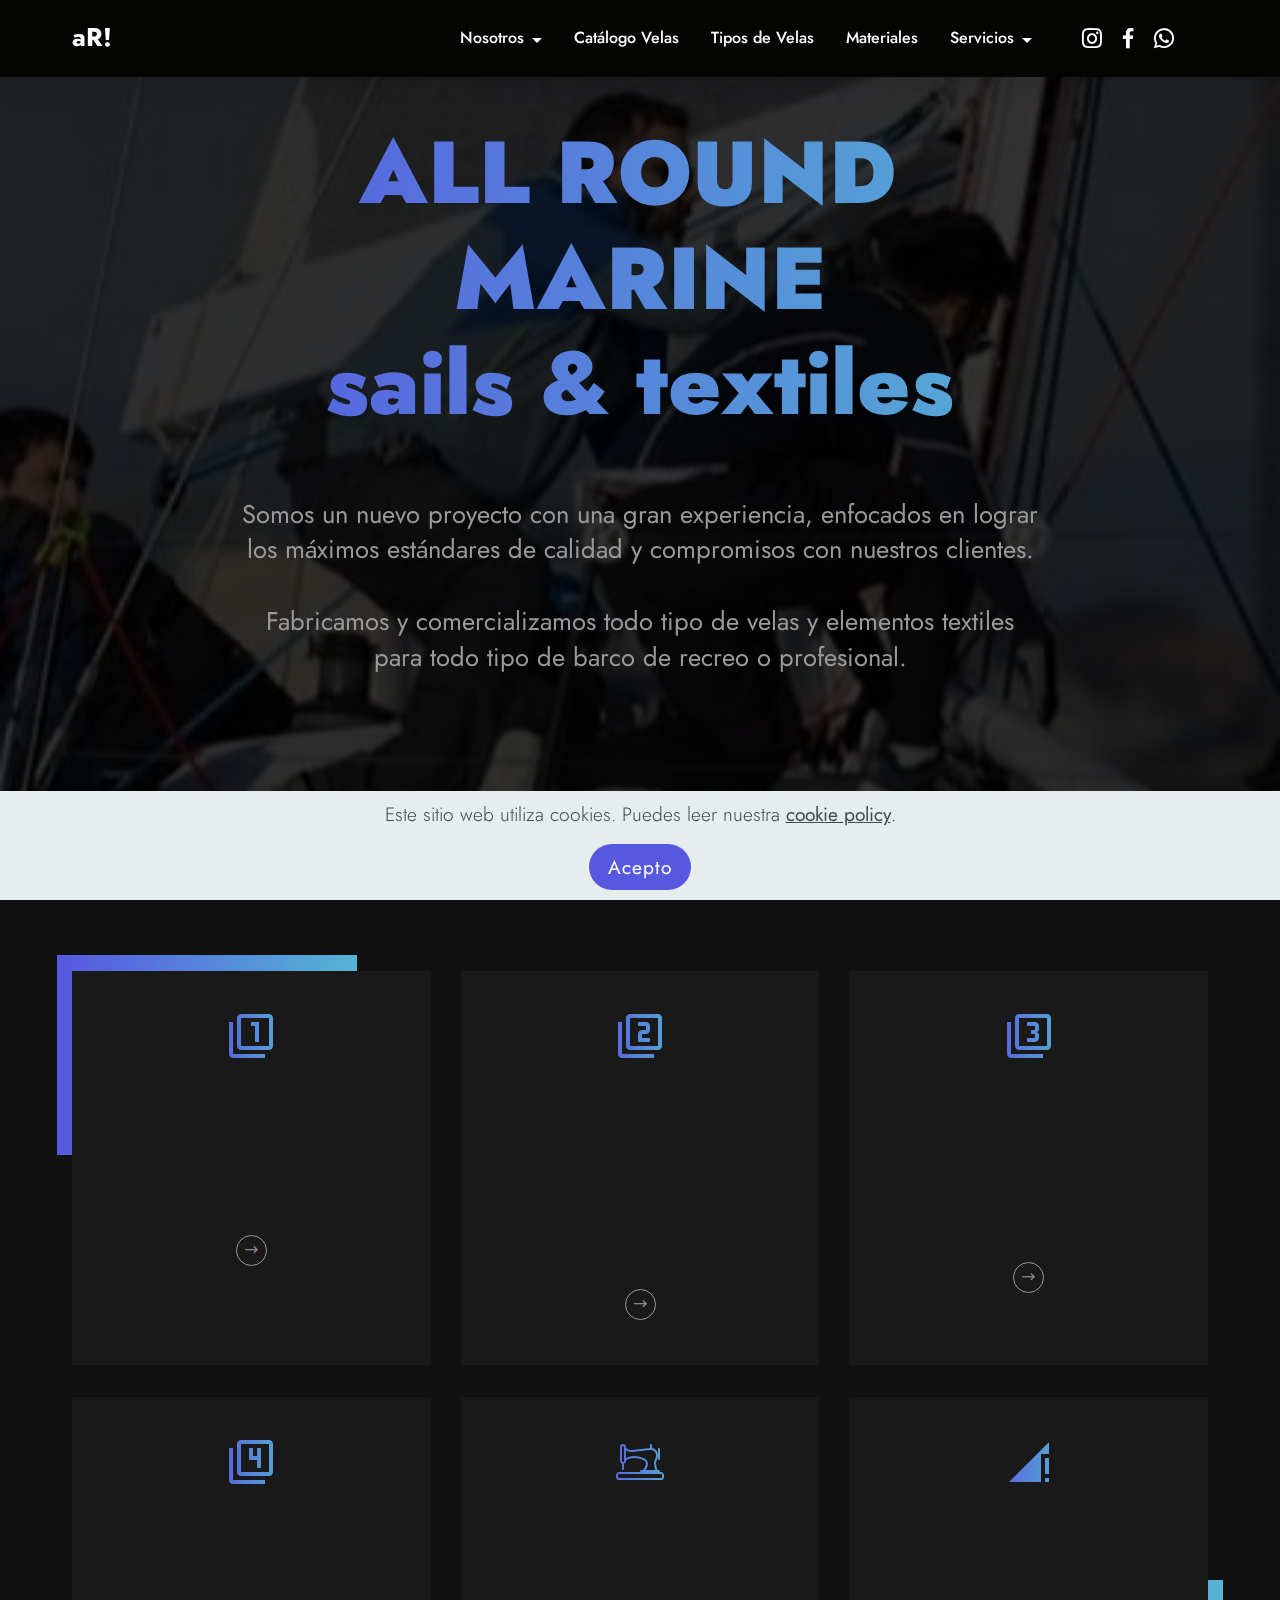
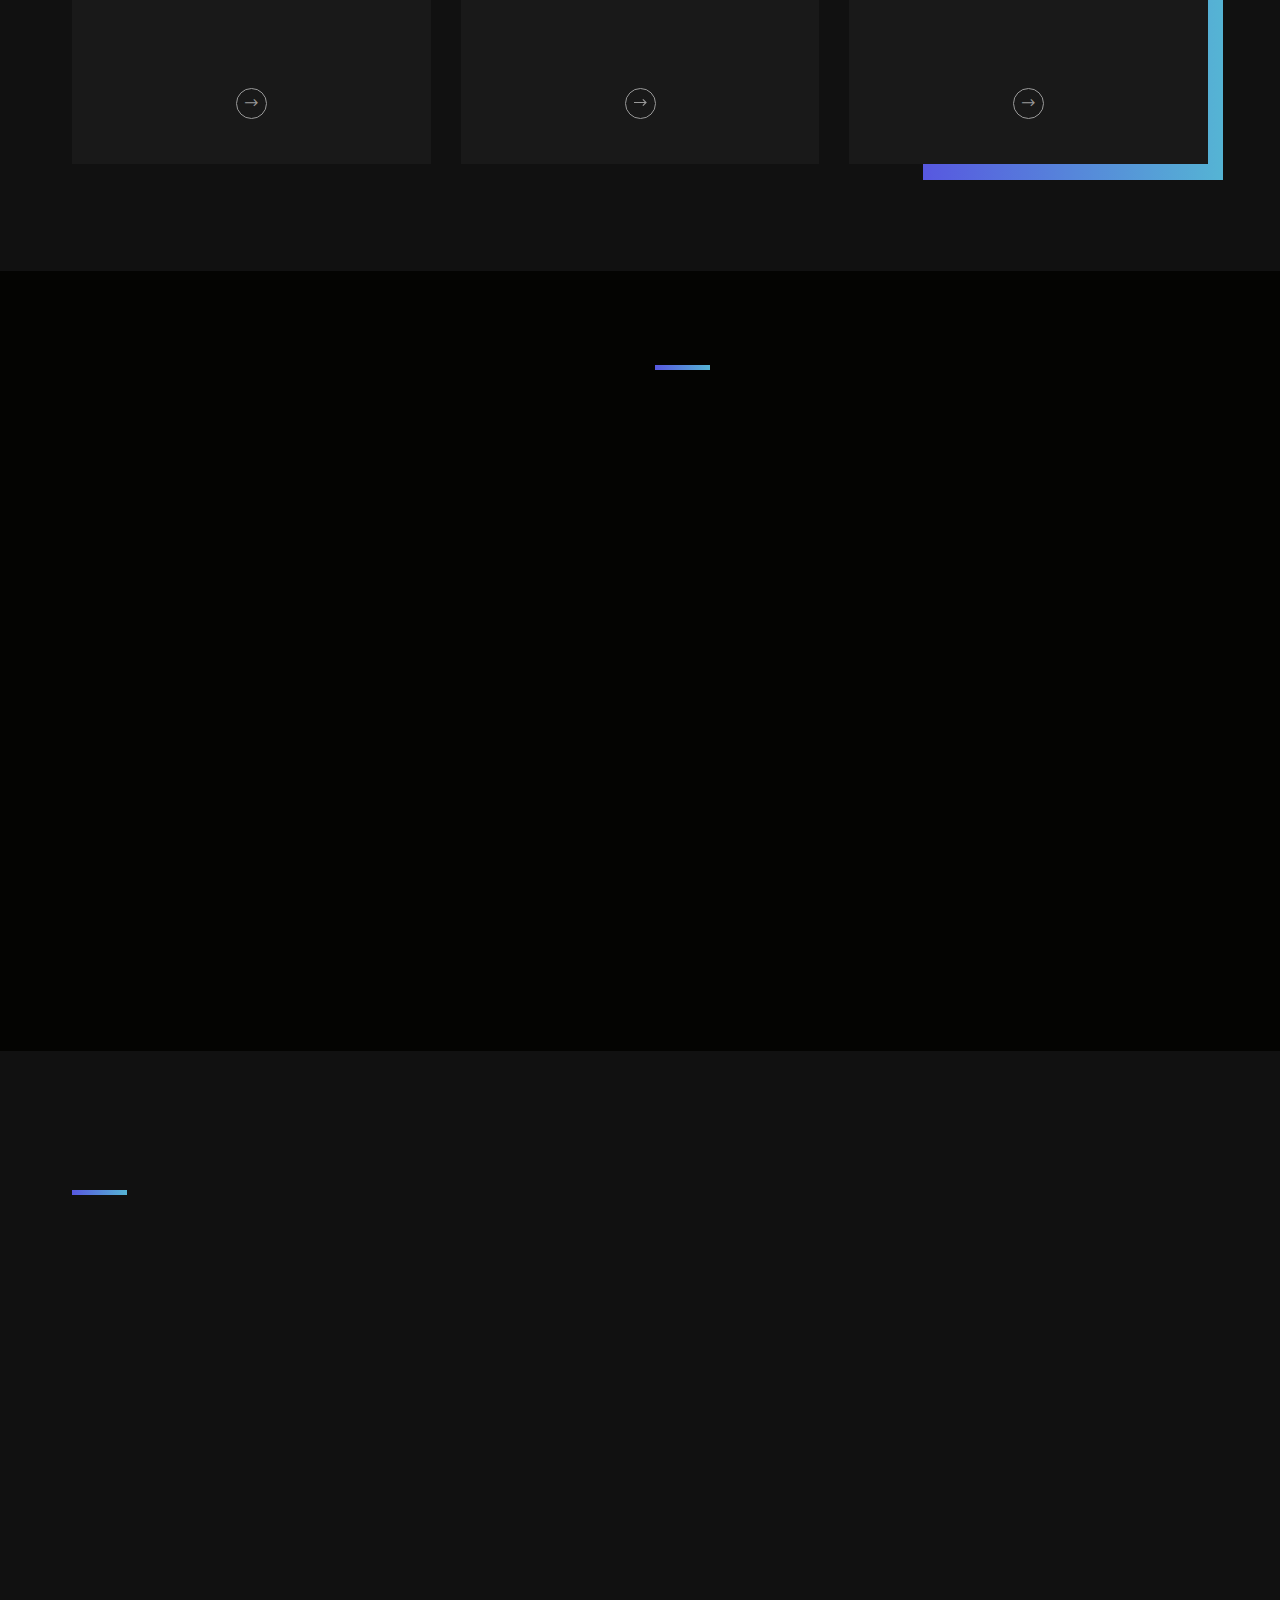
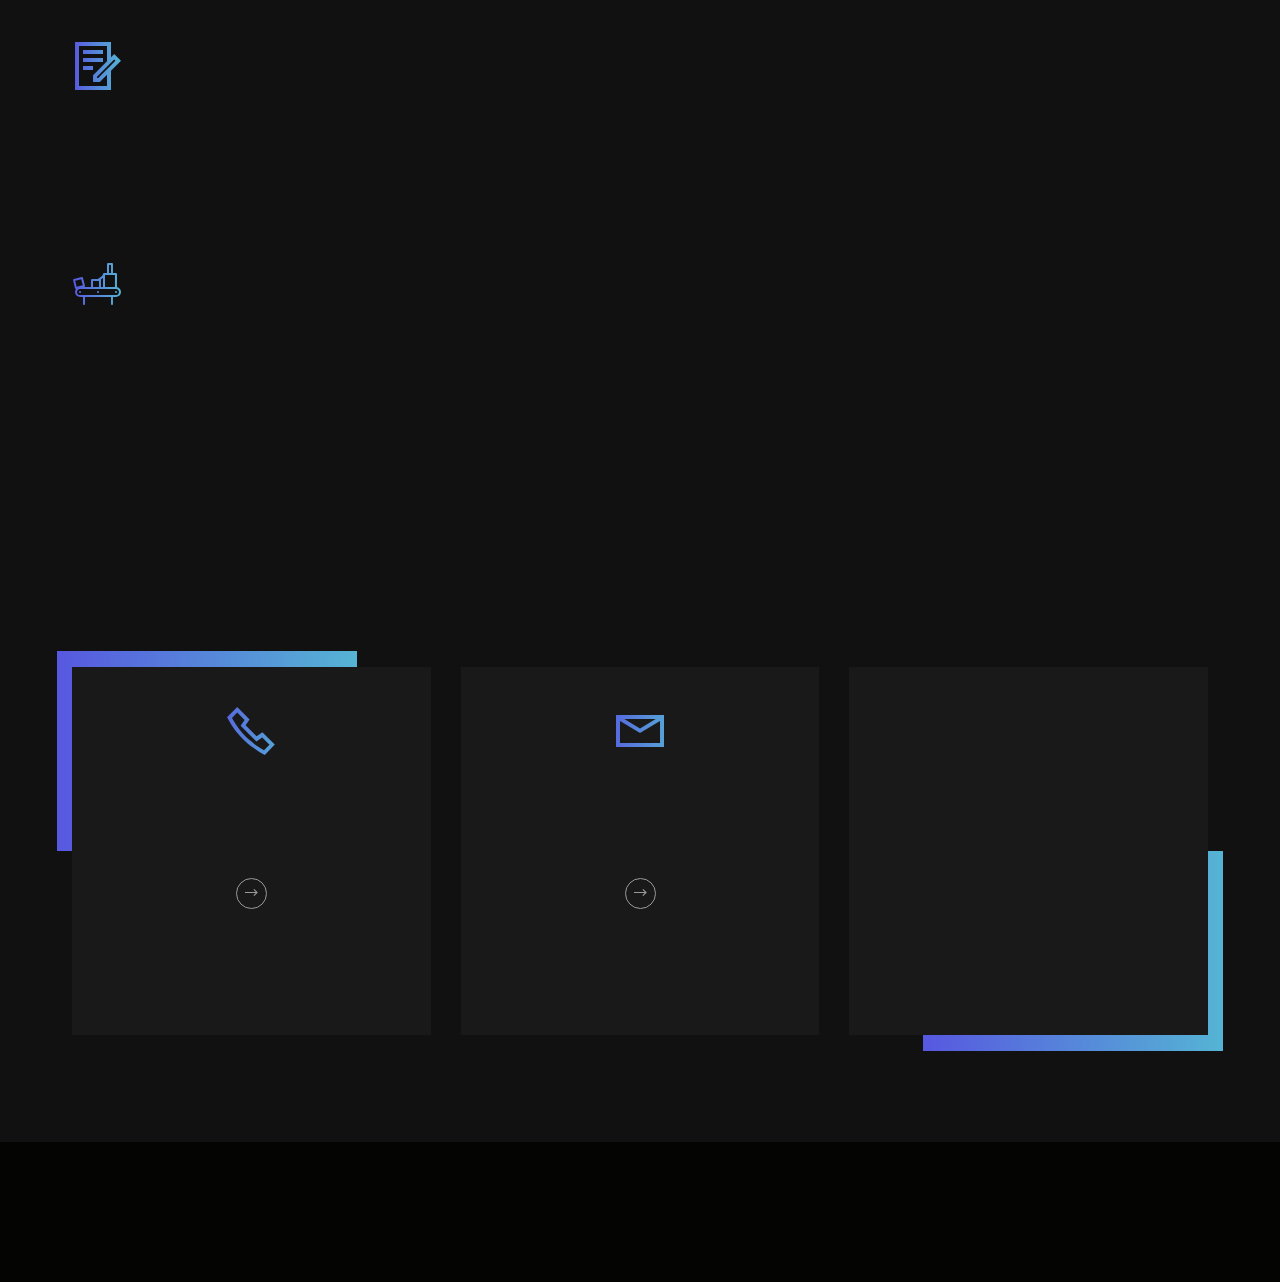
<file: index.html>
<!DOCTYPE html>
<html  >
<head>
  
  <meta charset="UTF-8">
  <meta http-equiv="X-UA-Compatible" content="IE=edge">
  
  <meta name="viewport" content="width=device-width, initial-scale=1, minimum-scale=1">
  <link rel="shortcut icon" href="assets/images/ar-121x121-1.jpg" type="image/x-icon">
  <meta name="description" content="">
  
  
  <title>Home</title>
  <link rel="stylesheet" href="assets/web/assets/mobirise-icons2/mobirise2.css">
  <link rel="stylesheet" href="assets/web/assets/mobirise-icons/mobirise-icons.css">
  <link rel="stylesheet" href="assets/Material-Design-Icons/css/material.css">
  <link rel="stylesheet" href="assets/icon54-v3/style.css">
  <link rel="stylesheet" href="assets/icon54/style.css">
  <link rel="stylesheet" href="assets/tether/tether.min.css">
  <link rel="stylesheet" href="assets/bootstrap/css/bootstrap.min.css">
  <link rel="stylesheet" href="assets/bootstrap/css/bootstrap-grid.min.css">
  <link rel="stylesheet" href="assets/bootstrap/css/bootstrap-reboot.min.css">
  <link rel="stylesheet" href="assets/animatecss/animate.min.css">
  <link rel="stylesheet" href="assets/dropdown/css/style.css">
  <link rel="stylesheet" href="assets/socicon/css/styles.css">
  <link rel="stylesheet" href="assets/theme/css/style.css">
  <link rel="preload" href="https://fonts.googleapis.com/css?family=Jost:100,200,300,400,500,600,700,800,900,100i,200i,300i,400i,500i,600i,700i,800i,900i&display=swap" as="style" onload="this.onload=null;this.rel='stylesheet'">
  <noscript><link rel="stylesheet" href="https://fonts.googleapis.com/css?family=Jost:100,200,300,400,500,600,700,800,900,100i,200i,300i,400i,500i,600i,700i,800i,900i&display=swap"></noscript>
  <link rel="preload" as="style" href="assets/mobirise/css/mbr-additional.css"><link rel="stylesheet" href="assets/mobirise/css/mbr-additional.css" type="text/css">
  
  
  
  
</head>
<body>
  
  <section class="menu cid-s1YNw91RvB" once="menu" id="menu1-1">
    
    <nav class="navbar navbar-dropdown navbar-fixed-top navbar-expand-lg">
        <div class="container">
            <div class="navbar-brand">
                
                <span class="navbar-caption-wrap"><a class="navbar-caption text-white text-primary display-5" href="index.html#top">aR!</a></span>
            </div>
            <button class="navbar-toggler" type="button" data-toggle="collapse" data-target="#navbarSupportedContent" aria-controls="navbarNavAltMarkup" aria-expanded="false" aria-label="Toggle navigation">
                <div class="hamburger">
                    <span></span>
                    <span></span>
                    <span></span>
                    <span></span>
                </div>
            </button>
            <div class="collapse navbar-collapse" id="navbarSupportedContent">
                <ul class="navbar-nav nav-dropdown nav-right" data-app-modern-menu="true"><li class="nav-item dropdown"><a class="nav-link link text-white dropdown-toggle display-4" href="#" data-toggle="dropdown-submenu" aria-expanded="false">Nosotros</a><div class="dropdown-menu"><a class="text-white dropdown-item text-primary display-4" href="como_llegar.html">¿Cómo llegar?</a></div></li>

                    <li class="nav-item"><a class="nav-link link text-white display-4" href="#">Catálogo Velas</a></li><li class="nav-item"><a class="nav-link link text-white display-4" href="#">Tipos de Velas</a>
                    </li><li class="nav-item"><a class="nav-link link text-white display-4" href="#">Materiales</a></li><li class="nav-item dropdown"><a class="nav-link link text-white dropdown-toggle display-4" href="#" data-toggle="dropdown-submenu" aria-expanded="false">Servicios</a><div class="dropdown-menu"><a class="text-white dropdown-item text-primary display-4" href="mantenimiento_velas.html#image1-7">Mantenimiento Velas</a></div></li></ul>
                <div class="icons-menu">
                    <a href="https://www.instagram.com/all_round_20/" target="_blank">
                        <span class="p-2 mbr-iconfont socicon-instagram socicon"></span>
                    </a>
                    <a href="https://www.facebook.com/All-Round-Marine-SL-105606811188435/" target="_blank">
                        <span class="p-2 mbr-iconfont socicon-facebook socicon"></span>
                    </a>
                    <a href="https://wa.me/34610291119">
                        <span class="p-2 mbr-iconfont socicon-whatsapp socicon"></span>
                    </a>
                    
                    
                    
                </div>
                
            </div>
        </div>
    </nav>
</section>

<section class="header3 cid-s1YNmF9EpW mbr-parallax-background" id="header3-0">
    
    <div class="mbr-overlay" style="opacity: 0.8; background-color: rgb(0, 0, 0);"></div>
    <div class="container align-center">
        <div class="row justify-content-center">
            <div class="mbr-white col-md-12 col-lg-10">
                
                <h1 class="mbr-section-title mbr-white pb-3 mbr-fonts-style display-1"><strong>ALL ROUND&nbsp;</strong><br><strong>MARINE</strong><br><strong>sails &amp; textiles</strong><strong><br></strong></h1>
                <p class="mbr-text pb-4 mbr-white mbr-regular mbr-fonts-style display-5"><br>Somos un nuevo proyecto con una gran experiencia, enfocados en lograr <br>los máximos estándares de calidad y compromisos con nuestros clientes.<br><br>Fabricamos y comercializamos todo tipo de velas y elementos textiles<br> para todo tipo de barco de recreo o profesional.<br>
                </p>
                
            </div>
        </div>
    </div>
</section>

<section class="features4 cid-s1YNzGfN84" id="features4-2">

    

    
    <div class="container mbr-white">
        <div class="row justify-content-center">
            <div class="card first col-12 col-md-6 col-lg-4">
                <div class="card-wrapper align-center">
                    <div class="img-wrapper">
                        <span class="mbr-iconfont mdi-image-filter-1"></span>
                    </div>
                    <div class="card-box align-center">

                        <h4 class="mbr-section-title pb-2 mbr-semibold mbr-fonts-style display-5">Velas Coastal</h4>
                        <p class="mbr-section-text align-center mbr-regular pb-2 mbr-fonts-style display-7">
                            Equipamiento de velas diseñado para pocas horas de uso anuales y/o navegación costera</p>

                        <div class="link-wrapper">
                            <span class="mbr-iconfont mobi-mbri-right mobi-mbri"></span>
                        </div>
                    </div>
                </div>
            </div>
            <div class="card col-12 col-md-6 col-lg-4">
                <div class="card-wrapper align-center">
                    <div class="img-wrapper">
                        <span class="mbr-iconfont mdi-image-filter-2"></span>
                    </div>
                    <div class="card-box align-center">

                        <h4 class="mbr-section-title pb-2 mbr-semibold mbr-fonts-style display-5">Velas Club Race</h4>
                        <p class="mbr-section-text align-center mbr-regular pb-2 mbr-fonts-style display-7">
                            Equipamiento de velas diseñado para tener una relación ideal precio/durabilidad/rendimiento para regatas en ámbito Club o autonómicas</p>

                        <div class="link-wrapper">
                            <span class="mbr-iconfont mobi-mbri-right mobi-mbri"></span>
                        </div>
                    </div>
                </div>
            </div>
            <div class="card col-12 col-md-6 col-lg-4">
                <div class="card-wrapper align-center">
                    <div class="img-wrapper">
                        <span class="mbr-iconfont mdi-image-filter-3"></span>
                    </div>
                    <div class="card-box align-center">

                        <h4 class="mbr-section-title pb-2 mbr-semibold mbr-fonts-style display-5">Velas Off-shore</h4>
                        <p class="mbr-section-text align-center mbr-regular pb-2 mbr-fonts-style display-7">
                            Equipamiento de velas diseñado y preparado para las máximas exigencias rendimiento/resistencia y durabilidad en travesias.</p>

                        <div class="link-wrapper">
                            <span class="mbr-iconfont mobi-mbri-right mobi-mbri"></span>
                        </div>
                    </div>
                </div>
            </div>
            <div class="card col-12 col-md-6 col-lg-4">
                <div class="card-wrapper align-center">
                    <div class="img-wrapper">
                        <span class="mbr-iconfont mdi-image-filter-4"></span>
                    </div>
                    <div class="card-box align-center">

                        <h4 class="mbr-section-title pb-2 mbr-semibold mbr-fonts-style display-5">Velas Pro Race</h4>
                        <p class="mbr-section-text align-center mbr-regular pb-2 mbr-fonts-style display-7">
                            Equipamiento de velas diseñado con el propósito de mantener el máximo rendimiento para regatas nacionales/internacionales.</p>

                        <div class="link-wrapper">
                            <span class="mbr-iconfont mobi-mbri-right mobi-mbri"></span>
                        </div>
                    </div>
                </div>
            </div>
            <div class="card col-12 col-md-6 col-lg-4">
                <div class="card-wrapper align-center">
                    <div class="img-wrapper">
                        <span class="mbr-iconfont icon54-v3-sewing-machine"></span>
                    </div>
                    <div class="card-box align-center">

                        <h4 class="mbr-section-title pb-2 mbr-semibold mbr-fonts-style display-5">Reparación Velas</h4>
                        <p class="mbr-section-text align-center mbr-regular pb-2 mbr-fonts-style display-7">
                            Servicio de reparación de velas, para todo tipo de esloras y materiales: dacron, laminados, membranas, nylon, etc.</p>

                        <div class="link-wrapper">
                            <span class="mbr-iconfont mobi-mbri-right mobi-mbri"></span>
                        </div>
                    </div>
                </div>
            </div>
            <div class="card last col-12 col-md-6 col-lg-4">
                <div class="card-wrapper align-center">
                    <div class="img-wrapper">
                        <span class="mbr-iconfont mdi-device-signal-cellular-connected-no-internet-4-bar"></span>
                    </div>
                    <div class="card-box align-center">

                        <h4 class="mbr-section-title pb-2 mbr-semibold mbr-fonts-style display-5">Mantenimiento Velas</h4>
                        <p class="mbr-section-text align-center mbr-regular pb-2 mbr-fonts-style display-7">
                            Servicio exclusivo de inspección preventivo para identificar pequeños arreglo que salven eviten grandes roturas.</p>

                        <div class="link-wrapper">
                            <span class="mbr-iconfont mobi-mbri-right mobi-mbri"></span>
                        </div>
                    </div>
                </div>
            </div>
        </div>
    </div>
</section>

<section class="content2 solutionm4_content2 cid-sTRQqh2ScH" id="content2-0">
    
    
    <div class="container">
        <div class="row justify-content-center">
            <div class="col-lg-6 col-md-12 md-pb">
                <img src="[data-uri]" alt="" loading="lazy" class="lazyload" data-src="assets/images/60532c44-0ab2-43f2-97ed-41dac27253ab-1-1061x1886.jpeg">
            </div>

            <div class="col-lg-6 col-md-12 md-pb">
                <div class="title-wrapper align-left">
                    <div class="line"></div>
                    <h3 class="mbr-section-title mbr-white mbr-semibold pb-3 mbr-fonts-style display-2">Acerca de nosotros</h3>
                    <p class="mbr-text pb-3 mbr-white mbr-light mbr-fonts-style display-7">Somos navegantes y regatistas, desde hace más de 30 años.<br><br>Tenemos un profundo conocimiento de las necesidades de cada tipo de navegación en las diversas condiciones que se pueden dar y de cómo adaptarlos al diseño y confección de los diferentes tipos de velas que fabricamos, lo cual nos permite entender las necesidades de cada navegante.<br><br>Disponemos del mejor equipamiento industrial, para crear tus proyectos incluyendo las etapas de:<br><br>- Diseño de la vela<br>- Corte laser <br>- Confección con los mayores estándares de calidad<br>- Acabados<br>- Medición ORC <br>- Bolsa de transporte y kit de reparaciones.<br>
                    </p>
                </div>
            </div>
        </div>
    </div>
</section>

<section class="features2 cid-s1YPl57Et0" id="features2-3">

    
    
    <div class="container">
        <div class="row justify-content-center">
            <div class="col-lg-6 col-md-12 md-pb">
                <div class="title-wrapper align-left">
                    <div class="line"></div>
                    <h3 class="mbr-section-title mbr-white mbr-semibold pb-3 mbr-fonts-style display-2">Somos fabricantes</h3>
                    <p class="mbr-text pb-3 mbr-white mbr-regular mbr-fonts-style display-7">Realizamos todo el proceso de diseño, fabricación y acabado de tus velas desde nuestro loft en Mataró (Barcelona), siempre buscando la mejor relación calidad/precio.<br><br>Apostamos únicamente por la calidad fabricando en casa, con las mejores prácticas de fabricación, para que disfrutes de tu vela en cualquier tipo de navegación.<br><br></p>
                </div>
                <div class="row">
                    <div class="card p-3 col-12 col-md-12 col-lg-12">
                        <div class="card-wrapper">
                            <div class="icon-wrapper">
                                <span class="mbr-iconfont mobi-mbri-contact-form mobi-mbri"></span>
                            </div>
                            <div class="card-box">
                                <h5 class="card-title mbr-regular pb-1 mbr-black mbr-fonts-style display-5">Diseño de la vela</h5>
                                <p class="card-text mbr-regular mbr-black mbr-fonts-style display-7">Diseñamos tu vela, en función a tus necesidades de navegación. Ponemos a tu disposición todas las opciones que nos proporciona nuestra metodología, desde la medición inicial al montaje final en diversas entrevistas que realizaremos y te enviaremos un memoria previa.<br><br></p>
                            </div>
                        </div>
                    </div>
                    <div class="card p-3 col-12 col-md-6 col-lg-12">
                        <div class="card-wrapper">
                            <div class="icon-wrapper">
                                <span class="mbr-iconfont icon54-v1-factory-line"></span>
                            </div>
                            <div class="card-box">
                                <h5 class="card-title mbr-regular pb-1 mbr-black mbr-fonts-style display-5">
                                    Fabricamos tu vela a medida</h5>
                                <p class="card-text mbr-regular mbr-black mbr-fonts-style display-7">Tu vela se fabrica totalmente a medida, en nuestro loft en Mataró con los materiales y características que hayamos acordado en la fase de pre-venta. fabricar localmente, es la mejor opción.</p>
                            </div>

                        </div>
                    </div>
                </div>
            </div>
            <div class="col-lg-6 col-md-12 md-pb">
                <img src="[data-uri]" alt="" loading="lazy" class="lazyload" data-src="assets/images/103d3122-3d24-4e05-96c8-2295b29252b0-1106x1966.jpeg">
            </div>
        </div>
    </div>
</section>

<section class="contacts2 cid-s1YPyUn2on" id="contacts2-9">

    

    
    <div class="container mbr-white">
        <div class="row justify-content-center">
            <div class="card first col-12 col-md-6 col-lg-4">
                <div class="card-wrapper align-center">
                    <div class="img-wrapper">
                        <span class="mbr-iconfont mobi-mbri-phone mobi-mbri"></span>
                    </div>
                    <div class="card-box align-center">

                        <h4 class="mbr-section-title pb-2 mbr-semibold mbr-fonts-style display-5">+34 934617689</h4>
                        <p class="mbr-section-text align-center mbr-regular pb-2 mbr-fonts-style display-7">
                            Horario de oficina</p>

                        <div class="link-wrapper">
                            <span class="mbr-iconfont mobi-mbri-right mobi-mbri"></span>
                        </div>
                    </div>
                </div>
            </div>
            <div class="card col-12 col-md-6 col-lg-4">
                <div class="card-wrapper align-center">
                    <div class="img-wrapper">
                        <span class="mbr-iconfont mobi-mbri-letter mobi-mbri"></span>
                    </div>
                    <div class="card-box align-center">

                        <h4 class="mbr-section-title pb-2 mbr-semibold mbr-fonts-style display-5">info@all-round.es</h4>
                        <p class="mbr-section-text align-center mbr-regular pb-2 mbr-fonts-style display-7">Horario de oficina</p>

                        <div class="link-wrapper">
                            <span class="mbr-iconfont mobi-mbri-right mobi-mbri"></span>
                        </div>
                    </div>
                </div>
            </div>
            <div class="card last col-12 col-md-6 col-lg-4">
                <div class="card-wrapper align-center">
                    <div class="img-wrapper">
                        <a href="como_llegar.html" target="_blank"><span class="mbr-iconfont icon54-v1-compass-1"></span></a>
                    </div>
                    <div class="card-box align-center">

                        <h4 class="mbr-section-title pb-2 mbr-semibold mbr-fonts-style display-5"><a href="como_llegar.html" class="text-primary">Camí ca La Madrona, 24</a></h4>
                        <p class="mbr-section-text align-center mbr-regular pb-2 mbr-fonts-style display-7">
                            Planta 1-1<br>08304 Mataró<br><a href="como_llegar.html#top" class="text-primary">Barcelona</a><br><br></p>

                        <div class="link-wrapper">
                            <a href="como_llegar.html#top"><span class="mbr-iconfont mobi-mbri-right mobi-mbri"></span></a>
                        </div>
                    </div>
                </div>
            </div>
        </div>
    </div>
</section>

<section class="footer1 cid-s1YPqSpOCZ" once="footers" id="footer1-7">
    
    
    <div class="container">
        <div class="row mbr-white justify-content-center">
            <div class="col-12 col-lg-6 col-md-6">
                <p class="mbr-text1 align-left mbr-fonts-style align-left display-7"><a href="index.html#content2-0" class="text-primary">Declaración de privacidad</a><br><a href="politica_cookies.html" class="text-primary">Política de cookies</a><br><br></p>
            </div>
            <div class="col-12 col-lg-6 col-md-6">
                <p class="mbr-text2 align-right mbr-fonts-style align-left display-7">© 2022 All Round Marine, S.L. (07012022)</p>
            </div>
        </div>
    </div>
</section>


<script src="assets/web/assets/jquery/jquery.min.js"></script>
  <script src="assets/popper/popper.min.js"></script>
  <script src="assets/tether/tether.min.js"></script>
  <script src="assets/bootstrap/js/bootstrap.min.js"></script>
  <script src="assets/web/assets/cookies-alert-plugin/cookies-alert-core.js"></script>
  <script src="assets/web/assets/cookies-alert-plugin/cookies-alert-script.js"></script>
  <script src="assets/smoothscroll/smooth-scroll.js"></script>
  <script src="assets/viewportchecker/jquery.viewportchecker.js"></script>
  <script src="assets/dropdown/js/nav-dropdown.js"></script>
  <script src="assets/dropdown/js/navbar-dropdown.js"></script>
  <script src="assets/touchswipe/jquery.touch-swipe.min.js"></script>
  <script src="assets/parallax/jarallax.min.js"></script>
  <script src="assets/theme/js/script.js"></script>
  
  
  
<input name="cookieData" type="hidden" data-cookie-customdialogselector="null" data-cookie-colortext="#424a4d" data-cookie-colorbg="rgba(234, 239, 241, 0.99)" data-cookie-textbutton="Acepto" data-cookie-colorbutton="" data-cookie-colorlink="#424a4d" data-cookie-underlinelink="true" data-cookie-text="Este sitio web utiliza cookies. Puedes leer nuestra <a href='politica_cookies.html'>cookie policy</a>.">
   <div id="scrollToTop" class="scrollToTop mbr-arrow-up"><a style="text-align: center;"><i class="mbr-arrow-up-icon mbr-arrow-up-icon-cm cm-icon cm-icon-smallarrow-up"></i></a></div>
    <input name="animation" type="hidden">
  <script>"use strict";if("loading"in HTMLImageElement.prototype){document.querySelectorAll('img[loading="lazy"],iframe[loading="lazy"]').forEach(e=>{e.src=e.dataset.src,e.style.paddingTop=100*e.getAttribute("data-aspectratio")+"%",e.style.height=0,e.onload=function(){e.removeAttribute("style")}})}else{const e=document.createElement("script");e.src="https://cdnjs.cloudflare.com/ajax/libs/lazysizes/5.1.2/lazysizes.min.js",document.body.appendChild(e)}</script>
</body>
</html>
</file>
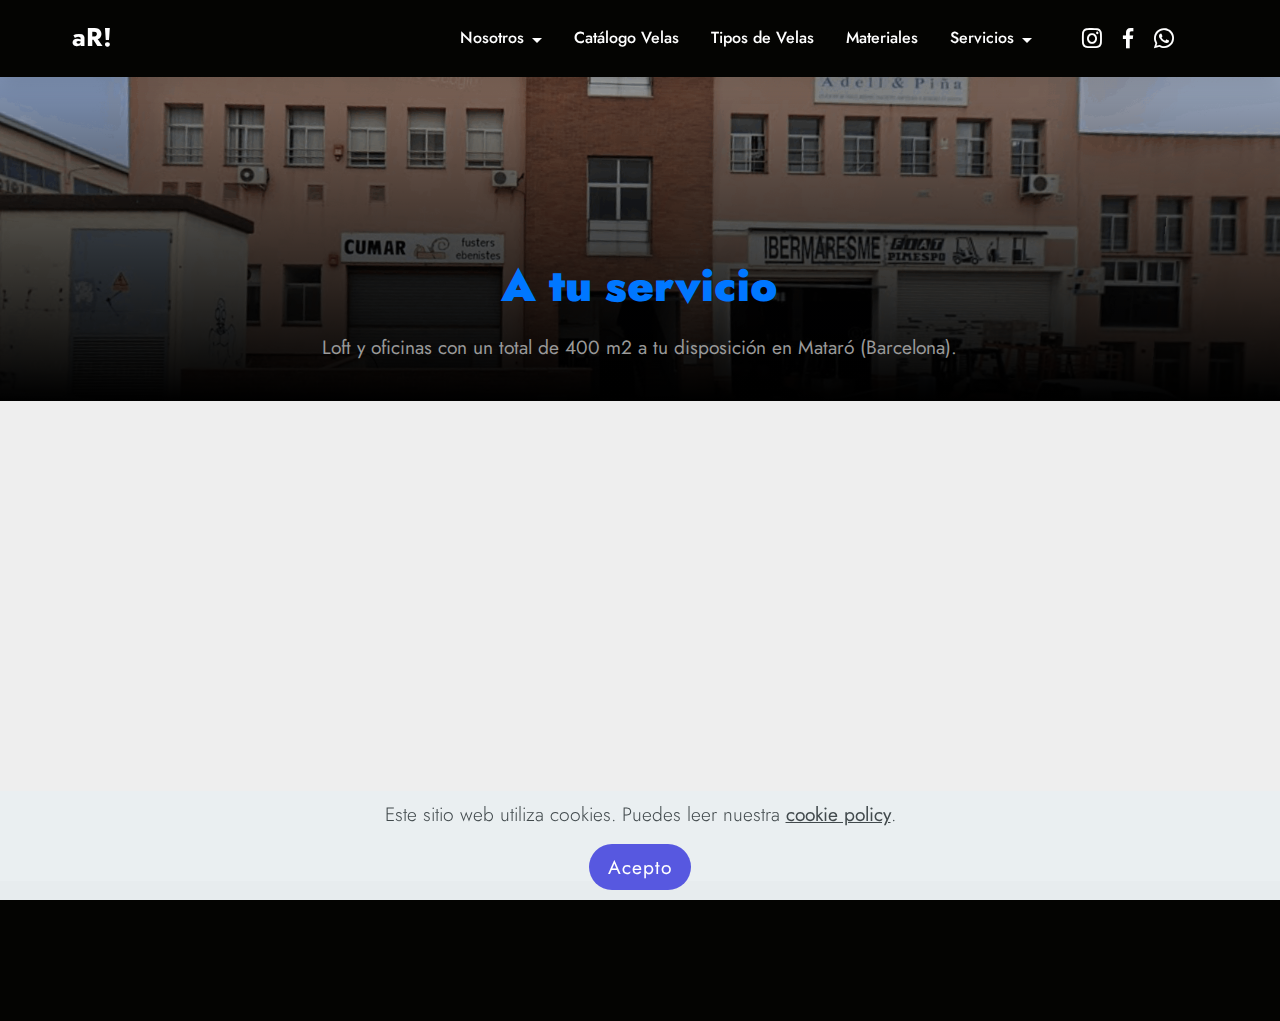
<file: como_llegar.html>
<!DOCTYPE html>
<html  >
<head>
  
  <meta charset="UTF-8">
  <meta http-equiv="X-UA-Compatible" content="IE=edge">
  
  <meta name="viewport" content="width=device-width, initial-scale=1, minimum-scale=1">
  <link rel="shortcut icon" href="assets/images/ar-121x121-1.jpg" type="image/x-icon">
  <meta name="description" content="Instrucciones para llegar a las instalaciones de All Round Marine, S.L.">
  
  
  <title>¿Cómo llegar?</title>
  <link rel="stylesheet" href="assets/web/assets/mobirise-icons2/mobirise2.css">
  <link rel="stylesheet" href="assets/web/assets/mobirise-icons/mobirise-icons.css">
  <link rel="stylesheet" href="assets/tether/tether.min.css">
  <link rel="stylesheet" href="assets/bootstrap/css/bootstrap.min.css">
  <link rel="stylesheet" href="assets/bootstrap/css/bootstrap-grid.min.css">
  <link rel="stylesheet" href="assets/bootstrap/css/bootstrap-reboot.min.css">
  <link rel="stylesheet" href="assets/animatecss/animate.min.css">
  <link rel="stylesheet" href="assets/dropdown/css/style.css">
  <link rel="stylesheet" href="assets/socicon/css/styles.css">
  <link rel="stylesheet" href="assets/theme/css/style.css">
  <link rel="preload" href="https://fonts.googleapis.com/css?family=Jost:100,200,300,400,500,600,700,800,900,100i,200i,300i,400i,500i,600i,700i,800i,900i&display=swap" as="style" onload="this.onload=null;this.rel='stylesheet'">
  <noscript><link rel="stylesheet" href="https://fonts.googleapis.com/css?family=Jost:100,200,300,400,500,600,700,800,900,100i,200i,300i,400i,500i,600i,700i,800i,900i&display=swap"></noscript>
  <link rel="preload" as="style" href="assets/mobirise/css/mbr-additional.css"><link rel="stylesheet" href="assets/mobirise/css/mbr-additional.css" type="text/css">
  
  
  
  
</head>
<body>
  
  <section class="menu cid-s1YNw91RvB" once="menu" id="menu1-8">
    
    <nav class="navbar navbar-dropdown navbar-fixed-top navbar-expand-lg">
        <div class="container">
            <div class="navbar-brand">
                
                <span class="navbar-caption-wrap"><a class="navbar-caption text-white text-primary display-5" href="index.html#top">aR!</a></span>
            </div>
            <button class="navbar-toggler" type="button" data-toggle="collapse" data-target="#navbarSupportedContent" aria-controls="navbarNavAltMarkup" aria-expanded="false" aria-label="Toggle navigation">
                <div class="hamburger">
                    <span></span>
                    <span></span>
                    <span></span>
                    <span></span>
                </div>
            </button>
            <div class="collapse navbar-collapse" id="navbarSupportedContent">
                <ul class="navbar-nav nav-dropdown nav-right" data-app-modern-menu="true"><li class="nav-item dropdown"><a class="nav-link link text-white dropdown-toggle display-4" href="#" data-toggle="dropdown-submenu" aria-expanded="false">Nosotros</a><div class="dropdown-menu"><a class="text-white dropdown-item text-primary display-4" href="como_llegar.html">¿Cómo llegar?</a></div></li>

                    <li class="nav-item"><a class="nav-link link text-white display-4" href="#">Catálogo Velas</a></li><li class="nav-item"><a class="nav-link link text-white display-4" href="#">Tipos de Velas</a>
                    </li><li class="nav-item"><a class="nav-link link text-white display-4" href="#">Materiales</a></li><li class="nav-item dropdown"><a class="nav-link link text-white dropdown-toggle display-4" href="#" data-toggle="dropdown-submenu" aria-expanded="false">Servicios</a><div class="dropdown-menu"><a class="text-white dropdown-item text-primary display-4" href="mantenimiento_velas.html#image1-7">Mantenimiento Velas</a></div></li></ul>
                <div class="icons-menu">
                    <a href="https://www.instagram.com/all_round_20/" target="_blank">
                        <span class="p-2 mbr-iconfont socicon-instagram socicon"></span>
                    </a>
                    <a href="https://www.facebook.com/All-Round-Marine-SL-105606811188435/" target="_blank">
                        <span class="p-2 mbr-iconfont socicon-facebook socicon"></span>
                    </a>
                    <a href="https://wa.me/34610291119">
                        <span class="p-2 mbr-iconfont socicon-whatsapp socicon"></span>
                    </a>
                    
                    
                    
                </div>
                
            </div>
        </div>
    </nav>
</section>

<section class="image1 solutionm4_image1 cid-sTWgz8Xx29" id="image1-b">
    
    <div class="mbr-overlay" style="opacity: 1; background-color: rgb(0, 0, 0);"></div>
    <div class="container-fluid align-center">
        <div class="row justify-content-center">
            <div class="mbr-white col-md-12 col-lg-11">
                <h2 class="mbr-section-title mbr-white align-left pb-2 mbr-fonts-style display-2"><strong>A tu servicio</strong></h2>
                <p class="mbr-text pb-4 mbr-white mbr-regular align-left mbr-fonts-style display-7">Loft y oficinas con un total de 400 m2 a tu disposición en Mataró (Barcelona).<br>
                </p>
            </div>
        </div>
    </div>
</section>

<section class="map1 solutionm4_map1 cid-sTWgeoFytK" id="map1-a">

    

    <div class="google-map"><iframe frameborder="0" style="border:0" src="[data-uri]" allowfullscreen="" loading="lazy" class="lazyload" data-src="https://www.google.com/maps/embed/v1/place?key=AIzaSyDk89J4FSunMF33ruMVWJaJht_Ro0kvoXs&amp;q=Camí ca la Madrona, 24 Mataró"></iframe></div>
</section>

<section class="footer1 cid-s1YPqSpOCZ" once="footers" id="footer1-9">
    
    
    <div class="container">
        <div class="row mbr-white justify-content-center">
            <div class="col-12 col-lg-6 col-md-6">
                <p class="mbr-text1 align-left mbr-fonts-style align-left display-7"><a href="index.html#content2-0" class="text-primary">Declaración de privacidad</a><br><a href="politica_cookies.html" class="text-primary">Política de cookies</a><br><br></p>
            </div>
            <div class="col-12 col-lg-6 col-md-6">
                <p class="mbr-text2 align-right mbr-fonts-style align-left display-7">© 2022 All Round Marine, S.L. (07012022)</p>
            </div>
        </div>
    </div>
</section>


<script src="assets/web/assets/jquery/jquery.min.js"></script>
  <script src="assets/popper/popper.min.js"></script>
  <script src="assets/tether/tether.min.js"></script>
  <script src="assets/bootstrap/js/bootstrap.min.js"></script>
  <script src="assets/web/assets/cookies-alert-plugin/cookies-alert-core.js"></script>
  <script src="assets/web/assets/cookies-alert-plugin/cookies-alert-script.js"></script>
  <script src="assets/smoothscroll/smooth-scroll.js"></script>
  <script src="assets/viewportchecker/jquery.viewportchecker.js"></script>
  <script src="assets/dropdown/js/nav-dropdown.js"></script>
  <script src="assets/dropdown/js/navbar-dropdown.js"></script>
  <script src="assets/touchswipe/jquery.touch-swipe.min.js"></script>
  <script src="assets/theme/js/script.js"></script>
  
  
  
<input name="cookieData" type="hidden" data-cookie-customdialogselector="null" data-cookie-colortext="#424a4d" data-cookie-colorbg="rgba(234, 239, 241, 0.99)" data-cookie-textbutton="Acepto" data-cookie-colorbutton="" data-cookie-colorlink="#424a4d" data-cookie-underlinelink="true" data-cookie-text="Este sitio web utiliza cookies. Puedes leer nuestra <a href='politica_cookies.html'>cookie policy</a>.">
   <div id="scrollToTop" class="scrollToTop mbr-arrow-up"><a style="text-align: center;"><i class="mbr-arrow-up-icon mbr-arrow-up-icon-cm cm-icon cm-icon-smallarrow-up"></i></a></div>
    <input name="animation" type="hidden">
  <script>"use strict";if("loading"in HTMLImageElement.prototype){document.querySelectorAll('img[loading="lazy"],iframe[loading="lazy"]').forEach(e=>{e.src=e.dataset.src,e.style.paddingTop=100*e.getAttribute("data-aspectratio")+"%",e.style.height=0,e.onload=function(){e.removeAttribute("style")}})}else{const e=document.createElement("script");e.src="https://cdnjs.cloudflare.com/ajax/libs/lazysizes/5.1.2/lazysizes.min.js",document.body.appendChild(e)}</script>
</body>
</html>
</file>
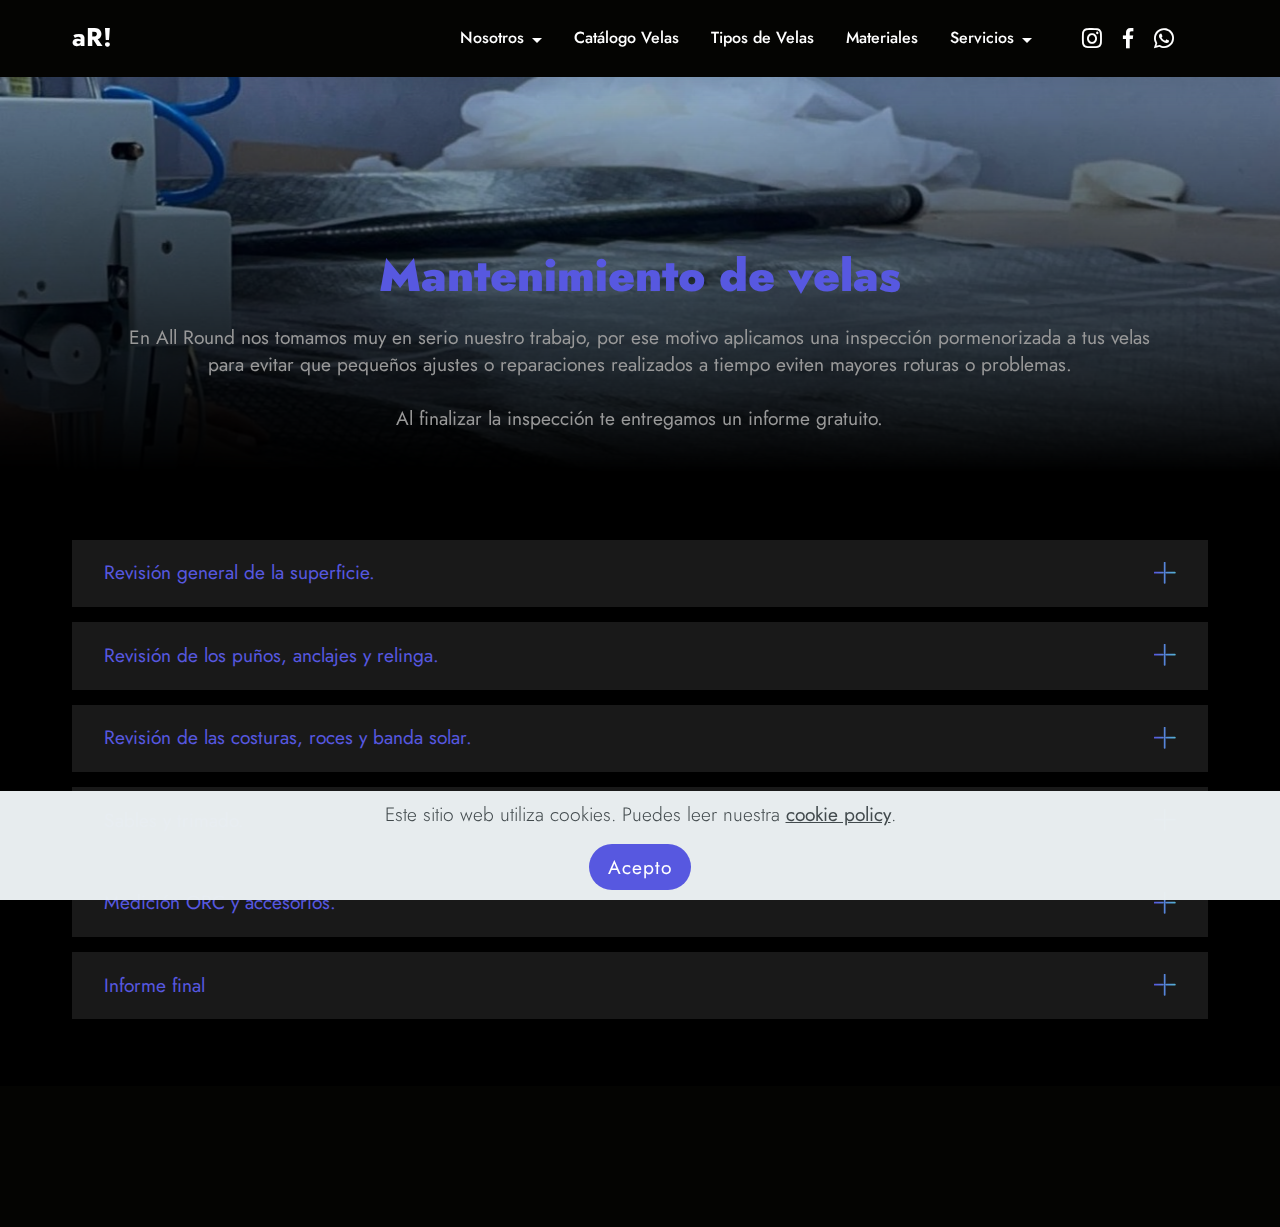
<file: mantenimiento_velas.html>
<!DOCTYPE html>
<html  >
<head>
  
  <meta charset="UTF-8">
  <meta http-equiv="X-UA-Compatible" content="IE=edge">
  
  <meta name="viewport" content="width=device-width, initial-scale=1, minimum-scale=1">
  <link rel="shortcut icon" href="assets/images/ar-121x121-1.jpg" type="image/x-icon">
  <meta name="description" content="">
  
  
  <title>Mantenimiento velas</title>
  <link rel="stylesheet" href="assets/web/assets/mobirise-icons2/mobirise2.css">
  <link rel="stylesheet" href="assets/web/assets/mobirise-icons/mobirise-icons.css">
  <link rel="stylesheet" href="assets/tether/tether.min.css">
  <link rel="stylesheet" href="assets/bootstrap/css/bootstrap.min.css">
  <link rel="stylesheet" href="assets/bootstrap/css/bootstrap-grid.min.css">
  <link rel="stylesheet" href="assets/bootstrap/css/bootstrap-reboot.min.css">
  <link rel="stylesheet" href="assets/animatecss/animate.min.css">
  <link rel="stylesheet" href="assets/dropdown/css/style.css">
  <link rel="stylesheet" href="assets/socicon/css/styles.css">
  <link rel="stylesheet" href="assets/theme/css/style.css">
  <link rel="preload" href="https://fonts.googleapis.com/css?family=Jost:100,200,300,400,500,600,700,800,900,100i,200i,300i,400i,500i,600i,700i,800i,900i&display=swap" as="style" onload="this.onload=null;this.rel='stylesheet'">
  <noscript><link rel="stylesheet" href="https://fonts.googleapis.com/css?family=Jost:100,200,300,400,500,600,700,800,900,100i,200i,300i,400i,500i,600i,700i,800i,900i&display=swap"></noscript>
  <link rel="preload" as="style" href="assets/mobirise/css/mbr-additional.css"><link rel="stylesheet" href="assets/mobirise/css/mbr-additional.css" type="text/css">
  
  
  
  
</head>
<body>
  
  <section class="menu cid-s1YNw91RvB" once="menu" id="menu1-4">
    
    <nav class="navbar navbar-dropdown navbar-fixed-top navbar-expand-lg">
        <div class="container">
            <div class="navbar-brand">
                
                <span class="navbar-caption-wrap"><a class="navbar-caption text-white text-primary display-5" href="index.html#top">aR!</a></span>
            </div>
            <button class="navbar-toggler" type="button" data-toggle="collapse" data-target="#navbarSupportedContent" aria-controls="navbarNavAltMarkup" aria-expanded="false" aria-label="Toggle navigation">
                <div class="hamburger">
                    <span></span>
                    <span></span>
                    <span></span>
                    <span></span>
                </div>
            </button>
            <div class="collapse navbar-collapse" id="navbarSupportedContent">
                <ul class="navbar-nav nav-dropdown nav-right" data-app-modern-menu="true"><li class="nav-item dropdown"><a class="nav-link link text-white dropdown-toggle display-4" href="#" data-toggle="dropdown-submenu" aria-expanded="false">Nosotros</a><div class="dropdown-menu"><a class="text-white dropdown-item text-primary display-4" href="como_llegar.html">¿Cómo llegar?</a></div></li>

                    <li class="nav-item"><a class="nav-link link text-white display-4" href="#">Catálogo Velas</a></li><li class="nav-item"><a class="nav-link link text-white display-4" href="#">Tipos de Velas</a>
                    </li><li class="nav-item"><a class="nav-link link text-white display-4" href="#">Materiales</a></li><li class="nav-item dropdown"><a class="nav-link link text-white dropdown-toggle display-4" href="#" data-toggle="dropdown-submenu" aria-expanded="false">Servicios</a><div class="dropdown-menu"><a class="text-white dropdown-item text-primary display-4" href="mantenimiento_velas.html#image1-7">Mantenimiento Velas</a></div></li></ul>
                <div class="icons-menu">
                    <a href="https://www.instagram.com/all_round_20/" target="_blank">
                        <span class="p-2 mbr-iconfont socicon-instagram socicon"></span>
                    </a>
                    <a href="https://www.facebook.com/All-Round-Marine-SL-105606811188435/" target="_blank">
                        <span class="p-2 mbr-iconfont socicon-facebook socicon"></span>
                    </a>
                    <a href="https://wa.me/34610291119">
                        <span class="p-2 mbr-iconfont socicon-whatsapp socicon"></span>
                    </a>
                    
                    
                    
                </div>
                
            </div>
        </div>
    </nav>
</section>

<section class="image1 solutionm4_image1 cid-sTSgiuLdhS mbr-parallax-background" id="image1-7">
    
    <div class="mbr-overlay" style="opacity: 1; background-color: rgb(0, 0, 0);"></div>
    <div class="container-fluid align-center">
        <div class="row justify-content-center">
            <div class="mbr-white col-md-12 col-lg-11">
                <h2 class="mbr-section-title mbr-white align-left pb-2 mbr-fonts-style display-2"><strong><br></strong><br><strong>Mantenimiento de velas</strong></h2>
                <p class="mbr-text pb-4 mbr-white mbr-regular align-left mbr-fonts-style display-7">En All Round nos tomamos muy en serio nuestro trabajo, por ese motivo aplicamos una inspección pormenorizada a tus velas<br>para evitar que pequeños ajustes o reparaciones realizados a tiempo eviten mayores roturas o problemas.<br><br>Al finalizar la inspección te entregamos un informe gratuito.</p>
            </div>
        </div>
    </div>
</section>

<section class="accordion1 solutionm4_accordion1 cid-sTScmUKOLN" id="accordions1-6">

    

    
    <div class="container">
        <div class="row">
            <div class="col-12 col-md-12">
                <div class="section-head text-center">
                    
                    
                </div>
                <div class="clearfix"></div>
                <div id="bootstrap-toggle" class="toggle-panel accordionStyles tab-content">
                    <div class="card">
                        <div class="card-header" role="tab" id="headingOne">
                            <a role="button" class="collapsed panel-title" data-toggle="collapse" data-core="" href="#collapse1_17" aria-expanded="false" aria-controls="collapse1">
                                <h4 class="mbr-regular mbr-fonts-style display-7">Revisión general de la superficie.</h4>
                                <span class="sign mbr-iconfont mbri-plus inactive"></span>
                            </a>
                        </div>
                        <div id="collapse1_17" class="panel-collapse noScroll collapse" role="tabpanel" aria-labelledby="headingOne">
                            <div class="panel-body">
                                <p class="mbr-fonts-style mbr-regular mbr-text panel-text display-7">
                                    Desplegamos completamente la vela en nuestro loft, la suspendemos y realizamos una inspección visual para detectar posibles fisuras o pequeños desgarros en el tejido. Realizamos fotografías de la inspección.</p>
                            </div>
                        </div>
                    </div>
                    <div class="card">
                        <div class="card-header" role="tab" id="headingTwo">
                            <a role="button" class="collapsed panel-title" data-toggle="collapse" data-core="" href="#collapse2_17" aria-expanded="false" aria-controls="collapse2">
                                <h4 class="mbr-regular mbr-fonts-style display-7">Revisión de los puños, anclajes y relinga.</h4>
                                <span class="sign mbr-iconfont mbri-plus inactive"></span>
                            </a>

                        </div>
                        <div id="collapse2_17" class="panel-collapse noScroll collapse" role="tabpanel" aria-labelledby="headingTwo">
                            <div class="panel-body">
                                <p class="mbr-fonts-style mbr-regular mbr-text panel-text display-7">
                                    Revisamos los puños de driza, amura y escota con tensión. Así mismo revisamos los rizos y las cinchas y herrajes, contra el daño de los roces, rayos UV, óxido o sobrecarga. Revisión del sistema de la relinga, pujamen y anclaje de la vela. Sustitución preventiva en caso de ser necesaria de patines que estén agrietados o deteriorados.</p>
                            </div>
                        </div>
                    </div>
                    <div class="card">
                        <div class="card-header" role="tab" id="headingThree">
                            <a role="button" class="collapsed panel-title" data-toggle="collapse" data-core="" href="#collapse3_17" aria-expanded="false" aria-controls="collapse3">
                                <h4 class="mbr-regular mbr-fonts-style display-7">Revisión de las costuras, roces y banda solar.</h4>
                                <span class="sign mbr-iconfont mbri-plus inactive"></span>
                            </a>
                        </div>
                        <div id="collapse3_17" class="panel-collapse noScroll collapse" role="tabpanel" aria-labelledby="headingThree">
                            <div class="panel-body">
                                <p class="mbr-fonts-style mbr-regular mbr-text panel-text display-7">Revisamos el estado de las costuras y de las puntadas realizadas a mano, para verificar que estas no estén deterioradas. Revisamos la existencia de roces en los puntos de contacto con las crucetas, obenques, candeleros y si es necesario proponemos el refuerzo en estos puntos críticos.<br><br>En el caso de las velas que lo incluyan, revisamos la banda solar y del correcto enrollado de la vela.</p>
                            </div>
                        </div>
                    </div>
                    <div class="card">
                        <div class="card-header" role="tab" id="headingThree">
                            <a role="button" class="collapsed panel-title" data-toggle="collapse" data-core="" href="#collapse4_17" aria-expanded="false" aria-controls="collapse4">
                                <h4 class="mbr-regular mbr-fonts-style display-7">Sables y trimado.</h4>
                                <span class="sign mbr-iconfont mbri-plus inactive"></span>
                            </a>
                        </div>
                        <div id="collapse4_17" class="panel-collapse noScroll collapse" role="tabpanel" aria-labelledby="headingThree">
                            <div class="panel-body">
                                <p class="mbr-fonts-style mbr-regular mbr-text panel-text display-7">
                                    Revisión del de la funda de los sables, tope de los sables, accesorios y ajuste en caso de ser necesario. Revisión del estado de las bandas de trimado, ventanas y reponer o añadir catavientos.</p>
                            </div>
                        </div>
                    </div>
                    <div class="card">
                        <div class="card-header" role="tab" id="headingThree">
                            <a role="button" class="collapsed panel-title" data-toggle="collapse" data-core="" href="#collapse5_17" aria-expanded="false" aria-controls="collapse5">
                                <h4 class="mbr-regular mbr-fonts-style display-7">Medición ORC y accesorios.</h4>
                                <span class="sign mbr-iconfont mbri-plus inactive"></span>
                            </a>
                        </div>
                        <div id="collapse5_17" class="panel-collapse noScroll collapse" role="tabpanel" aria-labelledby="headingThree">
                            <div class="panel-body">
                                <p class="mbr-fonts-style mbr-regular mbr-text panel-text display-7">
                                    Revisión de los números de vela y medición oficial ORC de la vela. Revisión del correcto funcionamiento de los cabos y aros del SOCK (calcetín) de spinnaker o gennaker, estado de lazy y/o sacos de las velas.</p>
                            </div>
                        </div>
                    </div>
                    <div class="card">
                        <div class="card-header" role="tab" id="headingThree">
                            <a role="button" class="collapsed panel-title" data-toggle="collapse" data-core="" href="#collapse6_17" aria-expanded="false" aria-controls="collapse6">
                                <h4 class="mbr-regular mbr-fonts-style display-7">Informe final</h4>
                                <span class="sign mbr-iconfont mbri-plus inactive"></span>
                            </a>
                        </div>
                        <div id="collapse6_17" class="panel-collapse noScroll collapse" role="tabpanel" aria-labelledby="headingThree">
                            <div class="panel-body">
                                <p class="mbr-fonts-style mbr-regular mbr-text panel-text display-7">
                                    Al finalizar la inspección, se emite un informe gratuito detallado con las recomendaciones que se hayan observado y si es necesario un presupuesto ajustado para realizar las mejoras/reparaciones que se hayan constatado.</p>
                            </div>
                        </div>
                    </div>
                </div>
            </div>
        </div>
    </div>
</section>

<section class="footer1 cid-s1YPqSpOCZ" once="footers" id="footer1-5">
    
    
    <div class="container">
        <div class="row mbr-white justify-content-center">
            <div class="col-12 col-lg-6 col-md-6">
                <p class="mbr-text1 align-left mbr-fonts-style align-left display-7"><a href="index.html#content2-0" class="text-primary">Declaración de privacidad</a><br><a href="politica_cookies.html" class="text-primary">Política de cookies</a><br><br></p>
            </div>
            <div class="col-12 col-lg-6 col-md-6">
                <p class="mbr-text2 align-right mbr-fonts-style align-left display-7">© 2022 All Round Marine, S.L. (07012022)</p>
            </div>
        </div>
    </div>
</section>


<script src="assets/web/assets/jquery/jquery.min.js"></script>
  <script src="assets/popper/popper.min.js"></script>
  <script src="assets/tether/tether.min.js"></script>
  <script src="assets/bootstrap/js/bootstrap.min.js"></script>
  <script src="assets/web/assets/cookies-alert-plugin/cookies-alert-core.js"></script>
  <script src="assets/web/assets/cookies-alert-plugin/cookies-alert-script.js"></script>
  <script src="assets/smoothscroll/smooth-scroll.js"></script>
  <script src="assets/viewportchecker/jquery.viewportchecker.js"></script>
  <script src="assets/parallax/jarallax.min.js"></script>
  <script src="assets/dropdown/js/nav-dropdown.js"></script>
  <script src="assets/dropdown/js/navbar-dropdown.js"></script>
  <script src="assets/touchswipe/jquery.touch-swipe.min.js"></script>
  <script src="assets/mbr-switch-arrow/mbr-switch-arrow.js"></script>
  <script src="assets/theme/js/script.js"></script>
  
  
  
<input name="cookieData" type="hidden" data-cookie-customdialogselector="null" data-cookie-colortext="#424a4d" data-cookie-colorbg="rgba(234, 239, 241, 0.99)" data-cookie-textbutton="Acepto" data-cookie-colorbutton="" data-cookie-colorlink="#424a4d" data-cookie-underlinelink="true" data-cookie-text="Este sitio web utiliza cookies. Puedes leer nuestra <a href='politica_cookies.html'>cookie policy</a>.">
   <div id="scrollToTop" class="scrollToTop mbr-arrow-up"><a style="text-align: center;"><i class="mbr-arrow-up-icon mbr-arrow-up-icon-cm cm-icon cm-icon-smallarrow-up"></i></a></div>
    <input name="animation" type="hidden">
  <script>"use strict";if("loading"in HTMLImageElement.prototype){document.querySelectorAll('img[loading="lazy"],iframe[loading="lazy"]').forEach(e=>{e.src=e.dataset.src,e.style.paddingTop=100*e.getAttribute("data-aspectratio")+"%",e.style.height=0,e.onload=function(){e.removeAttribute("style")}})}else{const e=document.createElement("script");e.src="https://cdnjs.cloudflare.com/ajax/libs/lazysizes/5.1.2/lazysizes.min.js",document.body.appendChild(e)}</script>
</body>
</html>
</file>
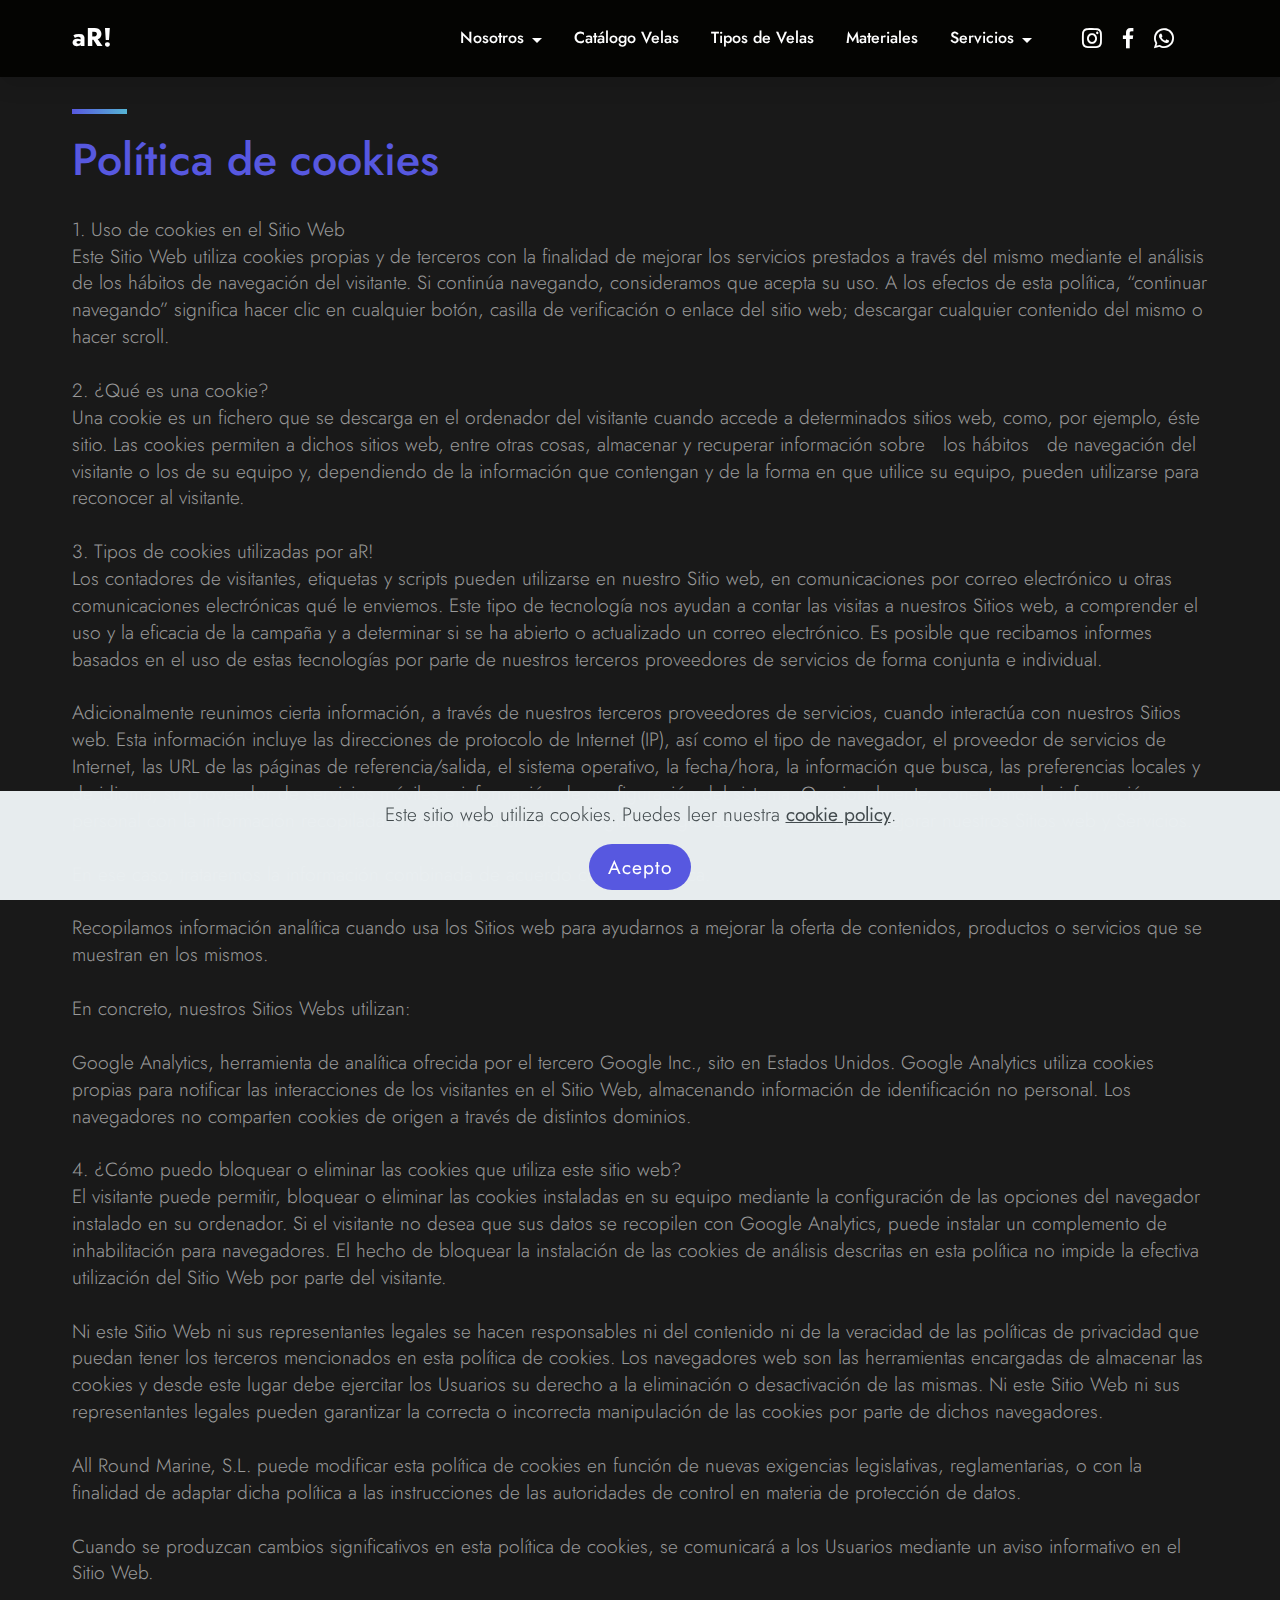
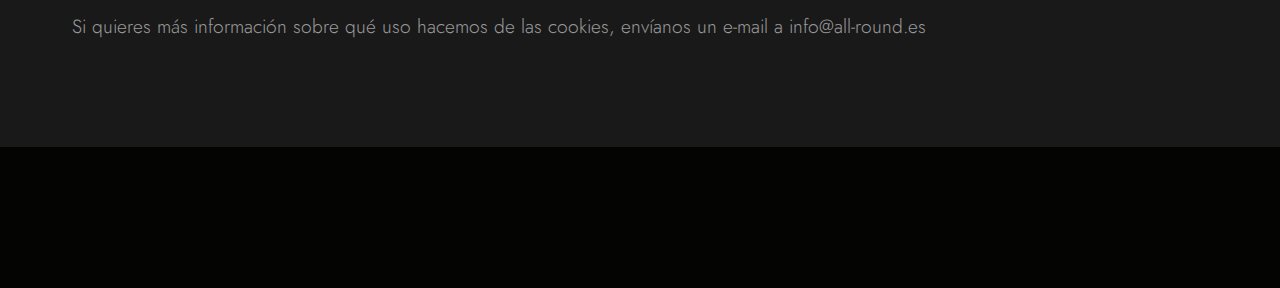
<file: politica_cookies.html>
<!DOCTYPE html>
<html  >
<head>
  
  <meta charset="UTF-8">
  <meta http-equiv="X-UA-Compatible" content="IE=edge">
  
  <meta name="viewport" content="width=device-width, initial-scale=1, minimum-scale=1">
  <link rel="shortcut icon" href="assets/images/ar-121x121-1.jpg" type="image/x-icon">
  <meta name="description" content="Política de cookies All Round Marine, SL">
  
  
  <title>Política de cookies</title>
  <link rel="stylesheet" href="assets/web/assets/mobirise-icons2/mobirise2.css">
  <link rel="stylesheet" href="assets/web/assets/mobirise-icons/mobirise-icons.css">
  <link rel="stylesheet" href="assets/tether/tether.min.css">
  <link rel="stylesheet" href="assets/bootstrap/css/bootstrap.min.css">
  <link rel="stylesheet" href="assets/bootstrap/css/bootstrap-grid.min.css">
  <link rel="stylesheet" href="assets/bootstrap/css/bootstrap-reboot.min.css">
  <link rel="stylesheet" href="assets/animatecss/animate.min.css">
  <link rel="stylesheet" href="assets/dropdown/css/style.css">
  <link rel="stylesheet" href="assets/socicon/css/styles.css">
  <link rel="stylesheet" href="assets/theme/css/style.css">
  <link rel="preload" href="https://fonts.googleapis.com/css?family=Jost:100,200,300,400,500,600,700,800,900,100i,200i,300i,400i,500i,600i,700i,800i,900i&display=swap" as="style" onload="this.onload=null;this.rel='stylesheet'">
  <noscript><link rel="stylesheet" href="https://fonts.googleapis.com/css?family=Jost:100,200,300,400,500,600,700,800,900,100i,200i,300i,400i,500i,600i,700i,800i,900i&display=swap"></noscript>
  <link rel="preload" as="style" href="assets/mobirise/css/mbr-additional.css"><link rel="stylesheet" href="assets/mobirise/css/mbr-additional.css" type="text/css">
  
  
  
  
</head>
<body>
  
  <section class="menu cid-s1YNw91RvB" once="menu" id="menu1-1">
    
    <nav class="navbar navbar-dropdown navbar-fixed-top navbar-expand-lg">
        <div class="container">
            <div class="navbar-brand">
                
                <span class="navbar-caption-wrap"><a class="navbar-caption text-white text-primary display-5" href="index.html#top">aR!</a></span>
            </div>
            <button class="navbar-toggler" type="button" data-toggle="collapse" data-target="#navbarSupportedContent" aria-controls="navbarNavAltMarkup" aria-expanded="false" aria-label="Toggle navigation">
                <div class="hamburger">
                    <span></span>
                    <span></span>
                    <span></span>
                    <span></span>
                </div>
            </button>
            <div class="collapse navbar-collapse" id="navbarSupportedContent">
                <ul class="navbar-nav nav-dropdown nav-right" data-app-modern-menu="true"><li class="nav-item dropdown"><a class="nav-link link text-white dropdown-toggle display-4" href="#" data-toggle="dropdown-submenu" aria-expanded="false">Nosotros</a><div class="dropdown-menu"><a class="text-white dropdown-item text-primary display-4" href="como_llegar.html">¿Cómo llegar?</a></div></li>

                    <li class="nav-item"><a class="nav-link link text-white display-4" href="#">Catálogo Velas</a></li><li class="nav-item"><a class="nav-link link text-white display-4" href="#">Tipos de Velas</a>
                    </li><li class="nav-item"><a class="nav-link link text-white display-4" href="#">Materiales</a></li><li class="nav-item dropdown"><a class="nav-link link text-white dropdown-toggle display-4" href="#" data-toggle="dropdown-submenu" aria-expanded="false">Servicios</a><div class="dropdown-menu"><a class="text-white dropdown-item text-primary display-4" href="mantenimiento_velas.html#image1-7">Mantenimiento Velas</a></div></li></ul>
                <div class="icons-menu">
                    <a href="https://www.instagram.com/all_round_20/" target="_blank">
                        <span class="p-2 mbr-iconfont socicon-instagram socicon"></span>
                    </a>
                    <a href="https://www.facebook.com/All-Round-Marine-SL-105606811188435/" target="_blank">
                        <span class="p-2 mbr-iconfont socicon-facebook socicon"></span>
                    </a>
                    <a href="https://wa.me/34610291119">
                        <span class="p-2 mbr-iconfont socicon-whatsapp socicon"></span>
                    </a>
                    
                    
                    
                </div>
                
            </div>
        </div>
    </nav>
</section>

<section class="content1 solutionm4_content1 cid-sTS7FqgEzQ" id="content1-3">
    
    
    <div class="container">
        <div class="row justify-content-center">
            <div class="col-lg-12 col-md-12 md-pb">
                <div class="title-wrapper align-left">
                    <div class="line"></div>
                    <h3 class="mbr-section-title mbr-white mbr-semibold pb-3 mbr-fonts-style display-2">Política de cookies</h3>
                    <p class="mbr-text pb-3 mbr-white mbr-light mbr-fonts-style display-7">1. Uso de cookies en el Sitio Web<br>Este Sitio Web utiliza cookies propias y de terceros con la finalidad de mejorar los servicios prestados a través del mismo mediante el análisis de los hábitos de navegación del visitante. Si continúa navegando, consideramos que acepta su uso.&nbsp;A los efectos de esta política, “continuar navegando” significa hacer clic en cualquier botón, casilla de verificación o enlace del sitio web; descargar cualquier contenido del mismo o hacer scroll.<br>
<br>2. ¿Qué es una cookie?
<br>Una cookie es un fichero que se descarga en el ordenador del visitante cuando accede a determinados sitios web, como, por ejemplo, éste sitio. Las cookies permiten a dichos sitios web, entre otras cosas, almacenar y recuperar información sobre &nbsp; los hábitos &nbsp; de navegación del visitante o los de su equipo y, dependiendo de la información que contengan y de la forma en que utilice su equipo, pueden utilizarse para reconocer al visitante.<br><br>3. Tipos de cookies utilizadas por aR!<br>Los contadores de visitantes, etiquetas y scripts pueden utilizarse en nuestro Sitio web, en comunicaciones por correo electrónico u otras comunicaciones electrónicas qué le enviemos. Este tipo de tecnología nos ayudan a contar las visitas a nuestros Sitios web, a comprender el uso y la eficacia de la campaña y a determinar si se ha abierto o actualizado un correo electrónico. Es posible que recibamos informes basados en el uso de estas tecnologías por parte de nuestros terceros proveedores de servicios de forma conjunta e individual.<br>
<br>Adicionalmente reunimos cierta información, a través de nuestros terceros proveedores de servicios, cuando interactúa con nuestros Sitios web. Esta información incluye las direcciones de protocolo de Internet (IP), así como el tipo de navegador, el proveedor de servicios de Internet, las URL de las páginas de referencia/salida, el sistema operativo, la fecha/hora, la información que busca, las preferencias locales y de idioma, su proveedor de servicios móviles e información de configuración del sistema. Ocasionalmente, conectamos la información personal con la información recopilada en nuestros archivos de registro, según sea necesario, para mejorar nuestros Sitios web y Servicios. <br><br>En ese caso, trataremos la información combinada de acuerdo con esta Política.<br>
<br>Recopilamos información analítica cuando usa los Sitios web para ayudarnos a mejorar la oferta de contenidos, productos o servicios que se muestran en los mismos.<br> 
<br>En concreto, nuestros Sitios Webs utilizan:<br>
<br>Google Analytics, herramienta de analítica ofrecida por el tercero Google Inc., sito en Estados Unidos. Google Analytics utiliza cookies propias para notificar las interacciones de los visitantes en el Sitio Web, almacenando información de identificación no personal. Los navegadores no comparten cookies de origen a través de distintos dominios.<br>
<br>4. ¿Cómo puedo bloquear o eliminar las cookies que utiliza este sitio web?
<br>El visitante puede permitir, bloquear o eliminar las cookies instaladas en su equipo mediante la configuración de las opciones del navegador instalado en su ordenador.&nbsp;Si el visitante no desea que sus datos se recopilen con Google Analytics, puede instalar un complemento de inhabilitación para navegadores.&nbsp;El hecho de bloquear la instalación de las cookies de análisis descritas en esta política no impide la efectiva utilización del Sitio Web por parte del visitante.<br>
<br>Ni este Sitio Web ni sus representantes legales se hacen responsables ni del contenido ni de la veracidad de las políticas de privacidad que puedan tener los terceros mencionados en esta política de cookies. Los navegadores web son las herramientas encargadas de almacenar las cookies y desde este lugar debe ejercitar los Usuarios su derecho a la eliminación o desactivación de las mismas. Ni este Sitio Web ni sus representantes legales pueden garantizar la correcta o incorrecta manipulación de las cookies por parte de dichos navegadores.&nbsp;<br>
<br>All Round Marine, S.L. puede modificar esta política de cookies en función de nuevas exigencias legislativas, reglamentarias, o con la finalidad de adaptar dicha política a las instrucciones de las autoridades de control en materia de protección de datos. <br><br>Cuando se produzcan cambios significativos en esta política de cookies, se comunicará a los Usuarios mediante un aviso informativo en el Sitio Web.
<br>
<br>Si quieres más información sobre qué uso hacemos de las cookies, envíanos un e-mail a info@all-round.es&nbsp;<br></p>
                </div>
            </div>
        </div>
    </div>
</section>

<section class="footer1 cid-s1YPqSpOCZ" once="footers" id="footer1-2">
    
    
    <div class="container">
        <div class="row mbr-white justify-content-center">
            <div class="col-12 col-lg-6 col-md-6">
                <p class="mbr-text1 align-left mbr-fonts-style align-left display-7"><a href="index.html#content2-0" class="text-primary">Declaración de privacidad</a><br><a href="politica_cookies.html" class="text-primary">Política de cookies</a><br><br></p>
            </div>
            <div class="col-12 col-lg-6 col-md-6">
                <p class="mbr-text2 align-right mbr-fonts-style align-left display-7">© 2022 All Round Marine, S.L. (07012022)</p>
            </div>
        </div>
    </div>
</section>


<script src="assets/web/assets/jquery/jquery.min.js"></script>
  <script src="assets/popper/popper.min.js"></script>
  <script src="assets/tether/tether.min.js"></script>
  <script src="assets/bootstrap/js/bootstrap.min.js"></script>
  <script src="assets/web/assets/cookies-alert-plugin/cookies-alert-core.js"></script>
  <script src="assets/web/assets/cookies-alert-plugin/cookies-alert-script.js"></script>
  <script src="assets/smoothscroll/smooth-scroll.js"></script>
  <script src="assets/viewportchecker/jquery.viewportchecker.js"></script>
  <script src="assets/dropdown/js/nav-dropdown.js"></script>
  <script src="assets/dropdown/js/navbar-dropdown.js"></script>
  <script src="assets/touchswipe/jquery.touch-swipe.min.js"></script>
  <script src="assets/theme/js/script.js"></script>
  
  
  
<input name="cookieData" type="hidden" data-cookie-customdialogselector="null" data-cookie-colortext="#424a4d" data-cookie-colorbg="rgba(234, 239, 241, 0.99)" data-cookie-textbutton="Acepto" data-cookie-colorbutton="" data-cookie-colorlink="#424a4d" data-cookie-underlinelink="true" data-cookie-text="Este sitio web utiliza cookies. Puedes leer nuestra <a href='politica_cookies.html'>cookie policy</a>.">
   <div id="scrollToTop" class="scrollToTop mbr-arrow-up"><a style="text-align: center;"><i class="mbr-arrow-up-icon mbr-arrow-up-icon-cm cm-icon cm-icon-smallarrow-up"></i></a></div>
    <input name="animation" type="hidden">
  <script>"use strict";if("loading"in HTMLImageElement.prototype){document.querySelectorAll('img[loading="lazy"],iframe[loading="lazy"]').forEach(e=>{e.src=e.dataset.src,e.style.paddingTop=100*e.getAttribute("data-aspectratio")+"%",e.style.height=0,e.onload=function(){e.removeAttribute("style")}})}else{const e=document.createElement("script");e.src="https://cdnjs.cloudflare.com/ajax/libs/lazysizes/5.1.2/lazysizes.min.js",document.body.appendChild(e)}</script>
</body>
</html>
</file>
<file: assets/web/assets/mobirise-icons2/mobirise2.css>
@font-face {
  font-family: 'Moririse2';
  font-display: swap;
  src:  url('mobirise2.eot?f2bix4');
  src:  url('mobirise2.eot?f2bix4#iefix') format('embedded-opentype'),
    url('mobirise2.ttf?f2bix4') format('truetype'),
    url('mobirise2.woff?f2bix4') format('woff'),
    url('mobirise2.svg?f2bix4#mobirise2') format('svg');
  font-weight: normal;
  font-style: normal;
}

[class^="mobi-"], [class*=" mobi-"] {
  /* use !important to prevent issues with browser extensions that change fonts */
  font-family: 'Moririse2' !important;
  speak: none;
  font-style: normal;
  font-weight: normal;
  font-variant: normal;
  text-transform: none;
  line-height: 1;

  /* Better Font Rendering =========== */
  -webkit-font-smoothing: antialiased;
  -moz-osx-font-smoothing: grayscale;
}

.mobi-mbri-add-submenu:before {
  content: "\e900";
}
.mobi-mbri-alert:before {
  content: "\e901";
}
.mobi-mbri-align-center:before {
  content: "\e902";
}
.mobi-mbri-align-justify:before {
  content: "\e903";
}
.mobi-mbri-align-left:before {
  content: "\e904";
}
.mobi-mbri-align-right:before {
  content: "\e905";
}
.mobi-mbri-android:before {
  content: "\e906";
}
.mobi-mbri-apple:before {
  content: "\e907";
}
.mobi-mbri-arrow-down:before {
  content: "\e908";
}
.mobi-mbri-arrow-next:before {
  content: "\e909";
}
.mobi-mbri-arrow-prev:before {
  content: "\e90a";
}
.mobi-mbri-arrow-up:before {
  content: "\e90b";
}
.mobi-mbri-bold:before {
  content: "\e90c";
}
.mobi-mbri-bookmark:before {
  content: "\e90d";
}
.mobi-mbri-bootstrap:before {
  content: "\e90e";
}
.mobi-mbri-briefcase:before {
  content: "\e90f";
}
.mobi-mbri-browse:before {
  content: "\e910";
}
.mobi-mbri-bulleted-list:before {
  content: "\e911";
}
.mobi-mbri-calendar:before {
  content: "\e912";
}
.mobi-mbri-camera:before {
  content: "\e913";
}
.mobi-mbri-cart-add:before {
  content: "\e914";
}
.mobi-mbri-cart-full:before {
  content: "\e915";
}
.mobi-mbri-cash:before {
  content: "\e916";
}
.mobi-mbri-change-style:before {
  content: "\e917";
}
.mobi-mbri-chat:before {
  content: "\e918";
}
.mobi-mbri-clock:before {
  content: "\e919";
}
.mobi-mbri-close:before {
  content: "\e91a";
}
.mobi-mbri-cloud:before {
  content: "\e91b";
}
.mobi-mbri-code:before {
  content: "\e91c";
}
.mobi-mbri-contact-form:before {
  content: "\e91d";
}
.mobi-mbri-credit-card:before {
  content: "\e91e";
}
.mobi-mbri-cursor-click:before {
  content: "\e91f";
}
.mobi-mbri-cust-feedback:before {
  content: "\e920";
}
.mobi-mbri-database:before {
  content: "\e921";
}
.mobi-mbri-delivery:before {
  content: "\e922";
}
.mobi-mbri-desktop:before {
  content: "\e923";
}
.mobi-mbri-devices:before {
  content: "\e924";
}
.mobi-mbri-down:before {
  content: "\e925";
}
.mobi-mbri-download-2:before {
  content: "\e926";
}
.mobi-mbri-download:before {
  content: "\e927";
}
.mobi-mbri-drag-n-drop-2:before {
  content: "\e928";
}
.mobi-mbri-drag-n-drop:before {
  content: "\e929";
}
.mobi-mbri-edit-2:before {
  content: "\e92a";
}
.mobi-mbri-edit:before {
  content: "\e92b";
}
.mobi-mbri-error:before {
  content: "\e92c";
}
.mobi-mbri-extension:before {
  content: "\e92d";
}
.mobi-mbri-features:before {
  content: "\e92e";
}
.mobi-mbri-file:before {
  content: "\e92f";
}
.mobi-mbri-flag:before {
  content: "\e930";
}
.mobi-mbri-folder:before {
  content: "\e931";
}
.mobi-mbri-gift:before {
  content: "\e932";
}
.mobi-mbri-github:before {
  content: "\e933";
}
.mobi-mbri-globe-2:before {
  content: "\e934";
}
.mobi-mbri-globe:before {
  content: "\e935";
}
.mobi-mbri-growing-chart:before {
  content: "\e936";
}
.mobi-mbri-hearth:before {
  content: "\e937";
}
.mobi-mbri-help:before {
  content: "\e938";
}
.mobi-mbri-home:before {
  content: "\e939";
}
.mobi-mbri-hot-cup:before {
  content: "\e93a";
}
.mobi-mbri-idea:before {
  content: "\e93b";
}
.mobi-mbri-image-gallery:before {
  content: "\e93c";
}
.mobi-mbri-image-slider:before {
  content: "\e93d";
}
.mobi-mbri-info:before {
  content: "\e93e";
}
.mobi-mbri-italic:before {
  content: "\e93f";
}
.mobi-mbri-key:before {
  content: "\e940";
}
.mobi-mbri-laptop:before {
  content: "\e941";
}
.mobi-mbri-layers:before {
  content: "\e942";
}
.mobi-mbri-left-right:before {
  content: "\e943";
}
.mobi-mbri-left:before {
  content: "\e944";
}
.mobi-mbri-letter:before {
  content: "\e945";
}
.mobi-mbri-like:before {
  content: "\e946";
}
.mobi-mbri-link:before {
  content: "\e947";
}
.mobi-mbri-lock:before {
  content: "\e948";
}
.mobi-mbri-login:before {
  content: "\e949";
}
.mobi-mbri-logout:before {
  content: "\e94a";
}
.mobi-mbri-magic-stick:before {
  content: "\e94b";
}
.mobi-mbri-map-pin:before {
  content: "\e94c";
}
.mobi-mbri-menu:before {
  content: "\e94d";
}
.mobi-mbri-mobile-2:before {
  content: "\e94e";
}
.mobi-mbri-mobile-horizontal:before {
  content: "\e94f";
}
.mobi-mbri-mobile:before {
  content: "\e950";
}
.mobi-mbri-mobirise:before {
  content: "\e951";
}
.mobi-mbri-more-horizontal:before {
  content: "\e952";
}
.mobi-mbri-more-vertical:before {
  content: "\e953";
}
.mobi-mbri-music:before {
  content: "\e954";
}
.mobi-mbri-new-file:before {
  content: "\e955";
}
.mobi-mbri-numbered-list:before {
  content: "\e956";
}
.mobi-mbri-opened-folder:before {
  content: "\e957";
}
.mobi-mbri-pages:before {
  content: "\e958";
}
.mobi-mbri-paper-plane:before {
  content: "\e959";
}
.mobi-mbri-paperclip:before {
  content: "\e95a";
}
.mobi-mbri-phone:before {
  content: "\e95b";
}
.mobi-mbri-photo:before {
  content: "\e95c";
}
.mobi-mbri-photos:before {
  content: "\e95d";
}
.mobi-mbri-pin:before {
  content: "\e95e";
}
.mobi-mbri-play:before {
  content: "\e95f";
}
.mobi-mbri-plus:before {
  content: "\e960";
}
.mobi-mbri-preview:before {
  content: "\e961";
}
.mobi-mbri-print:before {
  content: "\e962";
}
.mobi-mbri-protect:before {
  content: "\e963";
}
.mobi-mbri-question:before {
  content: "\e964";
}
.mobi-mbri-quote-left:before {
  content: "\e965";
}
.mobi-mbri-quote-right:before {
  content: "\e966";
}
.mobi-mbri-redo:before {
  content: "\e967";
}
.mobi-mbri-refresh:before {
  content: "\e968";
}
.mobi-mbri-responsive-2:before {
  content: "\e969";
}
.mobi-mbri-responsive:before {
  content: "\e96a";
}
.mobi-mbri-right:before {
  content: "\e96b";
}
.mobi-mbri-rocket:before {
  content: "\e96c";
}
.mobi-mbri-sad-face:before {
  content: "\e96d";
}
.mobi-mbri-sale:before {
  content: "\e96e";
}
.mobi-mbri-save:before {
  content: "\e96f";
}
.mobi-mbri-search:before {
  content: "\e970";
}
.mobi-mbri-setting-2:before {
  content: "\e971";
}
.mobi-mbri-setting-3:before {
  content: "\e972";
}
.mobi-mbri-setting:before {
  content: "\e973";
}
.mobi-mbri-share:before {
  content: "\e974";
}
.mobi-mbri-shopping-bag:before {
  content: "\e975";
}
.mobi-mbri-shopping-basket:before {
  content: "\e976";
}
.mobi-mbri-shopping-cart:before {
  content: "\e977";
}
.mobi-mbri-sites:before {
  content: "\e978";
}
.mobi-mbri-smile-face:before {
  content: "\e979";
}
.mobi-mbri-speed:before {
  content: "\e97a";
}
.mobi-mbri-star:before {
  content: "\e97b";
}
.mobi-mbri-success:before {
  content: "\e97c";
}
.mobi-mbri-sun:before {
  content: "\e97d";
}
.mobi-mbri-sun2:before {
  content: "\e97e";
}
.mobi-mbri-tablet-vertical:before {
  content: "\e97f";
}
.mobi-mbri-tablet:before {
  content: "\e980";
}
.mobi-mbri-target:before {
  content: "\e981";
}
.mobi-mbri-timer:before {
  content: "\e982";
}
.mobi-mbri-to-ftp:before {
  content: "\e983";
}
.mobi-mbri-to-local-drive:before {
  content: "\e984";
}
.mobi-mbri-touch-swipe:before {
  content: "\e985";
}
.mobi-mbri-touch:before {
  content: "\e986";
}
.mobi-mbri-trash:before {
  content: "\e987";
}
.mobi-mbri-underline:before {
  content: "\e988";
}
.mobi-mbri-undo:before {
  content: "\e989";
}
.mobi-mbri-unlink:before {
  content: "\e98a";
}
.mobi-mbri-unlock:before {
  content: "\e98b";
}
.mobi-mbri-up-down:before {
  content: "\e98c";
}
.mobi-mbri-up:before {
  content: "\e98d";
}
.mobi-mbri-update:before {
  content: "\e98e";
}
.mobi-mbri-upload-2:before {
  content: "\e98f";
}
.mobi-mbri-upload:before {
  content: "\e990";
}
.mobi-mbri-user-2:before {
  content: "\e991";
}
.mobi-mbri-user:before {
  content: "\e992";
}
.mobi-mbri-users:before {
  content: "\e993";
}
.mobi-mbri-video-play:before {
  content: "\e994";
}
.mobi-mbri-video:before {
  content: "\e995";
}
.mobi-mbri-watch:before {
  content: "\e996";
}
.mobi-mbri-website-theme-2:before {
  content: "\e997";
}
.mobi-mbri-website-theme:before {
  content: "\e998";
}
.mobi-mbri-wifi:before {
  content: "\e999";
}
.mobi-mbri-windows:before {
  content: "\e99a";
}
.mobi-mbri-zoom-in:before {
  content: "\e99b";
}
.mobi-mbri-zoom-out:before {
  content: "\e99c";
}
</file>
<file: assets/web/assets/mobirise-icons/mobirise-icons.css>
@font-face {
  font-family: 'MobiriseIcons';
  src:  url('mobirise-icons.eot?spat4u');
  src:  url('mobirise-icons.eot?spat4u#iefix') format('embedded-opentype'),
    url('mobirise-icons.ttf?spat4u') format('truetype'),
    url('mobirise-icons.woff?spat4u') format('woff'),
    url('mobirise-icons.svg?spat4u#MobiriseIcons') format('svg');
  font-weight: normal;
  font-style: normal;
  font-display: swap;
}

[class^="mbri-"], [class*=" mbri-"] {
  /* use !important to prevent issues with browser extensions that change fonts */
  font-family: MobiriseIcons !important;
  speak: none;
  font-style: normal;
  font-weight: normal;
  font-variant: normal;
  text-transform: none;
  line-height: 1;

  /* Better Font Rendering =========== */
  -webkit-font-smoothing: antialiased;
  -moz-osx-font-smoothing: grayscale;
}

.mbri-add-submenu:before {
  content: "\e900";
}
.mbri-alert:before {
  content: "\e901";
}
.mbri-align-center:before {
  content: "\e902";
}
.mbri-align-justify:before {
  content: "\e903";
}
.mbri-align-left:before {
  content: "\e904";
}
.mbri-align-right:before {
  content: "\e905";
}
.mbri-android:before {
  content: "\e906";
}
.mbri-apple:before {
  content: "\e907";
}
.mbri-arrow-down:before {
  content: "\e908";
}
.mbri-arrow-next:before {
  content: "\e909";
}
.mbri-arrow-prev:before {
  content: "\e90a";
}
.mbri-arrow-up:before {
  content: "\e90b";
}
.mbri-bold:before {
  content: "\e90c";
}
.mbri-bookmark:before {
  content: "\e90d";
}
.mbri-bootstrap:before {
  content: "\e90e";
}
.mbri-briefcase:before {
  content: "\e90f";
}
.mbri-browse:before {
  content: "\e910";
}
.mbri-bulleted-list:before {
  content: "\e911";
}
.mbri-calendar:before {
  content: "\e912";
}
.mbri-camera:before {
  content: "\e913";
}
.mbri-cart-add:before {
  content: "\e914";
}
.mbri-cart-full:before {
  content: "\e915";
}
.mbri-cash:before {
  content: "\e916";
}
.mbri-change-style:before {
  content: "\e917";
}
.mbri-chat:before {
  content: "\e918";
}
.mbri-clock:before {
  content: "\e919";
}
.mbri-close:before {
  content: "\e91a";
}
.mbri-cloud:before {
  content: "\e91b";
}
.mbri-code:before {
  content: "\e91c";
}
.mbri-contact-form:before {
  content: "\e91d";
}
.mbri-credit-card:before {
  content: "\e91e";
}
.mbri-cursor-click:before {
  content: "\e91f";
}
.mbri-cust-feedback:before {
  content: "\e920";
}
.mbri-database:before {
  content: "\e921";
}
.mbri-delivery:before {
  content: "\e922";
}
.mbri-desktop:before {
  content: "\e923";
}
.mbri-devices:before {
  content: "\e924";
}
.mbri-down:before {
  content: "\e925";
}
.mbri-download:before {
  content: "\e989";
}
.mbri-drag-n-drop:before {
  content: "\e927";
}
.mbri-drag-n-drop2:before {
  content: "\e928";
}
.mbri-edit:before {
  content: "\e929";
}
.mbri-edit2:before {
  content: "\e92a";
}
.mbri-error:before {
  content: "\e92b";
}
.mbri-extension:before {
  content: "\e92c";
}
.mbri-features:before {
  content: "\e92d";
}
.mbri-file:before {
  content: "\e92e";
}
.mbri-flag:before {
  content: "\e92f";
}
.mbri-folder:before {
  content: "\e930";
}
.mbri-gift:before {
  content: "\e931";
}
.mbri-github:before {
  content: "\e932";
}
.mbri-globe:before {
  content: "\e933";
}
.mbri-globe-2:before {
  content: "\e934";
}
.mbri-growing-chart:before {
  content: "\e935";
}
.mbri-hearth:before {
  content: "\e936";
}
.mbri-help:before {
  content: "\e937";
}
.mbri-home:before {
  content: "\e938";
}
.mbri-hot-cup:before {
  content: "\e939";
}
.mbri-idea:before {
  content: "\e93a";
}
.mbri-image-gallery:before {
  content: "\e93b";
}
.mbri-image-slider:before {
  content: "\e93c";
}
.mbri-info:before {
  content: "\e93d";
}
.mbri-italic:before {
  content: "\e93e";
}
.mbri-key:before {
  content: "\e93f";
}
.mbri-laptop:before {
  content: "\e940";
}
.mbri-layers:before {
  content: "\e941";
}
.mbri-left-right:before {
  content: "\e942";
}
.mbri-left:before {
  content: "\e943";
}
.mbri-letter:before {
  content: "\e944";
}
.mbri-like:before {
  content: "\e945";
}
.mbri-link:before {
  content: "\e946";
}
.mbri-lock:before {
  content: "\e947";
}
.mbri-login:before {
  content: "\e948";
}
.mbri-logout:before {
  content: "\e949";
}
.mbri-magic-stick:before {
  content: "\e94a";
}
.mbri-map-pin:before {
  content: "\e94b";
}
.mbri-menu:before {
  content: "\e94c";
}
.mbri-mobile:before {
  content: "\e94d";
}
.mbri-mobile2:before {
  content: "\e94e";
}
.mbri-mobirise:before {
  content: "\e94f";
}
.mbri-more-horizontal:before {
  content: "\e950";
}
.mbri-more-vertical:before {
  content: "\e951";
}
.mbri-music:before {
  content: "\e952";
}
.mbri-new-file:before {
  content: "\e953";
}
.mbri-numbered-list:before {
  content: "\e954";
}
.mbri-opened-folder:before {
  content: "\e955";
}
.mbri-pages:before {
  content: "\e956";
}
.mbri-paper-plane:before {
  content: "\e957";
}
.mbri-paperclip:before {
  content: "\e958";
}
.mbri-photo:before {
  content: "\e959";
}
.mbri-photos:before {
  content: "\e95a";
}
.mbri-pin:before {
  content: "\e95b";
}
.mbri-play:before {
  content: "\e95c";
}
.mbri-plus:before {
  content: "\e95d";
}
.mbri-preview:before {
  content: "\e95e";
}
.mbri-print:before {
  content: "\e95f";
}
.mbri-protect:before {
  content: "\e960";
}
.mbri-question:before {
  content: "\e961";
}
.mbri-quote-left:before {
  content: "\e962";
}
.mbri-quote-right:before {
  content: "\e963";
}
.mbri-refresh:before {
  content: "\e964";
}
.mbri-responsive:before {
  content: "\e965";
}
.mbri-right:before {
  content: "\e966";
}
.mbri-rocket:before {
  content: "\e967";
}
.mbri-sad-face:before {
  content: "\e968";
}
.mbri-sale:before {
  content: "\e969";
}
.mbri-save:before {
  content: "\e96a";
}
.mbri-search:before {
  content: "\e96b";
}
.mbri-setting:before {
  content: "\e96c";
}
.mbri-setting2:before {
  content: "\e96d";
}
.mbri-setting3:before {
  content: "\e96e";
}
.mbri-share:before {
  content: "\e96f";
}
.mbri-shopping-bag:before {
  content: "\e970";
}
.mbri-shopping-basket:before {
  content: "\e971";
}
.mbri-shopping-cart:before {
  content: "\e972";
}
.mbri-sites:before {
  content: "\e973";
}
.mbri-smile-face:before {
  content: "\e974";
}
.mbri-speed:before {
  content: "\e975";
}
.mbri-star:before {
  content: "\e976";
}
.mbri-success:before {
  content: "\e977";
}
.mbri-sun:before {
  content: "\e978";
}
.mbri-sun2:before {
  content: "\e979";
}
.mbri-tablet:before {
  content: "\e97a";
}
.mbri-tablet-vertical:before {
  content: "\e97b";
}
.mbri-target:before {
  content: "\e97c";
}
.mbri-timer:before {
  content: "\e97d";
}
.mbri-to-ftp:before {
  content: "\e97e";
}
.mbri-to-local-drive:before {
  content: "\e97f";
}
.mbri-touch-swipe:before {
  content: "\e980";
}
.mbri-touch:before {
  content: "\e981";
}
.mbri-trash:before {
  content: "\e982";
}
.mbri-underline:before {
  content: "\e983";
}
.mbri-unlink:before {
  content: "\e984";
}
.mbri-unlock:before {
  content: "\e985";
}
.mbri-up-down:before {
  content: "\e986";
}
.mbri-up:before {
  content: "\e987";
}
.mbri-update:before {
  content: "\e988";
}
.mbri-upload:before {
 content: "\e926"; 
}
.mbri-user:before {
  content: "\e98a";
}
.mbri-user2:before {
  content: "\e98b";
}
.mbri-users:before {
  content: "\e98c";
}
.mbri-video:before {
  content: "\e98d";
}
.mbri-video-play:before {
  content: "\e98e";
}
.mbri-watch:before {
  content: "\e98f";
}
.mbri-website-theme:before {
  content: "\e990";
}
.mbri-wifi:before {
  content: "\e991";
}
.mbri-windows:before {
  content: "\e992";
}
.mbri-zoom-out:before {
  content: "\e993";
}
.mbri-redo:before {
  content: "\e994";
}
.mbri-undo:before {
  content: "\e995";
}
</file>
<file: assets/Material-Design-Icons/css/material.css>
@font-face {
  font-family: 'Material-Design-Icons';
  src: url('../fonts/Material-Design-Icons.eot?3ocs8m');
  src: url('../fonts/Material-Design-Icons.eot?#iefix3ocs8m') format('embedded-opentype'), url('../fonts/Material-Design-Icons.woff?3ocs8m') format('woff'), url('../fonts/Material-Design-Icons.ttf?3ocs8m') format('truetype'), url('../fonts/Material-Design-Icons.svg?3ocs8m#Material-Design-Icons') format('svg');
  font-weight: normal;
  font-style: normal;
}
[class^="mdi-"],
[class*="mdi-"] {
  speak: none;
  display: inline-block;
  font-style: normal;
  font-variant:normal;
  font-weight:normal;
/*  font-size:24px;*/
  line-height:1;
  font-family:'Material-Design-Icons' !important;
  text-rendering: auto;
  
  -webkit-font-smoothing: antialiased;
  -moz-osx-font-smoothing: grayscale;
  -webkit-transform: translate(0, 0);
      -ms-transform: translate(0, 0);
          transform: translate(0, 0);
}
[class^="mdi-"]:before,
[class*="mdi-"]:before {
  display: inline-block;
  speak: none;
  text-decoration: inherit;
}
[class^="mdi-"].pull-left,
[class*="mdi-"].pull-left {
  margin-right: .3em;
}
[class^="mdi-"].pull-right,
[class*="mdi-"].pull-right {
  margin-left: .3em;
}
[class^="mdi-"].mdi-lg:before,
[class*="mdi-"].mdi-lg:before,
[class^="mdi-"].mdi-lg:after,
[class*="mdi-"].mdi-lg:after {
  font-size: 1.33333333em;
  line-height: 0.75em;
  vertical-align: -15%;
}
[class^="mdi-"].mdi-2x:before,
[class*="mdi-"].mdi-2x:before,
[class^="mdi-"].mdi-2x:after,
[class*="mdi-"].mdi-2x:after {
  font-size: 2em;
}
[class^="mdi-"].mdi-3x:before,
[class*="mdi-"].mdi-3x:before,
[class^="mdi-"].mdi-3x:after,
[class*="mdi-"].mdi-3x:after {
  font-size: 3em;
}
[class^="mdi-"].mdi-4x:before,
[class*="mdi-"].mdi-4x:before,
[class^="mdi-"].mdi-4x:after,
[class*="mdi-"].mdi-4x:after {
  font-size: 4em;
}
[class^="mdi-"].mdi-5x:before,
[class*="mdi-"].mdi-5x:before,
[class^="mdi-"].mdi-5x:after,
[class*="mdi-"].mdi-5x:after {
  font-size: 5em;
}
[class^="mdi-device-signal-cellular-"]:after,
[class^="mdi-device-battery-"]:after,
[class^="mdi-device-battery-charging-"]:after,
[class^="mdi-device-signal-cellular-connected-no-internet-"]:after,
[class^="mdi-device-signal-wifi-"]:after,
[class^="mdi-device-signal-wifi-statusbar-not-connected"]:after,
.mdi-device-network-wifi:after {
  opacity: .3;
  position: absolute;
  left: 0;
  top: 0;
  z-index: 1;
  display: inline-block;
  speak: none;
  text-decoration: inherit;
}
[class^="mdi-device-signal-cellular-"]:after {
  content: "\e758";
}
[class^="mdi-device-battery-"]:after {
  content: "\e735";
}
[class^="mdi-device-battery-charging-"]:after {
  content: "\e733";
}
[class^="mdi-device-signal-cellular-connected-no-internet-"]:after {
  content: "\e75d";
}
[class^="mdi-device-signal-wifi-"]:after,
.mdi-device-network-wifi:after {
  content: "\e765";
}
[class^="mdi-device-signal-wifi-statusbasr-not-connected"]:after {
  content: "\e8f7";
}
.mdi-device-signal-cellular-off:after,
.mdi-device-signal-cellular-null:after,
.mdi-device-signal-cellular-no-sim:after,
.mdi-device-signal-wifi-off:after,
.mdi-device-signal-wifi-4-bar:after,
.mdi-device-signal-cellular-4-bar:after,
.mdi-device-battery-alert:after,
.mdi-device-signal-cellular-connected-no-internet-4-bar:after,
.mdi-device-battery-std:after,
.mdi-device-battery-full .mdi-device-battery-unknown:after {
  content: "";
}
.mdi-fw {
  width: 1.28571429em;
  text-align: center;
}
.mdi-ul {
  padding-left: 0;
  margin-left: 2.14285714em;
  list-style-type: none;
}
.mdi-ul > li {
  position: relative;
}
.mdi-li {
  position: absolute;
  left: -2.14285714em;
  width: 2.14285714em;
  top: 0.14285714em;
  text-align: center;
}
.mdi-li.mdi-lg {
  left: -1.85714286em;
}
.mdi-border {
  padding: .2em .25em .15em;
  border: solid 0.08em #eeeeee;
  border-radius: .1em;
}
.mdi-spin {
  -webkit-animation: mdi-spin 2s infinite linear;
  animation: mdi-spin 2s infinite linear;
  -webkit-transform-origin: 50% 50%;
  -ms-transform-origin: 50% 50%;
      transform-origin: 50% 50%;
}
.mdi-pulse {
  -webkit-animation: mdi-spin 1s steps(8) infinite;
  animation: mdi-spin 1s steps(8) infinite;
  -webkit-transform-origin: 50% 50%;
  -ms-transform-origin: 50% 50%;
      transform-origin: 50% 50%;
}
@-webkit-keyframes mdi-spin {
  0% {
    -webkit-transform: rotate(0deg);
    transform: rotate(0deg);
  }
  100% {
    -webkit-transform: rotate(359deg);
    transform: rotate(359deg);
  }
}
@keyframes mdi-spin {
  0% {
    -webkit-transform: rotate(0deg);
    transform: rotate(0deg);
  }
  100% {
    -webkit-transform: rotate(359deg);
    transform: rotate(359deg);
  }
}
.mdi-rotate-90 {
  filter: progid:DXImageTransform.Microsoft.BasicImage(rotation=1);
  -webkit-transform: rotate(90deg);
  -ms-transform: rotate(90deg);
  transform: rotate(90deg);
}
.mdi-rotate-180 {
  filter: progid:DXImageTransform.Microsoft.BasicImage(rotation=2);
  -webkit-transform: rotate(180deg);
  -ms-transform: rotate(180deg);
  transform: rotate(180deg);
}
.mdi-rotate-270 {
  filter: progid:DXImageTransform.Microsoft.BasicImage(rotation=3);
  -webkit-transform: rotate(270deg);
  -ms-transform: rotate(270deg);
  transform: rotate(270deg);
}
.mdi-flip-horizontal {
  filter: progid:DXImageTransform.Microsoft.BasicImage(rotation=0, mirror=1);
  -webkit-transform: scale(-1, 1);
  -ms-transform: scale(-1, 1);
  transform: scale(-1, 1);
}
.mdi-flip-vertical {
  filter: progid:DXImageTransform.Microsoft.BasicImage(rotation=2, mirror=1);
  -webkit-transform: scale(1, -1);
  -ms-transform: scale(1, -1);
  transform: scale(1, -1);
}
:root .mdi-rotate-90,
:root .mdi-rotate-180,
:root .mdi-rotate-270,
:root .mdi-flip-horizontal,
:root .mdi-flip-vertical {
  -webkit-filter: none;
          filter: none;
}
.mdi-stack {
  position: relative;
  display: inline-block;
  width: 2em;
  height: 2em;
  line-height: 2em;
  vertical-align: middle;
}
.mdi-stack-1x,
.mdi-stack-2x {
  position: absolute;
  left: 0;
  width: 100%;
  text-align: center;
}
.mdi-stack-1x {
  line-height: inherit;
}
.mdi-stack-2x {
  font-size: 2em;
}
.mdi-inverse {
  color: #ffffff;
}
/* Start Icons */
.mdi-action-3d-rotation:before {
  content: "\e600";
}
.mdi-action-accessibility:before {
  content: "\e601";
}
.mdi-action-account-balance-wallet:before {
  content: "\e602";
}
.mdi-action-account-balance:before {
  content: "\e603";
}
.mdi-action-account-box:before {
  content: "\e604";
}
.mdi-action-account-child:before {
  content: "\e605";
}
.mdi-action-account-circle:before {
  content: "\e606";
}
.mdi-action-add-shopping-cart:before {
  content: "\e607";
}
.mdi-action-alarm-add:before {
  content: "\e608";
}
.mdi-action-alarm-off:before {
  content: "\e609";
}
.mdi-action-alarm-on:before {
  content: "\e60a";
}
.mdi-action-alarm:before {
  content: "\e60b";
}
.mdi-action-android:before {
  content: "\e60c";
}
.mdi-action-announcement:before {
  content: "\e60d";
}
.mdi-action-aspect-ratio:before {
  content: "\e60e";
}
.mdi-action-assessment:before {
  content: "\e60f";
}
.mdi-action-assignment-ind:before {
  content: "\e610";
}
.mdi-action-assignment-late:before {
  content: "\e611";
}
.mdi-action-assignment-return:before {
  content: "\e612";
}
.mdi-action-assignment-returned:before {
  content: "\e613";
}
.mdi-action-assignment-turned-in:before {
  content: "\e614";
}
.mdi-action-assignment:before {
  content: "\e615";
}
.mdi-action-autorenew:before {
  content: "\e616";
}
.mdi-action-backup:before {
  content: "\e617";
}
.mdi-action-book:before {
  content: "\e618";
}
.mdi-action-bookmark-outline:before {
  content: "\e619";
}
.mdi-action-bookmark:before {
  content: "\e61a";
}
.mdi-action-bug-report:before {
  content: "\e61b";
}
.mdi-action-cached:before {
  content: "\e61c";
}
.mdi-action-check-circle:before {
  content: "\e61d";
}
.mdi-action-class:before {
  content: "\e61e";
}
.mdi-action-credit-card:before {
  content: "\e61f";
}
.mdi-action-dashboard:before {
  content: "\e620";
}
.mdi-action-delete:before {
  content: "\e621";
}
.mdi-action-description:before {
  content: "\e622";
}
.mdi-action-dns:before {
  content: "\e623";
}
.mdi-action-done-all:before {
  content: "\e624";
}
.mdi-action-done:before {
  content: "\e625";
}
.mdi-action-event:before {
  content: "\e626";
}
.mdi-action-exit-to-app:before {
  content: "\e627";
}
.mdi-action-explore:before {
  content: "\e628";
}
.mdi-action-extension:before {
  content: "\e629";
}
.mdi-action-face-unlock:before {
  content: "\e62a";
}
.mdi-action-favorite-outline:before {
  content: "\e62b";
}
.mdi-action-favorite:before {
  content: "\e62c";
}
.mdi-action-find-in-page:before {
  content: "\e62d";
}
.mdi-action-find-replace:before {
  content: "\e62e";
}
.mdi-action-flip-to-back:before {
  content: "\e62f";
}
.mdi-action-flip-to-front:before {
  content: "\e630";
}
.mdi-action-get-app:before {
  content: "\e631";
}
.mdi-action-grade:before {
  content: "\e632";
}
.mdi-action-group-work:before {
  content: "\e633";
}
.mdi-action-help:before {
  content: "\e634";
}
.mdi-action-highlight-remove:before {
  content: "\e635";
}
.mdi-action-history:before {
  content: "\e636";
}
.mdi-action-home:before {
  content: "\e637";
}
.mdi-action-https:before {
  content: "\e638";
}
.mdi-action-info-outline:before {
  content: "\e639";
}
.mdi-action-info:before {
  content: "\e63a";
}
.mdi-action-input:before {
  content: "\e63b";
}
.mdi-action-invert-colors:before {
  content: "\e63c";
}
.mdi-action-label-outline:before {
  content: "\e63d";
}
.mdi-action-label:before {
  content: "\e63e";
}
.mdi-action-language:before {
  content: "\e63f";
}
.mdi-action-launch:before {
  content: "\e640";
}
.mdi-action-list:before {
  content: "\e641";
}
.mdi-action-lock-open:before {
  content: "\e642";
}
.mdi-action-lock-outline:before {
  content: "\e643";
}
.mdi-action-lock:before {
  content: "\e644";
}
.mdi-action-loyalty:before {
  content: "\e645";
}
.mdi-action-markunread-mailbox:before {
  content: "\e646";
}
.mdi-action-note-add:before {
  content: "\e647";
}
.mdi-action-open-in-browser:before {
  content: "\e648";
}
.mdi-action-open-in-new:before {
  content: "\e649";
}
.mdi-action-open-with:before {
  content: "\e64a";
}
.mdi-action-pageview:before {
  content: "\e64b";
}
.mdi-action-payment:before {
  content: "\e64c";
}
.mdi-action-perm-camera-mic:before {
  content: "\e64d";
}
.mdi-action-perm-contact-cal:before {
  content: "\e64e";
}
.mdi-action-perm-data-setting:before {
  content: "\e64f";
}
.mdi-action-perm-device-info:before {
  content: "\e650";
}
.mdi-action-perm-identity:before {
  content: "\e651";
}
.mdi-action-perm-media:before {
  content: "\e652";
}
.mdi-action-perm-phone-msg:before {
  content: "\e653";
}
.mdi-action-perm-scan-wifi:before {
  content: "\e654";
}
.mdi-action-picture-in-picture:before {
  content: "\e655";
}
.mdi-action-polymer:before {
  content: "\e656";
}
.mdi-action-print:before {
  content: "\e657";
}
.mdi-action-query-builder:before {
  content: "\e658";
}
.mdi-action-question-answer:before {
  content: "\e659";
}
.mdi-action-receipt:before {
  content: "\e65a";
}
.mdi-action-redeem:before {
  content: "\e65b";
}
.mdi-action-reorder:before {
  content: "\e65c";
}
.mdi-action-report-problem:before {
  content: "\e65d";
}
.mdi-action-restore:before {
  content: "\e65e";
}
.mdi-action-room:before {
  content: "\e65f";
}
.mdi-action-schedule:before {
  content: "\e660";
}
.mdi-action-search:before {
  content: "\e661";
}
.mdi-action-settings-applications:before {
  content: "\e662";
}
.mdi-action-settings-backup-restore:before {
  content: "\e663";
}
.mdi-action-settings-bluetooth:before {
  content: "\e664";
}
.mdi-action-settings-cell:before {
  content: "\e665";
}
.mdi-action-settings-display:before {
  content: "\e666";
}
.mdi-action-settings-ethernet:before {
  content: "\e667";
}
.mdi-action-settings-input-antenna:before {
  content: "\e668";
}
.mdi-action-settings-input-component:before {
  content: "\e669";
}
.mdi-action-settings-input-composite:before {
  content: "\e66a";
}
.mdi-action-settings-input-hdmi:before {
  content: "\e66b";
}
.mdi-action-settings-input-svideo:before {
  content: "\e66c";
}
.mdi-action-settings-overscan:before {
  content: "\e66d";
}
.mdi-action-settings-phone:before {
  content: "\e66e";
}
.mdi-action-settings-power:before {
  content: "\e66f";
}
.mdi-action-settings-remote:before {
  content: "\e670";
}
.mdi-action-settings-voice:before {
  content: "\e671";
}
.mdi-action-settings:before {
  content: "\e672";
}
.mdi-action-shop-two:before {
  content: "\e673";
}
.mdi-action-shop:before {
  content: "\e674";
}
.mdi-action-shopping-basket:before {
  content: "\e675";
}
.mdi-action-shopping-cart:before {
  content: "\e676";
}
.mdi-action-speaker-notes:before {
  content: "\e677";
}
.mdi-action-spellcheck:before {
  content: "\e678";
}
.mdi-action-star-rate:before {
  content: "\e679";
}
.mdi-action-stars:before {
  content: "\e67a";
}
.mdi-action-store:before {
  content: "\e67b";
}
.mdi-action-subject:before {
  content: "\e67c";
}
.mdi-action-supervisor-account:before {
  content: "\e67d";
}
.mdi-action-swap-horiz:before {
  content: "\e67e";
}
.mdi-action-swap-vert-circle:before {
  content: "\e67f";
}
.mdi-action-swap-vert:before {
  content: "\e680";
}
.mdi-action-system-update-tv:before {
  content: "\e681";
}
.mdi-action-tab-unselected:before {
  content: "\e682";
}
.mdi-action-tab:before {
  content: "\e683";
}
.mdi-action-theaters:before {
  content: "\e684";
}
.mdi-action-thumb-down:before {
  content: "\e685";
}
.mdi-action-thumb-up:before {
  content: "\e686";
}
.mdi-action-thumbs-up-down:before {
  content: "\e687";
}
.mdi-action-toc:before {
  content: "\e688";
}
.mdi-action-today:before {
  content: "\e689";
}
.mdi-action-track-changes:before {
  content: "\e68a";
}
.mdi-action-translate:before {
  content: "\e68b";
}
.mdi-action-trending-down:before {
  content: "\e68c";
}
.mdi-action-trending-neutral:before {
  content: "\e68d";
}
.mdi-action-trending-up:before {
  content: "\e68e";
}
.mdi-action-turned-in-not:before {
  content: "\e68f";
}
.mdi-action-turned-in:before {
  content: "\e690";
}
.mdi-action-verified-user:before {
  content: "\e691";
}
.mdi-action-view-agenda:before {
  content: "\e692";
}
.mdi-action-view-array:before {
  content: "\e693";
}
.mdi-action-view-carousel:before {
  content: "\e694";
}
.mdi-action-view-column:before {
  content: "\e695";
}
.mdi-action-view-day:before {
  content: "\e696";
}
.mdi-action-view-headline:before {
  content: "\e697";
}
.mdi-action-view-list:before {
  content: "\e698";
}
.mdi-action-view-module:before {
  content: "\e699";
}
.mdi-action-view-quilt:before {
  content: "\e69a";
}
.mdi-action-view-stream:before {
  content: "\e69b";
}
.mdi-action-view-week:before {
  content: "\e69c";
}
.mdi-action-visibility-off:before {
  content: "\e69d";
}
.mdi-action-visibility:before {
  content: "\e69e";
}
.mdi-action-wallet-giftcard:before {
  content: "\e69f";
}
.mdi-action-wallet-membership:before {
  content: "\e6a0";
}
.mdi-action-wallet-travel:before {
  content: "\e6a1";
}
.mdi-action-work:before {
  content: "\e6a2";
}
.mdi-alert-error:before {
  content: "\e6a3";
}
.mdi-alert-warning:before {
  content: "\e6a4";
}
.mdi-av-album:before {
  content: "\e6a5";
}
.mdi-av-closed-caption:before {
  content: "\e6a6";
}
.mdi-av-equalizer:before {
  content: "\e6a7";
}
.mdi-av-explicit:before {
  content: "\e6a8";
}
.mdi-av-fast-forward:before {
  content: "\e6a9";
}
.mdi-av-fast-rewind:before {
  content: "\e6aa";
}
.mdi-av-games:before {
  content: "\e6ab";
}
.mdi-av-hearing:before {
  content: "\e6ac";
}
.mdi-av-high-quality:before {
  content: "\e6ad";
}
.mdi-av-loop:before {
  content: "\e6ae";
}
.mdi-av-mic-none:before {
  content: "\e6af";
}
.mdi-av-mic-off:before {
  content: "\e6b0";
}
.mdi-av-mic:before {
  content: "\e6b1";
}
.mdi-av-movie:before {
  content: "\e6b2";
}
.mdi-av-my-library-add:before {
  content: "\e6b3";
}
.mdi-av-my-library-books:before {
  content: "\e6b4";
}
.mdi-av-my-library-music:before {
  content: "\e6b5";
}
.mdi-av-new-releases:before {
  content: "\e6b6";
}
.mdi-av-not-interested:before {
  content: "\e6b7";
}
.mdi-av-pause-circle-fill:before {
  content: "\e6b8";
}
.mdi-av-pause-circle-outline:before {
  content: "\e6b9";
}
.mdi-av-pause:before {
  content: "\e6ba";
}
.mdi-av-play-arrow:before {
  content: "\e6bb";
}
.mdi-av-play-circle-fill:before {
  content: "\e6bc";
}
.mdi-av-play-circle-outline:before {
  content: "\e6bd";
}
.mdi-av-play-shopping-bag:before {
  content: "\e6be";
}
.mdi-av-playlist-add:before {
  content: "\e6bf";
}
.mdi-av-queue-music:before {
  content: "\e6c0";
}
.mdi-av-queue:before {
  content: "\e6c1";
}
.mdi-av-radio:before {
  content: "\e6c2";
}
.mdi-av-recent-actors:before {
  content: "\e6c3";
}
.mdi-av-repeat-one:before {
  content: "\e6c4";
}
.mdi-av-repeat:before {
  content: "\e6c5";
}
.mdi-av-replay:before {
  content: "\e6c6";
}
.mdi-av-shuffle:before {
  content: "\e6c7";
}
.mdi-av-skip-next:before {
  content: "\e6c8";
}
.mdi-av-skip-previous:before {
  content: "\e6c9";
}
.mdi-av-snooze:before {
  content: "\e6ca";
}
.mdi-av-stop:before {
  content: "\e6cb";
}
.mdi-av-subtitles:before {
  content: "\e6cc";
}
.mdi-av-surround-sound:before {
  content: "\e6cd";
}
.mdi-av-timer:before {
  content: "\e6ce";
}
.mdi-av-video-collection:before {
  content: "\e6cf";
}
.mdi-av-videocam-off:before {
  content: "\e6d0";
}
.mdi-av-videocam:before {
  content: "\e6d1";
}
.mdi-av-volume-down:before {
  content: "\e6d2";
}
.mdi-av-volume-mute:before {
  content: "\e6d3";
}
.mdi-av-volume-off:before {
  content: "\e6d4";
}
.mdi-av-volume-up:before {
  content: "\e6d5";
}
.mdi-av-web:before {
  content: "\e6d6";
}
.mdi-communication-business:before {
  content: "\e6d7";
}
.mdi-communication-call-end:before {
  content: "\e6d8";
}
.mdi-communication-call-made:before {
  content: "\e6d9";
}
.mdi-communication-call-merge:before {
  content: "\e6da";
}
.mdi-communication-call-missed:before {
  content: "\e6db";
}
.mdi-communication-call-received:before {
  content: "\e6dc";
}
.mdi-communication-call-split:before {
  content: "\e6dd";
}
.mdi-communication-call:before {
  content: "\e6de";
}
.mdi-communication-chat:before {
  content: "\e6df";
}
.mdi-communication-clear-all:before {
  content: "\e6e0";
}
.mdi-communication-comment:before {
  content: "\e6e1";
}
.mdi-communication-contacts:before {
  content: "\e6e2";
}
.mdi-communication-dialer-sip:before {
  content: "\e6e3";
}
.mdi-communication-dialpad:before {
  content: "\e6e4";
}
.mdi-communication-dnd-on:before {
  content: "\e6e5";
}
.mdi-communication-email:before {
  content: "\e6e6";
}
.mdi-communication-forum:before {
  content: "\e6e7";
}
.mdi-communication-import-export:before {
  content: "\e6e8";
}
.mdi-communication-invert-colors-off:before {
  content: "\e6e9";
}
.mdi-communication-invert-colors-on:before {
  content: "\e6ea";
}
.mdi-communication-live-help:before {
  content: "\e6eb";
}
.mdi-communication-location-off:before {
  content: "\e6ec";
}
.mdi-communication-location-on:before {
  content: "\e6ed";
}
.mdi-communication-message:before {
  content: "\e6ee";
}
.mdi-communication-messenger:before {
  content: "\e6ef";
}
.mdi-communication-no-sim:before {
  content: "\e6f0";
}
.mdi-communication-phone:before {
  content: "\e6f1";
}
.mdi-communication-portable-wifi-off:before {
  content: "\e6f2";
}
.mdi-communication-quick-contacts-dialer:before {
  content: "\e6f3";
}
.mdi-communication-quick-contacts-mail:before {
  content: "\e6f4";
}
.mdi-communication-ring-volume:before {
  content: "\e6f5";
}
.mdi-communication-stay-current-landscape:before {
  content: "\e6f6";
}
.mdi-communication-stay-current-portrait:before {
  content: "\e6f7";
}
.mdi-communication-stay-primary-landscape:before {
  content: "\e6f8";
}
.mdi-communication-stay-primary-portrait:before {
  content: "\e6f9";
}
.mdi-communication-swap-calls:before {
  content: "\e6fa";
}
.mdi-communication-textsms:before {
  content: "\e6fb";
}
.mdi-communication-voicemail:before {
  content: "\e6fc";
}
.mdi-communication-vpn-key:before {
  content: "\e6fd";
}
.mdi-content-add-box:before {
  content: "\e6fe";
}
.mdi-content-add-circle-outline:before {
  content: "\e6ff";
}
.mdi-content-add-circle:before {
  content: "\e700";
}
.mdi-content-add:before {
  content: "\e701";
}
.mdi-content-archive:before {
  content: "\e702";
}
.mdi-content-backspace:before {
  content: "\e703";
}
.mdi-content-block:before {
  content: "\e704";
}
.mdi-content-clear:before {
  content: "\e705";
}
.mdi-content-content-copy:before {
  content: "\e706";
}
.mdi-content-content-cut:before {
  content: "\e707";
}
.mdi-content-content-paste:before {
  content: "\e708";
}
.mdi-content-create:before {
  content: "\e709";
}
.mdi-content-drafts:before {
  content: "\e70a";
}
.mdi-content-filter-list:before {
  content: "\e70b";
}
.mdi-content-flag:before {
  content: "\e70c";
}
.mdi-content-forward:before {
  content: "\e70d";
}
.mdi-content-gesture:before {
  content: "\e70e";
}
.mdi-content-inbox:before {
  content: "\e70f";
}
.mdi-content-link:before {
  content: "\e710";
}
.mdi-content-mail:before {
  content: "\e711";
}
.mdi-content-markunread:before {
  content: "\e712";
}
.mdi-content-redo:before {
  content: "\e713";
}
.mdi-content-remove-circle-outline:before {
  content: "\e714";
}
.mdi-content-remove-circle:before {
  content: "\e715";
}
.mdi-content-remove:before {
  content: "\e716";
}
.mdi-content-reply-all:before {
  content: "\e717";
}
.mdi-content-reply:before {
  content: "\e718";
}
.mdi-content-report:before {
  content: "\e719";
}
.mdi-content-save:before {
  content: "\e71a";
}
.mdi-content-select-all:before {
  content: "\e71b";
}
.mdi-content-send:before {
  content: "\e71c";
}
.mdi-content-sort:before {
  content: "\e71d";
}
.mdi-content-text-format:before {
  content: "\e71e";
}
.mdi-content-undo:before {
  content: "\e71f";
}
.mdi-editor-attach-file:before {
  content: "\e776";
}
.mdi-editor-attach-money:before {
  content: "\e777";
}
.mdi-editor-border-all:before {
  content: "\e778";
}
.mdi-editor-border-bottom:before {
  content: "\e779";
}
.mdi-editor-border-clear:before {
  content: "\e77a";
}
.mdi-editor-border-color:before {
  content: "\e77b";
}
.mdi-editor-border-horizontal:before {
  content: "\e77c";
}
.mdi-editor-border-inner:before {
  content: "\e77d";
}
.mdi-editor-border-left:before {
  content: "\e77e";
}
.mdi-editor-border-outer:before {
  content: "\e77f";
}
.mdi-editor-border-right:before {
  content: "\e780";
}
.mdi-editor-border-style:before {
  content: "\e781";
}
.mdi-editor-border-top:before {
  content: "\e782";
}
.mdi-editor-border-vertical:before {
  content: "\e783";
}
.mdi-editor-format-align-center:before {
  content: "\e784";
}
.mdi-editor-format-align-justify:before {
  content: "\e785";
}
.mdi-editor-format-align-left:before {
  content: "\e786";
}
.mdi-editor-format-align-right:before {
  content: "\e787";
}
.mdi-editor-format-bold:before {
  content: "\e788";
}
.mdi-editor-format-clear:before {
  content: "\e789";
}
.mdi-editor-format-color-fill:before {
  content: "\e78a";
}
.mdi-editor-format-color-reset:before {
  content: "\e78b";
}
.mdi-editor-format-color-text:before {
  content: "\e78c";
}
.mdi-editor-format-indent-decrease:before {
  content: "\e78d";
}
.mdi-editor-format-indent-increase:before {
  content: "\e78e";
}
.mdi-editor-format-italic:before {
  content: "\e78f";
}
.mdi-editor-format-line-spacing:before {
  content: "\e790";
}
.mdi-editor-format-list-bulleted:before {
  content: "\e791";
}
.mdi-editor-format-list-numbered:before {
  content: "\e792";
}
.mdi-editor-format-paint:before {
  content: "\e793";
}
.mdi-editor-format-quote:before {
  content: "\e794";
}
.mdi-editor-format-size:before {
  content: "\e795";
}
.mdi-editor-format-strikethrough:before {
  content: "\e796";
}
.mdi-editor-format-textdirection-l-to-r:before {
  content: "\e797";
}
.mdi-editor-format-textdirection-r-to-l:before {
  content: "\e798";
}
.mdi-editor-format-underline:before {
  content: "\e799";
}
.mdi-editor-functions:before {
  content: "\e79a";
}
.mdi-editor-insert-chart:before {
  content: "\e79b";
}
.mdi-editor-insert-comment:before {
  content: "\e79c";
}
.mdi-editor-insert-drive-file:before {
  content: "\e79d";
}
.mdi-editor-insert-emoticon:before {
  content: "\e79e";
}
.mdi-editor-insert-invitation:before {
  content: "\e79f";
}
.mdi-editor-insert-link:before {
  content: "\e7a0";
}
.mdi-editor-insert-photo:before {
  content: "\e7a1";
}
.mdi-editor-merge-type:before {
  content: "\e7a2";
}
.mdi-editor-mode-comment:before {
  content: "\e7a3";
}
.mdi-editor-mode-edit:before {
  content: "\e7a4";
}
.mdi-editor-publish:before {
  content: "\e7a5";
}
.mdi-editor-vertical-align-bottom:before {
  content: "\e7a6";
}
.mdi-editor-vertical-align-center:before {
  content: "\e7a7";
}
.mdi-editor-vertical-align-top:before {
  content: "\e7a8";
}
.mdi-editor-wrap-text:before {
  content: "\e7a9";
}
.mdi-file-attachment:before {
  content: "\e7aa";
}
.mdi-file-cloud-circle:before {
  content: "\e7ab";
}
.mdi-file-cloud-done:before {
  content: "\e7ac";
}
.mdi-file-cloud-download:before {
  content: "\e7ad";
}
.mdi-file-cloud-off:before {
  content: "\e7ae";
}
.mdi-file-cloud-queue:before {
  content: "\e7af";
}
.mdi-file-cloud-upload:before {
  content: "\e7b0";
}
.mdi-file-cloud:before {
  content: "\e7b1";
}
.mdi-file-file-download:before {
  content: "\e7b2";
}
.mdi-file-file-upload:before {
  content: "\e7b3";
}
.mdi-file-folder-open:before {
  content: "\e7b4";
}
.mdi-file-folder-shared:before {
  content: "\e7b5";
}
.mdi-file-folder:before {
  content: "\e7b6";
}
.mdi-device-access-alarm:before {
  content: "\e720";
}
.mdi-device-access-alarms:before {
  content: "\e721";
}
.mdi-device-access-time:before {
  content: "\e722";
}
.mdi-device-add-alarm:before {
  content: "\e723";
}
.mdi-device-airplanemode-off:before {
  content: "\e724";
}
.mdi-device-airplanemode-on:before {
  content: "\e725";
}
.mdi-device-battery-20:before {
  content: "\e726";
}
.mdi-device-battery-30:before {
  content: "\e727";
}
.mdi-device-battery-50:before {
  content: "\e728";
}
.mdi-device-battery-60:before {
  content: "\e729";
}
.mdi-device-battery-80:before {
  content: "\e72a";
}
.mdi-device-battery-90:before {
  content: "\e72b";
}
.mdi-device-battery-alert:before {
  content: "\e72c";
}
.mdi-device-battery-charging-20:before {
  content: "\e72d";
}
.mdi-device-battery-charging-30:before {
  content: "\e72e";
}
.mdi-device-battery-charging-50:before {
  content: "\e72f";
}
.mdi-device-battery-charging-60:before {
  content: "\e730";
}
.mdi-device-battery-charging-80:before {
  content: "\e731";
}
.mdi-device-battery-charging-90:before {
  content: "\e732";
}
.mdi-device-battery-charging-full:before {
  content: "\e733";
}
.mdi-device-battery-full:before {
  content: "\e734";
}
.mdi-device-battery-std:before {
  content: "\e735";
}
.mdi-device-battery-unknown:before {
  content: "\e736";
}
.mdi-device-bluetooth-connected:before {
  content: "\e737";
}
.mdi-device-bluetooth-disabled:before {
  content: "\e738";
}
.mdi-device-bluetooth-searching:before {
  content: "\e739";
}
.mdi-device-bluetooth:before {
  content: "\e73a";
}
.mdi-device-brightness-auto:before {
  content: "\e73b";
}
.mdi-device-brightness-high:before {
  content: "\e73c";
}
.mdi-device-brightness-low:before {
  content: "\e73d";
}
.mdi-device-brightness-medium:before {
  content: "\e73e";
}
.mdi-device-data-usage:before {
  content: "\e73f";
}
.mdi-device-developer-mode:before {
  content: "\e740";
}
.mdi-device-devices:before {
  content: "\e741";
}
.mdi-device-dvr:before {
  content: "\e742";
}
.mdi-device-gps-fixed:before {
  content: "\e743";
}
.mdi-device-gps-not-fixed:before {
  content: "\e744";
}
.mdi-device-gps-off:before {
  content: "\e745";
}
.mdi-device-location-disabled:before {
  content: "\e746";
}
.mdi-device-location-searching:before {
  content: "\e747";
}
.mdi-device-multitrack-audio:before {
  content: "\e748";
}
.mdi-device-network-cell:before {
  content: "\e749";
}
.mdi-device-network-wifi:before {
  content: "\e74a";
}
.mdi-device-nfc:before {
  content: "\e74b";
}
.mdi-device-now-wallpaper:before {
  content: "\e74c";
}
.mdi-device-now-widgets:before {
  content: "\e74d";
}
.mdi-device-screen-lock-landscape:before {
  content: "\e74e";
}
.mdi-device-screen-lock-portrait:before {
  content: "\e74f";
}
.mdi-device-screen-lock-rotation:before {
  content: "\e750";
}
.mdi-device-screen-rotation:before {
  content: "\e751";
}
.mdi-device-sd-storage:before {
  content: "\e752";
}
.mdi-device-settings-system-daydream:before {
  content: "\e753";
}
.mdi-device-signal-cellular-0-bar:before {
  content: "\e754";
}
.mdi-device-signal-cellular-1-bar:before {
  content: "\e755";
}
.mdi-device-signal-cellular-2-bar:before {
  content: "\e756";
}
.mdi-device-signal-cellular-3-bar:before {
  content: "\e757";
}
.mdi-device-signal-cellular-4-bar:before {
  content: "\e758";
}
.mdi-signal-wifi-statusbar-connected-no-internet-after:before {
  content: "\e8f6";
}
.mdi-device-signal-cellular-connected-no-internet-0-bar:before {
  content: "\e759";
}
.mdi-device-signal-cellular-connected-no-internet-1-bar:before {
  content: "\e75a";
}
.mdi-device-signal-cellular-connected-no-internet-2-bar:before {
  content: "\e75b";
}
.mdi-device-signal-cellular-connected-no-internet-3-bar:before {
  content: "\e75c";
}
.mdi-device-signal-cellular-connected-no-internet-4-bar:before {
  content: "\e75d";
}
.mdi-device-signal-cellular-no-sim:before {
  content: "\e75e";
}
.mdi-device-signal-cellular-null:before {
  content: "\e75f";
}
.mdi-device-signal-cellular-off:before {
  content: "\e760";
}
.mdi-device-signal-wifi-0-bar:before {
  content: "\e761";
}
.mdi-device-signal-wifi-1-bar:before {
  content: "\e762";
}
.mdi-device-signal-wifi-2-bar:before {
  content: "\e763";
}
.mdi-device-signal-wifi-3-bar:before {
  content: "\e764";
}
.mdi-device-signal-wifi-4-bar:before {
  content: "\e765";
}
.mdi-device-signal-wifi-off:before {
  content: "\e766";
}
.mdi-device-signal-wifi-statusbar-1-bar:before {
  content: "\e767";
}
.mdi-device-signal-wifi-statusbar-2-bar:before {
  content: "\e768";
}
.mdi-device-signal-wifi-statusbar-3-bar:before {
  content: "\e769";
}
.mdi-device-signal-wifi-statusbar-4-bar:before {
  content: "\e76a";
}
.mdi-device-signal-wifi-statusbar-connected-no-internet-:before {
  content: "\e76b";
}
.mdi-device-signal-wifi-statusbar-connected-no-internet:before {
  content: "\e76f";
}
.mdi-device-signal-wifi-statusbar-connected-no-internet-2:before {
  content: "\e76c";
}
.mdi-device-signal-wifi-statusbar-connected-no-internet-3:before {
  content: "\e76d";
}
.mdi-device-signal-wifi-statusbar-connected-no-internet-4:before {
  content: "\e76e";
}
.mdi-signal-wifi-statusbar-not-connected-after:before {
  content: "\e8f7";
}
.mdi-device-signal-wifi-statusbar-not-connected:before {
  content: "\e770";
}
.mdi-device-signal-wifi-statusbar-null:before {
  content: "\e771";
}
.mdi-device-storage:before {
  content: "\e772";
}
.mdi-device-usb:before {
  content: "\e773";
}
.mdi-device-wifi-lock:before {
  content: "\e774";
}
.mdi-device-wifi-tethering:before {
  content: "\e775";
}
.mdi-hardware-cast-connected:before {
  content: "\e7b7";
}
.mdi-hardware-cast:before {
  content: "\e7b8";
}
.mdi-hardware-computer:before {
  content: "\e7b9";
}
.mdi-hardware-desktop-mac:before {
  content: "\e7ba";
}
.mdi-hardware-desktop-windows:before {
  content: "\e7bb";
}
.mdi-hardware-dock:before {
  content: "\e7bc";
}
.mdi-hardware-gamepad:before {
  content: "\e7bd";
}
.mdi-hardware-headset-mic:before {
  content: "\e7be";
}
.mdi-hardware-headset:before {
  content: "\e7bf";
}
.mdi-hardware-keyboard-alt:before {
  content: "\e7c0";
}
.mdi-hardware-keyboard-arrow-down:before {
  content: "\e7c1";
}
.mdi-hardware-keyboard-arrow-left:before {
  content: "\e7c2";
}
.mdi-hardware-keyboard-arrow-right:before {
  content: "\e7c3";
}
.mdi-hardware-keyboard-arrow-up:before {
  content: "\e7c4";
}
.mdi-hardware-keyboard-backspace:before {
  content: "\e7c5";
}
.mdi-hardware-keyboard-capslock:before {
  content: "\e7c6";
}
.mdi-hardware-keyboard-control:before {
  content: "\e7c7";
}
.mdi-hardware-keyboard-hide:before {
  content: "\e7c8";
}
.mdi-hardware-keyboard-return:before {
  content: "\e7c9";
}
.mdi-hardware-keyboard-tab:before {
  content: "\e7ca";
}
.mdi-hardware-keyboard-voice:before {
  content: "\e7cb";
}
.mdi-hardware-keyboard:before {
  content: "\e7cc";
}
.mdi-hardware-laptop-chromebook:before {
  content: "\e7cd";
}
.mdi-hardware-laptop-mac:before {
  content: "\e7ce";
}
.mdi-hardware-laptop-windows:before {
  content: "\e7cf";
}
.mdi-hardware-laptop:before {
  content: "\e7d0";
}
.mdi-hardware-memory:before {
  content: "\e7d1";
}
.mdi-hardware-mouse:before {
  content: "\e7d2";
}
.mdi-hardware-phone-android:before {
  content: "\e7d3";
}
.mdi-hardware-phone-iphone:before {
  content: "\e7d4";
}
.mdi-hardware-phonelink-off:before {
  content: "\e7d5";
}
.mdi-hardware-phonelink:before {
  content: "\e7d6";
}
.mdi-hardware-security:before {
  content: "\e7d7";
}
.mdi-hardware-sim-card:before {
  content: "\e7d8";
}
.mdi-hardware-smartphone:before {
  content: "\e7d9";
}
.mdi-hardware-speaker:before {
  content: "\e7da";
}
.mdi-hardware-tablet-android:before {
  content: "\e7db";
}
.mdi-hardware-tablet-mac:before {
  content: "\e7dc";
}
.mdi-hardware-tablet:before {
  content: "\e7dd";
}
.mdi-hardware-tv:before {
  content: "\e7de";
}
.mdi-hardware-watch:before {
  content: "\e7df";
}
.mdi-image-add-to-photos:before {
  content: "\e7e0";
}
.mdi-image-adjust:before {
  content: "\e7e1";
}
.mdi-image-assistant-photo:before {
  content: "\e7e2";
}
.mdi-image-audiotrack:before {
  content: "\e7e3";
}
.mdi-image-blur-circular:before {
  content: "\e7e4";
}
.mdi-image-blur-linear:before {
  content: "\e7e5";
}
.mdi-image-blur-off:before {
  content: "\e7e6";
}
.mdi-image-blur-on:before {
  content: "\e7e7";
}
.mdi-image-brightness-1:before {
  content: "\e7e8";
}
.mdi-image-brightness-2:before {
  content: "\e7e9";
}
.mdi-image-brightness-3:before {
  content: "\e7ea";
}
.mdi-image-brightness-4:before {
  content: "\e7eb";
}
.mdi-image-brightness-5:before {
  content: "\e7ec";
}
.mdi-image-brightness-6:before {
  content: "\e7ed";
}
.mdi-image-brightness-7:before {
  content: "\e7ee";
}
.mdi-image-brush:before {
  content: "\e7ef";
}
.mdi-image-camera-alt:before {
  content: "\e7f0";
}
.mdi-image-camera-front:before {
  content: "\e7f1";
}
.mdi-image-camera-rear:before {
  content: "\e7f2";
}
.mdi-image-camera-roll:before {
  content: "\e7f3";
}
.mdi-image-camera:before {
  content: "\e7f4";
}
.mdi-image-center-focus-strong:before {
  content: "\e7f5";
}
.mdi-image-center-focus-weak:before {
  content: "\e7f6";
}
.mdi-image-collections:before {
  content: "\e7f7";
}
.mdi-image-color-lens:before {
  content: "\e7f8";
}
.mdi-image-colorize:before {
  content: "\e7f9";
}
.mdi-image-compare:before {
  content: "\e7fa";
}
.mdi-image-control-point-duplicate:before {
  content: "\e7fb";
}
.mdi-image-control-point:before {
  content: "\e7fc";
}
.mdi-image-crop-3-2:before {
  content: "\e7fd";
}
.mdi-image-crop-5-4:before {
  content: "\e7fe";
}
.mdi-image-crop-7-5:before {
  content: "\e7ff";
}
.mdi-image-crop-16-9:before {
  content: "\e800";
}
.mdi-image-crop-din:before {
  content: "\e801";
}
.mdi-image-crop-free:before {
  content: "\e802";
}
.mdi-image-crop-landscape:before {
  content: "\e803";
}
.mdi-image-crop-original:before {
  content: "\e804";
}
.mdi-image-crop-portrait:before {
  content: "\e805";
}
.mdi-image-crop-square:before {
  content: "\e806";
}
.mdi-image-crop:before {
  content: "\e807";
}
.mdi-image-dehaze:before {
  content: "\e808";
}
.mdi-image-details:before {
  content: "\e809";
}
.mdi-image-edit:before {
  content: "\e80a";
}
.mdi-image-exposure-minus-1:before {
  content: "\e80b";
}
.mdi-image-exposure-minus-2:before {
  content: "\e80c";
}
.mdi-image-exposure-plus-1:before {
  content: "\e80d";
}
.mdi-image-exposure-plus-2:before {
  content: "\e80e";
}
.mdi-image-exposure-zero:before {
  content: "\e80f";
}
.mdi-image-exposure:before {
  content: "\e810";
}
.mdi-image-filter-1:before {
  content: "\e811";
}
.mdi-image-filter-2:before {
  content: "\e812";
}
.mdi-image-filter-3:before {
  content: "\e813";
}
.mdi-image-filter-4:before {
  content: "\e814";
}
.mdi-image-filter-5:before {
  content: "\e815";
}
.mdi-image-filter-6:before {
  content: "\e816";
}
.mdi-image-filter-7:before {
  content: "\e817";
}
.mdi-image-filter-8:before {
  content: "\e818";
}
.mdi-image-filter-9-plus:before {
  content: "\e819";
}
.mdi-image-filter-9:before {
  content: "\e81a";
}
.mdi-image-filter-b-and-w:before {
  content: "\e81b";
}
.mdi-image-filter-center-focus:before {
  content: "\e81c";
}
.mdi-image-filter-drama:before {
  content: "\e81d";
}
.mdi-image-filter-frames:before {
  content: "\e81e";
}
.mdi-image-filter-hdr:before {
  content: "\e81f";
}
.mdi-image-filter-none:before {
  content: "\e820";
}
.mdi-image-filter-tilt-shift:before {
  content: "\e821";
}
.mdi-image-filter-vintage:before {
  content: "\e822";
}
.mdi-image-filter:before {
  content: "\e823";
}
.mdi-image-flare:before {
  content: "\e824";
}
.mdi-image-flash-auto:before {
  content: "\e825";
}
.mdi-image-flash-off:before {
  content: "\e826";
}
.mdi-image-flash-on:before {
  content: "\e827";
}
.mdi-image-flip:before {
  content: "\e828";
}
.mdi-image-gradient:before {
  content: "\e829";
}
.mdi-image-grain:before {
  content: "\e82a";
}
.mdi-image-grid-off:before {
  content: "\e82b";
}
.mdi-image-grid-on:before {
  content: "\e82c";
}
.mdi-image-hdr-off:before {
  content: "\e82d";
}
.mdi-image-hdr-on:before {
  content: "\e82e";
}
.mdi-image-hdr-strong:before {
  content: "\e82f";
}
.mdi-image-hdr-weak:before {
  content: "\e830";
}
.mdi-image-healing:before {
  content: "\e831";
}
.mdi-image-image-aspect-ratio:before {
  content: "\e832";
}
.mdi-image-image:before {
  content: "\e833";
}
.mdi-image-iso:before {
  content: "\e834";
}
.mdi-image-landscape:before {
  content: "\e835";
}
.mdi-image-leak-add:before {
  content: "\e836";
}
.mdi-image-leak-remove:before {
  content: "\e837";
}
.mdi-image-lens:before {
  content: "\e838";
}
.mdi-image-looks-3:before {
  content: "\e839";
}
.mdi-image-looks-4:before {
  content: "\e83a";
}
.mdi-image-looks-5:before {
  content: "\e83b";
}
.mdi-image-looks-6:before {
  content: "\e83c";
}
.mdi-image-looks-one:before {
  content: "\e83d";
}
.mdi-image-looks-two:before {
  content: "\e83e";
}
.mdi-image-looks:before {
  content: "\e83f";
}
.mdi-image-loupe:before {
  content: "\e840";
}
.mdi-image-movie-creation:before {
  content: "\e841";
}
.mdi-image-nature-people:before {
  content: "\e842";
}
.mdi-image-nature:before {
  content: "\e843";
}
.mdi-image-navigate-before:before {
  content: "\e844";
}
.mdi-image-navigate-next:before {
  content: "\e845";
}
.mdi-image-palette:before {
  content: "\e846";
}
.mdi-image-panorama-fisheye:before {
  content: "\e847";
}
.mdi-image-panorama-horizontal:before {
  content: "\e848";
}
.mdi-image-panorama-vertical:before {
  content: "\e849";
}
.mdi-image-panorama-wide-angle:before {
  content: "\e84a";
}
.mdi-image-panorama:before {
  content: "\e84b";
}
.mdi-image-photo-album:before {
  content: "\e84c";
}
.mdi-image-photo-camera:before {
  content: "\e84d";
}
.mdi-image-photo-library:before {
  content: "\e84e";
}
.mdi-image-photo:before {
  content: "\e84f";
}
.mdi-image-portrait:before {
  content: "\e850";
}
.mdi-image-remove-red-eye:before {
  content: "\e851";
}
.mdi-image-rotate-left:before {
  content: "\e852";
}
.mdi-image-rotate-right:before {
  content: "\e853";
}
.mdi-image-slideshow:before {
  content: "\e854";
}
.mdi-image-straighten:before {
  content: "\e855";
}
.mdi-image-style:before {
  content: "\e856";
}
.mdi-image-switch-camera:before {
  content: "\e857";
}
.mdi-image-switch-video:before {
  content: "\e858";
}
.mdi-image-tag-faces:before {
  content: "\e859";
}
.mdi-image-texture:before {
  content: "\e85a";
}
.mdi-image-timelapse:before {
  content: "\e85b";
}
.mdi-image-timer-3:before {
  content: "\e85c";
}
.mdi-image-timer-10:before {
  content: "\e85d";
}
.mdi-image-timer-auto:before {
  content: "\e85e";
}
.mdi-image-timer-off:before {
  content: "\e85f";
}
.mdi-image-timer:before {
  content: "\e860";
}
.mdi-image-tonality:before {
  content: "\e861";
}
.mdi-image-transform:before {
  content: "\e862";
}
.mdi-image-tune:before {
  content: "\e863";
}
.mdi-image-wb-auto:before {
  content: "\e864";
}
.mdi-image-wb-cloudy:before {
  content: "\e865";
}
.mdi-image-wb-incandescent:before {
  content: "\e866";
}
.mdi-image-wb-irradescent:before {
  content: "\e867";
}
.mdi-image-wb-sunny:before {
  content: "\e868";
}
.mdi-maps-beenhere:before {
  content: "\e869";
}
.mdi-maps-directions-bike:before {
  content: "\e86a";
}
.mdi-maps-directions-bus:before {
  content: "\e86b";
}
.mdi-maps-directions-car:before {
  content: "\e86c";
}
.mdi-maps-directions-ferry:before {
  content: "\e86d";
}
.mdi-maps-directions-subway:before {
  content: "\e86e";
}
.mdi-maps-directions-train:before {
  content: "\e86f";
}
.mdi-maps-directions-transit:before {
  content: "\e870";
}
.mdi-maps-directions-walk:before {
  content: "\e871";
}
.mdi-maps-directions:before {
  content: "\e872";
}
.mdi-maps-flight:before {
  content: "\e873";
}
.mdi-maps-hotel:before {
  content: "\e874";
}
.mdi-maps-layers-clear:before {
  content: "\e875";
}
.mdi-maps-layers:before {
  content: "\e876";
}
.mdi-maps-local-airport:before {
  content: "\e877";
}
.mdi-maps-local-atm:before {
  content: "\e878";
}
.mdi-maps-local-attraction:before {
  content: "\e879";
}
.mdi-maps-local-bar:before {
  content: "\e87a";
}
.mdi-maps-local-cafe:before {
  content: "\e87b";
}
.mdi-maps-local-car-wash:before {
  content: "\e87c";
}
.mdi-maps-local-convenience-store:before {
  content: "\e87d";
}
.mdi-maps-local-drink:before {
  content: "\e87e";
}
.mdi-maps-local-florist:before {
  content: "\e87f";
}
.mdi-maps-local-gas-station:before {
  content: "\e880";
}
.mdi-maps-local-grocery-store:before {
  content: "\e881";
}
.mdi-maps-local-hospital:before {
  content: "\e882";
}
.mdi-maps-local-hotel:before {
  content: "\e883";
}
.mdi-maps-local-laundry-service:before {
  content: "\e884";
}
.mdi-maps-local-library:before {
  content: "\e885";
}
.mdi-maps-local-mall:before {
  content: "\e886";
}
.mdi-maps-local-movies:before {
  content: "\e887";
}
.mdi-maps-local-offer:before {
  content: "\e888";
}
.mdi-maps-local-parking:before {
  content: "\e889";
}
.mdi-maps-local-pharmacy:before {
  content: "\e88a";
}
.mdi-maps-local-phone:before {
  content: "\e88b";
}
.mdi-maps-local-pizza:before {
  content: "\e88c";
}
.mdi-maps-local-play:before {
  content: "\e88d";
}
.mdi-maps-local-post-office:before {
  content: "\e88e";
}
.mdi-maps-local-print-shop:before {
  content: "\e88f";
}
.mdi-maps-local-restaurant:before {
  content: "\e890";
}
.mdi-maps-local-see:before {
  content: "\e891";
}
.mdi-maps-local-shipping:before {
  content: "\e892";
}
.mdi-maps-local-taxi:before {
  content: "\e893";
}
.mdi-maps-location-history:before {
  content: "\e894";
}
.mdi-maps-map:before {
  content: "\e895";
}
.mdi-maps-my-location:before {
  content: "\e896";
}
.mdi-maps-navigation:before {
  content: "\e897";
}
.mdi-maps-pin-drop:before {
  content: "\e898";
}
.mdi-maps-place:before {
  content: "\e899";
}
.mdi-maps-rate-review:before {
  content: "\e89a";
}
.mdi-maps-restaurant-menu:before {
  content: "\e89b";
}
.mdi-maps-satellite:before {
  content: "\e89c";
}
.mdi-maps-store-mall-directory:before {
  content: "\e89d";
}
.mdi-maps-terrain:before {
  content: "\e89e";
}
.mdi-maps-traffic:before {
  content: "\e89f";
}
.mdi-navigation-apps:before {
  content: "\e8a0";
}
.mdi-navigation-arrow-back:before {
  content: "\e8a1";
}
.mdi-navigation-arrow-drop-down-circle:before {
  content: "\e8a2";
}
.mdi-navigation-arrow-drop-down:before {
  content: "\e8a3";
}
.mdi-navigation-arrow-drop-up:before {
  content: "\e8a4";
}
.mdi-navigation-arrow-forward:before {
  content: "\e8a5";
}
.mdi-navigation-cancel:before {
  content: "\e8a6";
}
.mdi-navigation-check:before {
  content: "\e8a7";
}
.mdi-navigation-chevron-left:before {
  content: "\e8a8";
}
.mdi-navigation-chevron-right:before {
  content: "\e8a9";
}
.mdi-navigation-close:before {
  content: "\e8aa";
}
.mdi-navigation-expand-less:before {
  content: "\e8ab";
}
.mdi-navigation-expand-more:before {
  content: "\e8ac";
}
.mdi-navigation-fullscreen-exit:before {
  content: "\e8ad";
}
.mdi-navigation-fullscreen:before {
  content: "\e8ae";
}
.mdi-navigation-menu:before {
  content: "\e8af";
}
.mdi-navigation-more-horiz:before {
  content: "\e8b0";
}
.mdi-navigation-more-vert:before {
  content: "\e8b1";
}
.mdi-navigation-refresh:before {
  content: "\e8b2";
}
.mdi-navigation-unfold-less:before {
  content: "\e8b3";
}
.mdi-navigation-unfold-more:before {
  content: "\e8b4";
}
.mdi-notification-adb:before {
  content: "\e8b5";
}
.mdi-notification-bluetooth-audio:before {
  content: "\e8b6";
}
.mdi-notification-disc-full:before {
  content: "\e8b7";
}
.mdi-notification-dnd-forwardslash:before {
  content: "\e8b8";
}
.mdi-notification-do-not-disturb:before {
  content: "\e8b9";
}
.mdi-notification-drive-eta:before {
  content: "\e8ba";
}
.mdi-notification-event-available:before {
  content: "\e8bb";
}
.mdi-notification-event-busy:before {
  content: "\e8bc";
}
.mdi-notification-event-note:before {
  content: "\e8bd";
}
.mdi-notification-folder-special:before {
  content: "\e8be";
}
.mdi-notification-mms:before {
  content: "\e8bf";
}
.mdi-notification-more:before {
  content: "\e8c0";
}
.mdi-notification-network-locked:before {
  content: "\e8c1";
}
.mdi-notification-phone-bluetooth-speaker:before {
  content: "\e8c2";
}
.mdi-notification-phone-forwarded:before {
  content: "\e8c3";
}
.mdi-notification-phone-in-talk:before {
  content: "\e8c4";
}
.mdi-notification-phone-locked:before {
  content: "\e8c5";
}
.mdi-notification-phone-missed:before {
  content: "\e8c6";
}
.mdi-notification-phone-paused:before {
  content: "\e8c7";
}
.mdi-notification-play-download:before {
  content: "\e8c8";
}
.mdi-notification-play-install:before {
  content: "\e8c9";
}
.mdi-notification-sd-card:before {
  content: "\e8ca";
}
.mdi-notification-sim-card-alert:before {
  content: "\e8cb";
}
.mdi-notification-sms-failed:before {
  content: "\e8cc";
}
.mdi-notification-sms:before {
  content: "\e8cd";
}
.mdi-notification-sync-disabled:before {
  content: "\e8ce";
}
.mdi-notification-sync-problem:before {
  content: "\e8cf";
}
.mdi-notification-sync:before {
  content: "\e8d0";
}
.mdi-notification-system-update:before {
  content: "\e8d1";
}
.mdi-notification-tap-and-play:before {
  content: "\e8d2";
}
.mdi-notification-time-to-leave:before {
  content: "\e8d3";
}
.mdi-notification-vibration:before {
  content: "\e8d4";
}
.mdi-notification-voice-chat:before {
  content: "\e8d5";
}
.mdi-notification-vpn-lock:before {
  content: "\e8d6";
}
.mdi-social-cake:before {
  content: "\e8d7";
}
.mdi-social-domain:before {
  content: "\e8d8";
}
.mdi-social-group-add:before {
  content: "\e8d9";
}
.mdi-social-group:before {
  content: "\e8da";
}
.mdi-social-location-city:before {
  content: "\e8db";
}
.mdi-social-mood:before {
  content: "\e8dc";
}
.mdi-social-notifications-none:before {
  content: "\e8dd";
}
.mdi-social-notifications-off:before {
  content: "\e8de";
}
.mdi-social-notifications-on:before {
  content: "\e8df";
}
.mdi-social-notifications-paused:before {
  content: "\e8e0";
}
.mdi-social-notifications:before {
  content: "\e8e1";
}
.mdi-social-pages:before {
  content: "\e8e2";
}
.mdi-social-party-mode:before {
  content: "\e8e3";
}
.mdi-social-people-outline:before {
  content: "\e8e4";
}
.mdi-social-people:before {
  content: "\e8e5";
}
.mdi-social-person-add:before {
  content: "\e8e6";
}
.mdi-social-person-outline:before {
  content: "\e8e7";
}
.mdi-social-person:before {
  content: "\e8e8";
}
.mdi-social-plus-one:before {
  content: "\e8e9";
}
.mdi-social-poll:before {
  content: "\e8ea";
}
.mdi-social-public:before {
  content: "\e8eb";
}
.mdi-social-school:before {
  content: "\e8ec";
}
.mdi-social-share:before {
  content: "\e8ed";
}
.mdi-social-whatshot:before {
  content: "\e8ee";
}
.mdi-toggle-check-box-outline-blank:before {
  content: "\e8ef";
}
.mdi-toggle-check-box:before {
  content: "\e8f0";
}
.mdi-toggle-radio-button-off:before {
  content: "\e8f1";
}
.mdi-toggle-radio-button-on:before {
  content: "\e8f2";
}
.mdi-toggle-star-half:before {
  content: "\e8f3";
}
.mdi-toggle-star-outline:before {
  content: "\e8f4";
}
.mdi-toggle-star:before {
  content: "\e8f5";
}
</file>
<file: assets/icon54-v3/style.css>
@font-face {
    font-family: 'icon54-v3';
    src: url('fonts/icon54-v3.eot?sdg2ct');
    src: url('fonts/icon54-v3.eot?sdg2ct#iefix') format('embedded-opentype'),
        url('fonts/icon54-v3.ttf?sdg2ct') format('truetype'),
        url('fonts/icon54-v3.woff?sdg2ct') format('woff'),
        url('fonts/icon54-v3.svg?sdg2ct#icon54-v3') format('svg');
    font-weight: normal;
    font-style: normal;
}

[class^='icon54-v3-'],
[class*=' icon54-v3-'] {
    /* use !important to prevent issues with browser extensions that change fonts */
    font-family: 'icon54-v3' !important;
    speak: none;
    font-style: normal;
    font-weight: normal;
    font-variant: normal;
    text-transform: none;
    line-height: 1;

    /* Better Font Rendering =========== */
    -webkit-font-smoothing: antialiased;
    -moz-osx-font-smoothing: grayscale;
}

.icon54-v3-abacus::before {
    content: '\e900';
}
.icon54-v3-abut-1::before {
    content: '\e901';
}
.icon54-v3-abut-2::before {
    content: '\e902';
}
.icon54-v3-abut-3::before {
    content: '\e903';
}
.icon54-v3-across::before {
    content: '\e904';
}
.icon54-v3-actinometer::before {
    content: '\e905';
}
.icon54-v3-acupuncture::before {
    content: '\e906';
}
.icon54-v3-add-book::before {
    content: '\e907';
}
.icon54-v3-add-box::before {
    content: '\e908';
}
.icon54-v3-add-database::before {
    content: '\e909';
}
.icon54-v3-add-delivery::before {
    content: '\e90a';
}
.icon54-v3-add-drive::before {
    content: '\e90b';
}
.icon54-v3-add-key-tag::before {
    content: '\e90c';
}
.icon54-v3-add-seo-tag::before {
    content: '\e90d';
}
.icon54-v3-add-server::before {
    content: '\e90e';
}
.icon54-v3-air-balloon::before {
    content: '\e90f';
}
.icon54-v3-alien::before {
    content: '\e910';
}
.icon54-v3-alphabet-book::before {
    content: '\e911';
}
.icon54-v3-alt-1::before {
    content: '\e912';
}
.icon54-v3-alt-2::before {
    content: '\e913';
}
.icon54-v3-alt-3::before {
    content: '\e914';
}
.icon54-v3-android-smartphone::before {
    content: '\e915';
}
.icon54-v3-android-tablet::before {
    content: '\e916';
}
.icon54-v3-angle-ruler::before {
    content: '\e917';
}
.icon54-v3-apart::before {
    content: '\e918';
}
.icon54-v3-apple::before {
    content: '\e919';
}
.icon54-v3-aquarius-1::before {
    content: '\e91a';
}
.icon54-v3-aquarius-2::before {
    content: '\e91b';
}
.icon54-v3-archive-file::before {
    content: '\e91c';
}
.icon54-v3-archive-folder::before {
    content: '\e91d';
}
.icon54-v3-archive-folders::before {
    content: '\e91e';
}
.icon54-v3-archive-letter::before {
    content: '\e91f';
}
.icon54-v3-archive-picture::before {
    content: '\e920';
}
.icon54-v3-archive-video::before {
    content: '\e921';
}
.icon54-v3-archive::before {
    content: '\e922';
}
.icon54-v3-aries-1::before {
    content: '\e923';
}
.icon54-v3-aries-2::before {
    content: '\e924';
}
.icon54-v3-arrow::before {
    content: '\e925';
}
.icon54-v3-aspect-ratio::before {
    content: '\e926';
}
.icon54-v3-at-at-walker::before {
    content: '\e927';
}
.icon54-v3-at-op-walker::before {
    content: '\e928';
}
.icon54-v3-baby-chair::before {
    content: '\e929';
}
.icon54-v3-baby-cutlery::before {
    content: '\e92a';
}
.icon54-v3-baby-face-1::before {
    content: '\e92b';
}
.icon54-v3-baby-face-2::before {
    content: '\e92c';
}
.icon54-v3-baby-food::before {
    content: '\e92d';
}
.icon54-v3-baby-grow::before {
    content: '\e92e';
}
.icon54-v3-baby-monitor::before {
    content: '\e92f';
}
.icon54-v3-baby-toy-1::before {
    content: '\e930';
}
.icon54-v3-baby-toy-2::before {
    content: '\e931';
}
.icon54-v3-baby-toy-3::before {
    content: '\e932';
}
.icon54-v3-baby::before {
    content: '\e933';
}
.icon54-v3-back-1::before {
    content: '\e934';
}
.icon54-v3-back-2::before {
    content: '\e935';
}
.icon54-v3-back-3::before {
    content: '\e936';
}
.icon54-v3-backspace-1::before {
    content: '\e937';
}
.icon54-v3-backspace-2::before {
    content: '\e938';
}
.icon54-v3-ball::before {
    content: '\e939';
}
.icon54-v3-balloons::before {
    content: '\e93a';
}
.icon54-v3-bamboo::before {
    content: '\e93b';
}
.icon54-v3-battle-droid::before {
    content: '\e93c';
}
.icon54-v3-bb-8::before {
    content: '\e93d';
}
.icon54-v3-bed-room::before {
    content: '\e93e';
}
.icon54-v3-bib::before {
    content: '\e93f';
}
.icon54-v3-boba-fet-starship::before {
    content: '\e940';
}
.icon54-v3-boba-fet::before {
    content: '\e941';
}
.icon54-v3-book-2::before {
    content: '\e942';
}
.icon54-v3-book-3::before {
    content: '\e943';
}
.icon54-v3-book-bitcoin::before {
    content: '\e944';
}
.icon54-v3-book-cloud::before {
    content: '\e945';
}
.icon54-v3-book-copyright::before {
    content: '\e946';
}
.icon54-v3-book-creditcard::before {
    content: '\e947';
}
.icon54-v3-book-dismiss::before {
    content: '\e948';
}
.icon54-v3-book-dollar::before {
    content: '\e949';
}
.icon54-v3-book-done::before {
    content: '\e94a';
}
.icon54-v3-book-down::before {
    content: '\e94b';
}
.icon54-v3-book-euro::before {
    content: '\e94c';
}
.icon54-v3-book-no-dollar::before {
    content: '\e94d';
}
.icon54-v3-book-open-1::before {
    content: '\e94e';
}
.icon54-v3-book-open-2::before {
    content: '\e94f';
}
.icon54-v3-book-open-3::before {
    content: '\e950';
}
.icon54-v3-book-open-4::before {
    content: '\e951';
}
.icon54-v3-book-open-6::before {
    content: '\e952';
}
.icon54-v3-book-percent::before {
    content: '\e953';
}
.icon54-v3-book-pound::before {
    content: '\e954';
}
.icon54-v3-book-question::before {
    content: '\e955';
}
.icon54-v3-book-remove::before {
    content: '\e956';
}
.icon54-v3-book-settings::before {
    content: '\e957';
}
.icon54-v3-book-shopping::before {
    content: '\e958';
}
.icon54-v3-book-star::before {
    content: '\e959';
}
.icon54-v3-book-up::before {
    content: '\e95a';
}
.icon54-v3-book-user::before {
    content: '\e95b';
}
.icon54-v3-book-warning::before {
    content: '\e95c';
}
.icon54-v3-book-write::before {
    content: '\e95d';
}
.icon54-v3-book::before {
    content: '\e95e';
}
.icon54-v3-bookclose::before {
    content: '\e95f';
}
.icon54-v3-booklet::before {
    content: '\e960';
}
.icon54-v3-bookmark-1::before {
    content: '\e961';
}
.icon54-v3-bookmark-2::before {
    content: '\e962';
}
.icon54-v3-bookmark-open::before {
    content: '\e963';
}
.icon54-v3-bookopen-5::before {
    content: '\e964';
}
.icon54-v3-books::before {
    content: '\e965';
}
.icon54-v3-bos-pallet::before {
    content: '\e966';
}
.icon54-v3-bottled-message::before {
    content: '\e967';
}
.icon54-v3-bouquet::before {
    content: '\e968';
}
.icon54-v3-bow::before {
    content: '\e969';
}
.icon54-v3-box-1::before {
    content: '\e96a';
}
.icon54-v3-box-2::before {
    content: '\e96b';
}
.icon54-v3-box-3::before {
    content: '\e96c';
}
.icon54-v3-box-4::before {
    content: '\e96d';
}
.icon54-v3-box-answer::before {
    content: '\e96e';
}
.icon54-v3-box-back::before {
    content: '\e96f';
}
.icon54-v3-box-deliver::before {
    content: '\e970';
}
.icon54-v3-box-done::before {
    content: '\e971';
}
.icon54-v3-box-down::before {
    content: '\e972';
}
.icon54-v3-box-file::before {
    content: '\e973';
}
.icon54-v3-box-folder::before {
    content: '\e974';
}
.icon54-v3-box-folders::before {
    content: '\e975';
}
.icon54-v3-box-forward::before {
    content: '\e976';
}
.icon54-v3-box-home::before {
    content: '\e977';
}
.icon54-v3-box-keep-dry::before {
    content: '\e978';
}
.icon54-v3-box-letter::before {
    content: '\e979';
}
.icon54-v3-box-picture::before {
    content: '\e97a';
}
.icon54-v3-box-place::before {
    content: '\e97b';
}
.icon54-v3-box-plane::before {
    content: '\e97c';
}
.icon54-v3-box-quesion::before {
    content: '\e97d';
}
.icon54-v3-box-security::before {
    content: '\e97e';
}
.icon54-v3-box-settings::before {
    content: '\e97f';
}
.icon54-v3-box-shipping::before {
    content: '\e980';
}
.icon54-v3-box-shopping::before {
    content: '\e981';
}
.icon54-v3-box-size::before {
    content: '\e982';
}
.icon54-v3-box-time::before {
    content: '\e983';
}
.icon54-v3-box-up::before {
    content: '\e984';
}
.icon54-v3-box-video::before {
    content: '\e985';
}
.icon54-v3-box::before {
    content: '\e986';
}
.icon54-v3-breast::before {
    content: '\e987';
}
.icon54-v3-brightness-down::before {
    content: '\e988';
}
.icon54-v3-brightness-up::before {
    content: '\e989';
}
.icon54-v3-bulb-1::before {
    content: '\e98a';
}
.icon54-v3-bulb-2::before {
    content: '\e98b';
}
.icon54-v3-burn-disk::before {
    content: '\e98c';
}
.icon54-v3-button::before {
    content: '\e98d';
}
.icon54-v3-c3-po::before {
    content: '\e98e';
}
.icon54-v3-calculator::before {
    content: '\e98f';
}
.icon54-v3-calendar-1::before {
    content: '\e990';
}
.icon54-v3-calendar-2::before {
    content: '\e991';
}
.icon54-v3-calming-tea::before {
    content: '\e992';
}
.icon54-v3-camera-application::before {
    content: '\e993';
}
.icon54-v3-camera-button::before {
    content: '\e994';
}
.icon54-v3-camera-speach-bubble-1::before {
    content: '\e995';
}
.icon54-v3-camera-speach-bubble-2::before {
    content: '\e996';
}
.icon54-v3-camera-speach-bubble-3::before {
    content: '\e997';
}
.icon54-v3-cancer--2::before {
    content: '\e998';
}
.icon54-v3-cancer-1::before {
    content: '\e999';
}
.icon54-v3-candle::before {
    content: '\e99a';
}
.icon54-v3-candlestick::before {
    content: '\e99b';
}
.icon54-v3-canteen::before {
    content: '\e99c';
}
.icon54-v3-capricorn-1::before {
    content: '\e99d';
}
.icon54-v3-capricorn-2::before {
    content: '\e99e';
}
.icon54-v3-caps-lock::before {
    content: '\e99f';
}
.icon54-v3-car-seat::before {
    content: '\e9a0';
}
.icon54-v3-cary-box::before {
    content: '\e9a1';
}
.icon54-v3-chandelier::before {
    content: '\e9a2';
}
.icon54-v3-change::before {
    content: '\e9a3';
}
.icon54-v3-choco-strawberry::before {
    content: '\e9a4';
}
.icon54-v3-chocolate-box::before {
    content: '\e9a5';
}
.icon54-v3-cigar::before {
    content: '\e9a6';
}
.icon54-v3-cigarette-holder::before {
    content: '\e9a7';
}
.icon54-v3-clip::before {
    content: '\e9a8';
}
.icon54-v3-clipboard-write::before {
    content: '\e9a9';
}
.icon54-v3-clipboard::before {
    content: '\e9aa';
}
.icon54-v3-cloud-database::before {
    content: '\e9ab';
}
.icon54-v3-cloud-drive::before {
    content: '\e9ac';
}
.icon54-v3-cloud-server-1::before {
    content: '\e9ad';
}
.icon54-v3-cloud-server-2::before {
    content: '\e9ae';
}
.icon54-v3-coffee-grinder::before {
    content: '\e9af';
}
.icon54-v3-comand-1::before {
    content: '\e9b0';
}
.icon54-v3-command-2::before {
    content: '\e9b1';
}
.icon54-v3-command-3::before {
    content: '\e9b2';
}
.icon54-v3-computer-1::before {
    content: '\e9b3';
}
.icon54-v3-computer-2::before {
    content: '\e9b4';
}
.icon54-v3-computer-camera::before {
    content: '\e9b5';
}
.icon54-v3-computer-connection::before {
    content: '\e9b6';
}
.icon54-v3-computer-connections::before {
    content: '\e9b7';
}
.icon54-v3-computer-database::before {
    content: '\e9b8';
}
.icon54-v3-computer-sync::before {
    content: '\e9b9';
}
.icon54-v3-connect-computer::before {
    content: '\e9ba';
}
.icon54-v3-connected-folder::before {
    content: '\e9bb';
}
.icon54-v3-connected-home::before {
    content: '\e9bc';
}
.icon54-v3-constellation::before {
    content: '\e9bd';
}
.icon54-v3-contact-booklet::before {
    content: '\e9be';
}
.icon54-v3-contact-note-book::before {
    content: '\e9bf';
}
.icon54-v3-container-lifter::before {
    content: '\e9c0';
}
.icon54-v3-control::before {
    content: '\e9c1';
}
.icon54-v3-cookbook::before {
    content: '\e9c2';
}
.icon54-v3-cooler::before {
    content: '\e9c3';
}
.icon54-v3-corrector::before {
    content: '\e9c4';
}
.icon54-v3-cotton-buds::before {
    content: '\e9c5';
}
.icon54-v3-cpu-2::before {
    content: '\e9c6';
}
.icon54-v3-cpu-4::before {
    content: '\e9c7';
}
.icon54-v3-cpu-6::before {
    content: '\e9c8';
}
.icon54-v3-cpu-8::before {
    content: '\e9c9';
}
.icon54-v3-cpu-32::before {
    content: '\e9ca';
}
.icon54-v3-cpu-64::before {
    content: '\e9cb';
}
.icon54-v3-cpu-done::before {
    content: '\e9cc';
}
.icon54-v3-cpu-ekg::before {
    content: '\e9cd';
}
.icon54-v3-cpu-flash::before {
    content: '\e9ce';
}
.icon54-v3-cpu-protection::before {
    content: '\e9cf';
}
.icon54-v3-cpu-setings::before {
    content: '\e9d0';
}
.icon54-v3-cpu-warning::before {
    content: '\e9d1';
}
.icon54-v3-cpu::before {
    content: '\e9d2';
}
.icon54-v3-crib::before {
    content: '\e9d3';
}
.icon54-v3-crying-baby-1::before {
    content: '\e9d4';
}
.icon54-v3-crying-baby-2::before {
    content: '\e9d5';
}
.icon54-v3-cuckoo-clock::before {
    content: '\e9d6';
}
.icon54-v3-cucumber::before {
    content: '\e9d7';
}
.icon54-v3-cutlery-booklet::before {
    content: '\e9d8';
}
.icon54-v3-darth-vader::before {
    content: '\e9d9';
}
.icon54-v3-database-at::before {
    content: '\e9da';
}
.icon54-v3-database-connection::before {
    content: '\e9db';
}
.icon54-v3-database-connections::before {
    content: '\e9dc';
}
.icon54-v3-database-done::before {
    content: '\e9dd';
}
.icon54-v3-database-down::before {
    content: '\e9de';
}
.icon54-v3-database-download::before {
    content: '\e9df';
}
.icon54-v3-database-gaming::before {
    content: '\e9e0';
}
.icon54-v3-database-hand::before {
    content: '\e9e1';
}
.icon54-v3-database-heart::before {
    content: '\e9e2';
}
.icon54-v3-database-home-sync::before {
    content: '\e9e3';
}
.icon54-v3-database-key::before {
    content: '\e9e4';
}
.icon54-v3-database-percentage::before {
    content: '\e9e5';
}
.icon54-v3-database-place::before {
    content: '\e9e6';
}
.icon54-v3-database-preferences::before {
    content: '\e9e7';
}
.icon54-v3-database-question::before {
    content: '\e9e8';
}
.icon54-v3-database-settings::before {
    content: '\e9e9';
}
.icon54-v3-database-shopping::before {
    content: '\e9ea';
}
.icon54-v3-database-sleep::before {
    content: '\e9eb';
}
.icon54-v3-database-space::before {
    content: '\e9ec';
}
.icon54-v3-database-sync::before {
    content: '\e9ed';
}
.icon54-v3-database-up::before {
    content: '\e9ee';
}
.icon54-v3-database-upload::before {
    content: '\e9ef';
}
.icon54-v3-database-warning::before {
    content: '\e9f0';
}
.icon54-v3-delete-book::before {
    content: '\e9f1';
}
.icon54-v3-delete-box::before {
    content: '\e9f2';
}
.icon54-v3-delete-cpu::before {
    content: '\e9f3';
}
.icon54-v3-delete-database::before {
    content: '\e9f4';
}
.icon54-v3-delete-delivery::before {
    content: '\e9f5';
}
.icon54-v3-delete-drive::before {
    content: '\e9f6';
}
.icon54-v3-delete-key-tag::before {
    content: '\e9f7';
}
.icon54-v3-delete-seo-tag::before {
    content: '\e9f8';
}
.icon54-v3-delete-server::before {
    content: '\e9f9';
}
.icon54-v3-delete::before {
    content: '\e9fa';
}
.icon54-v3-delivery-answer::before {
    content: '\e9fb';
}
.icon54-v3-delivery-back::before {
    content: '\e9fc';
}
.icon54-v3-delivery-forward::before {
    content: '\e9fd';
}
.icon54-v3-delivery-pay::before {
    content: '\e9fe';
}
.icon54-v3-delivery-question::before {
    content: '\e9ff';
}
.icon54-v3-delivery::before {
    content: '\ea00';
}
.icon54-v3-desk::before {
    content: '\ea01';
}
.icon54-v3-desktop-computer-2::before {
    content: '\ea02';
}
.icon54-v3-desktop-computer::before {
    content: '\ea03';
}
.icon54-v3-deth-star-exploded::before {
    content: '\ea04';
}
.icon54-v3-deth-star::before {
    content: '\ea05';
}
.icon54-v3-diaper::before {
    content: '\ea06';
}
.icon54-v3-diet::before {
    content: '\ea07';
}
.icon54-v3-diploma-1::before {
    content: '\ea08';
}
.icon54-v3-diploma-2::before {
    content: '\ea09';
}
.icon54-v3-diploma-3::before {
    content: '\ea0a';
}
.icon54-v3-disable-camera-1::before {
    content: '\ea0b';
}
.icon54-v3-disable-camera-2::before {
    content: '\ea0c';
}
.icon54-v3-disk-booklet::before {
    content: '\ea0d';
}
.icon54-v3-disk-drive::before {
    content: '\ea0e';
}
.icon54-v3-disk::before {
    content: '\ea0f';
}
.icon54-v3-dismiss-box::before {
    content: '\ea10';
}
.icon54-v3-dismiss-database::before {
    content: '\ea11';
}
.icon54-v3-dismiss-drive::before {
    content: '\ea12';
}
.icon54-v3-dismiss-key-tag::before {
    content: '\ea13';
}
.icon54-v3-dismiss-seo-tag::before {
    content: '\ea14';
}
.icon54-v3-dismiss-server::before {
    content: '\ea15';
}
.icon54-v3-diverge-1::before {
    content: '\ea16';
}
.icon54-v3-diverge-2::before {
    content: '\ea17';
}
.icon54-v3-diverge-3::before {
    content: '\ea18';
}
.icon54-v3-dollarbooklet::before {
    content: '\ea19';
}
.icon54-v3-done-delivery::before {
    content: '\ea1a';
}
.icon54-v3-dont-disturb::before {
    content: '\ea1b';
}
.icon54-v3-dossier::before {
    content: '\ea1c';
}
.icon54-v3-dossiers-1::before {
    content: '\ea1d';
}
.icon54-v3-dossiers-2::before {
    content: '\ea1e';
}
.icon54-v3-double-loop::before {
    content: '\ea1f';
}
.icon54-v3-double-rotate-1::before {
    content: '\ea20';
}
.icon54-v3-double-rotate-2::before {
    content: '\ea21';
}
.icon54-v3-down::before {
    content: '\ea22';
}
.icon54-v3-download::before {
    content: '\ea23';
}
.icon54-v3-drawing-class::before {
    content: '\ea24';
}
.icon54-v3-drie-settings::before {
    content: '\ea25';
}
.icon54-v3-drive-1::before {
    content: '\ea26';
}
.icon54-v3-drive-2::before {
    content: '\ea27';
}
.icon54-v3-drive-done::before {
    content: '\ea28';
}
.icon54-v3-drive-down::before {
    content: '\ea29';
}
.icon54-v3-drive-flash::before {
    content: '\ea2a';
}
.icon54-v3-drive-question::before {
    content: '\ea2b';
}
.icon54-v3-drive-time::before {
    content: '\ea2c';
}
.icon54-v3-drive-upl::before {
    content: '\ea2d';
}
.icon54-v3-drive-warning::before {
    content: '\ea2e';
}
.icon54-v3-earth::before {
    content: '\ea2f';
}
.icon54-v3-eco-book::before {
    content: '\ea30';
}
.icon54-v3-eco-booklet::before {
    content: '\ea31';
}
.icon54-v3-educational-aids-1::before {
    content: '\ea32';
}
.icon54-v3-educational-aids-2::before {
    content: '\ea33';
}
.icon54-v3-educational-aids-3::before {
    content: '\ea34';
}
.icon54-v3-empty-box::before {
    content: '\ea35';
}
.icon54-v3-enable-camera-1::before {
    content: '\ea36';
}
.icon54-v3-enable-camera-2::before {
    content: '\ea37';
}
.icon54-v3-end::before {
    content: '\ea38';
}
.icon54-v3-enlarge::before {
    content: '\ea39';
}
.icon54-v3-enter-1::before {
    content: '\ea3a';
}
.icon54-v3-enter-2::before {
    content: '\ea3b';
}
.icon54-v3-escape::before {
    content: '\ea3c';
}
.icon54-v3-export::before {
    content: '\ea3d';
}
.icon54-v3-expot-2::before {
    content: '\ea3e';
}
.icon54-v3-eye-shadow::before {
    content: '\ea3f';
}
.icon54-v3-eyebrow-tweezers::before {
    content: '\ea40';
}
.icon54-v3-feeding-botle-2::before {
    content: '\ea41';
}
.icon54-v3-feeding-bottle-1::before {
    content: '\ea42';
}
.icon54-v3-files::before {
    content: '\ea43';
}
.icon54-v3-first-day::before {
    content: '\ea44';
}
.icon54-v3-floating-candle::before {
    content: '\ea45';
}
.icon54-v3-flying-rocket::before {
    content: '\ea46';
}
.icon54-v3-foot-spa-bucket::before {
    content: '\ea47';
}
.icon54-v3-fork-lift::before {
    content: '\ea48';
}
.icon54-v3-form-toy::before {
    content: '\ea49';
}
.icon54-v3-forward-1::before {
    content: '\ea4a';
}
.icon54-v3-forward-2::before {
    content: '\ea4b';
}
.icon54-v3-forward-3::before {
    content: '\ea4c';
}
.icon54-v3-forward-4::before {
    content: '\ea4d';
}
.icon54-v3-fragile-box::before {
    content: '\ea4e';
}
.icon54-v3-function::before {
    content: '\ea4f';
}
.icon54-v3-g--vbbvbvb::before {
    content: '\ea50';
}
.icon54-v3-galactucal-empire::before {
    content: '\ea51';
}
.icon54-v3-galaxy::before {
    content: '\ea52';
}
.icon54-v3-gaming-server::before {
    content: '\ea53';
}
.icon54-v3-gemini-1::before {
    content: '\ea54';
}
.icon54-v3-gemini-2::before {
    content: '\ea55';
}
.icon54-v3-general-grievous::before {
    content: '\ea56';
}
.icon54-v3-gift::before {
    content: '\ea57';
}
.icon54-v3-global-box::before {
    content: '\ea58';
}
.icon54-v3-global-databaase::before {
    content: '\ea59';
}
.icon54-v3-global-delivery::before {
    content: '\ea5a';
}
.icon54-v3-global-folder::before {
    content: '\ea5b';
}
.icon54-v3-global-key-tag::before {
    content: '\ea5c';
}
.icon54-v3-global-seo-tag::before {
    content: '\ea5d';
}
.icon54-v3-global-seo::before {
    content: '\ea5e';
}
.icon54-v3-global-server-sync::before {
    content: '\ea5f';
}
.icon54-v3-global-server::before {
    content: '\ea60';
}
.icon54-v3-globe::before {
    content: '\ea61';
}
.icon54-v3-graduation-hat::before {
    content: '\ea62';
}
.icon54-v3-gramophone::before {
    content: '\ea63';
}
.icon54-v3-grandfather-clock::before {
    content: '\ea64';
}
.icon54-v3-hair-care::before {
    content: '\ea65';
}
.icon54-v3-hair-dryer::before {
    content: '\ea66';
}
.icon54-v3-hand-cargo::before {
    content: '\ea67';
}
.icon54-v3-hat-stand::before {
    content: '\ea68';
}
.icon54-v3-hdd-1::before {
    content: '\ea69';
}
.icon54-v3-hdd-2::before {
    content: '\ea6a';
}
.icon54-v3-hdd-3::before {
    content: '\ea6b';
}
.icon54-v3-heart-1::before {
    content: '\ea6c';
}
.icon54-v3-heart-2::before {
    content: '\ea6d';
}
.icon54-v3-heart-3::before {
    content: '\ea6e';
}
.icon54-v3-heart-4::before {
    content: '\ea6f';
}
.icon54-v3-heart-5::before {
    content: '\ea70';
}
.icon54-v3-heart-6::before {
    content: '\ea71';
}
.icon54-v3-heart-book::before {
    content: '\ea72';
}
.icon54-v3-heart-key::before {
    content: '\ea73';
}
.icon54-v3-home-copy::before {
    content: '\ea74';
}
.icon54-v3-home-database::before {
    content: '\ea75';
}
.icon54-v3-home::before {
    content: '\ea76';
}
.icon54-v3-horseshoe::before {
    content: '\ea77';
}
.icon54-v3-hot-romance::before {
    content: '\ea78';
}
.icon54-v3-house-key::before {
    content: '\ea79';
}
.icon54-v3-import-2::before {
    content: '\ea7a';
}
.icon54-v3-import::before {
    content: '\ea7b';
}
.icon54-v3-incense-1::before {
    content: '\ea7c';
}
.icon54-v3-incense-2::before {
    content: '\ea7d';
}
.icon54-v3-infinite::before {
    content: '\ea7e';
}
.icon54-v3-ipad::before {
    content: '\ea7f';
}
.icon54-v3-iphone::before {
    content: '\ea80';
}
.icon54-v3-ipod-shuffle::before {
    content: '\ea81';
}
.icon54-v3-ipod::before {
    content: '\ea82';
}
.icon54-v3-jar-jar-binks::before {
    content: '\ea83';
}
.icon54-v3-jawa-sandcrawler::before {
    content: '\ea84';
}
.icon54-v3-jeans-button::before {
    content: '\ea85';
}
.icon54-v3-jedi-order::before {
    content: '\ea86';
}
.icon54-v3-jupiter::before {
    content: '\ea87';
}
.icon54-v3-kerosene-lamps-1::before {
    content: '\ea88';
}
.icon54-v3-kerosene-lamps-2::before {
    content: '\ea89';
}
.icon54-v3-key-tag-answer::before {
    content: '\ea8a';
}
.icon54-v3-key-tag-done::before {
    content: '\ea8b';
}
.icon54-v3-key-tag-down::before {
    content: '\ea8c';
}
.icon54-v3-key-tag-question::before {
    content: '\ea8d';
}
.icon54-v3-key-tag-settings::before {
    content: '\ea8e';
}
.icon54-v3-key-tag-time::before {
    content: '\ea8f';
}
.icon54-v3-key-tag-up::before {
    content: '\ea90';
}
.icon54-v3-key-tag::before {
    content: '\ea91';
}
.icon54-v3-keyboard::before {
    content: '\ea92';
}
.icon54-v3-kylo-ren::before {
    content: '\ea93';
}
.icon54-v3-lace-parasol-1::before {
    content: '\ea94';
}
.icon54-v3-lace-parasol-2::before {
    content: '\ea95';
}
.icon54-v3-lamp::before {
    content: '\ea96';
}
.icon54-v3-landing-spacecraft::before {
    content: '\ea97';
}
.icon54-v3-laptop-1::before {
    content: '\ea98';
}
.icon54-v3-laptop-2::before {
    content: '\ea99';
}
.icon54-v3-laser-gun::before {
    content: '\ea9a';
}
.icon54-v3-lecture-1::before {
    content: '\ea9b';
}
.icon54-v3-lecture-2::before {
    content: '\ea9c';
}
.icon54-v3-lego-toy::before {
    content: '\ea9d';
}
.icon54-v3-leo-1::before {
    content: '\ea9e';
}
.icon54-v3-leo-2::before {
    content: '\ea9f';
}
.icon54-v3-letter::before {
    content: '\eaa0';
}
.icon54-v3-libra-1::before {
    content: '\eaa1';
}
.icon54-v3-libra-2::before {
    content: '\eaa2';
}
.icon54-v3-light-interceptor::before {
    content: '\eaa3';
}
.icon54-v3-light-saber::before {
    content: '\eaa4';
}
.icon54-v3-lighters::before {
    content: '\eaa5';
}
.icon54-v3-liqui-soap-1::before {
    content: '\eaa6';
}
.icon54-v3-liquid-soap-2::before {
    content: '\eaa7';
}
.icon54-v3-lock-book::before {
    content: '\eaa8';
}
.icon54-v3-lock-box::before {
    content: '\eaa9';
}
.icon54-v3-lock-database::before {
    content: '\eaaa';
}
.icon54-v3-lock-server::before {
    content: '\eaab';
}
.icon54-v3-loop-1::before {
    content: '\eaac';
}
.icon54-v3-loop-2::before {
    content: '\eaad';
}
.icon54-v3-loop-3::before {
    content: '\eaae';
}
.icon54-v3-loop-4::before {
    content: '\eaaf';
}
.icon54-v3-lotus::before {
    content: '\eab0';
}
.icon54-v3-love-chat-1::before {
    content: '\eab1';
}
.icon54-v3-love-chat-2::before {
    content: '\eab2';
}
.icon54-v3-love-computer-1::before {
    content: '\eab3';
}
.icon54-v3-love-computer-2::before {
    content: '\eab4';
}
.icon54-v3-love-letter-1::before {
    content: '\eab5';
}
.icon54-v3-love-letter-2::before {
    content: '\eab6';
}
.icon54-v3-love-letter-3::before {
    content: '\eab7';
}
.icon54-v3-love-message-1::before {
    content: '\eab8';
}
.icon54-v3-love-message-2::before {
    content: '\eab9';
}
.icon54-v3-love-place::before {
    content: '\eaba';
}
.icon54-v3-love-target::before {
    content: '\eabb';
}
.icon54-v3-love::before {
    content: '\eabc';
}
.icon54-v3-mac-drive::before {
    content: '\eabd';
}
.icon54-v3-mac::before {
    content: '\eabe';
}
.icon54-v3-man-pram::before {
    content: '\eabf';
}
.icon54-v3-mark-database::before {
    content: '\eac0';
}
.icon54-v3-mark-server::before {
    content: '\eac1';
}
.icon54-v3-mars-rover::before {
    content: '\eac2';
}
.icon54-v3-mascara::before {
    content: '\eac3';
}
.icon54-v3-mask::before {
    content: '\eac4';
}
.icon54-v3-master-yoda::before {
    content: '\eac5';
}
.icon54-v3-math-booklet::before {
    content: '\eac6';
}
.icon54-v3-maximize-1::before {
    content: '\eac7';
}
.icon54-v3-maximize-2::before {
    content: '\eac8';
}
.icon54-v3-maximize-3::before {
    content: '\eac9';
}
.icon54-v3-megaphone::before {
    content: '\eaca';
}
.icon54-v3-menu::before {
    content: '\eacb';
}
.icon54-v3-message-1::before {
    content: '\eacc';
}
.icon54-v3-message-2::before {
    content: '\eacd';
}
.icon54-v3-metal-coffee-mug::before {
    content: '\eace';
}
.icon54-v3-meteorite::before {
    content: '\eacf';
}
.icon54-v3-micro-sd::before {
    content: '\ead0';
}
.icon54-v3-microphone::before {
    content: '\ead1';
}
.icon54-v3-microscope::before {
    content: '\ead2';
}
.icon54-v3-millenium-falcon::before {
    content: '\ead3';
}
.icon54-v3-minimize-1::before {
    content: '\ead4';
}
.icon54-v3-minimize-2::before {
    content: '\ead5';
}
.icon54-v3-mirror-1::before {
    content: '\ead6';
}
.icon54-v3-mirror-2::before {
    content: '\ead7';
}
.icon54-v3-mirror-3::before {
    content: '\ead8';
}
.icon54-v3-mirror-4::before {
    content: '\ead9';
}
.icon54-v3-mirror::before {
    content: '\eada';
}
.icon54-v3-monitor-1::before {
    content: '\eadb';
}
.icon54-v3-monitor-2::before {
    content: '\eadc';
}
.icon54-v3-monitor-3::before {
    content: '\eadd';
}
.icon54-v3-monitor-4::before {
    content: '\eade';
}
.icon54-v3-monitor-5::before {
    content: '\eadf';
}
.icon54-v3-moon-footstep::before {
    content: '\eae0';
}
.icon54-v3-moon-rover-1::before {
    content: '\eae1';
}
.icon54-v3-moon-rover-2::before {
    content: '\eae2';
}
.icon54-v3-moon-rover-3::before {
    content: '\eae3';
}
.icon54-v3-moon::before {
    content: '\eae4';
}
.icon54-v3-mortal::before {
    content: '\eae5';
}
.icon54-v3-mortar::before {
    content: '\eae6';
}
.icon54-v3-mouse::before {
    content: '\eae7';
}
.icon54-v3-move-2::before {
    content: '\eae8';
}
.icon54-v3-move-3::before {
    content: '\eae9';
}
.icon54-v3-move::before {
    content: '\eaea';
}
.icon54-v3-movie-tickets::before {
    content: '\eaeb';
}
.icon54-v3-mute::before {
    content: '\eaec';
}
.icon54-v3-nabu-figther::before {
    content: '\eaed';
}
.icon54-v3-nail-file-1::before {
    content: '\eaee';
}
.icon54-v3-nail-file-2::before {
    content: '\eaef';
}
.icon54-v3-nail-polish-1::before {
    content: '\eaf0';
}
.icon54-v3-nail-polish-2::before {
    content: '\eaf1';
}
.icon54-v3-nail-scissors::before {
    content: '\eaf2';
}
.icon54-v3-natural-history-1::before {
    content: '\eaf3';
}
.icon54-v3-natural-history-2::before {
    content: '\eaf4';
}
.icon54-v3-news::before {
    content: '\eaf5';
}
.icon54-v3-note-book-1::before {
    content: '\eaf6';
}
.icon54-v3-note-book-2::before {
    content: '\eaf7';
}
.icon54-v3-note-book-3::before {
    content: '\eaf8';
}
.icon54-v3-note-book-4::before {
    content: '\eaf9';
}
.icon54-v3-note-book-marker-1::before {
    content: '\eafa';
}
.icon54-v3-note-book-marker-2::before {
    content: '\eafb';
}
.icon54-v3-note-book-marker-3::before {
    content: '\eafc';
}
.icon54-v3-note-book-write::before {
    content: '\eafd';
}
.icon54-v3-notepad-write::before {
    content: '\eafe';
}
.icon54-v3-notepad::before {
    content: '\eaff';
}
.icon54-v3-notes::before {
    content: '\eb00';
}
.icon54-v3-numeric-lock::before {
    content: '\eb01';
}
.icon54-v3-oculus::before {
    content: '\eb02';
}
.icon54-v3-old-key-1::before {
    content: '\eb03';
}
.icon54-v3-old-key-2::before {
    content: '\eb04';
}
.icon54-v3-old-key-3::before {
    content: '\eb05';
}
.icon54-v3-pacifier-1::before {
    content: '\eb06';
}
.icon54-v3-pacifier-2::before {
    content: '\eb07';
}
.icon54-v3-padlock-1::before {
    content: '\eb08';
}
.icon54-v3-padlock-2::before {
    content: '\eb09';
}
.icon54-v3-padlock::before {
    content: '\eb0a';
}
.icon54-v3-page-down::before {
    content: '\eb0b';
}
.icon54-v3-page-up::before {
    content: '\eb0c';
}
.icon54-v3-pallet::before {
    content: '\eb0d';
}
.icon54-v3-paper::before {
    content: '\eb0e';
}
.icon54-v3-parabolic-antenna-1::before {
    content: '\eb0f';
}
.icon54-v3-parabolic-antenna-2::before {
    content: '\eb10';
}
.icon54-v3-parabolic-antenna-3::before {
    content: '\eb11';
}
.icon54-v3-passport::before {
    content: '\eb12';
}
.icon54-v3-pay-box::before {
    content: '\eb13';
}
.icon54-v3-pay-per-click-2::before {
    content: '\eb14';
}
.icon54-v3-pay-per-click::before {
    content: '\eb15';
}
.icon54-v3-paying-database::before {
    content: '\eb16';
}
.icon54-v3-paying-server::before {
    content: '\eb17';
}
.icon54-v3-pen::before {
    content: '\eb18';
}
.icon54-v3-perfume-1::before {
    content: '\eb19';
}
.icon54-v3-perfume-2::before {
    content: '\eb1a';
}
.icon54-v3-perfume::before {
    content: '\eb1b';
}
.icon54-v3-philtre-1::before {
    content: '\eb1c';
}
.icon54-v3-philtre-2::before {
    content: '\eb1d';
}
.icon54-v3-phone-book::before {
    content: '\eb1e';
}
.icon54-v3-phone-camera::before {
    content: '\eb1f';
}
.icon54-v3-phone-cloudy::before {
    content: '\eb20';
}
.icon54-v3-phone-fingerprint::before {
    content: '\eb21';
}
.icon54-v3-phone-flash::before {
    content: '\eb22';
}
.icon54-v3-phone-game::before {
    content: '\eb23';
}
.icon54-v3-phone-lock::before {
    content: '\eb24';
}
.icon54-v3-phone-loudsoeaker::before {
    content: '\eb25';
}
.icon54-v3-phone-mute::before {
    content: '\eb26';
}
.icon54-v3-phone-note-book::before {
    content: '\eb27';
}
.icon54-v3-phone-oculus::before {
    content: '\eb28';
}
.icon54-v3-phone-pay::before {
    content: '\eb29';
}
.icon54-v3-phone-stylus::before {
    content: '\eb2a';
}
.icon54-v3-phone-sunny::before {
    content: '\eb2b';
}
.icon54-v3-phone-touch::before {
    content: '\eb2c';
}
.icon54-v3-phone-volume::before {
    content: '\eb2d';
}
.icon54-v3-photo::before {
    content: '\eb2e';
}
.icon54-v3-picture-booklet::before {
    content: '\eb2f';
}
.icon54-v3-pisces-1::before {
    content: '\eb30';
}
.icon54-v3-pisces-2::before {
    content: '\eb31';
}
.icon54-v3-pit-droid::before {
    content: '\eb32';
}
.icon54-v3-planet-concquest::before {
    content: '\eb33';
}
.icon54-v3-planet-orbit::before {
    content: '\eb34';
}
.icon54-v3-planet-stars::before {
    content: '\eb35';
}
.icon54-v3-planets::before {
    content: '\eb36';
}
.icon54-v3-pocket-watch::before {
    content: '\eb37';
}
.icon54-v3-potty::before {
    content: '\eb38';
}
.icon54-v3-pram-1::before {
    content: '\eb39';
}
.icon54-v3-pram-2::before {
    content: '\eb3a';
}
.icon54-v3-presentation-1::before {
    content: '\eb3b';
}
.icon54-v3-presentation-2::before {
    content: '\eb3c';
}
.icon54-v3-print-screen::before {
    content: '\eb3d';
}
.icon54-v3-protractor::before {
    content: '\eb3e';
}
.icon54-v3-puzzle::before {
    content: '\eb3f';
}
.icon54-v3-r2-d2::before {
    content: '\eb40';
}
.icon54-v3-ram::before {
    content: '\eb41';
}
.icon54-v3-rattle-1::before {
    content: '\eb42';
}
.icon54-v3-rattle-2::before {
    content: '\eb43';
}
.icon54-v3-ray-speeder-bike::before {
    content: '\eb44';
}
.icon54-v3-rebel-alliance::before {
    content: '\eb45';
}
.icon54-v3-rebel-pilot::before {
    content: '\eb46';
}
.icon54-v3-recycle::before {
    content: '\eb47';
}
.icon54-v3-reduce::before {
    content: '\eb48';
}
.icon54-v3-refresh-copy::before {
    content: '\eb49';
}
.icon54-v3-refresh-box::before {
    content: '\eb4a';
}
.icon54-v3-refresh-database::before {
    content: '\eb4b';
}
.icon54-v3-refresh-drive::before {
    content: '\eb4c';
}
.icon54-v3-refresh-key-tag::before {
    content: '\eb4d';
}
.icon54-v3-refresh-server::before {
    content: '\eb4e';
}
.icon54-v3-refresh::before {
    content: '\eb4f';
}
.icon54-v3-remov-key-tag::before {
    content: '\eb50';
}
.icon54-v3-remove-book::before {
    content: '\eb51';
}
.icon54-v3-remove-box::before {
    content: '\eb52';
}
.icon54-v3-remove-database::before {
    content: '\eb53';
}
.icon54-v3-remove-delivery::before {
    content: '\eb54';
}
.icon54-v3-remove-drive::before {
    content: '\eb55';
}
.icon54-v3-remove-seo-tag::before {
    content: '\eb56';
}
.icon54-v3-remove-server::before {
    content: '\eb57';
}
.icon54-v3-replay-2::before {
    content: '\eb58';
}
.icon54-v3-replay-3::before {
    content: '\eb59';
}
.icon54-v3-replay::before {
    content: '\eb5a';
}
.icon54-v3-retro-camera-1::before {
    content: '\eb5b';
}
.icon54-v3-retro-camera-2::before {
    content: '\eb5c';
}
.icon54-v3-retro-clock::before {
    content: '\eb5d';
}
.icon54-v3-retro-iron::before {
    content: '\eb5e';
}
.icon54-v3-retro-mannequin::before {
    content: '\eb5f';
}
.icon54-v3-retro-pipe::before {
    content: '\eb60';
}
.icon54-v3-retro-radio-1::before {
    content: '\eb61';
}
.icon54-v3-retro-radio-2::before {
    content: '\eb62';
}
.icon54-v3-retro-radio-3::before {
    content: '\eb63';
}
.icon54-v3-retro-telephone-1::before {
    content: '\eb64';
}
.icon54-v3-retro-telephone-2::before {
    content: '\eb65';
}
.icon54-v3-retro-telephone-3::before {
    content: '\eb66';
}
.icon54-v3-retro-tv-1::before {
    content: '\eb67';
}
.icon54-v3-retro-tv-2::before {
    content: '\eb68';
}
.icon54-v3-retro-tv-3::before {
    content: '\eb69';
}
.icon54-v3-rey::before {
    content: '\eb6a';
}
.icon54-v3-rocket-backpack::before {
    content: '\eb6b';
}
.icon54-v3-rocket-boost::before {
    content: '\eb6c';
}
.icon54-v3-rocket-booster::before {
    content: '\eb6d';
}
.icon54-v3-rocket-boosters::before {
    content: '\eb6e';
}
.icon54-v3-rocket-launch::before {
    content: '\eb6f';
}
.icon54-v3-rocket-station::before {
    content: '\eb70';
}
.icon54-v3-rocket::before {
    content: '\eb71';
}
.icon54-v3-romantic-dinner-1::before {
    content: '\eb72';
}
.icon54-v3-romantic-dinner-2::before {
    content: '\eb73';
}
.icon54-v3-romantic-music::before {
    content: '\eb74';
}
.icon54-v3-rotate-1::before {
    content: '\eb75';
}
.icon54-v3-rotate-2::before {
    content: '\eb76';
}
.icon54-v3-rotate-3::before {
    content: '\eb77';
}
.icon54-v3-rotate-4::before {
    content: '\eb78';
}
.icon54-v3-rotation-1::before {
    content: '\eb79';
}
.icon54-v3-rotation-2::before {
    content: '\eb7a';
}
.icon54-v3-rouge::before {
    content: '\eb7b';
}
.icon54-v3-royal-guard::before {
    content: '\eb7c';
}
.icon54-v3-roze::before {
    content: '\eb7d';
}
.icon54-v3-rubber-duck::before {
    content: '\eb7e';
}
.icon54-v3-sagittarius-1::before {
    content: '\eb7f';
}
.icon54-v3-sagittarius-2::before {
    content: '\eb80';
}
.icon54-v3-satellite-1::before {
    content: '\eb81';
}
.icon54-v3-satellite-2::before {
    content: '\eb82';
}
.icon54-v3-saturn::before {
    content: '\eb83';
}
.icon54-v3-scale::before {
    content: '\eb84';
}
.icon54-v3-scales::before {
    content: '\eb85';
}
.icon54-v3-scented-candle-2::before {
    content: '\eb86';
}
.icon54-v3-scented-candle::before {
    content: '\eb87';
}
.icon54-v3-school-bag::before {
    content: '\eb88';
}
.icon54-v3-school-bell-2::before {
    content: '\eb89';
}
.icon54-v3-school-bell::before {
    content: '\eb8a';
}
.icon54-v3-school-board-1::before {
    content: '\eb8b';
}
.icon54-v3-school-board-2::before {
    content: '\eb8c';
}
.icon54-v3-school-board-3::before {
    content: '\eb8d';
}
.icon54-v3-school-bus::before {
    content: '\eb8e';
}
.icon54-v3-school-clock::before {
    content: '\eb8f';
}
.icon54-v3-scorpio-1::before {
    content: '\eb90';
}
.icon54-v3-scorpio-2::before {
    content: '\eb91';
}
.icon54-v3-scout-trooper::before {
    content: '\eb92';
}
.icon54-v3-scroll-lock::before {
    content: '\eb93';
}
.icon54-v3-sd-card::before {
    content: '\eb94';
}
.icon54-v3-search-book::before {
    content: '\eb95';
}
.icon54-v3-search-box::before {
    content: '\eb96';
}
.icon54-v3-search-calendar::before {
    content: '\eb97';
}
.icon54-v3-search-computer::before {
    content: '\eb98';
}
.icon54-v3-search-cookie::before {
    content: '\eb99';
}
.icon54-v3-search-database::before {
    content: '\eb9a';
}
.icon54-v3-search-deliery::before {
    content: '\eb9b';
}
.icon54-v3-search-ekg::before {
    content: '\eb9c';
}
.icon54-v3-search-flash::before {
    content: '\eb9d';
}
.icon54-v3-search-key::before {
    content: '\eb9e';
}
.icon54-v3-search-lightbulb::before {
    content: '\eb9f';
}
.icon54-v3-search-loudspeaker::before {
    content: '\eba0';
}
.icon54-v3-search-love::before {
    content: '\eba1';
}
.icon54-v3-search-minus::before {
    content: '\eba2';
}
.icon54-v3-search-place-2::before {
    content: '\eba3';
}
.icon54-v3-search-place::before {
    content: '\eba4';
}
.icon54-v3-search-plus::before {
    content: '\eba5';
}
.icon54-v3-search-rook::before {
    content: '\eba6';
}
.icon54-v3-search-seo::before {
    content: '\eba7';
}
.icon54-v3-search-server::before {
    content: '\eba8';
}
.icon54-v3-search-statistic-2::before {
    content: '\eba9';
}
.icon54-v3-search-statistic-3::before {
    content: '\ebaa';
}
.icon54-v3-search-statistic::before {
    content: '\ebab';
}
.icon54-v3-search-target::before {
    content: '\ebac';
}
.icon54-v3-search::before {
    content: '\ebad';
}
.icon54-v3-seo-bag::before {
    content: '\ebae';
}
.icon54-v3-seo-box::before {
    content: '\ebaf';
}
.icon54-v3-seo-computer::before {
    content: '\ebb0';
}
.icon54-v3-seo-defense::before {
    content: '\ebb1';
}
.icon54-v3-seo-shop::before {
    content: '\ebb2';
}
.icon54-v3-seo-shopping-basket::before {
    content: '\ebb3';
}
.icon54-v3-seo-shopping-cart::before {
    content: '\ebb4';
}
.icon54-v3-seo-tag-answer::before {
    content: '\ebb5';
}
.icon54-v3-seo-tag-done::before {
    content: '\ebb6';
}
.icon54-v3-seo-tag-down::before {
    content: '\ebb7';
}
.icon54-v3-seo-tag-place::before {
    content: '\ebb8';
}
.icon54-v3-seo-tag-question::before {
    content: '\ebb9';
}
.icon54-v3-seo-tag-refresh::before {
    content: '\ebba';
}
.icon54-v3-seo-tag-settings::before {
    content: '\ebbb';
}
.icon54-v3-seo-tag-time::before {
    content: '\ebbc';
}
.icon54-v3-seo-tag-up::before {
    content: '\ebbd';
}
.icon54-v3-seo-tag::before {
    content: '\ebbe';
}
.icon54-v3-seo-webpage::before {
    content: '\ebbf';
}
.icon54-v3-separatists::before {
    content: '\ebc0';
}
.icon54-v3-serer-connections::before {
    content: '\ebc1';
}
.icon54-v3-server-1::before {
    content: '\ebc2';
}
.icon54-v3-server-2::before {
    content: '\ebc3';
}
.icon54-v3-server-3::before {
    content: '\ebc4';
}
.icon54-v3-server-4::before {
    content: '\ebc5';
}
.icon54-v3-server-5::before {
    content: '\ebc6';
}
.icon54-v3-server-at::before {
    content: '\ebc7';
}
.icon54-v3-server-database-sync::before {
    content: '\ebc8';
}
.icon54-v3-server-database::before {
    content: '\ebc9';
}
.icon54-v3-server-done::before {
    content: '\ebca';
}
.icon54-v3-server-down::before {
    content: '\ebcb';
}
.icon54-v3-server-download::before {
    content: '\ebcc';
}
.icon54-v3-server-ethernet::before {
    content: '\ebcd';
}
.icon54-v3-server-firewall::before {
    content: '\ebce';
}
.icon54-v3-server-folder-sync::before {
    content: '\ebcf';
}
.icon54-v3-server-hand::before {
    content: '\ebd0';
}
.icon54-v3-server-heart::before {
    content: '\ebd1';
}
.icon54-v3-server-home::before {
    content: '\ebd2';
}
.icon54-v3-server-key::before {
    content: '\ebd3';
}
.icon54-v3-server-password::before {
    content: '\ebd4';
}
.icon54-v3-server-percentage::before {
    content: '\ebd5';
}
.icon54-v3-server-place-1::before {
    content: '\ebd6';
}
.icon54-v3-server-place-2::before {
    content: '\ebd7';
}
.icon54-v3-server-preferences::before {
    content: '\ebd8';
}
.icon54-v3-server-question::before {
    content: '\ebd9';
}
.icon54-v3-server-settings::before {
    content: '\ebda';
}
.icon54-v3-server-shopping::before {
    content: '\ebdb';
}
.icon54-v3-server-sleep::before {
    content: '\ebdc';
}
.icon54-v3-server-space::before {
    content: '\ebdd';
}
.icon54-v3-server-statistics::before {
    content: '\ebde';
}
.icon54-v3-server-sync::before {
    content: '\ebdf';
}
.icon54-v3-server-syncronize::before {
    content: '\ebe0';
}
.icon54-v3-server-up::before {
    content: '\ebe1';
}
.icon54-v3-server-upload::before {
    content: '\ebe2';
}
.icon54-v3-server-user-sync::before {
    content: '\ebe3';
}
.icon54-v3-server-warning::before {
    content: '\ebe4';
}
.icon54-v3-settings-booklet::before {
    content: '\ebe5';
}
.icon54-v3-settings::before {
    content: '\ebe6';
}
.icon54-v3-sewing-machine::before {
    content: '\ebe7';
}
.icon54-v3-share-database::before {
    content: '\ebe8';
}
.icon54-v3-share-server::before {
    content: '\ebe9';
}
.icon54-v3-shift-1::before {
    content: '\ebea';
}
.icon54-v3-shift-2::before {
    content: '\ebeb';
}
.icon54-v3-ship::before {
    content: '\ebec';
}
.icon54-v3-showerheads-01::before {
    content: '\ebed';
}
.icon54-v3-shuffle-2::before {
    content: '\ebee';
}
.icon54-v3-shuffle-3::before {
    content: '\ebef';
}
.icon54-v3-shuffle1::before {
    content: '\ebf0';
}
.icon54-v3-skin-care-1::before {
    content: '\ebf1';
}
.icon54-v3-skin-care-2::before {
    content: '\ebf2';
}
.icon54-v3-smart-bracelet::before {
    content: '\ebf3';
}
.icon54-v3-smart-devices::before {
    content: '\ebf4';
}
.icon54-v3-smart-glasses::before {
    content: '\ebf5';
}
.icon54-v3-smart-tv-3d::before {
    content: '\ebf6';
}
.icon54-v3-smart-tv-hd::before {
    content: '\ebf7';
}
.icon54-v3-smart-tv-wifi::before {
    content: '\ebf8';
}
.icon54-v3-smart-tv::before {
    content: '\ebf9';
}
.icon54-v3-smartphone-1::before {
    content: '\ebfa';
}
.icon54-v3-smartphone-2::before {
    content: '\ebfb';
}
.icon54-v3-smartphone-3::before {
    content: '\ebfc';
}
.icon54-v3-smartwatch-1::before {
    content: '\ebfd';
}
.icon54-v3-smartwatch-2::before {
    content: '\ebfe';
}
.icon54-v3-smartwatch-alarm-1::before {
    content: '\ebff';
}
.icon54-v3-smartwatch-alarm-2::before {
    content: '\ec00';
}
.icon54-v3-smartwatch-call::before {
    content: '\ec01';
}
.icon54-v3-smartwatch-ekg-1::before {
    content: '\ec02';
}
.icon54-v3-smartwatch-ekg-2::before {
    content: '\ec03';
}
.icon54-v3-smartwatch-fingerprint-1::before {
    content: '\ec04';
}
.icon54-v3-smartwatch-fingerprint-2::before {
    content: '\ec05';
}
.icon54-v3-smartwatch-message-1::before {
    content: '\ec06';
}
.icon54-v3-smartwatch-message-2::before {
    content: '\ec07';
}
.icon54-v3-smartwatch-mute-1::before {
    content: '\ec08';
}
.icon54-v3-smartwatch-mute-2::before {
    content: '\ec09';
}
.icon54-v3-smartwatch-picture-1::before {
    content: '\ec0a';
}
.icon54-v3-smartwatch-picture-2::before {
    content: '\ec0b';
}
.icon54-v3-smartwatch-place-1::before {
    content: '\ec0c';
}
.icon54-v3-smartwatch-place-2::before {
    content: '\ec0d';
}
.icon54-v3-smartwatch-reminder-1::before {
    content: '\ec0e';
}
.icon54-v3-smartwatch-reminder-2::before {
    content: '\ec0f';
}
.icon54-v3-smartwatch-speakers-1::before {
    content: '\ec10';
}
.icon54-v3-smartwatch-speakers-2::before {
    content: '\ec11';
}
.icon54-v3-smartwatch-touch::before {
    content: '\ec12';
}
.icon54-v3-smartwatch-volume-1::before {
    content: '\ec13';
}
.icon54-v3-smartwatch-volume-2::before {
    content: '\ec14';
}
.icon54-v3-smartwatch-wifi-1::before {
    content: '\ec15';
}
.icon54-v3-smartwatch-wifi-2::before {
    content: '\ec16';
}
.icon54-v3-snack::before {
    content: '\ec17';
}
.icon54-v3-soap::before {
    content: '\ec18';
}
.icon54-v3-solar-system::before {
    content: '\ec19';
}
.icon54-v3-spa-1::before {
    content: '\ec1a';
}
.icon54-v3-spa-2::before {
    content: '\ec1b';
}
.icon54-v3-spa-oil-glass-1::before {
    content: '\ec1c';
}
.icon54-v3-spa-oil-glass-2::before {
    content: '\ec1d';
}
.icon54-v3-spa-oil-glass-3::before {
    content: '\ec1e';
}
.icon54-v3-spa-salon::before {
    content: '\ec1f';
}
.icon54-v3-spa-sign-2::before {
    content: '\ec20';
}
.icon54-v3-spa-stones-01::before {
    content: '\ec21';
}
.icon54-v3-space-shuttle::before {
    content: '\ec22';
}
.icon54-v3-space-station::before {
    content: '\ec23';
}
.icon54-v3-spacecraft-1::before {
    content: '\ec24';
}
.icon54-v3-spacecraft-2::before {
    content: '\ec25';
}
.icon54-v3-spaceship-cabin::before {
    content: '\ec26';
}
.icon54-v3-spaceship-window::before {
    content: '\ec27';
}
.icon54-v3-spacesuit::before {
    content: '\ec28';
}
.icon54-v3-speakers-on::before {
    content: '\ec29';
}
.icon54-v3-spiral::before {
    content: '\ec2a';
}
.icon54-v3-square-arrow::before {
    content: '\ec2b';
}
.icon54-v3-ssd::before {
    content: '\ec2c';
}
.icon54-v3-star-destroyer::before {
    content: '\ec2d';
}
.icon54-v3-star-trek-ship::before {
    content: '\ec2e';
}
.icon54-v3-star-trek::before {
    content: '\ec2f';
}
.icon54-v3-start-menu::before {
    content: '\ec30';
}
.icon54-v3-steel-flask::before {
    content: '\ec31';
}
.icon54-v3-storage::before {
    content: '\ec32';
}
.icon54-v3-stormtrooper-1::before {
    content: '\ec33';
}
.icon54-v3-stormtrooper-2::before {
    content: '\ec34';
}
.icon54-v3-street-lamp-1::before {
    content: '\ec35';
}
.icon54-v3-street-lamp-2::before {
    content: '\ec36';
}
.icon54-v3-street-plate::before {
    content: '\ec37';
}
.icon54-v3-street-sign-1::before {
    content: '\ec38';
}
.icon54-v3-syncronize-1::before {
    content: '\ec39';
}
.icon54-v3-tab-1::before {
    content: '\ec3a';
}
.icon54-v3-tab-2::before {
    content: '\ec3b';
}
.icon54-v3-tab-3::before {
    content: '\ec3c';
}
.icon54-v3-tablet-1::before {
    content: '\ec3d';
}
.icon54-v3-tablet-2::before {
    content: '\ec3e';
}
.icon54-v3-tablet-3::before {
    content: '\ec3f';
}
.icon54-v3-tablet-camera::before {
    content: '\ec40';
}
.icon54-v3-taurus-1::before {
    content: '\ec41';
}
.icon54-v3-taurus-2::before {
    content: '\ec42';
}
.icon54-v3-teapot::before {
    content: '\ec43';
}
.icon54-v3-teddy-bear-copy::before {
    content: '\ec44';
}
.icon54-v3-teddy-bear::before {
    content: '\ec45';
}
.icon54-v3-telescope::before {
    content: '\ec46';
}
.icon54-v3-test::before {
    content: '\ec47';
}
.icon54-v3-tie-fighter::before {
    content: '\ec48';
}
.icon54-v3-toddler::before {
    content: '\ec49';
}
.icon54-v3-towels-1::before {
    content: '\ec4a';
}
.icon54-v3-towels-2::before {
    content: '\ec4b';
}
.icon54-v3-towels-3::before {
    content: '\ec4c';
}
.icon54-v3-toy-bucket::before {
    content: '\ec4d';
}
.icon54-v3-toy-car::before {
    content: '\ec4e';
}
.icon54-v3-toy-cube::before {
    content: '\ec4f';
}
.icon54-v3-toy-train::before {
    content: '\ec50';
}
.icon54-v3-traffic-conversion::before {
    content: '\ec51';
}
.icon54-v3-triangle-ruler::before {
    content: '\ec52';
}
.icon54-v3-trolley-2::before {
    content: '\ec53';
}
.icon54-v3-trolley::before {
    content: '\ec54';
}
.icon54-v3-truck::before {
    content: '\ec55';
}
.icon54-v3-typewriter::before {
    content: '\ec56';
}
.icon54-v3-ufo::before {
    content: '\ec57';
}
.icon54-v3-up::before {
    content: '\ec58';
}
.icon54-v3-upload::before {
    content: '\ec59';
}
.icon54-v3-usb-2.0::before {
    content: '\ec5a';
}
.icon54-v3-usb-3.0::before {
    content: '\ec5b';
}
.icon54-v3-usb-cable::before {
    content: '\ec5c';
}
.icon54-v3-usb-done::before {
    content: '\ec5d';
}
.icon54-v3-usb-error::before {
    content: '\ec5e';
}
.icon54-v3-usb::before {
    content: '\ec5f';
}
.icon54-v3-user-database-connect::before {
    content: '\ec60';
}
.icon54-v3-user-database::before {
    content: '\ec61';
}
.icon54-v3-user-server::before {
    content: '\ec62';
}
.icon54-v3-viddeo-call-phone::before {
    content: '\ec63';
}
.icon54-v3-video-call-computer::before {
    content: '\ec64';
}
.icon54-v3-video-call-notebook::before {
    content: '\ec65';
}
.icon54-v3-video-call-tablet::before {
    content: '\ec66';
}
.icon54-v3-video-call::before {
    content: '\ec67';
}
.icon54-v3-video-camera-1::before {
    content: '\ec68';
}
.icon54-v3-video-camera-2::before {
    content: '\ec69';
}
.icon54-v3-video-conference::before {
    content: '\ec6a';
}
.icon54-v3-videocard::before {
    content: '\ec6b';
}
.icon54-v3-vintage-corset::before {
    content: '\ec6c';
}
.icon54-v3-vintage-fan::before {
    content: '\ec6d';
}
.icon54-v3-vintage-suitcase::before {
    content: '\ec6e';
}
.icon54-v3-virgo-1::before {
    content: '\ec6f';
}
.icon54-v3-virgo-2::before {
    content: '\ec70';
}
.icon54-v3-voice-book::before {
    content: '\ec71';
}
.icon54-v3-volume-down::before {
    content: '\ec72';
}
.icon54-v3-volume-up::before {
    content: '\ec73';
}
.icon54-v3-walking-stick::before {
    content: '\ec74';
}
.icon54-v3-warning-computer::before {
    content: '\ec75';
}
.icon54-v3-warning-database::before {
    content: '\ec76';
}
.icon54-v3-water-care01::before {
    content: '\ec77';
}
.icon54-v3-water-pot::before {
    content: '\ec78';
}
.icon54-v3-wavy::before {
    content: '\ec79';
}
.icon54-v3-web-development-2::before {
    content: '\ec7a';
}
.icon54-v3-web-development::before {
    content: '\ec7b';
}
.icon54-v3-webcam-copy::before {
    content: '\ec7c';
}
.icon54-v3-webcam::before {
    content: '\ec7d';
}
.icon54-v3-windows-drive::before {
    content: '\ec7e';
}
.icon54-v3-windows-phone::before {
    content: '\ec7f';
}
.icon54-v3-windows-tablet::before {
    content: '\ec80';
}
.icon54-v3-windows::before {
    content: '\ec81';
}
.icon54-v3-wine::before {
    content: '\ec82';
}
.icon54-v3-wire-mouse::before {
    content: '\ec83';
}
.icon54-v3-wireless-keyboard::before {
    content: '\ec84';
}
.icon54-v3-wireless-mouse::before {
    content: '\ec85';
}
.icon54-v3-wireless-usb::before {
    content: '\ec86';
}
.icon54-v3-woman-pram::before {
    content: '\ec87';
}
.icon54-v3-x-34-landspeeder::before {
    content: '\ec88';
}
.icon54-v3-x-key::before {
    content: '\ec89';
}
.icon54-v3-x-wing::before {
    content: '\ec8a';
}
.icon54-v3-y-wing::before {
    content: '\ec8b';
}
.icon54-v3-yin-yang::before {
    content: '\ec8c';
}
</file>
<file: assets/icon54/style.css>
@font-face {
    font-family: 'icon54';
    src: url('fonts/icon54.eot?uf6sbu');
    src: url('fonts/icon54.eot?uf6sbu#iefix') format('embedded-opentype'),
        url('fonts/icon54.ttf?uf6sbu') format('truetype'),
        url('fonts/icon54.woff?uf6sbu') format('woff'),
        url('fonts/icon54.svg?uf6sbu#icon54') format('svg');
    font-weight: normal;
    font-style: normal;
}

[class^='icon54-v1-'],
[class*=' icon54-v1-'] {
    /* use !important to prevent issues with browser extensions that change fonts */
    font-family: 'icon54' !important;
    speak: none;
    font-style: normal;
    font-weight: normal;
    font-variant: normal;
    text-transform: none;
    line-height: 1;

    /* Better Font Rendering =========== */
    -webkit-font-smoothing: antialiased;
    -moz-osx-font-smoothing: grayscale;
}

.icon54-v1-add-bag::before {
    content: '\e900';
}
.icon54-v1-add-cart2::before {
    content: '\e901';
}
.icon54-v1-add-chat1::before {
    content: '\e902';
}
.icon54-v1-add-chat2::before {
    content: '\e903';
}
.icon54-v1-add-chat3::before {
    content: '\e904';
}
.icon54-v1-bitcoin-bag::before {
    content: '\e905';
}
.icon54-v1-bitcoin-cart::before {
    content: '\e906';
}
.icon54-v1-cart::before {
    content: '\e907';
}
.icon54-v1-char-search2::before {
    content: '\e908';
}
.icon54-v1-chat-1::before {
    content: '\e909';
}
.icon54-v1-chat-2::before {
    content: '\e90a';
}
.icon54-v1-chat-3::before {
    content: '\e90b';
}
.icon54-v1-chat-bubble1::before {
    content: '\e90c';
}
.icon54-v1-chat-bubble2::before {
    content: '\e90d';
}
.icon54-v1-chat-bubble4::before {
    content: '\e90e';
}
.icon54-v1-chat-bubble5::before {
    content: '\e90f';
}
.icon54-v1-chat-buble3::before {
    content: '\e910';
}
.icon54-v1-chat-delete1::before {
    content: '\e911';
}
.icon54-v1-chat-delete2::before {
    content: '\e912';
}
.icon54-v1-chat-delete3::before {
    content: '\e913';
}
.icon54-v1-chat-error1::before {
    content: '\e914';
}
.icon54-v1-chat-error2::before {
    content: '\e915';
}
.icon54-v1-chat-error3::before {
    content: '\e916';
}
.icon54-v1-chat-help1::before {
    content: '\e917';
}
.icon54-v1-chat-help2::before {
    content: '\e918';
}
.icon54-v1-chat-help3::before {
    content: '\e919';
}
.icon54-v1-chat-remouve1::before {
    content: '\e91a';
}
.icon54-v1-chat-remouve2::before {
    content: '\e91b';
}
.icon54-v1-chat-remouve3::before {
    content: '\e91c';
}
.icon54-v1-chat-search1::before {
    content: '\e91d';
}
.icon54-v1-chat-search3::before {
    content: '\e91e';
}
.icon54-v1-chat-settings1::before {
    content: '\e91f';
}
.icon54-v1-chat-settings2::before {
    content: '\e920';
}
.icon54-v1-chat-settings3::before {
    content: '\e921';
}
.icon54-v1-chat-user1::before {
    content: '\e922';
}
.icon54-v1-chat-user2::before {
    content: '\e923';
}
.icon54-v1-chat-user3::before {
    content: '\e924';
}
.icon54-v1-chat-user4::before {
    content: '\e925';
}
.icon54-v1-check-out::before {
    content: '\e926';
}
.icon54-v1-clear-bag::before {
    content: '\e927';
}
.icon54-v1-clear-cart2::before {
    content: '\e928';
}
.icon54-v1-conference-chat::before {
    content: '\e929';
}
.icon54-v1-conference-speach::before {
    content: '\e92a';
}
.icon54-v1-credit-card::before {
    content: '\e92b';
}
.icon54-v1-cuppon::before {
    content: '\e92c';
}
.icon54-v1-dismiss-bag::before {
    content: '\e92d';
}
.icon54-v1-dismiss-cart::before {
    content: '\e92e';
}
.icon54-v1-dismiss-chat1::before {
    content: '\e92f';
}
.icon54-v1-dismiss-chat2::before {
    content: '\e930';
}
.icon54-v1-dismiss-chat3::before {
    content: '\e931';
}
.icon54-v1-dollar-bag::before {
    content: '\e932';
}
.icon54-v1-dollar-cart::before {
    content: '\e933';
}
.icon54-v1-done-bag::before {
    content: '\e934';
}
.icon54-v1-done-cat::before {
    content: '\e935';
}
.icon54-v1-dream-bubble1::before {
    content: '\e936';
}
.icon54-v1-dream-bubble2::before {
    content: '\e937';
}
.icon54-v1-dreamimg-2::before {
    content: '\e938';
}
.icon54-v1-dreaming-1::before {
    content: '\e939';
}
.icon54-v1-euro-bag::before {
    content: '\e93a';
}
.icon54-v1-euro-cart::before {
    content: '\e93b';
}
.icon54-v1-favorite-bag::before {
    content: '\e93c';
}
.icon54-v1-favorite-cart::before {
    content: '\e93d';
}
.icon54-v1-favorite-chat1::before {
    content: '\e93e';
}
.icon54-v1-favorite-chat2::before {
    content: '\e93f';
}
.icon54-v1-favorite-chat3::before {
    content: '\e940';
}
.icon54-v1-full-cart2::before {
    content: '\e941';
}
.icon54-v1-gift-box2::before {
    content: '\e942';
}
.icon54-v1-gift-card2::before {
    content: '\e943';
}
.icon54-v1-home-bag::before {
    content: '\e944';
}
.icon54-v1-hot-offer::before {
    content: '\e945';
}
.icon54-v1-mobile-shopping1::before {
    content: '\e946';
}
.icon54-v1-mobile-shopping2::before {
    content: '\e947';
}
.icon54-v1-on-sale2::before {
    content: '\e948';
}
.icon54-v1-on-sale::before {
    content: '\e949';
}
.icon54-v1-online-shopping1::before {
    content: '\e94a';
}
.icon54-v1-online-store::before {
    content: '\e94b';
}
.icon54-v1-open-box::before {
    content: '\e94c';
}
.icon54-v1-pound-bag::before {
    content: '\e94d';
}
.icon54-v1-pound-cart::before {
    content: '\e94e';
}
.icon54-v1-remouve-bag::before {
    content: '\e94f';
}
.icon54-v1-remouve-cart2::before {
    content: '\e950';
}
.icon54-v1-rotate-2::before {
    content: '\e951';
}
.icon54-v1-search-bag::before {
    content: '\e952';
}
.icon54-v1-search-cart::before {
    content: '\e953';
}
.icon54-v1-secure-shopping3::before {
    content: '\e954';
}
.icon54-v1-secure-shopping4::before {
    content: '\e955';
}
.icon54-v1-secure-shopping5::before {
    content: '\e956';
}
.icon54-v1-share-conversation1::before {
    content: '\e957';
}
.icon54-v1-share-conversation2::before {
    content: '\e958';
}
.icon54-v1-share-conversation3::before {
    content: '\e959';
}
.icon54-v1-shipping-box::before {
    content: '\e95a';
}
.icon54-v1-shipping-scedule::before {
    content: '\e95b';
}
.icon54-v1-shipping::before {
    content: '\e95c';
}
.icon54-v1-shopping-bag::before {
    content: '\e95d';
}
.icon54-v1-video-message::before {
    content: '\e95e';
}
.icon54-v1-voice-message::before {
    content: '\e95f';
}
.icon54-v1-web-shop1::before {
    content: '\e960';
}
.icon54-v1-web-shop2::before {
    content: '\e961';
}
.icon54-v1-web-shop3::before {
    content: '\e962';
}
.icon54-v1-d-blockchart1::before {
    content: '\e963';
}
.icon54-v1-112::before {
    content: '\e964';
}
.icon54-v1-911::before {
    content: '\e965';
}
.icon54-v1-add-call::before {
    content: '\e966';
}
.icon54-v1-balloons::before {
    content: '\e967';
}
.icon54-v1-baseball-cap::before {
    content: '\e968';
}
.icon54-v1-bat-man::before {
    content: '\e969';
}
.icon54-v1-block-call::before {
    content: '\e96a';
}
.icon54-v1-block-chart1::before {
    content: '\e96b';
}
.icon54-v1-block-chart2::before {
    content: '\e96c';
}
.icon54-v1-block-chart3::before {
    content: '\e96d';
}
.icon54-v1-bluetuth-phonespeaker::before {
    content: '\e96e';
}
.icon54-v1-call-24h::before {
    content: '\e96f';
}
.icon54-v1-call-center24h::before {
    content: '\e970';
}
.icon54-v1-call-forward::before {
    content: '\e971';
}
.icon54-v1-call-made::before {
    content: '\e972';
}
.icon54-v1-call-recieved::before {
    content: '\e973';
}
.icon54-v1-call-reservation::before {
    content: '\e974';
}
.icon54-v1-clear-call::before {
    content: '\e975';
}
.icon54-v1-crain-hook::before {
    content: '\e976';
}
.icon54-v1-decreasing-chart1::before {
    content: '\e977';
}
.icon54-v1-decreasing-chart2::before {
    content: '\e978';
}
.icon54-v1-delayed-call::before {
    content: '\e979';
}
.icon54-v1-diagram-1::before {
    content: '\e97a';
}
.icon54-v1-diagram-2::before {
    content: '\e97b';
}
.icon54-v1-diagram-3::before {
    content: '\e97c';
}
.icon54-v1-diagram-4::before {
    content: '\e97d';
}
.icon54-v1-dial-pad2::before {
    content: '\e97e';
}
.icon54-v1-dot-chart1::before {
    content: '\e97f';
}
.icon54-v1-dot-chart2::before {
    content: '\e980';
}
.icon54-v1-dot-chart3::before {
    content: '\e981';
}
.icon54-v1-enter-1::before {
    content: '\e982';
}
.icon54-v1-enter-2::before {
    content: '\e983';
}
.icon54-v1-exit-1::before {
    content: '\e984';
}
.icon54-v1-exit-2::before {
    content: '\e985';
}
.icon54-v1-fax-phone::before {
    content: '\e986';
}
.icon54-v1-fragment-chart::before {
    content: '\e987';
}
.icon54-v1-hold-theline::before {
    content: '\e988';
}
.icon54-v1-id-tag::before {
    content: '\e989';
}
.icon54-v1-increasing-chart1::before {
    content: '\e98a';
}
.icon54-v1-increasing-chart2::before {
    content: '\e98b';
}
.icon54-v1-key-2::before {
    content: '\e98c';
}
.icon54-v1-key-hole1::before {
    content: '\e98d';
}
.icon54-v1-key-hole2::before {
    content: '\e98e';
}
.icon54-v1-landscape-chart::before {
    content: '\e98f';
}
.icon54-v1-line-chart1::before {
    content: '\e990';
}
.icon54-v1-line-chart2::before {
    content: '\e991';
}
.icon54-v1-line-chart3::before {
    content: '\e992';
}
.icon54-v1-lock-1::before {
    content: '\e993';
}
.icon54-v1-lock-call::before {
    content: '\e994';
}
.icon54-v1-lock-user1::before {
    content: '\e995';
}
.icon54-v1-lock-user2::before {
    content: '\e996';
}
.icon54-v1-login-form1::before {
    content: '\e997';
}
.icon54-v1-login-form2::before {
    content: '\e998';
}
.icon54-v1-marge-call::before {
    content: '\e999';
}
.icon54-v1-missed-call::before {
    content: '\e99a';
}
.icon54-v1-name-tag::before {
    content: '\e99b';
}
.icon54-v1-open-lock::before {
    content: '\e99c';
}
.icon54-v1-pause-call::before {
    content: '\e99d';
}
.icon54-v1-phone-1::before {
    content: '\e99e';
}
.icon54-v1-phone-2::before {
    content: '\e99f';
}
.icon54-v1-phone-3::before {
    content: '\e9a0';
}
.icon54-v1-phone-4::before {
    content: '\e9a1';
}
.icon54-v1-phone-book::before {
    content: '\e9a2';
}
.icon54-v1-phone-box::before {
    content: '\e9a3';
}
.icon54-v1-phone-intalk::before {
    content: '\e9a4';
}
.icon54-v1-phone-ring::before {
    content: '\e9a5';
}
.icon54-v1-phone-shopping::before {
    content: '\e9a6';
}
.icon54-v1-pie-chart1::before {
    content: '\e9a7';
}
.icon54-v1-pie-chart2::before {
    content: '\e9a8';
}
.icon54-v1-pie-chart3::before {
    content: '\e9a9';
}
.icon54-v1-pin-code::before {
    content: '\e9aa';
}
.icon54-v1-public-phone::before {
    content: '\e9ab';
}
.icon54-v1-recall::before {
    content: '\e9ac';
}
.icon54-v1-record-call::before {
    content: '\e9ad';
}
.icon54-v1-remouve-call::before {
    content: '\e9ae';
}
.icon54-v1-ring-chart1::before {
    content: '\e9af';
}
.icon54-v1-ring-chart2::before {
    content: '\e9b0';
}
.icon54-v1-signal-0::before {
    content: '\e9b1';
}
.icon54-v1-signal-1::before {
    content: '\e9b2';
}
.icon54-v1-signal-2::before {
    content: '\e9b3';
}
.icon54-v1-signal-3::before {
    content: '\e9b4';
}
.icon54-v1-signal-4::before {
    content: '\e9b5';
}
.icon54-v1-signal-5::before {
    content: '\e9b6';
}
.icon54-v1-sinus::before {
    content: '\e9b7';
}
.icon54-v1-split-call::before {
    content: '\e9b8';
}
.icon54-v1-success-chart::before {
    content: '\e9b9';
}
.icon54-v1-table-chart1::before {
    content: '\e9ba';
}
.icon54-v1-table-chart2::before {
    content: '\e9bb';
}
.icon54-v1-tangent::before {
    content: '\e9bc';
}
.icon54-v1-bedroom::before {
    content: '\e9bd';
}
.icon54-v1-fingertouch::before {
    content: '\e9be';
}
.icon54-v1-hour::before {
    content: '\e9bf';
}
.icon54-v1-bedroom2::before {
    content: '\e9c0';
}
.icon54-v1-files::before {
    content: '\e9c1';
}
.icon54-v1-fingertouch2::before {
    content: '\e9c2';
}
.icon54-v1-files2::before {
    content: '\e9c3';
}
.icon54-v1-fingertouch3::before {
    content: '\e9c4';
}
.icon54-v1-starbed::before {
    content: '\e9c5';
}
.icon54-v1-g-network::before {
    content: '\e9c6';
}
.icon54-v1-gp-doc::before {
    content: '\e9c7';
}
.icon54-v1-fingerroatate::before {
    content: '\e9c8';
}
.icon54-v1-fingertouch4::before {
    content: '\e9c9';
}
.icon54-v1-g-network2::before {
    content: '\e9ca';
}
.icon54-v1-starhotel1::before {
    content: '\e9cb';
}
.icon54-v1-starhotel2::before {
    content: '\e9cc';
}
.icon54-v1-ball::before {
    content: '\e9cd';
}
.icon54-v1-min::before {
    content: '\e9ce';
}
.icon54-v1-by7::before {
    content: '\e9cf';
}
.icon54-v1-min2::before {
    content: '\e9d0';
}
.icon54-v1-min3::before {
    content: '\e9d1';
}
.icon54-v1-abascus-calculator::before {
    content: '\e9d2';
}
.icon54-v1-accordion::before {
    content: '\e9d3';
}
.icon54-v1-acrobat-file::before {
    content: '\e9d4';
}
.icon54-v1-add-basket::before {
    content: '\e9d5';
}
.icon54-v1-add-bookmark::before {
    content: '\e9d6';
}
.icon54-v1-add-card::before {
    content: '\e9d7';
}
.icon54-v1-add-cart::before {
    content: '\e9d8';
}
.icon54-v1-add-cloud::before {
    content: '\e9d9';
}
.icon54-v1-add-doc::before {
    content: '\e9da';
}
.icon54-v1-add-file::before {
    content: '\e9db';
}
.icon54-v1-add-folder::before {
    content: '\e9dc';
}
.icon54-v1-add-location::before {
    content: '\e9dd';
}
.icon54-v1-add-mail::before {
    content: '\e9de';
}
.icon54-v1-add-wifi::before {
    content: '\e9df';
}
.icon54-v1-addon-setting::before {
    content: '\e9e0';
}
.icon54-v1-addvertise::before {
    content: '\e9e1';
}
.icon54-v1-adobe-flashplayer::before {
    content: '\e9e2';
}
.icon54-v1-adobe::before {
    content: '\e9e3';
}
.icon54-v1-aif-doc::before {
    content: '\e9e4';
}
.icon54-v1-air-conditioner2::before {
    content: '\e9e5';
}
.icon54-v1-air-conditioner::before {
    content: '\e9e6';
}
.icon54-v1-air-conditioner1::before {
    content: '\e9e7';
}
.icon54-v1-airbnb::before {
    content: '\e9e8';
}
.icon54-v1-alambic::before {
    content: '\e9e9';
}
.icon54-v1-alarm-clock1::before {
    content: '\e9ea';
}
.icon54-v1-alarm-clock2::before {
    content: '\e9eb';
}
.icon54-v1-alarm-clock3::before {
    content: '\e9ec';
}
.icon54-v1-alarm-sound::before {
    content: '\e9ed';
}
.icon54-v1-align-center::before {
    content: '\e9ee';
}
.icon54-v1-align-left::before {
    content: '\e9ef';
}
.icon54-v1-align-right::before {
    content: '\e9f0';
}
.icon54-v1-all-directions::before {
    content: '\e9f1';
}
.icon54-v1-allert-card::before {
    content: '\e9f2';
}
.icon54-v1-alligator::before {
    content: '\e9f3';
}
.icon54-v1-alphabet-list::before {
    content: '\e9f4';
}
.icon54-v1-alu-recycle::before {
    content: '\e9f5';
}
.icon54-v1-amazon::before {
    content: '\e9f6';
}
.icon54-v1-ambulance-1::before {
    content: '\e9f7';
}
.icon54-v1-ambulance::before {
    content: '\e9f8';
}
.icon54-v1-amd::before {
    content: '\e9f9';
}
.icon54-v1-amex-2::before {
    content: '\e9fa';
}
.icon54-v1-amex::before {
    content: '\e9fb';
}
.icon54-v1-amplifier-1::before {
    content: '\e9fc';
}
.icon54-v1-amplifier-2::before {
    content: '\e9fd';
}
.icon54-v1-analogue-antenna::before {
    content: '\e9fe';
}
.icon54-v1-anchor::before {
    content: '\e9ff';
}
.icon54-v1-android::before {
    content: '\ea00';
}
.icon54-v1-angel2::before {
    content: '\ea01';
}
.icon54-v1-angel::before {
    content: '\ea02';
}
.icon54-v1-angry-birds2::before {
    content: '\ea03';
}
.icon54-v1-angry-birds::before {
    content: '\ea04';
}
.icon54-v1-anonymous-1::before {
    content: '\ea05';
}
.icon54-v1-anonymous-2::before {
    content: '\ea06';
}
.icon54-v1-ant::before {
    content: '\ea07';
}
.icon54-v1-antilop::before {
    content: '\ea08';
}
.icon54-v1-app-setting::before {
    content: '\ea09';
}
.icon54-v1-apple2::before {
    content: '\ea0a';
}
.icon54-v1-apple::before {
    content: '\ea0b';
}
.icon54-v1-appstore-2::before {
    content: '\ea0c';
}
.icon54-v1-arc-phisics::before {
    content: '\ea0d';
}
.icon54-v1-arcade::before {
    content: '\ea0e';
}
.icon54-v1-archery-1::before {
    content: '\ea0f';
}
.icon54-v1-archery-2::before {
    content: '\ea10';
}
.icon54-v1-aries::before {
    content: '\ea11';
}
.icon54-v1-army-solider::before {
    content: '\ea12';
}
.icon54-v1-artboard::before {
    content: '\ea13';
}
.icon54-v1-astronaut::before {
    content: '\ea14';
}
.icon54-v1-at-symbol::before {
    content: '\ea15';
}
.icon54-v1-ati::before {
    content: '\ea16';
}
.icon54-v1-atm-1::before {
    content: '\ea17';
}
.icon54-v1-atm-2::before {
    content: '\ea18';
}
.icon54-v1-atm-3::before {
    content: '\ea19';
}
.icon54-v1-atom::before {
    content: '\ea1a';
}
.icon54-v1-atomic-reactor::before {
    content: '\ea1b';
}
.icon54-v1-attach-file::before {
    content: '\ea1c';
}
.icon54-v1-attache-mail::before {
    content: '\ea1d';
}
.icon54-v1-attacher::before {
    content: '\ea1e';
}
.icon54-v1-attention-cloud::before {
    content: '\ea1f';
}
.icon54-v1-attention1-doc::before {
    content: '\ea20';
}
.icon54-v1-attention2-doc::before {
    content: '\ea21';
}
.icon54-v1-auction::before {
    content: '\ea22';
}
.icon54-v1-auto-flash::before {
    content: '\ea23';
}
.icon54-v1-auto-gearbox::before {
    content: '\ea24';
}
.icon54-v1-aux-cabel::before {
    content: '\ea25';
}
.icon54-v1-avi-doc::before {
    content: '\ea26';
}
.icon54-v1-backward-button::before {
    content: '\ea27';
}
.icon54-v1-backward::before {
    content: '\ea28';
}
.icon54-v1-bacteria-1::before {
    content: '\ea29';
}
.icon54-v1-bacteria-4::before {
    content: '\ea2a';
}
.icon54-v1-bad-pig::before {
    content: '\ea2b';
}
.icon54-v1-badminton::before {
    content: '\ea2c';
}
.icon54-v1-bag-1::before {
    content: '\ea2d';
}
.icon54-v1-bag-2::before {
    content: '\ea2e';
}
.icon54-v1-balance-1::before {
    content: '\ea2f';
}
.icon54-v1-balance-2::before {
    content: '\ea30';
}
.icon54-v1-bald-male::before {
    content: '\ea31';
}
.icon54-v1-ball-pen::before {
    content: '\ea32';
}
.icon54-v1-baloon::before {
    content: '\ea33';
}
.icon54-v1-banana::before {
    content: '\ea34';
}
.icon54-v1-banch::before {
    content: '\ea35';
}
.icon54-v1-bank-1::before {
    content: '\ea36';
}
.icon54-v1-bank-2::before {
    content: '\ea37';
}
.icon54-v1-bank3::before {
    content: '\ea38';
}
.icon54-v1-barbeque::before {
    content: '\ea39';
}
.icon54-v1-barcode-scanner::before {
    content: '\ea3a';
}
.icon54-v1-barcode::before {
    content: '\ea3b';
}
.icon54-v1-barrow::before {
    content: '\ea3c';
}
.icon54-v1-baseball-2::before {
    content: '\ea3d';
}
.icon54-v1-baseball::before {
    content: '\ea3e';
}
.icon54-v1-basket-1::before {
    content: '\ea3f';
}
.icon54-v1-basket-2::before {
    content: '\ea40';
}
.icon54-v1-basket-ball::before {
    content: '\ea41';
}
.icon54-v1-basket::before {
    content: '\ea42';
}
.icon54-v1-bass-key::before {
    content: '\ea43';
}
.icon54-v1-bat::before {
    content: '\ea44';
}
.icon54-v1-bath-robe::before {
    content: '\ea45';
}
.icon54-v1-battery2::before {
    content: '\ea46';
}
.icon54-v1-battery-0::before {
    content: '\ea47';
}
.icon54-v1-battery-1::before {
    content: '\ea48';
}
.icon54-v1-battery-2::before {
    content: '\ea49';
}
.icon54-v1-battery-3::before {
    content: '\ea4a';
}
.icon54-v1-battery-4::before {
    content: '\ea4b';
}
.icon54-v1-battery::before {
    content: '\ea4c';
}
.icon54-v1-battrey-charge::before {
    content: '\ea4d';
}
.icon54-v1-beach-ball::before {
    content: '\ea4e';
}
.icon54-v1-beanie-hat::before {
    content: '\ea4f';
}
.icon54-v1-bear::before {
    content: '\ea50';
}
.icon54-v1-beard-man::before {
    content: '\ea51';
}
.icon54-v1-beatle::before {
    content: '\ea52';
}
.icon54-v1-beats::before {
    content: '\ea53';
}
.icon54-v1-bee::before {
    content: '\ea54';
}
.icon54-v1-beer-mug::before {
    content: '\ea55';
}
.icon54-v1-behance::before {
    content: '\ea56';
}
.icon54-v1-bell2::before {
    content: '\ea57';
}
.icon54-v1-bell::before {
    content: '\ea58';
}
.icon54-v1-bellboy::before {
    content: '\ea59';
}
.icon54-v1-bellhop::before {
    content: '\ea5a';
}
.icon54-v1-belt::before {
    content: '\ea5b';
}
.icon54-v1-benjo::before {
    content: '\ea5c';
}
.icon54-v1-bezier-1::before {
    content: '\ea5d';
}
.icon54-v1-bezier-2::before {
    content: '\ea5e';
}
.icon54-v1-big-eye::before {
    content: '\ea5f';
}
.icon54-v1-big-jack::before {
    content: '\ea60';
}
.icon54-v1-big-shopping::before {
    content: '\ea61';
}
.icon54-v1-big-smile::before {
    content: '\ea62';
}
.icon54-v1-bike-1::before {
    content: '\ea63';
}
.icon54-v1-bike-2::before {
    content: '\ea64';
}
.icon54-v1-bike-3::before {
    content: '\ea65';
}
.icon54-v1-bike::before {
    content: '\ea66';
}
.icon54-v1-bikini::before {
    content: '\ea67';
}
.icon54-v1-binders::before {
    content: '\ea68';
}
.icon54-v1-bing::before {
    content: '\ea69';
}
.icon54-v1-binocular::before {
    content: '\ea6a';
}
.icon54-v1-bio-1::before {
    content: '\ea6b';
}
.icon54-v1-bio-2::before {
    content: '\ea6c';
}
.icon54-v1-bio-ennergy::before {
    content: '\ea6d';
}
.icon54-v1-bio-gas::before {
    content: '\ea6e';
}
.icon54-v1-biohazzard::before {
    content: '\ea6f';
}
.icon54-v1-bitcoin-2::before {
    content: '\ea70';
}
.icon54-v1-bitcoin-3::before {
    content: '\ea71';
}
.icon54-v1-bitcoin-cloud::before {
    content: '\ea72';
}
.icon54-v1-bitcoin-doc::before {
    content: '\ea73';
}
.icon54-v1-black-friday::before {
    content: '\ea74';
}
.icon54-v1-blank-file::before {
    content: '\ea75';
}
.icon54-v1-blend-tool::before {
    content: '\ea76';
}
.icon54-v1-blogger::before {
    content: '\ea77';
}
.icon54-v1-blood-drop::before {
    content: '\ea78';
}
.icon54-v1-bluetuth::before {
    content: '\ea79';
}
.icon54-v1-blututh-headset::before {
    content: '\ea7a';
}
.icon54-v1-boiled-egg::before {
    content: '\ea7b';
}
.icon54-v1-bold::before {
    content: '\ea7c';
}
.icon54-v1-bomb::before {
    content: '\ea7d';
}
.icon54-v1-bomber-man::before {
    content: '\ea7e';
}
.icon54-v1-bookmark-1::before {
    content: '\ea7f';
}
.icon54-v1-bookmark-2::before {
    content: '\ea80';
}
.icon54-v1-bookmark-3::before {
    content: '\ea81';
}
.icon54-v1-bookmark-4::before {
    content: '\ea82';
}
.icon54-v1-bookmark-settings::before {
    content: '\ea83';
}
.icon54-v1-bookmark-site2::before {
    content: '\ea84';
}
.icon54-v1-bookmark-site::before {
    content: '\ea85';
}
.icon54-v1-bookmarked-file::before {
    content: '\ea86';
}
.icon54-v1-boot::before {
    content: '\ea87';
}
.icon54-v1-botcoin-1::before {
    content: '\ea88';
}
.icon54-v1-bow-tie::before {
    content: '\ea89';
}
.icon54-v1-bow::before {
    content: '\ea8a';
}
.icon54-v1-bowler-hat::before {
    content: '\ea8b';
}
.icon54-v1-bowling-ball::before {
    content: '\ea8c';
}
.icon54-v1-bowling::before {
    content: '\ea8d';
}
.icon54-v1-boxing-bag::before {
    content: '\ea8e';
}
.icon54-v1-boxing-glov::before {
    content: '\ea8f';
}
.icon54-v1-boxing-helmet::before {
    content: '\ea90';
}
.icon54-v1-boxing-ring::before {
    content: '\ea91';
}
.icon54-v1-bra::before {
    content: '\ea92';
}
.icon54-v1-brain::before {
    content: '\ea93';
}
.icon54-v1-bread::before {
    content: '\ea94';
}
.icon54-v1-breakout::before {
    content: '\ea95';
}
.icon54-v1-bridge::before {
    content: '\ea96';
}
.icon54-v1-briefcase-1::before {
    content: '\ea97';
}
.icon54-v1-briefcase-2::before {
    content: '\ea98';
}
.icon54-v1-brightness-2::before {
    content: '\ea99';
}
.icon54-v1-brightness-3::before {
    content: '\ea9a';
}
.icon54-v1-brigthness-1::before {
    content: '\ea9b';
}
.icon54-v1-broken-glas::before {
    content: '\ea9c';
}
.icon54-v1-broken-heart::before {
    content: '\ea9d';
}
.icon54-v1-broken-link::before {
    content: '\ea9e';
}
.icon54-v1-brush-1::before {
    content: '\ea9f';
}
.icon54-v1-brush-2::before {
    content: '\eaa0';
}
.icon54-v1-bucket::before {
    content: '\eaa1';
}
.icon54-v1-buddybuilding::before {
    content: '\eaa2';
}
.icon54-v1-bug-protect::before {
    content: '\eaa3';
}
.icon54-v1-bullet-list::before {
    content: '\eaa4';
}
.icon54-v1-bulleted-list::before {
    content: '\eaa5';
}
.icon54-v1-bus-1::before {
    content: '\eaa6';
}
.icon54-v1-bus-2::before {
    content: '\eaa7';
}
.icon54-v1-bus-3::before {
    content: '\eaa8';
}
.icon54-v1-busi-2::before {
    content: '\eaa9';
}
.icon54-v1-business-man::before {
    content: '\eaaa';
}
.icon54-v1-business-woman::before {
    content: '\eaab';
}
.icon54-v1-busy-1::before {
    content: '\eaac';
}
.icon54-v1-butterfly::before {
    content: '\eaad';
}
.icon54-v1-button::before {
    content: '\eaae';
}
.icon54-v1-cab::before {
    content: '\eaaf';
}
.icon54-v1-cabine-lift::before {
    content: '\eab0';
}
.icon54-v1-cactus::before {
    content: '\eab1';
}
.icon54-v1-caffe-bean::before {
    content: '\eab2';
}
.icon54-v1-caffe-mug::before {
    content: '\eab3';
}
.icon54-v1-calculator-1::before {
    content: '\eab4';
}
.icon54-v1-calculator-2::before {
    content: '\eab5';
}
.icon54-v1-calculator-3::before {
    content: '\eab6';
}
.icon54-v1-calculator-4::before {
    content: '\eab7';
}
.icon54-v1-calendar-clock::before {
    content: '\eab8';
}
.icon54-v1-calendar::before {
    content: '\eab9';
}
.icon54-v1-call::before {
    content: '\eaba';
}
.icon54-v1-camel::before {
    content: '\eabb';
}
.icon54-v1-camera-12::before {
    content: '\eabc';
}
.icon54-v1-camera-1::before {
    content: '\eabd';
}
.icon54-v1-camera-22::before {
    content: '\eabe';
}
.icon54-v1-camera-2::before {
    content: '\eabf';
}
.icon54-v1-camera-3::before {
    content: '\eac0';
}
.icon54-v1-camera-42::before {
    content: '\eac1';
}
.icon54-v1-camera-4::before {
    content: '\eac2';
}
.icon54-v1-camera-5::before {
    content: '\eac3';
}
.icon54-v1-camera-6::before {
    content: '\eac4';
}
.icon54-v1-camera-7::before {
    content: '\eac5';
}
.icon54-v1-camera-8::before {
    content: '\eac6';
}
.icon54-v1-camera-9::before {
    content: '\eac7';
}
.icon54-v1-camera-rear::before {
    content: '\eac8';
}
.icon54-v1-camera-roll::before {
    content: '\eac9';
}
.icon54-v1-camp-bag::before {
    content: '\eaca';
}
.icon54-v1-camp-fire2::before {
    content: '\eacb';
}
.icon54-v1-camp-fire::before {
    content: '\eacc';
}
.icon54-v1-camping-knief::before {
    content: '\eacd';
}
.icon54-v1-candell::before {
    content: '\eace';
}
.icon54-v1-candy-stick::before {
    content: '\eacf';
}
.icon54-v1-candy::before {
    content: '\ead0';
}
.icon54-v1-captain-america::before {
    content: '\ead1';
}
.icon54-v1-car-1::before {
    content: '\ead2';
}
.icon54-v1-car-2::before {
    content: '\ead3';
}
.icon54-v1-car-3::before {
    content: '\ead4';
}
.icon54-v1-car-airpump::before {
    content: '\ead5';
}
.icon54-v1-car-secure::before {
    content: '\ead6';
}
.icon54-v1-car-service::before {
    content: '\ead7';
}
.icon54-v1-car-wash::before {
    content: '\ead8';
}
.icon54-v1-card-pay::before {
    content: '\ead9';
}
.icon54-v1-card-validity::before {
    content: '\eada';
}
.icon54-v1-cargo-ship::before {
    content: '\eadb';
}
.icon54-v1-carnaval::before {
    content: '\eadc';
}
.icon54-v1-carrot::before {
    content: '\eadd';
}
.icon54-v1-cart-1::before {
    content: '\eade';
}
.icon54-v1-cart-2::before {
    content: '\eadf';
}
.icon54-v1-cart-done::before {
    content: '\eae0';
}
.icon54-v1-cash-pay::before {
    content: '\eae1';
}
.icon54-v1-cash-payment::before {
    content: '\eae2';
}
.icon54-v1-cassette::before {
    content: '\eae3';
}
.icon54-v1-cat::before {
    content: '\eae4';
}
.icon54-v1-cd-case::before {
    content: '\eae5';
}
.icon54-v1-cello::before {
    content: '\eae6';
}
.icon54-v1-celsius::before {
    content: '\eae7';
}
.icon54-v1-chaplin::before {
    content: '\eae8';
}
.icon54-v1-character-spacing::before {
    content: '\eae9';
}
.icon54-v1-check-file::before {
    content: '\eaea';
}
.icon54-v1-check::before {
    content: '\eaeb';
}
.icon54-v1-checkout-bitcoin1::before {
    content: '\eaec';
}
.icon54-v1-checkout-bitcoin2::before {
    content: '\eaed';
}
.icon54-v1-checkout-dollar1::before {
    content: '\eaee';
}
.icon54-v1-checkout-dollar2::before {
    content: '\eaef';
}
.icon54-v1-checkout-euro1::before {
    content: '\eaf0';
}
.icon54-v1-checkout-euro2::before {
    content: '\eaf1';
}
.icon54-v1-checkout-pound1::before {
    content: '\eaf2';
}
.icon54-v1-checout-pound2::before {
    content: '\eaf3';
}
.icon54-v1-cheese::before {
    content: '\eaf4';
}
.icon54-v1-cheetah::before {
    content: '\eaf5';
}
.icon54-v1-chef::before {
    content: '\eaf6';
}
.icon54-v1-cherry::before {
    content: '\eaf7';
}
.icon54-v1-chess::before {
    content: '\eaf8';
}
.icon54-v1-chicken-leg::before {
    content: '\eaf9';
}
.icon54-v1-chicken::before {
    content: '\eafa';
}
.icon54-v1-chilly::before {
    content: '\eafb';
}
.icon54-v1-chimney::before {
    content: '\eafc';
}
.icon54-v1-chip::before {
    content: '\eafd';
}
.icon54-v1-christmas-decoration::before {
    content: '\eafe';
}
.icon54-v1-christmas-light::before {
    content: '\eaff';
}
.icon54-v1-christmas-star::before {
    content: '\eb00';
}
.icon54-v1-christmas-tree::before {
    content: '\eb01';
}
.icon54-v1-chrome::before {
    content: '\eb02';
}
.icon54-v1-circus::before {
    content: '\eb03';
}
.icon54-v1-clear-basket::before {
    content: '\eb04';
}
.icon54-v1-clear-bookmark::before {
    content: '\eb05';
}
.icon54-v1-clear-cart::before {
    content: '\eb06';
}
.icon54-v1-clear-file::before {
    content: '\eb07';
}
.icon54-v1-clear-folder::before {
    content: '\eb08';
}
.icon54-v1-clear-format::before {
    content: '\eb09';
}
.icon54-v1-clear-formatting::before {
    content: '\eb0a';
}
.icon54-v1-clear-location::before {
    content: '\eb0b';
}
.icon54-v1-clear-network::before {
    content: '\eb0c';
}
.icon54-v1-click-1::before {
    content: '\eb0d';
}
.icon54-v1-click-2::before {
    content: '\eb0e';
}
.icon54-v1-clock-1::before {
    content: '\eb0f';
}
.icon54-v1-clock-2::before {
    content: '\eb10';
}
.icon54-v1-clone-cloud::before {
    content: '\eb11';
}
.icon54-v1-close-2::before {
    content: '\eb12';
}
.icon54-v1-closr-1::before {
    content: '\eb13';
}
.icon54-v1-cloud2::before {
    content: '\eb14';
}
.icon54-v1-cloud-download::before {
    content: '\eb15';
}
.icon54-v1-cloud-drive::before {
    content: '\eb16';
}
.icon54-v1-cloud-folder2::before {
    content: '\eb17';
}
.icon54-v1-cloud-folder::before {
    content: '\eb18';
}
.icon54-v1-cloud-help::before {
    content: '\eb19';
}
.icon54-v1-cloud-list::before {
    content: '\eb1a';
}
.icon54-v1-cloud-network::before {
    content: '\eb1b';
}
.icon54-v1-cloud-server::before {
    content: '\eb1c';
}
.icon54-v1-cloud-setting::before {
    content: '\eb1d';
}
.icon54-v1-cloud-upload::before {
    content: '\eb1e';
}
.icon54-v1-cloud::before {
    content: '\eb1f';
}
.icon54-v1-cloudy-day::before {
    content: '\eb20';
}
.icon54-v1-cloudy-fog::before {
    content: '\eb21';
}
.icon54-v1-cloudy-night::before {
    content: '\eb22';
}
.icon54-v1-cloudy::before {
    content: '\eb23';
}
.icon54-v1-clown::before {
    content: '\eb24';
}
.icon54-v1-clubs-acecard::before {
    content: '\eb25';
}
.icon54-v1-cmera-3::before {
    content: '\eb26';
}
.icon54-v1-cmyk::before {
    content: '\eb27';
}
.icon54-v1-coal-railcar::before {
    content: '\eb28';
}
.icon54-v1-coat-rank::before {
    content: '\eb29';
}
.icon54-v1-coat::before {
    content: '\eb2a';
}
.icon54-v1-coce-withglass::before {
    content: '\eb2b';
}
.icon54-v1-cockroach::before {
    content: '\eb2c';
}
.icon54-v1-coctail-glass1::before {
    content: '\eb2d';
}
.icon54-v1-coctail-glass2::before {
    content: '\eb2e';
}
.icon54-v1-coding::before {
    content: '\eb2f';
}
.icon54-v1-coffe-togo::before {
    content: '\eb30';
}
.icon54-v1-coffe::before {
    content: '\eb31';
}
.icon54-v1-coin-andcash::before {
    content: '\eb32';
}
.icon54-v1-coins-1::before {
    content: '\eb33';
}
.icon54-v1-coins-2::before {
    content: '\eb34';
}
.icon54-v1-coins-3::before {
    content: '\eb35';
}
.icon54-v1-combine-file::before {
    content: '\eb36';
}
.icon54-v1-compact-disc::before {
    content: '\eb37';
}
.icon54-v1-compas-rose::before {
    content: '\eb38';
}
.icon54-v1-compass-1::before {
    content: '\eb39';
}
.icon54-v1-compass-2::before {
    content: '\eb3a';
}
.icon54-v1-compose-mail1::before {
    content: '\eb3b';
}
.icon54-v1-compose-mail2::before {
    content: '\eb3c';
}
.icon54-v1-computer-download::before {
    content: '\eb3d';
}
.icon54-v1-computer-network1::before {
    content: '\eb3e';
}
.icon54-v1-computer-network2::before {
    content: '\eb3f';
}
.icon54-v1-computer-upload::before {
    content: '\eb40';
}
.icon54-v1-concert-lighting::before {
    content: '\eb41';
}
.icon54-v1-concrete-truck::before {
    content: '\eb42';
}
.icon54-v1-conga-1::before {
    content: '\eb43';
}
.icon54-v1-conga-2::before {
    content: '\eb44';
}
.icon54-v1-contact-book1::before {
    content: '\eb45';
}
.icon54-v1-contact-book2::before {
    content: '\eb46';
}
.icon54-v1-contact-folder::before {
    content: '\eb47';
}
.icon54-v1-contact-info::before {
    content: '\eb48';
}
.icon54-v1-container-railcar::before {
    content: '\eb49';
}
.icon54-v1-contract-1::before {
    content: '\eb4a';
}
.icon54-v1-contract-2::before {
    content: '\eb4b';
}
.icon54-v1-converse::before {
    content: '\eb4c';
}
.icon54-v1-convert-bitcoin::before {
    content: '\eb4d';
}
.icon54-v1-convert-curency::before {
    content: '\eb4e';
}
.icon54-v1-cookie-man::before {
    content: '\eb4f';
}
.icon54-v1-copy-machine::before {
    content: '\eb50';
}
.icon54-v1-corn::before {
    content: '\eb51';
}
.icon54-v1-coroflot::before {
    content: '\eb52';
}
.icon54-v1-corrector::before {
    content: '\eb53';
}
.icon54-v1-countdown-1::before {
    content: '\eb54';
}
.icon54-v1-countdown-2::before {
    content: '\eb55';
}
.icon54-v1-countdown-3::before {
    content: '\eb56';
}
.icon54-v1-countdown-4::before {
    content: '\eb57';
}
.icon54-v1-countdown-5::before {
    content: '\eb58';
}
.icon54-v1-cow::before {
    content: '\eb59';
}
.icon54-v1-crain-truck2::before {
    content: '\eb5a';
}
.icon54-v1-crain-truck::before {
    content: '\eb5b';
}
.icon54-v1-crain::before {
    content: '\eb5c';
}
.icon54-v1-credit-card1::before {
    content: '\eb5d';
}
.icon54-v1-credit-card2::before {
    content: '\eb5e';
}
.icon54-v1-credit-card3::before {
    content: '\eb5f';
}
.icon54-v1-criminal::before {
    content: '\eb60';
}
.icon54-v1-croissant::before {
    content: '\eb61';
}
.icon54-v1-cronometer::before {
    content: '\eb62';
}
.icon54-v1-crop-image::before {
    content: '\eb63';
}
.icon54-v1-crop-tool::before {
    content: '\eb64';
}
.icon54-v1-crown-1::before {
    content: '\eb65';
}
.icon54-v1-crown-2::before {
    content: '\eb66';
}
.icon54-v1-crunchyroll::before {
    content: '\eb67';
}
.icon54-v1-cry-hard::before {
    content: '\eb68';
}
.icon54-v1-cry::before {
    content: '\eb69';
}
.icon54-v1-css-3::before {
    content: '\eb6a';
}
.icon54-v1-cup-1::before {
    content: '\eb6b';
}
.icon54-v1-cup-2::before {
    content: '\eb6c';
}
.icon54-v1-cup-3::before {
    content: '\eb6d';
}
.icon54-v1-cursor-select1::before {
    content: '\eb6e';
}
.icon54-v1-cusror-select2::before {
    content: '\eb6f';
}
.icon54-v1-cuter::before {
    content: '\eb70';
}
.icon54-v1-cylinder-hat::before {
    content: '\eb71';
}
.icon54-v1-cymbal::before {
    content: '\eb72';
}
.icon54-v1-cystern-railcar::before {
    content: '\eb73';
}
.icon54-v1-cystern-truck::before {
    content: '\eb74';
}
.icon54-v1-dailybooth::before {
    content: '\eb75';
}
.icon54-v1-darth-vader::before {
    content: '\eb76';
}
.icon54-v1-darts::before {
    content: '\eb77';
}
.icon54-v1-decode-file::before {
    content: '\eb78';
}
.icon54-v1-decrease-indent::before {
    content: '\eb79';
}
.icon54-v1-decrease-margin::before {
    content: '\eb7a';
}
.icon54-v1-deer::before {
    content: '\eb7b';
}
.icon54-v1-delete-mail::before {
    content: '\eb7c';
}
.icon54-v1-delicious::before {
    content: '\eb7d';
}
.icon54-v1-desert::before {
    content: '\eb7e';
}
.icon54-v1-design-software::before {
    content: '\eb7f';
}
.icon54-v1-designfloat::before {
    content: '\eb80';
}
.icon54-v1-designmoo::before {
    content: '\eb81';
}
.icon54-v1-desktop-security::before {
    content: '\eb82';
}
.icon54-v1-deviant-art::before {
    content: '\eb83';
}
.icon54-v1-devil::before {
    content: '\eb84';
}
.icon54-v1-dial-pad::before {
    content: '\eb85';
}
.icon54-v1-diamond-acecard::before {
    content: '\eb86';
}
.icon54-v1-diamond::before {
    content: '\eb87';
}
.icon54-v1-dice2::before {
    content: '\eb88';
}
.icon54-v1-dice::before {
    content: '\eb89';
}
.icon54-v1-digg::before {
    content: '\eb8a';
}
.icon54-v1-digital-alarmclock::before {
    content: '\eb8b';
}
.icon54-v1-digital-design::before {
    content: '\eb8c';
}
.icon54-v1-diigo::before {
    content: '\eb8d';
}
.icon54-v1-direction-control1::before {
    content: '\eb8e';
}
.icon54-v1-direction-control2::before {
    content: '\eb8f';
}
.icon54-v1-direction-select1::before {
    content: '\eb90';
}
.icon54-v1-direction-select2::before {
    content: '\eb91';
}
.icon54-v1-directions-2::before {
    content: '\eb92';
}
.icon54-v1-directions::before {
    content: '\eb93';
}
.icon54-v1-disc-doc::before {
    content: '\eb94';
}
.icon54-v1-discount-bitcoin::before {
    content: '\eb95';
}
.icon54-v1-discount-coupon::before {
    content: '\eb96';
}
.icon54-v1-discount-dollar::before {
    content: '\eb97';
}
.icon54-v1-discount-euro::before {
    content: '\eb98';
}
.icon54-v1-discount-pound::before {
    content: '\eb99';
}
.icon54-v1-disk-cutter::before {
    content: '\eb9a';
}
.icon54-v1-dismiss-bookmark::before {
    content: '\eb9b';
}
.icon54-v1-dismiss-card::before {
    content: '\eb9c';
}
.icon54-v1-dismiss-cloud::before {
    content: '\eb9d';
}
.icon54-v1-dismiss-doc::before {
    content: '\eb9e';
}
.icon54-v1-dismiss-file::before {
    content: '\eb9f';
}
.icon54-v1-dismiss-firewall::before {
    content: '\eba0';
}
.icon54-v1-dismiss-folder::before {
    content: '\eba1';
}
.icon54-v1-dismiss-mail::before {
    content: '\eba2';
}
.icon54-v1-dismiss-network::before {
    content: '\eba3';
}
.icon54-v1-dismiss-settings::before {
    content: '\eba4';
}
.icon54-v1-dispacher-1::before {
    content: '\eba5';
}
.icon54-v1-dispacher-2::before {
    content: '\eba6';
}
.icon54-v1-distance-1::before {
    content: '\eba7';
}
.icon54-v1-distance-2::before {
    content: '\eba8';
}
.icon54-v1-diving-mask::before {
    content: '\eba9';
}
.icon54-v1-dj-mixer::before {
    content: '\ebaa';
}
.icon54-v1-dna::before {
    content: '\ebab';
}
.icon54-v1-do-notdisturbe::before {
    content: '\ebac';
}
.icon54-v1-document-cutter::before {
    content: '\ebad';
}
.icon54-v1-document-file::before {
    content: '\ebae';
}
.icon54-v1-documents::before {
    content: '\ebaf';
}
.icon54-v1-dodgem::before {
    content: '\ebb0';
}
.icon54-v1-dog::before {
    content: '\ebb1';
}
.icon54-v1-dollar-1::before {
    content: '\ebb2';
}
.icon54-v1-dollar-2::before {
    content: '\ebb3';
}
.icon54-v1-dollar-3::before {
    content: '\ebb4';
}
.icon54-v1-dollar-card::before {
    content: '\ebb5';
}
.icon54-v1-dollar-cloud::before {
    content: '\ebb6';
}
.icon54-v1-dollar-doc::before {
    content: '\ebb7';
}
.icon54-v1-dollar-fall::before {
    content: '\ebb8';
}
.icon54-v1-dollar-rise::before {
    content: '\ebb9';
}
.icon54-v1-dolphin::before {
    content: '\ebba';
}
.icon54-v1-domino::before {
    content: '\ebbb';
}
.icon54-v1-donate-blood::before {
    content: '\ebbc';
}
.icon54-v1-donate::before {
    content: '\ebbd';
}
.icon54-v1-done-basket::before {
    content: '\ebbe';
}
.icon54-v1-done-bookmark::before {
    content: '\ebbf';
}
.icon54-v1-done-card::before {
    content: '\ebc0';
}
.icon54-v1-done-cloud::before {
    content: '\ebc1';
}
.icon54-v1-done-doc::before {
    content: '\ebc2';
}
.icon54-v1-done-folder::before {
    content: '\ebc3';
}
.icon54-v1-done-location::before {
    content: '\ebc4';
}
.icon54-v1-done-mail::before {
    content: '\ebc5';
}
.icon54-v1-donkey::before {
    content: '\ebc6';
}
.icon54-v1-dont-touchround::before {
    content: '\ebc7';
}
.icon54-v1-dont-touch::before {
    content: '\ebc8';
}
.icon54-v1-donut::before {
    content: '\ebc9';
}
.icon54-v1-door-hanger::before {
    content: '\ebca';
}
.icon54-v1-double-click1::before {
    content: '\ebcb';
}
.icon54-v1-double-click2::before {
    content: '\ebcc';
}
.icon54-v1-double-tap::before {
    content: '\ebcd';
}
.icon54-v1-dove::before {
    content: '\ebce';
}
.icon54-v1-down-1::before {
    content: '\ebcf';
}
.icon54-v1-down-2::before {
    content: '\ebd0';
}
.icon54-v1-down-3::before {
    content: '\ebd1';
}
.icon54-v1-down-4::before {
    content: '\ebd2';
}
.icon54-v1-down-5::before {
    content: '\ebd3';
}
.icon54-v1-down-6::before {
    content: '\ebd4';
}
.icon54-v1-down-7::before {
    content: '\ebd5';
}
.icon54-v1-down-8::before {
    content: '\ebd6';
}
.icon54-v1-down-9::before {
    content: '\ebd7';
}
.icon54-v1-down-10::before {
    content: '\ebd8';
}
.icon54-v1-down-11::before {
    content: '\ebd9';
}
.icon54-v1-down-12::before {
    content: '\ebda';
}
.icon54-v1-down-left1::before {
    content: '\ebdb';
}
.icon54-v1-down-right1::before {
    content: '\ebdc';
}
.icon54-v1-download-bookmark::before {
    content: '\ebdd';
}
.icon54-v1-download-doc::before {
    content: '\ebde';
}
.icon54-v1-download-file::before {
    content: '\ebdf';
}
.icon54-v1-download-folder::before {
    content: '\ebe0';
}
.icon54-v1-download::before {
    content: '\ebe1';
}
.icon54-v1-drag-drop::before {
    content: '\ebe2';
}
.icon54-v1-drag-down::before {
    content: '\ebe3';
}
.icon54-v1-drag-hand1::before {
    content: '\ebe4';
}
.icon54-v1-drag-hand2::before {
    content: '\ebe5';
}
.icon54-v1-drag-location::before {
    content: '\ebe6';
}
.icon54-v1-drag-up::before {
    content: '\ebe7';
}
.icon54-v1-dress-1::before {
    content: '\ebe8';
}
.icon54-v1-dress-2::before {
    content: '\ebe9';
}
.icon54-v1-dribbble::before {
    content: '\ebea';
}
.icon54-v1-driller::before {
    content: '\ebeb';
}
.icon54-v1-drive-file::before {
    content: '\ebec';
}
.icon54-v1-drive-folder::before {
    content: '\ebed';
}
.icon54-v1-drool::before {
    content: '\ebee';
}
.icon54-v1-dropbox-file::before {
    content: '\ebef';
}
.icon54-v1-dropbox-folder::before {
    content: '\ebf0';
}
.icon54-v1-dropbox::before {
    content: '\ebf1';
}
.icon54-v1-drowing::before {
    content: '\ebf2';
}
.icon54-v1-drum-1::before {
    content: '\ebf3';
}
.icon54-v1-drum-2::before {
    content: '\ebf4';
}
.icon54-v1-drum-sticks::before {
    content: '\ebf5';
}
.icon54-v1-drupal::before {
    content: '\ebf6';
}
.icon54-v1-duck::before {
    content: '\ebf7';
}
.icon54-v1-dumbbell::before {
    content: '\ebf8';
}
.icon54-v1-dumper-truck::before {
    content: '\ebf9';
}
.icon54-v1-dvd-case::before {
    content: '\ebfa';
}
.icon54-v1-dvd-disc::before {
    content: '\ebfb';
}
.icon54-v1-dvd-sign::before {
    content: '\ebfc';
}
.icon54-v1-dzone::before {
    content: '\ebfd';
}
.icon54-v1-eagle-1::before {
    content: '\ebfe';
}
.icon54-v1-eagle-2::before {
    content: '\ebff';
}
.icon54-v1-earphone-1::before {
    content: '\ec00';
}
.icon54-v1-earphone-2::before {
    content: '\ec01';
}
.icon54-v1-eatrh-support::before {
    content: '\ec02';
}
.icon54-v1-ebay::before {
    content: '\ec03';
}
.icon54-v1-ebooks-folder::before {
    content: '\ec04';
}
.icon54-v1-eco-badge::before {
    content: '\ec05';
}
.icon54-v1-eco-bulb1::before {
    content: '\ec06';
}
.icon54-v1-eco-bulb2::before {
    content: '\ec07';
}
.icon54-v1-eco-earth::before {
    content: '\ec08';
}
.icon54-v1-ecuation::before {
    content: '\ec09';
}
.icon54-v1-edge::before {
    content: '\ec0a';
}
.icon54-v1-edit-doc::before {
    content: '\ec0b';
}
.icon54-v1-edit-wifi::before {
    content: '\ec0c';
}
.icon54-v1-egg-holder::before {
    content: '\ec0d';
}
.icon54-v1-einstein::before {
    content: '\ec0e';
}
.icon54-v1-electric-guitar1::before {
    content: '\ec0f';
}
.icon54-v1-electric-guitar2::before {
    content: '\ec10';
}
.icon54-v1-electric-plug::before {
    content: '\ec11';
}
.icon54-v1-elephant::before {
    content: '\ec12';
}
.icon54-v1-elevator::before {
    content: '\ec13';
}
.icon54-v1-elf::before {
    content: '\ec14';
}
.icon54-v1-elvis::before {
    content: '\ec15';
}
.icon54-v1-email-file::before {
    content: '\ec16';
}
.icon54-v1-email-folder::before {
    content: '\ec17';
}
.icon54-v1-encode-file::before {
    content: '\ec18';
}
.icon54-v1-end-call::before {
    content: '\ec19';
}
.icon54-v1-energy-drink::before {
    content: '\ec1a';
}
.icon54-v1-enter-pin2::before {
    content: '\ec1b';
}
.icon54-v1-enter-pin::before {
    content: '\ec1c';
}
.icon54-v1-envato::before {
    content: '\ec1d';
}
.icon54-v1-eraser-tool::before {
    content: '\ec1e';
}
.icon54-v1-eroor-folder::before {
    content: '\ec1f';
}
.icon54-v1-error-bookmark::before {
    content: '\ec20';
}
.icon54-v1-error-card::before {
    content: '\ec21';
}
.icon54-v1-error-cloud::before {
    content: '\ec22';
}
.icon54-v1-error-doc::before {
    content: '\ec23';
}
.icon54-v1-espresso::before {
    content: '\ec24';
}
.icon54-v1-ethernet::before {
    content: '\ec25';
}
.icon54-v1-euro-1::before {
    content: '\ec26';
}
.icon54-v1-euro-2::before {
    content: '\ec27';
}
.icon54-v1-euro-3::before {
    content: '\ec28';
}
.icon54-v1-euro-card::before {
    content: '\ec29';
}
.icon54-v1-euro-cloud::before {
    content: '\ec2a';
}
.icon54-v1-euro-doc::before {
    content: '\ec2b';
}
.icon54-v1-euro-fall::before {
    content: '\ec2c';
}
.icon54-v1-euro-rise::before {
    content: '\ec2d';
}
.icon54-v1-evernote::before {
    content: '\ec2e';
}
.icon54-v1-evil::before {
    content: '\ec2f';
}
.icon54-v1-excavator-1::before {
    content: '\ec30';
}
.icon54-v1-excavator-2::before {
    content: '\ec31';
}
.icon54-v1-excel::before {
    content: '\ec32';
}
.icon54-v1-exit-sign::before {
    content: '\ec33';
}
.icon54-v1-expensive::before {
    content: '\ec34';
}
.icon54-v1-expisior::before {
    content: '\ec35';
}
.icon54-v1-eyedropper::before {
    content: '\ec36';
}
.icon54-v1-facebook-1::before {
    content: '\ec37';
}
.icon54-v1-facebook-2::before {
    content: '\ec38';
}
.icon54-v1-facebook-messenger::before {
    content: '\ec39';
}
.icon54-v1-factory-1::before {
    content: '\ec3a';
}
.icon54-v1-factory-2::before {
    content: '\ec3b';
}
.icon54-v1-factory-3::before {
    content: '\ec3c';
}
.icon54-v1-factory-chimneys::before {
    content: '\ec3d';
}
.icon54-v1-factory-line::before {
    content: '\ec3e';
}
.icon54-v1-fahrenheit::before {
    content: '\ec3f';
}
.icon54-v1-fan::before {
    content: '\ec40';
}
.icon54-v1-favorit-file::before {
    content: '\ec41';
}
.icon54-v1-favorit-location::before {
    content: '\ec42';
}
.icon54-v1-favorit-network::before {
    content: '\ec43';
}
.icon54-v1-favorite-card::before {
    content: '\ec44';
}
.icon54-v1-favorite-cloud::before {
    content: '\ec45';
}
.icon54-v1-favorite-doc::before {
    content: '\ec46';
}
.icon54-v1-favorite-folder::before {
    content: '\ec47';
}
.icon54-v1-favorite-mail::before {
    content: '\ec48';
}
.icon54-v1-favorite-store::before {
    content: '\ec49';
}
.icon54-v1-favorite-wifi::before {
    content: '\ec4a';
}
.icon54-v1-favorite::before {
    content: '\ec4b';
}
.icon54-v1-feather::before {
    content: '\ec4c';
}
.icon54-v1-feedburner::before {
    content: '\ec4d';
}
.icon54-v1-feeling-sick::before {
    content: '\ec4e';
}
.icon54-v1-female-1::before {
    content: '\ec4f';
}
.icon54-v1-female-2::before {
    content: '\ec50';
}
.icon54-v1-female-user::before {
    content: '\ec51';
}
.icon54-v1-fever::before {
    content: '\ec52';
}
.icon54-v1-file-error::before {
    content: '\ec53';
}
.icon54-v1-file-settings::before {
    content: '\ec54';
}
.icon54-v1-film-clapper::before {
    content: '\ec55';
}
.icon54-v1-film-roll::before {
    content: '\ec56';
}
.icon54-v1-film-stripe::before {
    content: '\ec57';
}
.icon54-v1-filter::before {
    content: '\ec58';
}
.icon54-v1-financial-care1::before {
    content: '\ec59';
}
.icon54-v1-financial-care2::before {
    content: '\ec5a';
}
.icon54-v1-financial-care3::before {
    content: '\ec5b';
}
.icon54-v1-finder::before {
    content: '\ec5c';
}
.icon54-v1-finger-print::before {
    content: '\ec5d';
}
.icon54-v1-fire-alarm::before {
    content: '\ec5e';
}
.icon54-v1-fire-extinguisher::before {
    content: '\ec5f';
}
.icon54-v1-fire-fighjter::before {
    content: '\ec60';
}
.icon54-v1-firefox::before {
    content: '\ec61';
}
.icon54-v1-firewall-attention::before {
    content: '\ec62';
}
.icon54-v1-firewall-error::before {
    content: '\ec63';
}
.icon54-v1-firewall-off::before {
    content: '\ec64';
}
.icon54-v1-firewall-ok::before {
    content: '\ec65';
}
.icon54-v1-firewall-on::before {
    content: '\ec66';
}
.icon54-v1-firewall-settings::before {
    content: '\ec67';
}
.icon54-v1-firewall::before {
    content: '\ec68';
}
.icon54-v1-fireworks-1::before {
    content: '\ec69';
}
.icon54-v1-fireworks-2::before {
    content: '\ec6a';
}
.icon54-v1-fish::before {
    content: '\ec6b';
}
.icon54-v1-fishing::before {
    content: '\ec6c';
}
.icon54-v1-flamingo::before {
    content: '\ec6d';
}
.icon54-v1-flash-1::before {
    content: '\ec6e';
}
.icon54-v1-flash-light::before {
    content: '\ec6f';
}
.icon54-v1-flash-off::before {
    content: '\ec70';
}
.icon54-v1-flash-on::before {
    content: '\ec71';
}
.icon54-v1-flash-video::before {
    content: '\ec72';
}
.icon54-v1-flickr-2::before {
    content: '\ec73';
}
.icon54-v1-flickr::before {
    content: '\ec74';
}
.icon54-v1-flower::before {
    content: '\ec75';
}
.icon54-v1-flusk-holder::before {
    content: '\ec76';
}
.icon54-v1-flute2::before {
    content: '\ec77';
}
.icon54-v1-flute::before {
    content: '\ec78';
}
.icon54-v1-flv-doc::before {
    content: '\ec79';
}
.icon54-v1-fly::before {
    content: '\ec7a';
}
.icon54-v1-focus-auto::before {
    content: '\ec7b';
}
.icon54-v1-focus-center::before {
    content: '\ec7c';
}
.icon54-v1-fog-day::before {
    content: '\ec7d';
}
.icon54-v1-fog-night::before {
    content: '\ec7e';
}
.icon54-v1-fog::before {
    content: '\ec7f';
}
.icon54-v1-folder-1::before {
    content: '\ec80';
}
.icon54-v1-folder-tree::before {
    content: '\ec81';
}
.icon54-v1-folder-withdoc::before {
    content: '\ec82';
}
.icon54-v1-font-szie::before {
    content: '\ec83';
}
.icon54-v1-foodspotting::before {
    content: '\ec84';
}
.icon54-v1-football::before {
    content: '\ec85';
}
.icon54-v1-fork-knife::before {
    content: '\ec86';
}
.icon54-v1-fork-lifter::before {
    content: '\ec87';
}
.icon54-v1-formal-coat::before {
    content: '\ec88';
}
.icon54-v1-formal-pants::before {
    content: '\ec89';
}
.icon54-v1-forrest::before {
    content: '\ec8a';
}
.icon54-v1-forrst::before {
    content: '\ec8b';
}
.icon54-v1-forward-allmail::before {
    content: '\ec8c';
}
.icon54-v1-forward-button::before {
    content: '\ec8d';
}
.icon54-v1-forward-mail::before {
    content: '\ec8e';
}
.icon54-v1-forward::before {
    content: '\ec8f';
}
.icon54-v1-foursquare::before {
    content: '\ec90';
}
.icon54-v1-fox::before {
    content: '\ec91';
}
.icon54-v1-free-tag1::before {
    content: '\ec92';
}
.icon54-v1-free-tag2::before {
    content: '\ec93';
}
.icon54-v1-french-fries::before {
    content: '\ec94';
}
.icon54-v1-fried-egg::before {
    content: '\ec95';
}
.icon54-v1-frog::before {
    content: '\ec96';
}
.icon54-v1-front-camera::before {
    content: '\ec97';
}
.icon54-v1-full-cart::before {
    content: '\ec98';
}
.icon54-v1-full-hd::before {
    content: '\ec99';
}
.icon54-v1-full-moon::before {
    content: '\ec9a';
}
.icon54-v1-gallery-1::before {
    content: '\ec9b';
}
.icon54-v1-gallery-2::before {
    content: '\ec9c';
}
.icon54-v1-game-console1::before {
    content: '\ec9d';
}
.icon54-v1-game-console2::before {
    content: '\ec9e';
}
.icon54-v1-game-console3::before {
    content: '\ec9f';
}
.icon54-v1-game-console::before {
    content: '\eca0';
}
.icon54-v1-gameboy-1::before {
    content: '\eca1';
}
.icon54-v1-gameboy-2::before {
    content: '\eca2';
}
.icon54-v1-games-folder::before {
    content: '\eca3';
}
.icon54-v1-gas-can::before {
    content: '\eca4';
}
.icon54-v1-gas-container::before {
    content: '\eca5';
}
.icon54-v1-gas-pump2::before {
    content: '\eca6';
}
.icon54-v1-gas-pump::before {
    content: '\eca7';
}
.icon54-v1-gdgt::before {
    content: '\eca8';
}
.icon54-v1-gear-12::before {
    content: '\eca9';
}
.icon54-v1-gear-1::before {
    content: '\ecaa';
}
.icon54-v1-gear-2::before {
    content: '\ecab';
}
.icon54-v1-gear-3::before {
    content: '\ecac';
}
.icon54-v1-gear-4::before {
    content: '\ecad';
}
.icon54-v1-gear-box::before {
    content: '\ecae';
}
.icon54-v1-geek-1::before {
    content: '\ecaf';
}
.icon54-v1-geek-2::before {
    content: '\ecb0';
}
.icon54-v1-gem::before {
    content: '\ecb1';
}
.icon54-v1-geooveshark::before {
    content: '\ecb2';
}
.icon54-v1-gift-box::before {
    content: '\ecb3';
}
.icon54-v1-gift-card::before {
    content: '\ecb4';
}
.icon54-v1-giraffe::before {
    content: '\ecb5';
}
.icon54-v1-github::before {
    content: '\ecb6';
}
.icon54-v1-glases-1::before {
    content: '\ecb7';
}
.icon54-v1-glases-2::before {
    content: '\ecb8';
}
.icon54-v1-glitter-eye::before {
    content: '\ecb9';
}
.icon54-v1-global-network1::before {
    content: '\ecba';
}
.icon54-v1-global-network2::before {
    content: '\ecbb';
}
.icon54-v1-global-position::before {
    content: '\ecbc';
}
.icon54-v1-globe-1::before {
    content: '\ecbd';
}
.icon54-v1-globe-2::before {
    content: '\ecbe';
}
.icon54-v1-globe-4::before {
    content: '\ecbf';
}
.icon54-v1-globe::before {
    content: '\ecc0';
}
.icon54-v1-glue::before {
    content: '\ecc1';
}
.icon54-v1-gmail::before {
    content: '\ecc2';
}
.icon54-v1-gold-bars1::before {
    content: '\ecc3';
}
.icon54-v1-gold-bars2::before {
    content: '\ecc4';
}
.icon54-v1-golf-ball::before {
    content: '\ecc5';
}
.icon54-v1-golf::before {
    content: '\ecc6';
}
.icon54-v1-gong::before {
    content: '\ecc7';
}
.icon54-v1-google-::before {
    content: '\ecc8';
}
.icon54-v1-google-1::before {
    content: '\ecc9';
}
.icon54-v1-google-2::before {
    content: '\ecca';
}
.icon54-v1-google-camera::before {
    content: '\eccb';
}
.icon54-v1-google-drive::before {
    content: '\eccc';
}
.icon54-v1-google-earth::before {
    content: '\eccd';
}
.icon54-v1-google-maps::before {
    content: '\ecce';
}
.icon54-v1-google-play::before {
    content: '\eccf';
}
.icon54-v1-google-walet::before {
    content: '\ecd0';
}
.icon54-v1-gorilla::before {
    content: '\ecd1';
}
.icon54-v1-gowala::before {
    content: '\ecd2';
}
.icon54-v1-gps-fixed::before {
    content: '\ecd3';
}
.icon54-v1-gps-notfixed::before {
    content: '\ecd4';
}
.icon54-v1-gps-off::before {
    content: '\ecd5';
}
.icon54-v1-grab-hand::before {
    content: '\ecd6';
}
.icon54-v1-gradient-tool::before {
    content: '\ecd7';
}
.icon54-v1-grid-tool::before {
    content: '\ecd8';
}
.icon54-v1-grill::before {
    content: '\ecd9';
}
.icon54-v1-guitar-amplifier::before {
    content: '\ecda';
}
.icon54-v1-guitar-head1::before {
    content: '\ecdb';
}
.icon54-v1-guitar-head2::before {
    content: '\ecdc';
}
.icon54-v1-guitar::before {
    content: '\ecdd';
}
.icon54-v1-hailstorm-day::before {
    content: '\ecde';
}
.icon54-v1-hailstorm-night::before {
    content: '\ecdf';
}
.icon54-v1-hailstorm::before {
    content: '\ece0';
}
.icon54-v1-hairdryer::before {
    content: '\ece1';
}
.icon54-v1-half-life::before {
    content: '\ece2';
}
.icon54-v1-ham::before {
    content: '\ece3';
}
.icon54-v1-hamburger::before {
    content: '\ece4';
}
.icon54-v1-hammer2::before {
    content: '\ece5';
}
.icon54-v1-hammer::before {
    content: '\ece6';
}
.icon54-v1-hamster::before {
    content: '\ece7';
}
.icon54-v1-handshake::before {
    content: '\ece8';
}
.icon54-v1-hanger::before {
    content: '\ece9';
}
.icon54-v1-hangout::before {
    content: '\ecea';
}
.icon54-v1-happy-wink::before {
    content: '\eceb';
}
.icon54-v1-happy::before {
    content: '\ecec';
}
.icon54-v1-harph-1::before {
    content: '\eced';
}
.icon54-v1-harph-2::before {
    content: '\ecee';
}
.icon54-v1-harry-potter::before {
    content: '\ecef';
}
.icon54-v1-hash-tag::before {
    content: '\ecf0';
}
.icon54-v1-hat::before {
    content: '\ecf1';
}
.icon54-v1-hawk::before {
    content: '\ecf2';
}
.icon54-v1-hdmi::before {
    content: '\ecf3';
}
.icon54-v1-hdr-off::before {
    content: '\ecf4';
}
.icon54-v1-hdr-on::before {
    content: '\ecf5';
}
.icon54-v1-headache::before {
    content: '\ecf6';
}
.icon54-v1-headset-1::before {
    content: '\ecf7';
}
.icon54-v1-headset-2::before {
    content: '\ecf8';
}
.icon54-v1-heart2::before {
    content: '\ecf9';
}
.icon54-v1-heart-acecard::before {
    content: '\ecfa';
}
.icon54-v1-heart-beat::before {
    content: '\ecfb';
}
.icon54-v1-heart::before {
    content: '\ecfc';
}
.icon54-v1-heat-balloon::before {
    content: '\ecfd';
}
.icon54-v1-heater::before {
    content: '\ecfe';
}
.icon54-v1-heels::before {
    content: '\ecff';
}
.icon54-v1-helicopter::before {
    content: '\ed00';
}
.icon54-v1-helmet-1::before {
    content: '\ed01';
}
.icon54-v1-helmet-2::before {
    content: '\ed02';
}
.icon54-v1-helmet-3::before {
    content: '\ed03';
}
.icon54-v1-hide-file::before {
    content: '\ed04';
}
.icon54-v1-hiden-file::before {
    content: '\ed05';
}
.icon54-v1-hiden-folder::before {
    content: '\ed06';
}
.icon54-v1-hidrant::before {
    content: '\ed07';
}
.icon54-v1-hipo::before {
    content: '\ed08';
}
.icon54-v1-hokey-disc::before {
    content: '\ed09';
}
.icon54-v1-hokey-skate::before {
    content: '\ed0a';
}
.icon54-v1-hokey::before {
    content: '\ed0b';
}
.icon54-v1-hold::before {
    content: '\ed0c';
}
.icon54-v1-hole-puncher::before {
    content: '\ed0d';
}
.icon54-v1-home-location::before {
    content: '\ed0e';
}
.icon54-v1-home-security::before {
    content: '\ed0f';
}
.icon54-v1-home-wifi::before {
    content: '\ed10';
}
.icon54-v1-hoodie::before {
    content: '\ed11';
}
.icon54-v1-horn-trompet::before {
    content: '\ed12';
}
.icon54-v1-horn::before {
    content: '\ed13';
}
.icon54-v1-horse-shoe::before {
    content: '\ed14';
}
.icon54-v1-horse::before {
    content: '\ed15';
}
.icon54-v1-hospital-1::before {
    content: '\ed16';
}
.icon54-v1-hospital-bed::before {
    content: '\ed17';
}
.icon54-v1-hot-dog1::before {
    content: '\ed18';
}
.icon54-v1-hotdog-2::before {
    content: '\ed19';
}
.icon54-v1-hotel-bell::before {
    content: '\ed1a';
}
.icon54-v1-hotel-sign1::before {
    content: '\ed1b';
}
.icon54-v1-hotel::before {
    content: '\ed1c';
}
.icon54-v1-hotspot-mobile::before {
    content: '\ed1d';
}
.icon54-v1-html-5::before {
    content: '\ed1e';
}
.icon54-v1-hypnotized::before {
    content: '\ed1f';
}
.icon54-v1-hypster::before {
    content: '\ed20';
}
.icon54-v1-icecream::before {
    content: '\ed21';
}
.icon54-v1-icloud::before {
    content: '\ed22';
}
.icon54-v1-icq::before {
    content: '\ed23';
}
.icon54-v1-illustrator::before {
    content: '\ed24';
}
.icon54-v1-image-file::before {
    content: '\ed25';
}
.icon54-v1-imdb::before {
    content: '\ed26';
}
.icon54-v1-in-lineimage::before {
    content: '\ed27';
}
.icon54-v1-in-love::before {
    content: '\ed28';
}
.icon54-v1-inbox-google::before {
    content: '\ed29';
}
.icon54-v1-inbox-in::before {
    content: '\ed2a';
}
.icon54-v1-inbox-letter::before {
    content: '\ed2b';
}
.icon54-v1-inbox-out::before {
    content: '\ed2c';
}
.icon54-v1-inbox::before {
    content: '\ed2d';
}
.icon54-v1-increase-indent::before {
    content: '\ed2e';
}
.icon54-v1-increase-margin::before {
    content: '\ed2f';
}
.icon54-v1-info-point::before {
    content: '\ed30';
}
.icon54-v1-infuzion::before {
    content: '\ed31';
}
.icon54-v1-initial::before {
    content: '\ed32';
}
.icon54-v1-insert-image::before {
    content: '\ed33';
}
.icon54-v1-inshurance-2::before {
    content: '\ed34';
}
.icon54-v1-inshurance::before {
    content: '\ed35';
}
.icon54-v1-instagram::before {
    content: '\ed36';
}
.icon54-v1-intel::before {
    content: '\ed37';
}
.icon54-v1-internet-explorer::before {
    content: '\ed38';
}
.icon54-v1-iron-man::before {
    content: '\ed39';
}
.icon54-v1-isert-tabel::before {
    content: '\ed3a';
}
.icon54-v1-italic::before {
    content: '\ed3b';
}
.icon54-v1-jack-hammer::before {
    content: '\ed3c';
}
.icon54-v1-jack-sparrow::before {
    content: '\ed3d';
}
.icon54-v1-jacket::before {
    content: '\ed3e';
}
.icon54-v1-jason::before {
    content: '\ed3f';
}
.icon54-v1-jeans::before {
    content: '\ed40';
}
.icon54-v1-jeep::before {
    content: '\ed41';
}
.icon54-v1-jetplnade::before {
    content: '\ed42';
}
.icon54-v1-joy-stick::before {
    content: '\ed43';
}
.icon54-v1-juice::before {
    content: '\ed44';
}
.icon54-v1-justify-center::before {
    content: '\ed45';
}
.icon54-v1-justify-left::before {
    content: '\ed46';
}
.icon54-v1-justify-right::before {
    content: '\ed47';
}
.icon54-v1-karate::before {
    content: '\ed48';
}
.icon54-v1-keep-out::before {
    content: '\ed49';
}
.icon54-v1-kerneling::before {
    content: '\ed4a';
}
.icon54-v1-key-1::before {
    content: '\ed4b';
}
.icon54-v1-key-22::before {
    content: '\ed4c';
}
.icon54-v1-key-3::before {
    content: '\ed4d';
}
.icon54-v1-key-tosuccess::before {
    content: '\ed4e';
}
.icon54-v1-kickstarter::before {
    content: '\ed4f';
}
.icon54-v1-kidneys::before {
    content: '\ed50';
}
.icon54-v1-kiss::before {
    content: '\ed51';
}
.icon54-v1-kite::before {
    content: '\ed52';
}
.icon54-v1-koala::before {
    content: '\ed53';
}
.icon54-v1-ladys-t-shirt::before {
    content: '\ed54';
}
.icon54-v1-ladys-underwear::before {
    content: '\ed55';
}
.icon54-v1-lama::before {
    content: '\ed56';
}
.icon54-v1-lamp-1::before {
    content: '\ed57';
}
.icon54-v1-lamp-2::before {
    content: '\ed58';
}
.icon54-v1-lamp-3::before {
    content: '\ed59';
}
.icon54-v1-landing-plane::before {
    content: '\ed5a';
}
.icon54-v1-lasso-tool::before {
    content: '\ed5b';
}
.icon54-v1-last-fm::before {
    content: '\ed5c';
}
.icon54-v1-laugh-hard::before {
    content: '\ed5d';
}
.icon54-v1-layer-2::before {
    content: '\ed5e';
}
.icon54-v1-layer-4::before {
    content: '\ed5f';
}
.icon54-v1-layer-30::before {
    content: '\ed60';
}
.icon54-v1-layer-56::before {
    content: '\ed61';
}
.icon54-v1-leaf-1::before {
    content: '\ed62';
}
.icon54-v1-left-1::before {
    content: '\ed63';
}
.icon54-v1-left-2::before {
    content: '\ed64';
}
.icon54-v1-left-3::before {
    content: '\ed65';
}
.icon54-v1-left-4::before {
    content: '\ed66';
}
.icon54-v1-left-5::before {
    content: '\ed67';
}
.icon54-v1-left-6::before {
    content: '\ed68';
}
.icon54-v1-left-7::before {
    content: '\ed69';
}
.icon54-v1-left-8::before {
    content: '\ed6a';
}
.icon54-v1-left-9::before {
    content: '\ed6b';
}
.icon54-v1-left-10::before {
    content: '\ed6c';
}
.icon54-v1-left-11::before {
    content: '\ed6d';
}
.icon54-v1-left-12::before {
    content: '\ed6e';
}
.icon54-v1-left-13::before {
    content: '\ed6f';
}
.icon54-v1-left-14::before {
    content: '\ed70';
}
.icon54-v1-lego-brick::before {
    content: '\ed71';
}
.icon54-v1-lego-head::before {
    content: '\ed72';
}
.icon54-v1-lens-1::before {
    content: '\ed73';
}
.icon54-v1-lens-2::before {
    content: '\ed74';
}
.icon54-v1-lifter::before {
    content: '\ed75';
}
.icon54-v1-lifting-phisics::before {
    content: '\ed76';
}
.icon54-v1-ligatures2::before {
    content: '\ed77';
}
.icon54-v1-ligatures::before {
    content: '\ed78';
}
.icon54-v1-light-1::before {
    content: '\ed79';
}
.icon54-v1-light-2::before {
    content: '\ed7a';
}
.icon54-v1-light-bulb::before {
    content: '\ed7b';
}
.icon54-v1-light-switch::before {
    content: '\ed7c';
}
.icon54-v1-lightning-day::before {
    content: '\ed7d';
}
.icon54-v1-lightning-night::before {
    content: '\ed7e';
}
.icon54-v1-lightning::before {
    content: '\ed7f';
}
.icon54-v1-line-spacing2::before {
    content: '\ed80';
}
.icon54-v1-line-spacing::before {
    content: '\ed81';
}
.icon54-v1-line-tool::before {
    content: '\ed82';
}
.icon54-v1-link-select1::before {
    content: '\ed83';
}
.icon54-v1-link-select2::before {
    content: '\ed84';
}
.icon54-v1-link::before {
    content: '\ed85';
}
.icon54-v1-linkedin::before {
    content: '\ed86';
}
.icon54-v1-lion::before {
    content: '\ed87';
}
.icon54-v1-list-doc::before {
    content: '\ed88';
}
.icon54-v1-list-folder::before {
    content: '\ed89';
}
.icon54-v1-litter::before {
    content: '\ed8a';
}
.icon54-v1-liver::before {
    content: '\ed8b';
}
.icon54-v1-load-button::before {
    content: '\ed8c';
}
.icon54-v1-load-cloud1::before {
    content: '\ed8d';
}
.icon54-v1-load-cloud2::before {
    content: '\ed8e';
}
.icon54-v1-load-cloud3::before {
    content: '\ed8f';
}
.icon54-v1-load-doc::before {
    content: '\ed90';
}
.icon54-v1-load-file::before {
    content: '\ed91';
}
.icon54-v1-load-folder::before {
    content: '\ed92';
}
.icon54-v1-local-airport::before {
    content: '\ed93';
}
.icon54-v1-local-bank::before {
    content: '\ed94';
}
.icon54-v1-local-gasstation::before {
    content: '\ed95';
}
.icon54-v1-local-hospital::before {
    content: '\ed96';
}
.icon54-v1-local-library::before {
    content: '\ed97';
}
.icon54-v1-local-monument::before {
    content: '\ed98';
}
.icon54-v1-local-parking::before {
    content: '\ed99';
}
.icon54-v1-local-port::before {
    content: '\ed9a';
}
.icon54-v1-local-pub::before {
    content: '\ed9b';
}
.icon54-v1-local-restaurant::before {
    content: '\ed9c';
}
.icon54-v1-local-transport::before {
    content: '\ed9d';
}
.icon54-v1-location-1::before {
    content: '\ed9e';
}
.icon54-v1-location-3::before {
    content: '\ed9f';
}
.icon54-v1-location-4::before {
    content: '\eda0';
}
.icon54-v1-location-a::before {
    content: '\eda1';
}
.icon54-v1-location-b::before {
    content: '\eda2';
}
.icon54-v1-locatoin-2::before {
    content: '\eda3';
}
.icon54-v1-lock-12::before {
    content: '\eda4';
}
.icon54-v1-lock-2::before {
    content: '\eda5';
}
.icon54-v1-lock-mail::before {
    content: '\eda6';
}
.icon54-v1-lock-screenrotation::before {
    content: '\eda7';
}
.icon54-v1-lock-wifi::before {
    content: '\eda8';
}
.icon54-v1-locked-parking::before {
    content: '\eda9';
}
.icon54-v1-locl-shop::before {
    content: '\edaa';
}
.icon54-v1-locomotive::before {
    content: '\edab';
}
.icon54-v1-lol::before {
    content: '\edac';
}
.icon54-v1-loudspeaker::before {
    content: '\edad';
}
.icon54-v1-love-mail::before {
    content: '\edae';
}
.icon54-v1-loyalty-card2::before {
    content: '\edaf';
}
.icon54-v1-loyalty-card::before {
    content: '\edb0';
}
.icon54-v1-luggage::before {
    content: '\edb1';
}
.icon54-v1-lungs::before {
    content: '\edb2';
}
.icon54-v1-macro::before {
    content: '\edb3';
}
.icon54-v1-magic-hat::before {
    content: '\edb4';
}
.icon54-v1-magic-wand::before {
    content: '\edb5';
}
.icon54-v1-magnet::before {
    content: '\edb6';
}
.icon54-v1-magnetic-field::before {
    content: '\edb7';
}
.icon54-v1-maid::before {
    content: '\edb8';
}
.icon54-v1-mail-at::before {
    content: '\edb9';
}
.icon54-v1-mail-box1::before {
    content: '\edba';
}
.icon54-v1-mail-box2::before {
    content: '\edbb';
}
.icon54-v1-mail-box3::before {
    content: '\edbc';
}
.icon54-v1-mail-error::before {
    content: '\edbd';
}
.icon54-v1-mail-help::before {
    content: '\edbe';
}
.icon54-v1-mail-inbox::before {
    content: '\edbf';
}
.icon54-v1-mail-notification::before {
    content: '\edc0';
}
.icon54-v1-mail-outbox::before {
    content: '\edc1';
}
.icon54-v1-mail-settings::before {
    content: '\edc2';
}
.icon54-v1-mail::before {
    content: '\edc3';
}
.icon54-v1-mailing-list::before {
    content: '\edc4';
}
.icon54-v1-male-1::before {
    content: '\edc5';
}
.icon54-v1-male-2::before {
    content: '\edc6';
}
.icon54-v1-mans-shoe::before {
    content: '\edc7';
}
.icon54-v1-mans-uderweare::before {
    content: '\edc8';
}
.icon54-v1-map-1::before {
    content: '\edc9';
}
.icon54-v1-map-2::before {
    content: '\edca';
}
.icon54-v1-map-3::before {
    content: '\edcb';
}
.icon54-v1-map-pin1::before {
    content: '\edcc';
}
.icon54-v1-map-pin2::before {
    content: '\edcd';
}
.icon54-v1-map-pin3::before {
    content: '\edce';
}
.icon54-v1-map-pin4::before {
    content: '\edcf';
}
.icon54-v1-map-pin5::before {
    content: '\edd0';
}
.icon54-v1-map-pin6::before {
    content: '\edd1';
}
.icon54-v1-map-screen::before {
    content: '\edd2';
}
.icon54-v1-mario-mushroom::before {
    content: '\edd3';
}
.icon54-v1-marker::before {
    content: '\edd4';
}
.icon54-v1-marry-goround::before {
    content: '\edd5';
}
.icon54-v1-martini-glass::before {
    content: '\edd6';
}
.icon54-v1-master-card2::before {
    content: '\edd7';
}
.icon54-v1-master-card::before {
    content: '\edd8';
}
.icon54-v1-master-yoda::before {
    content: '\edd9';
}
.icon54-v1-medal-1::before {
    content: '\edda';
}
.icon54-v1-medal-2::before {
    content: '\eddb';
}
.icon54-v1-medal-3::before {
    content: '\eddc';
}
.icon54-v1-medic::before {
    content: '\eddd';
}
.icon54-v1-medical-bag::before {
    content: '\edde';
}
.icon54-v1-medical-symbol::before {
    content: '\eddf';
}
.icon54-v1-medicine-mixing::before {
    content: '\ede0';
}
.icon54-v1-medicine::before {
    content: '\ede1';
}
.icon54-v1-metro::before {
    content: '\ede2';
}
.icon54-v1-metronome::before {
    content: '\ede3';
}
.icon54-v1-microphone-1::before {
    content: '\ede4';
}
.icon54-v1-microphone-2::before {
    content: '\ede5';
}
.icon54-v1-microphone-3::before {
    content: '\ede6';
}
.icon54-v1-microscope::before {
    content: '\ede7';
}
.icon54-v1-microsoft-store::before {
    content: '\ede8';
}
.icon54-v1-midi-doc::before {
    content: '\ede9';
}
.icon54-v1-milk::before {
    content: '\edea';
}
.icon54-v1-mini-bar::before {
    content: '\edeb';
}
.icon54-v1-mini-bus::before {
    content: '\edec';
}
.icon54-v1-mini-truck2::before {
    content: '\eded';
}
.icon54-v1-mini-truck::before {
    content: '\edee';
}
.icon54-v1-mini-van::before {
    content: '\edef';
}
.icon54-v1-mining-helmet::before {
    content: '\edf0';
}
.icon54-v1-mining-pick::before {
    content: '\edf1';
}
.icon54-v1-mining-railcar::before {
    content: '\edf2';
}
.icon54-v1-minion-1::before {
    content: '\edf3';
}
.icon54-v1-minion-2::before {
    content: '\edf4';
}
.icon54-v1-mirc::before {
    content: '\edf5';
}
.icon54-v1-mirror2::before {
    content: '\edf6';
}
.icon54-v1-mirror::before {
    content: '\edf7';
}
.icon54-v1-mistletoe::before {
    content: '\edf8';
}
.icon54-v1-mixer-1::before {
    content: '\edf9';
}
.icon54-v1-mixer-2::before {
    content: '\edfa';
}
.icon54-v1-mobile-1::before {
    content: '\edfb';
}
.icon54-v1-mobile-2::before {
    content: '\edfc';
}
.icon54-v1-mobile-3::before {
    content: '\edfd';
}
.icon54-v1-mobile-4::before {
    content: '\edfe';
}
.icon54-v1-mobile-5::before {
    content: '\edff';
}
.icon54-v1-mobile-map::before {
    content: '\ee00';
}
.icon54-v1-mobile-network::before {
    content: '\ee01';
}
.icon54-v1-mobile-security::before {
    content: '\ee02';
}
.icon54-v1-mobile-touch::before {
    content: '\ee03';
}
.icon54-v1-molecule-1::before {
    content: '\ee04';
}
.icon54-v1-molecule-2::before {
    content: '\ee05';
}
.icon54-v1-money-bag2::before {
    content: '\ee06';
}
.icon54-v1-money-bag::before {
    content: '\ee07';
}
.icon54-v1-money-eye::before {
    content: '\ee08';
}
.icon54-v1-money-network::before {
    content: '\ee09';
}
.icon54-v1-money-protect::before {
    content: '\ee0a';
}
.icon54-v1-monkey::before {
    content: '\ee0b';
}
.icon54-v1-moon-2::before {
    content: '\ee0c';
}
.icon54-v1-moon-3::before {
    content: '\ee0d';
}
.icon54-v1-mosquito::before {
    content: '\ee0e';
}
.icon54-v1-motorcycle::before {
    content: '\ee0f';
}
.icon54-v1-mountain::before {
    content: '\ee10';
}
.icon54-v1-mouse-pointer1::before {
    content: '\ee11';
}
.icon54-v1-mouse-pointer2::before {
    content: '\ee12';
}
.icon54-v1-mouse::before {
    content: '\ee13';
}
.icon54-v1-mov-doc::before {
    content: '\ee14';
}
.icon54-v1-mp3-doc::before {
    content: '\ee15';
}
.icon54-v1-mp3-player1::before {
    content: '\ee16';
}
.icon54-v1-mp3-player2::before {
    content: '\ee17';
}
.icon54-v1-mp4-doc::before {
    content: '\ee18';
}
.icon54-v1-mpg-doc::before {
    content: '\ee19';
}
.icon54-v1-mpu-doc::before {
    content: '\ee1a';
}
.icon54-v1-multimeter::before {
    content: '\ee1b';
}
.icon54-v1-mushroom-cloud::before {
    content: '\ee1c';
}
.icon54-v1-music-doc::before {
    content: '\ee1d';
}
.icon54-v1-music-folder2::before {
    content: '\ee1e';
}
.icon54-v1-music-folder::before {
    content: '\ee1f';
}
.icon54-v1-music-note1::before {
    content: '\ee20';
}
.icon54-v1-music-note2::before {
    content: '\ee21';
}
.icon54-v1-music-note3::before {
    content: '\ee22';
}
.icon54-v1-music-note4::before {
    content: '\ee23';
}
.icon54-v1-music-note5::before {
    content: '\ee24';
}
.icon54-v1-music-note6::before {
    content: '\ee25';
}
.icon54-v1-music-note7::before {
    content: '\ee26';
}
.icon54-v1-mute-headset::before {
    content: '\ee27';
}
.icon54-v1-mute-microphone::before {
    content: '\ee28';
}
.icon54-v1-my-space::before {
    content: '\ee29';
}
.icon54-v1-n-w-8::before {
    content: '\ee2a';
}
.icon54-v1-n-w-9::before {
    content: '\ee2b';
}
.icon54-v1-navigation-1::before {
    content: '\ee2c';
}
.icon54-v1-navigation-2::before {
    content: '\ee2d';
}
.icon54-v1-needle::before {
    content: '\ee2e';
}
.icon54-v1-negative-temperature::before {
    content: '\ee2f';
}
.icon54-v1-nest::before {
    content: '\ee30';
}
.icon54-v1-network-add::before {
    content: '\ee31';
}
.icon54-v1-network-cable::before {
    content: '\ee32';
}
.icon54-v1-network-error::before {
    content: '\ee33';
}
.icon54-v1-network-file::before {
    content: '\ee34';
}
.icon54-v1-network-folder::before {
    content: '\ee35';
}
.icon54-v1-network-plug::before {
    content: '\ee36';
}
.icon54-v1-network-question::before {
    content: '\ee37';
}
.icon54-v1-network-settings::before {
    content: '\ee38';
}
.icon54-v1-networking-1::before {
    content: '\ee39';
}
.icon54-v1-networking-2::before {
    content: '\ee3a';
}
.icon54-v1-new-mail::before {
    content: '\ee3b';
}
.icon54-v1-new-tag1::before {
    content: '\ee3c';
}
.icon54-v1-new-tag2::before {
    content: '\ee3d';
}
.icon54-v1-new-tag3::before {
    content: '\ee3e';
}
.icon54-v1-new-tag5::before {
    content: '\ee3f';
}
.icon54-v1-new-tga4::before {
    content: '\ee40';
}
.icon54-v1-newtons-cradle::before {
    content: '\ee41';
}
.icon54-v1-next-button::before {
    content: '\ee42';
}
.icon54-v1-night-mode::before {
    content: '\ee43';
}
.icon54-v1-ninja::before {
    content: '\ee44';
}
.icon54-v1-nird::before {
    content: '\ee45';
}
.icon54-v1-no-batery::before {
    content: '\ee46';
}
.icon54-v1-no-sim::before {
    content: '\ee47';
}
.icon54-v1-no-television::before {
    content: '\ee48';
}
.icon54-v1-no-wifi2::before {
    content: '\ee49';
}
.icon54-v1-no-wifi::before {
    content: '\ee4a';
}
.icon54-v1-nuclear-symbol2::before {
    content: '\ee4b';
}
.icon54-v1-nuclear-symbol::before {
    content: '\ee4c';
}
.icon54-v1-numbered-list2::before {
    content: '\ee4d';
}
.icon54-v1-numbered-list::before {
    content: '\ee4e';
}
.icon54-v1-nurse::before {
    content: '\ee4f';
}
.icon54-v1-nvidia::before {
    content: '\ee50';
}
.icon54-v1-observatory::before {
    content: '\ee51';
}
.icon54-v1-odnoklassniki::before {
    content: '\ee52';
}
.icon54-v1-office-chair::before {
    content: '\ee53';
}
.icon54-v1-office::before {
    content: '\ee54';
}
.icon54-v1-oil-extractor::before {
    content: '\ee55';
}
.icon54-v1-oil-tower::before {
    content: '\ee56';
}
.icon54-v1-old-clock::before {
    content: '\ee57';
}
.icon54-v1-old-man::before {
    content: '\ee58';
}
.icon54-v1-omega::before {
    content: '\ee59';
}
.icon54-v1-on-air1::before {
    content: '\ee5a';
}
.icon54-v1-on-air2::before {
    content: '\ee5b';
}
.icon54-v1-one-click1::before {
    content: '\ee5c';
}
.icon54-v1-one-click2::before {
    content: '\ee5d';
}
.icon54-v1-open-1::before {
    content: '\ee5e';
}
.icon54-v1-open-2::before {
    content: '\ee5f';
}
.icon54-v1-open-bookmark::before {
    content: '\ee60';
}
.icon54-v1-open-folder::before {
    content: '\ee61';
}
.icon54-v1-open-hand1::before {
    content: '\ee62';
}
.icon54-v1-open-hand2::before {
    content: '\ee63';
}
.icon54-v1-open-hand::before {
    content: '\ee64';
}
.icon54-v1-open-mail2::before {
    content: '\ee65';
}
.icon54-v1-open-mail::before {
    content: '\ee66';
}
.icon54-v1-open-sourceiniciative::before {
    content: '\ee67';
}
.icon54-v1-opera::before {
    content: '\ee68';
}
.icon54-v1-ornament::before {
    content: '\ee69';
}
.icon54-v1-ornamnt-2::before {
    content: '\ee6a';
}
.icon54-v1-owl::before {
    content: '\ee6b';
}
.icon54-v1-packman::before {
    content: '\ee6c';
}
.icon54-v1-pacman-ghost::before {
    content: '\ee6d';
}
.icon54-v1-page-break::before {
    content: '\ee6e';
}
.icon54-v1-page-size::before {
    content: '\ee6f';
}
.icon54-v1-paint-bucket::before {
    content: '\ee70';
}
.icon54-v1-paint-format::before {
    content: '\ee71';
}
.icon54-v1-paint-roller::before {
    content: '\ee72';
}
.icon54-v1-painting-stand::before {
    content: '\ee73';
}
.icon54-v1-palm-tree::before {
    content: '\ee74';
}
.icon54-v1-palm::before {
    content: '\ee75';
}
.icon54-v1-panda::before {
    content: '\ee76';
}
.icon54-v1-panorama::before {
    content: '\ee77';
}
.icon54-v1-paper-clip1::before {
    content: '\ee78';
}
.icon54-v1-paper-clip2::before {
    content: '\ee79';
}
.icon54-v1-paper-clip3::before {
    content: '\ee7a';
}
.icon54-v1-paper-roll::before {
    content: '\ee7b';
}
.icon54-v1-paprika::before {
    content: '\ee7c';
}
.icon54-v1-parabolic-antena::before {
    content: '\ee7d';
}
.icon54-v1-paragraph-tool::before {
    content: '\ee7e';
}
.icon54-v1-park::before {
    content: '\ee7f';
}
.icon54-v1-parrot::before {
    content: '\ee80';
}
.icon54-v1-party-hat::before {
    content: '\ee81';
}
.icon54-v1-party-ribbon::before {
    content: '\ee82';
}
.icon54-v1-paste-here::before {
    content: '\ee83';
}
.icon54-v1-path::before {
    content: '\ee84';
}
.icon54-v1-pause-button::before {
    content: '\ee85';
}
.icon54-v1-pause::before {
    content: '\ee86';
}
.icon54-v1-paypal-1::before {
    content: '\ee87';
}
.icon54-v1-paypal-2::before {
    content: '\ee88';
}
.icon54-v1-peace::before {
    content: '\ee89';
}
.icon54-v1-pear::before {
    content: '\ee8a';
}
.icon54-v1-pelican::before {
    content: '\ee8b';
}
.icon54-v1-pen-holder::before {
    content: '\ee8c';
}
.icon54-v1-pen-tool::before {
    content: '\ee8d';
}
.icon54-v1-pencil-sharpener::before {
    content: '\ee8e';
}
.icon54-v1-pencil-tool::before {
    content: '\ee8f';
}
.icon54-v1-penguin::before {
    content: '\ee90';
}
.icon54-v1-pet-bottle::before {
    content: '\ee91';
}
.icon54-v1-pet-recycle::before {
    content: '\ee92';
}
.icon54-v1-pharmaceutical-symbol::before {
    content: '\ee93';
}
.icon54-v1-phone-download::before {
    content: '\ee94';
}
.icon54-v1-phone-upload::before {
    content: '\ee95';
}
.icon54-v1-photo-library::before {
    content: '\ee96';
}
.icon54-v1-photoshop::before {
    content: '\ee97';
}
.icon54-v1-piano-keyboard::before {
    content: '\ee98';
}
.icon54-v1-piano::before {
    content: '\ee99';
}
.icon54-v1-picasa::before {
    content: '\ee9a';
}
.icon54-v1-pickup-1::before {
    content: '\ee9b';
}
.icon54-v1-pickup-2::before {
    content: '\ee9c';
}
.icon54-v1-pickup-3::before {
    content: '\ee9d';
}
.icon54-v1-pickup::before {
    content: '\ee9e';
}
.icon54-v1-picture-1::before {
    content: '\ee9f';
}
.icon54-v1-picture-2::before {
    content: '\eea0';
}
.icon54-v1-picture-3::before {
    content: '\eea1';
}
.icon54-v1-picture-folder::before {
    content: '\eea2';
}
.icon54-v1-pie::before {
    content: '\eea3';
}
.icon54-v1-pikachu::before {
    content: '\eea4';
}
.icon54-v1-pills::before {
    content: '\eea5';
}
.icon54-v1-pin::before {
    content: '\eea6';
}
.icon54-v1-pine-tree::before {
    content: '\eea7';
}
.icon54-v1-pinterest::before {
    content: '\eea8';
}
.icon54-v1-pirate::before {
    content: '\eea9';
}
.icon54-v1-pizza-slice::before {
    content: '\eeaa';
}
.icon54-v1-pizza::before {
    content: '\eeab';
}
.icon54-v1-plane-1::before {
    content: '\eeac';
}
.icon54-v1-plane-2::before {
    content: '\eead';
}
.icon54-v1-plane-3::before {
    content: '\eeae';
}
.icon54-v1-plane-4::before {
    content: '\eeaf';
}
.icon54-v1-plane-front::before {
    content: '\eeb0';
}
.icon54-v1-planet::before {
    content: '\eeb1';
}
.icon54-v1-plant-2::before {
    content: '\eeb2';
}
.icon54-v1-plant-care::before {
    content: '\eeb3';
}
.icon54-v1-plant::before {
    content: '\eeb4';
}
.icon54-v1-play-button::before {
    content: '\eeb5';
}
.icon54-v1-play-stor::before {
    content: '\eeb6';
}
.icon54-v1-play-store2::before {
    content: '\eeb7';
}
.icon54-v1-play::before {
    content: '\eeb8';
}
.icon54-v1-player-1::before {
    content: '\eeb9';
}
.icon54-v1-player-2::before {
    content: '\eeba';
}
.icon54-v1-playground::before {
    content: '\eebb';
}
.icon54-v1-playing::before {
    content: '\eebc';
}
.icon54-v1-plurk::before {
    content: '\eebd';
}
.icon54-v1-podium::before {
    content: '\eebe';
}
.icon54-v1-pointer-help1::before {
    content: '\eebf';
}
.icon54-v1-pointer-help2::before {
    content: '\eec0';
}
.icon54-v1-pointer-working1::before {
    content: '\eec1';
}
.icon54-v1-pointer-working2::before {
    content: '\eec2';
}
.icon54-v1-poke::before {
    content: '\eec3';
}
.icon54-v1-pokemon::before {
    content: '\eec4';
}
.icon54-v1-police-car::before {
    content: '\eec5';
}
.icon54-v1-police::before {
    content: '\eec6';
}
.icon54-v1-pong::before {
    content: '\eec7';
}
.icon54-v1-pool2::before {
    content: '\eec8';
}
.icon54-v1-pool::before {
    content: '\eec9';
}
.icon54-v1-postit::before {
    content: '\eeca';
}
.icon54-v1-pound-1::before {
    content: '\eecb';
}
.icon54-v1-pound-2::before {
    content: '\eecc';
}
.icon54-v1-pound-3::before {
    content: '\eecd';
}
.icon54-v1-pound-card::before {
    content: '\eece';
}
.icon54-v1-pound-cloud::before {
    content: '\eecf';
}
.icon54-v1-pound-doc::before {
    content: '\eed0';
}
.icon54-v1-pound-fall::before {
    content: '\eed1';
}
.icon54-v1-pound-rise::before {
    content: '\eed2';
}
.icon54-v1-power-socket1::before {
    content: '\eed3';
}
.icon54-v1-power-socket2::before {
    content: '\eed4';
}
.icon54-v1-powerpoint::before {
    content: '\eed5';
}
.icon54-v1-pozitive-temperature::before {
    content: '\eed6';
}
.icon54-v1-precision-seledt1::before {
    content: '\eed7';
}
.icon54-v1-precision-seledt2::before {
    content: '\eed8';
}
.icon54-v1-precision-seledt3::before {
    content: '\eed9';
}
.icon54-v1-predator::before {
    content: '\eeda';
}
.icon54-v1-present-box::before {
    content: '\eedb';
}
.icon54-v1-presentation-2::before {
    content: '\eedc';
}
.icon54-v1-presentation-3::before {
    content: '\eedd';
}
.icon54-v1-presentation-file::before {
    content: '\eede';
}
.icon54-v1-pressure-checker::before {
    content: '\eedf';
}
.icon54-v1-prev-button::before {
    content: '\eee0';
}
.icon54-v1-prezentation-1::before {
    content: '\eee1';
}
.icon54-v1-price-tag1::before {
    content: '\eee2';
}
.icon54-v1-price-tag2::before {
    content: '\eee3';
}
.icon54-v1-print::before {
    content: '\eee4';
}
.icon54-v1-prisoner::before {
    content: '\eee5';
}
.icon54-v1-projector::before {
    content: '\eee6';
}
.icon54-v1-protect-wifi::before {
    content: '\eee7';
}
.icon54-v1-protection-helmet::before {
    content: '\eee8';
}
.icon54-v1-public-wifi::before {
    content: '\eee9';
}
.icon54-v1-pulley-phisics::before {
    content: '\eeea';
}
.icon54-v1-punk::before {
    content: '\eeeb';
}
.icon54-v1-puzzle-piece::before {
    content: '\eeec';
}
.icon54-v1-qr-code::before {
    content: '\eeed';
}
.icon54-v1-question-bookmark::before {
    content: '\eeee';
}
.icon54-v1-question-doc::before {
    content: '\eeef';
}
.icon54-v1-question-file::before {
    content: '\eef0';
}
.icon54-v1-question-folder::before {
    content: '\eef1';
}
.icon54-v1-quicktime-doc::before {
    content: '\eef2';
}
.icon54-v1-quicktime-player::before {
    content: '\eef3';
}
.icon54-v1-quiet::before {
    content: '\eef4';
}
.icon54-v1-quote-1::before {
    content: '\eef5';
}
.icon54-v1-quote-2::before {
    content: '\eef6';
}
.icon54-v1-rabit::before {
    content: '\eef7';
}
.icon54-v1-raccoon::before {
    content: '\eef8';
}
.icon54-v1-radio-1::before {
    content: '\eef9';
}
.icon54-v1-radio-2::before {
    content: '\eefa';
}
.icon54-v1-radio-3::before {
    content: '\eefb';
}
.icon54-v1-rain-day::before {
    content: '\eefc';
}
.icon54-v1-rain-night::before {
    content: '\eefd';
}
.icon54-v1-rain-storm::before {
    content: '\eefe';
}
.icon54-v1-raining::before {
    content: '\eeff';
}
.icon54-v1-rattles-1::before {
    content: '\ef00';
}
.icon54-v1-rattles-2::before {
    content: '\ef01';
}
.icon54-v1-razor-blade::before {
    content: '\ef02';
}
.icon54-v1-rec-button::before {
    content: '\ef03';
}
.icon54-v1-reception::before {
    content: '\ef04';
}
.icon54-v1-recieve-mail::before {
    content: '\ef05';
}
.icon54-v1-recycle-1::before {
    content: '\ef06';
}
.icon54-v1-recycle-2::before {
    content: '\ef07';
}
.icon54-v1-recycle-binfile::before {
    content: '\ef08';
}
.icon54-v1-recycle-container::before {
    content: '\ef09';
}
.icon54-v1-recycle-water::before {
    content: '\ef0a';
}
.icon54-v1-reddit::before {
    content: '\ef0b';
}
.icon54-v1-redo::before {
    content: '\ef0c';
}
.icon54-v1-reflection-tool::before {
    content: '\ef0d';
}
.icon54-v1-refresh-folder::before {
    content: '\ef0e';
}
.icon54-v1-refresh-mail::before {
    content: '\ef0f';
}
.icon54-v1-refresh-network::before {
    content: '\ef10';
}
.icon54-v1-refresh-wifi::before {
    content: '\ef11';
}
.icon54-v1-registry-1::before {
    content: '\ef12';
}
.icon54-v1-registry-2::before {
    content: '\ef13';
}
.icon54-v1-registry-3::before {
    content: '\ef14';
}
.icon54-v1-registry-list::before {
    content: '\ef15';
}
.icon54-v1-relativity::before {
    content: '\ef16';
}
.icon54-v1-reload-mail::before {
    content: '\ef17';
}
.icon54-v1-remote-control::before {
    content: '\ef18';
}
.icon54-v1-remouve-basket::before {
    content: '\ef19';
}
.icon54-v1-remouve-bookmark::before {
    content: '\ef1a';
}
.icon54-v1-remouve-card::before {
    content: '\ef1b';
}
.icon54-v1-remouve-cart::before {
    content: '\ef1c';
}
.icon54-v1-remouve-cloud::before {
    content: '\ef1d';
}
.icon54-v1-remouve-doc::before {
    content: '\ef1e';
}
.icon54-v1-remouve-file::before {
    content: '\ef1f';
}
.icon54-v1-remouve-folder::before {
    content: '\ef20';
}
.icon54-v1-remouve-location::before {
    content: '\ef21';
}
.icon54-v1-remouve-network::before {
    content: '\ef22';
}
.icon54-v1-remouve-wifi::before {
    content: '\ef23';
}
.icon54-v1-renew-card::before {
    content: '\ef24';
}
.icon54-v1-repeat-doc::before {
    content: '\ef25';
}
.icon54-v1-replay-doc::before {
    content: '\ef26';
}
.icon54-v1-reply-all::before {
    content: '\ef27';
}
.icon54-v1-reply::before {
    content: '\ef28';
}
.icon54-v1-reset-settings::before {
    content: '\ef29';
}
.icon54-v1-resize-corner::before {
    content: '\ef2a';
}
.icon54-v1-responsive-design::before {
    content: '\ef2b';
}
.icon54-v1-restaurant::before {
    content: '\ef2c';
}
.icon54-v1-retina-scan::before {
    content: '\ef2d';
}
.icon54-v1-rgb::before {
    content: '\ef2e';
}
.icon54-v1-rhyno::before {
    content: '\ef2f';
}
.icon54-v1-right-1::before {
    content: '\ef30';
}
.icon54-v1-right-2::before {
    content: '\ef31';
}
.icon54-v1-right-3::before {
    content: '\ef32';
}
.icon54-v1-right-4::before {
    content: '\ef33';
}
.icon54-v1-right-5::before {
    content: '\ef34';
}
.icon54-v1-right-6::before {
    content: '\ef35';
}
.icon54-v1-right-7::before {
    content: '\ef36';
}
.icon54-v1-right-8::before {
    content: '\ef37';
}
.icon54-v1-right-9::before {
    content: '\ef38';
}
.icon54-v1-right-10::before {
    content: '\ef39';
}
.icon54-v1-right-11::before {
    content: '\ef3a';
}
.icon54-v1-right-12::before {
    content: '\ef3b';
}
.icon54-v1-right-13::before {
    content: '\ef3c';
}
.icon54-v1-right-14::before {
    content: '\ef3d';
}
.icon54-v1-roadster::before {
    content: '\ef3e';
}
.icon54-v1-roasted-chicken::before {
    content: '\ef3f';
}
.icon54-v1-rocket-2::before {
    content: '\ef40';
}
.icon54-v1-rocket::before {
    content: '\ef41';
}
.icon54-v1-roller-coaster::before {
    content: '\ef42';
}
.icon54-v1-rolling-skate::before {
    content: '\ef43';
}
.icon54-v1-room-key::before {
    content: '\ef44';
}
.icon54-v1-room-service2::before {
    content: '\ef45';
}
.icon54-v1-room-service::before {
    content: '\ef46';
}
.icon54-v1-rotate-camera::before {
    content: '\ef47';
}
.icon54-v1-rotate-left::before {
    content: '\ef48';
}
.icon54-v1-rotate-right::before {
    content: '\ef49';
}
.icon54-v1-rotate::before {
    content: '\ef4a';
}
.icon54-v1-rotation-tool::before {
    content: '\ef4b';
}
.icon54-v1-round-swipe::before {
    content: '\ef4c';
}
.icon54-v1-rss::before {
    content: '\ef4d';
}
.icon54-v1-rubber::before {
    content: '\ef4e';
}
.icon54-v1-rudolf-deer::before {
    content: '\ef4f';
}
.icon54-v1-ruler-1::before {
    content: '\ef50';
}
.icon54-v1-ruler-2::before {
    content: '\ef51';
}
.icon54-v1-ruler-tool::before {
    content: '\ef52';
}
.icon54-v1-s-e-1::before {
    content: '\ef53';
}
.icon54-v1-s-e-4::before {
    content: '\ef54';
}
.icon54-v1-s-e-5::before {
    content: '\ef55';
}
.icon54-v1-s-e-7::before {
    content: '\ef56';
}
.icon54-v1-s-e-11::before {
    content: '\ef57';
}
.icon54-v1-s-e-12::before {
    content: '\ef58';
}
.icon54-v1-s-w-1::before {
    content: '\ef59';
}
.icon54-v1-s-w-4::before {
    content: '\ef5a';
}
.icon54-v1-s-w-5::before {
    content: '\ef5b';
}
.icon54-v1-s-w-7::before {
    content: '\ef5c';
}
.icon54-v1-s-w-8::before {
    content: '\ef5d';
}
.icon54-v1-s-w-9::before {
    content: '\ef5e';
}
.icon54-v1-s-w-11::before {
    content: '\ef5f';
}
.icon54-v1-s-w-12::before {
    content: '\ef60';
}
.icon54-v1-safari::before {
    content: '\ef61';
}
.icon54-v1-safe-box1::before {
    content: '\ef62';
}
.icon54-v1-safe-box2::before {
    content: '\ef63';
}
.icon54-v1-safty-pin1::before {
    content: '\ef64';
}
.icon54-v1-safty-pin2::before {
    content: '\ef65';
}
.icon54-v1-sale-1::before {
    content: '\ef66';
}
.icon54-v1-sale-2::before {
    content: '\ef67';
}
.icon54-v1-sale-tag1::before {
    content: '\ef68';
}
.icon54-v1-salt-pepper::before {
    content: '\ef69';
}
.icon54-v1-sand-clock::before {
    content: '\ef6a';
}
.icon54-v1-sandwich::before {
    content: '\ef6b';
}
.icon54-v1-santa-bag::before {
    content: '\ef6c';
}
.icon54-v1-santa-claus2::before {
    content: '\ef6d';
}
.icon54-v1-santa-claus::before {
    content: '\ef6e';
}
.icon54-v1-santa-hat1::before {
    content: '\ef6f';
}
.icon54-v1-santa-hat2::before {
    content: '\ef70';
}
.icon54-v1-santa-slide::before {
    content: '\ef71';
}
.icon54-v1-satellite::before {
    content: '\ef72';
}
.icon54-v1-save-fromcloud::before {
    content: '\ef73';
}
.icon54-v1-save-settings::before {
    content: '\ef74';
}
.icon54-v1-save-tocloud::before {
    content: '\ef75';
}
.icon54-v1-saxophone::before {
    content: '\ef76';
}
.icon54-v1-scale-tool::before {
    content: '\ef77';
}
.icon54-v1-school-bus::before {
    content: '\ef78';
}
.icon54-v1-scooter-2::before {
    content: '\ef79';
}
.icon54-v1-scooter::before {
    content: '\ef7a';
}
.icon54-v1-scorll-leftright1::before {
    content: '\ef7b';
}
.icon54-v1-scorll-leftright2::before {
    content: '\ef7c';
}
.icon54-v1-scream::before {
    content: '\ef7d';
}
.icon54-v1-screen-lock::before {
    content: '\ef7e';
}
.icon54-v1-screen-rotation::before {
    content: '\ef7f';
}
.icon54-v1-screw::before {
    content: '\ef80';
}
.icon54-v1-screwdriver2::before {
    content: '\ef81';
}
.icon54-v1-screwdriver::before {
    content: '\ef82';
}
.icon54-v1-scroll-alldirection1::before {
    content: '\ef83';
}
.icon54-v1-scroll-alldirection2::before {
    content: '\ef84';
}
.icon54-v1-scroll-down::before {
    content: '\ef85';
}
.icon54-v1-scroll-up::before {
    content: '\ef86';
}
.icon54-v1-seadog::before {
    content: '\ef87';
}
.icon54-v1-search-cloud::before {
    content: '\ef88';
}
.icon54-v1-search-doc::before {
    content: '\ef89';
}
.icon54-v1-search-file::before {
    content: '\ef8a';
}
.icon54-v1-search-folder::before {
    content: '\ef8b';
}
.icon54-v1-search-job::before {
    content: '\ef8c';
}
.icon54-v1-search-mail::before {
    content: '\ef8d';
}
.icon54-v1-search-money::before {
    content: '\ef8e';
}
.icon54-v1-search-network::before {
    content: '\ef8f';
}
.icon54-v1-search-wifi::before {
    content: '\ef90';
}
.icon54-v1-seatbelt::before {
    content: '\ef91';
}
.icon54-v1-secure-card::before {
    content: '\ef92';
}
.icon54-v1-secure-file::before {
    content: '\ef93';
}
.icon54-v1-secure-folder::before {
    content: '\ef94';
}
.icon54-v1-secure-shopping1::before {
    content: '\ef95';
}
.icon54-v1-secure-shopping2::before {
    content: '\ef96';
}
.icon54-v1-security-camera1::before {
    content: '\ef97';
}
.icon54-v1-security-camera2::before {
    content: '\ef98';
}
.icon54-v1-security-camera3::before {
    content: '\ef99';
}
.icon54-v1-sedan::before {
    content: '\ef9a';
}
.icon54-v1-select-1::before {
    content: '\ef9b';
}
.icon54-v1-select-2::before {
    content: '\ef9c';
}
.icon54-v1-selection-tool::before {
    content: '\ef9d';
}
.icon54-v1-send-mail1::before {
    content: '\ef9e';
}
.icon54-v1-send-mail2::before {
    content: '\ef9f';
}
.icon54-v1-send-mail::before {
    content: '\efa0';
}
.icon54-v1-send-money::before {
    content: '\efa1';
}
.icon54-v1-settings-attention::before {
    content: '\efa2';
}
.icon54-v1-settings-doc::before {
    content: '\efa3';
}
.icon54-v1-settings-done::before {
    content: '\efa4';
}
.icon54-v1-settings-error::before {
    content: '\efa5';
}
.icon54-v1-settings-folder::before {
    content: '\efa6';
}
.icon54-v1-settings-help::before {
    content: '\efa7';
}
.icon54-v1-settings-window::before {
    content: '\efa8';
}
.icon54-v1-sextant::before {
    content: '\efa9';
}
.icon54-v1-shake::before {
    content: '\efaa';
}
.icon54-v1-share-cloud::before {
    content: '\efab';
}
.icon54-v1-share-file1::before {
    content: '\efac';
}
.icon54-v1-share-file2::before {
    content: '\efad';
}
.icon54-v1-share-folder::before {
    content: '\efae';
}
.icon54-v1-shark::before {
    content: '\efaf';
}
.icon54-v1-shear-tool::before {
    content: '\efb0';
}
.icon54-v1-sheep::before {
    content: '\efb1';
}
.icon54-v1-sheet-file::before {
    content: '\efb2';
}
.icon54-v1-ship-1::before {
    content: '\efb3';
}
.icon54-v1-ship-2::before {
    content: '\efb4';
}
.icon54-v1-shirt-1::before {
    content: '\efb5';
}
.icon54-v1-shirt-2::before {
    content: '\efb6';
}
.icon54-v1-shopping-list::before {
    content: '\efb7';
}
.icon54-v1-shorts::before {
    content: '\efb8';
}
.icon54-v1-shower-1::before {
    content: '\efb9';
}
.icon54-v1-shower-2::before {
    content: '\efba';
}
.icon54-v1-shuffle-doc::before {
    content: '\efbb';
}
.icon54-v1-shufle-folder::before {
    content: '\efbc';
}
.icon54-v1-shy::before {
    content: '\efbd';
}
.icon54-v1-sign-contract::before {
    content: '\efbe';
}
.icon54-v1-sign-post::before {
    content: '\efbf';
}
.icon54-v1-silo-storage::before {
    content: '\efc0';
}
.icon54-v1-sim-card::before {
    content: '\efc1';
}
.icon54-v1-sims::before {
    content: '\efc2';
}
.icon54-v1-simulator::before {
    content: '\efc3';
}
.icon54-v1-siutecase::before {
    content: '\efc4';
}
.icon54-v1-skate-board::before {
    content: '\efc5';
}
.icon54-v1-skeleton::before {
    content: '\efc6';
}
.icon54-v1-skirt::before {
    content: '\efc7';
}
.icon54-v1-skrill::before {
    content: '\efc8';
}
.icon54-v1-skull2::before {
    content: '\efc9';
}
.icon54-v1-skull::before {
    content: '\efca';
}
.icon54-v1-skype::before {
    content: '\efcb';
}
.icon54-v1-sleeping::before {
    content: '\efcc';
}
.icon54-v1-slide-leftright::before {
    content: '\efcd';
}
.icon54-v1-slippers::before {
    content: '\efce';
}
.icon54-v1-slot-7::before {
    content: '\efcf';
}
.icon54-v1-slot-machine::before {
    content: '\efd0';
}
.icon54-v1-small-jack::before {
    content: '\efd1';
}
.icon54-v1-smile::before {
    content: '\efd2';
}
.icon54-v1-snail::before {
    content: '\efd3';
}
.icon54-v1-snake::before {
    content: '\efd4';
}
.icon54-v1-snooze::before {
    content: '\efd5';
}
.icon54-v1-snow-day::before {
    content: '\efd6';
}
.icon54-v1-snow-flake::before {
    content: '\efd7';
}
.icon54-v1-snow-man::before {
    content: '\efd8';
}
.icon54-v1-snow-night::before {
    content: '\efd9';
}
.icon54-v1-snow-rainday::before {
    content: '\efda';
}
.icon54-v1-snow-rainnight::before {
    content: '\efdb';
}
.icon54-v1-snow-rain::before {
    content: '\efdc';
}
.icon54-v1-snow::before {
    content: '\efdd';
}
.icon54-v1-snowbulb::before {
    content: '\efde';
}
.icon54-v1-snowing::before {
    content: '\efdf';
}
.icon54-v1-soccer-ball::before {
    content: '\efe0';
}
.icon54-v1-soda-can::before {
    content: '\efe1';
}
.icon54-v1-solar-panel::before {
    content: '\efe2';
}
.icon54-v1-solar-system::before {
    content: '\efe3';
}
.icon54-v1-solider::before {
    content: '\efe4';
}
.icon54-v1-sonic::before {
    content: '\efe5';
}
.icon54-v1-sonny-see::before {
    content: '\efe6';
}
.icon54-v1-soop::before {
    content: '\efe7';
}
.icon54-v1-sound-cloud::before {
    content: '\efe8';
}
.icon54-v1-sound-off::before {
    content: '\efe9';
}
.icon54-v1-sound-wave1::before {
    content: '\efea';
}
.icon54-v1-sound-wave2::before {
    content: '\efeb';
}
.icon54-v1-sound-wave3::before {
    content: '\efec';
}
.icon54-v1-spa-towel::before {
    content: '\efed';
}
.icon54-v1-space-invaders::before {
    content: '\efee';
}
.icon54-v1-spade-acecard::before {
    content: '\efef';
}
.icon54-v1-speaker-1::before {
    content: '\eff0';
}
.icon54-v1-speaker-2::before {
    content: '\eff1';
}
.icon54-v1-speaker-3::before {
    content: '\eff2';
}
.icon54-v1-speaker-4::before {
    content: '\eff3';
}
.icon54-v1-speakers-1::before {
    content: '\eff4';
}
.icon54-v1-speakers-phone::before {
    content: '\eff5';
}
.icon54-v1-speed-meter::before {
    content: '\eff6';
}
.icon54-v1-spider::before {
    content: '\eff7';
}
.icon54-v1-split-file::before {
    content: '\eff8';
}
.icon54-v1-split::before {
    content: '\eff9';
}
.icon54-v1-sport-car1::before {
    content: '\effa';
}
.icon54-v1-sport-flusk::before {
    content: '\effb';
}
.icon54-v1-sport-shirt::before {
    content: '\effc';
}
.icon54-v1-sport-shoe::before {
    content: '\effd';
}
.icon54-v1-spotifi::before {
    content: '\effe';
}
.icon54-v1-sprayer-tool::before {
    content: '\efff';
}
.icon54-v1-sputnic::before {
    content: '\f000';
}
.icon54-v1-spy::before {
    content: '\f001';
}
.icon54-v1-squirel::before {
    content: '\f002';
}
.icon54-v1-sroll-updown1::before {
    content: '\f003';
}
.icon54-v1-sroll-updown2::before {
    content: '\f004';
}
.icon54-v1-stamp-1::before {
    content: '\f005';
}
.icon54-v1-stamp-2::before {
    content: '\f006';
}
.icon54-v1-stamp::before {
    content: '\f007';
}
.icon54-v1-star-night::before {
    content: '\f008';
}
.icon54-v1-star::before {
    content: '\f009';
}
.icon54-v1-starfish::before {
    content: '\f00a';
}
.icon54-v1-steak::before {
    content: '\f00b';
}
.icon54-v1-steam::before {
    content: '\f00c';
}
.icon54-v1-stetoscope::before {
    content: '\f00d';
}
.icon54-v1-steve-jobs::before {
    content: '\f00e';
}
.icon54-v1-stock-ofmoney::before {
    content: '\f00f';
}
.icon54-v1-stomach::before {
    content: '\f010';
}
.icon54-v1-stop-button::before {
    content: '\f011';
}
.icon54-v1-stop-watch1::before {
    content: '\f012';
}
.icon54-v1-stop-watch2::before {
    content: '\f013';
}
.icon54-v1-store::before {
    content: '\f014';
}
.icon54-v1-storm-day::before {
    content: '\f015';
}
.icon54-v1-storm-night::before {
    content: '\f016';
}
.icon54-v1-stormtrooper::before {
    content: '\f017';
}
.icon54-v1-strait::before {
    content: '\f018';
}
.icon54-v1-strategy-1::before {
    content: '\f019';
}
.icon54-v1-street-view::before {
    content: '\f01a';
}
.icon54-v1-striketrough::before {
    content: '\f01b';
}
.icon54-v1-student::before {
    content: '\f01c';
}
.icon54-v1-stumbleupon::before {
    content: '\f01d';
}
.icon54-v1-subscript::before {
    content: '\f01e';
}
.icon54-v1-sum::before {
    content: '\f01f';
}
.icon54-v1-sun-glases::before {
    content: '\f020';
}
.icon54-v1-sun::before {
    content: '\f021';
}
.icon54-v1-sunglass::before {
    content: '\f022';
}
.icon54-v1-sunny-fields::before {
    content: '\f023';
}
.icon54-v1-super-mario::before {
    content: '\f024';
}
.icon54-v1-superscript::before {
    content: '\f025';
}
.icon54-v1-sushi::before {
    content: '\f026';
}
.icon54-v1-swan::before {
    content: '\f027';
}
.icon54-v1-swarm::before {
    content: '\f028';
}
.icon54-v1-sweating::before {
    content: '\f029';
}
.icon54-v1-swiming-short::before {
    content: '\f02a';
}
.icon54-v1-swimwear::before {
    content: '\f02b';
}
.icon54-v1-swipe-leftright::before {
    content: '\f02c';
}
.icon54-v1-swipe-left::before {
    content: '\f02d';
}
.icon54-v1-swipe-right::before {
    content: '\f02e';
}
.icon54-v1-switch-1::before {
    content: '\f02f';
}
.icon54-v1-switch-2::before {
    content: '\f030';
}
.icon54-v1-switch-3::before {
    content: '\f031';
}
.icon54-v1-switch-4::before {
    content: '\f032';
}
.icon54-v1-switch-5::before {
    content: '\f033';
}
.icon54-v1-sync-cloud::before {
    content: '\f034';
}
.icon54-v1-syncronize-files::before {
    content: '\f035';
}
.icon54-v1-syncronize-folder2::before {
    content: '\f036';
}
.icon54-v1-syncronize-folders::before {
    content: '\f037';
}
.icon54-v1-synthesizer::before {
    content: '\f038';
}
.icon54-v1-syringe::before {
    content: '\f039';
}
.icon54-v1-t-shirt-2::before {
    content: '\f03a';
}
.icon54-v1-t-shirt::before {
    content: '\f03b';
}
.icon54-v1-table-tenis::before {
    content: '\f03c';
}
.icon54-v1-tablet-download::before {
    content: '\f03d';
}
.icon54-v1-tablet-security::before {
    content: '\f03e';
}
.icon54-v1-tablet-touch::before {
    content: '\f03f';
}
.icon54-v1-tablet-upload::before {
    content: '\f040';
}
.icon54-v1-tag-1::before {
    content: '\f041';
}
.icon54-v1-tag-2::before {
    content: '\f042';
}
.icon54-v1-take-offplane::before {
    content: '\f043';
}
.icon54-v1-tap::before {
    content: '\f044';
}
.icon54-v1-tape-1::before {
    content: '\f045';
}
.icon54-v1-tape-2::before {
    content: '\f046';
}
.icon54-v1-tape-meter::before {
    content: '\f047';
}
.icon54-v1-target-group::before {
    content: '\f048';
}
.icon54-v1-target-money::before {
    content: '\f049';
}
.icon54-v1-target::before {
    content: '\f04a';
}
.icon54-v1-taxi::before {
    content: '\f04b';
}
.icon54-v1-tea-mug::before {
    content: '\f04c';
}
.icon54-v1-teamviewer::before {
    content: '\f04d';
}
.icon54-v1-tect-cursor::before {
    content: '\f04e';
}
.icon54-v1-telephone::before {
    content: '\f04f';
}
.icon54-v1-telescope::before {
    content: '\f050';
}
.icon54-v1-television::before {
    content: '\f051';
}
.icon54-v1-temperatur-night::before {
    content: '\f052';
}
.icon54-v1-temperature-day::before {
    content: '\f053';
}
.icon54-v1-tempometer::before {
    content: '\f054';
}
.icon54-v1-tenis-ball::before {
    content: '\f055';
}
.icon54-v1-tenis::before {
    content: '\f056';
}
.icon54-v1-tent::before {
    content: '\f057';
}
.icon54-v1-termometer2::before {
    content: '\f058';
}
.icon54-v1-termometer::before {
    content: '\f059';
}
.icon54-v1-test-flusk1::before {
    content: '\f05a';
}
.icon54-v1-test-flusk2::before {
    content: '\f05b';
}
.icon54-v1-test-tube::before {
    content: '\f05c';
}
.icon54-v1-tetris::before {
    content: '\f05d';
}
.icon54-v1-text-box2::before {
    content: '\f05e';
}
.icon54-v1-text-box::before {
    content: '\f05f';
}
.icon54-v1-text-color::before {
    content: '\f060';
}
.icon54-v1-text-select1::before {
    content: '\f061';
}
.icon54-v1-text-select2::before {
    content: '\f062';
}
.icon54-v1-text-size::before {
    content: '\f063';
}
.icon54-v1-theatre-scene::before {
    content: '\f064';
}
.icon54-v1-theatre::before {
    content: '\f065';
}
.icon54-v1-thin-pen::before {
    content: '\f066';
}
.icon54-v1-thoung-out::before {
    content: '\f067';
}
.icon54-v1-thread::before {
    content: '\f068';
}
.icon54-v1-thumbs-down::before {
    content: '\f069';
}
.icon54-v1-thumbs-up::before {
    content: '\f06a';
}
.icon54-v1-thunder-stormday::before {
    content: '\f06b';
}
.icon54-v1-thunder-stormnight::before {
    content: '\f06c';
}
.icon54-v1-thunderstorm::before {
    content: '\f06d';
}
.icon54-v1-tic-tactoe::before {
    content: '\f06e';
}
.icon54-v1-ticket::before {
    content: '\f06f';
}
.icon54-v1-tie::before {
    content: '\f070';
}
.icon54-v1-tiger::before {
    content: '\f071';
}
.icon54-v1-time-doc::before {
    content: '\f072';
}
.icon54-v1-time-folder::before {
    content: '\f073';
}
.icon54-v1-timemoney::before {
    content: '\f074';
}
.icon54-v1-timer-egg::before {
    content: '\f075';
}
.icon54-v1-toast::before {
    content: '\f076';
}
.icon54-v1-toilet-paper::before {
    content: '\f077';
}
.icon54-v1-toilet-pump::before {
    content: '\f078';
}
.icon54-v1-toilet::before {
    content: '\f079';
}
.icon54-v1-tomato::before {
    content: '\f07a';
}
.icon54-v1-tools::before {
    content: '\f07b';
}
.icon54-v1-tooth::before {
    content: '\f07c';
}
.icon54-v1-tornado::before {
    content: '\f07d';
}
.icon54-v1-total-commander::before {
    content: '\f07e';
}
.icon54-v1-touch-lock::before {
    content: '\f07f';
}
.icon54-v1-towel::before {
    content: '\f080';
}
.icon54-v1-traffic-cone::before {
    content: '\f081';
}
.icon54-v1-trafic-light1::before {
    content: '\f082';
}
.icon54-v1-trafic-light2::before {
    content: '\f083';
}
.icon54-v1-train-1::before {
    content: '\f084';
}
.icon54-v1-train-2::before {
    content: '\f085';
}
.icon54-v1-train-3::before {
    content: '\f086';
}
.icon54-v1-tram::before {
    content: '\f087';
}
.icon54-v1-translate2::before {
    content: '\f088';
}
.icon54-v1-translate::before {
    content: '\f089';
}
.icon54-v1-transmition-tower::before {
    content: '\f08a';
}
.icon54-v1-trash-protection::before {
    content: '\f08b';
}
.icon54-v1-trashcan::before {
    content: '\f08c';
}
.icon54-v1-tree-1::before {
    content: '\f08d';
}
.icon54-v1-treehouse::before {
    content: '\f08e';
}
.icon54-v1-tresure-chest::before {
    content: '\f08f';
}
.icon54-v1-tripit::before {
    content: '\f090';
}
.icon54-v1-troleybus::before {
    content: '\f091';
}
.icon54-v1-trompet-1::before {
    content: '\f092';
}
.icon54-v1-trompet-2::before {
    content: '\f093';
}
.icon54-v1-truck-1::before {
    content: '\f094';
}
.icon54-v1-truck-2::before {
    content: '\f095';
}
.icon54-v1-truck::before {
    content: '\f096';
}
.icon54-v1-tub::before {
    content: '\f097';
}
.icon54-v1-tuenti::before {
    content: '\f098';
}
.icon54-v1-tumblr::before {
    content: '\f099';
}
.icon54-v1-turn-page::before {
    content: '\f09a';
}
.icon54-v1-turtle::before {
    content: '\f09b';
}
.icon54-v1-twitch::before {
    content: '\f09c';
}
.icon54-v1-twitter-1::before {
    content: '\f09d';
}
.icon54-v1-twitter-2::before {
    content: '\f09e';
}
.icon54-v1-type-tool::before {
    content: '\f09f';
}
.icon54-v1-ubuntu::before {
    content: '\f0a0';
}
.icon54-v1-ufo::before {
    content: '\f0a1';
}
.icon54-v1-umbrella::before {
    content: '\f0a2';
}
.icon54-v1-unavailable-1::before {
    content: '\f0a3';
}
.icon54-v1-unavailable-2::before {
    content: '\f0a4';
}
.icon54-v1-unclean-water::before {
    content: '\f0a5';
}
.icon54-v1-underline::before {
    content: '\f0a6';
}
.icon54-v1-undo::before {
    content: '\f0a7';
}
.icon54-v1-unlock::before {
    content: '\f0a8';
}
.icon54-v1-up-1::before {
    content: '\f0a9';
}
.icon54-v1-up-2::before {
    content: '\f0aa';
}
.icon54-v1-up-3::before {
    content: '\f0ab';
}
.icon54-v1-up-4::before {
    content: '\f0ac';
}
.icon54-v1-up-5::before {
    content: '\f0ad';
}
.icon54-v1-up-6::before {
    content: '\f0ae';
}
.icon54-v1-up-7::before {
    content: '\f0af';
}
.icon54-v1-up-8::before {
    content: '\f0b0';
}
.icon54-v1-up-9::before {
    content: '\f0b1';
}
.icon54-v1-up-10::before {
    content: '\f0b2';
}
.icon54-v1-up-11::before {
    content: '\f0b3';
}
.icon54-v1-up-12::before {
    content: '\f0b4';
}
.icon54-v1-update-time::before {
    content: '\f0b5';
}
.icon54-v1-upload-bookmark::before {
    content: '\f0b6';
}
.icon54-v1-upload-doc::before {
    content: '\f0b7';
}
.icon54-v1-upload-file::before {
    content: '\f0b8';
}
.icon54-v1-upload-folder::before {
    content: '\f0b9';
}
.icon54-v1-upload-fond::before {
    content: '\f0ba';
}
.icon54-v1-upload::before {
    content: '\f0bb';
}
.icon54-v1-usb-modem::before {
    content: '\f0bc';
}
.icon54-v1-user-security1::before {
    content: '\f0bd';
}
.icon54-v1-user-security2::before {
    content: '\f0be';
}
.icon54-v1-user::before {
    content: '\f0bf';
}
.icon54-v1-vase::before {
    content: '\f0c0';
}
.icon54-v1-vector-file::before {
    content: '\f0c1';
}
.icon54-v1-vest::before {
    content: '\f0c2';
}
.icon54-v1-vhs-cassette::before {
    content: '\f0c3';
}
.icon54-v1-viddler::before {
    content: '\f0c4';
}
.icon54-v1-video-disc::before {
    content: '\f0c5';
}
.icon54-v1-video-file::before {
    content: '\f0c6';
}
.icon54-v1-video-folder2::before {
    content: '\f0c7';
}
.icon54-v1-video-folder::before {
    content: '\f0c8';
}
.icon54-v1-vimeo::before {
    content: '\f0c9';
}
.icon54-v1-violine-key::before {
    content: '\f0ca';
}
.icon54-v1-violine::before {
    content: '\f0cb';
}
.icon54-v1-virus-1::before {
    content: '\f0cc';
}
.icon54-v1-virus-2::before {
    content: '\f0cd';
}
.icon54-v1-visa-2::before {
    content: '\f0ce';
}
.icon54-v1-visa::before {
    content: '\f0cf';
}
.icon54-v1-vk::before {
    content: '\f0d0';
}
.icon54-v1-vlc-player::before {
    content: '\f0d1';
}
.icon54-v1-voice-mail::before {
    content: '\f0d2';
}
.icon54-v1-voley-ball::before {
    content: '\f0d3';
}
.icon54-v1-volume-10::before {
    content: '\f0d4';
}
.icon54-v1-volume-11::before {
    content: '\f0d5';
}
.icon54-v1-volume-12::before {
    content: '\f0d6';
}
.icon54-v1-volume-13::before {
    content: '\f0d7';
}
.icon54-v1-volume-1down::before {
    content: '\f0d8';
}
.icon54-v1-volume-1mute::before {
    content: '\f0d9';
}
.icon54-v1-volume-1up::before {
    content: '\f0da';
}
.icon54-v1-volume-20::before {
    content: '\f0db';
}
.icon54-v1-volume-21::before {
    content: '\f0dc';
}
.icon54-v1-volume-22::before {
    content: '\f0dd';
}
.icon54-v1-volume-23::before {
    content: '\f0de';
}
.icon54-v1-volume-2down::before {
    content: '\f0df';
}
.icon54-v1-volume-2mute::before {
    content: '\f0e0';
}
.icon54-v1-volume-2up::before {
    content: '\f0e1';
}
.icon54-v1-volume-controler::before {
    content: '\f0e2';
}
.icon54-v1-vomiting::before {
    content: '\f0e3';
}
.icon54-v1-vulverine::before {
    content: '\f0e4';
}
.icon54-v1-vw-bug::before {
    content: '\f0e5';
}
.icon54-v1-vw-t1::before {
    content: '\f0e6';
}
.icon54-v1-wach-4::before {
    content: '\f0e7';
}
.icon54-v1-waiter::before {
    content: '\f0e8';
}
.icon54-v1-waitress::before {
    content: '\f0e9';
}
.icon54-v1-wall::before {
    content: '\f0ea';
}
.icon54-v1-wallet-1::before {
    content: '\f0eb';
}
.icon54-v1-wallet-2::before {
    content: '\f0ec';
}
.icon54-v1-wallet-3::before {
    content: '\f0ed';
}
.icon54-v1-watch-1::before {
    content: '\f0ee';
}
.icon54-v1-watch-2::before {
    content: '\f0ef';
}
.icon54-v1-watch-3::before {
    content: '\f0f0';
}
.icon54-v1-water-tap::before {
    content: '\f0f1';
}
.icon54-v1-watering-can::before {
    content: '\f0f2';
}
.icon54-v1-wattpad::before {
    content: '\f0f3';
}
.icon54-v1-wav-doc::before {
    content: '\f0f4';
}
.icon54-v1-wb-incandescent::before {
    content: '\f0f5';
}
.icon54-v1-wb-irradescent::before {
    content: '\f0f6';
}
.icon54-v1-wb-suny::before {
    content: '\f0f7';
}
.icon54-v1-wechat::before {
    content: '\f0f8';
}
.icon54-v1-weight-libra::before {
    content: '\f0f9';
}
.icon54-v1-weight-lift::before {
    content: '\f0fa';
}
.icon54-v1-weight::before {
    content: '\f0fb';
}
.icon54-v1-whatsapp::before {
    content: '\f0fc';
}
.icon54-v1-wheel-chair::before {
    content: '\f0fd';
}
.icon54-v1-wheel-swing::before {
    content: '\f0fe';
}
.icon54-v1-whistle::before {
    content: '\f0ff';
}
.icon54-v1-wierd-1::before {
    content: '\f100';
}
.icon54-v1-wierd-2::before {
    content: '\f101';
}
.icon54-v1-wifi-1::before {
    content: '\f102';
}
.icon54-v1-wifi-2::before {
    content: '\f103';
}
.icon54-v1-wifi-3::before {
    content: '\f104';
}
.icon54-v1-wifi-4::before {
    content: '\f105';
}
.icon54-v1-wifi-cloud::before {
    content: '\f106';
}
.icon54-v1-wifi-delay::before {
    content: '\f107';
}
.icon54-v1-wifi-error1::before {
    content: '\f108';
}
.icon54-v1-wifi-error2::before {
    content: '\f109';
}
.icon54-v1-wifi-question::before {
    content: '\f10a';
}
.icon54-v1-wifi-router::before {
    content: '\f10b';
}
.icon54-v1-wifi-settings::before {
    content: '\f10c';
}
.icon54-v1-wii-console::before {
    content: '\f10d';
}
.icon54-v1-wind-game::before {
    content: '\f10e';
}
.icon54-v1-wind-turbine::before {
    content: '\f10f';
}
.icon54-v1-wind::before {
    content: '\f110';
}
.icon54-v1-window::before {
    content: '\f111';
}
.icon54-v1-windows-mediaplayer::before {
    content: '\f112';
}
.icon54-v1-windows::before {
    content: '\f113';
}
.icon54-v1-windshield-cleaner::before {
    content: '\f114';
}
.icon54-v1-wine-bottle::before {
    content: '\f115';
}
.icon54-v1-wine-glass::before {
    content: '\f116';
}
.icon54-v1-wink::before {
    content: '\f117';
}
.icon54-v1-winter-temperature::before {
    content: '\f118';
}
.icon54-v1-wireles-headset::before {
    content: '\f119';
}
.icon54-v1-withrow-fond::before {
    content: '\f11a';
}
.icon54-v1-wma-doc2::before {
    content: '\f11b';
}
.icon54-v1-wma-doc::before {
    content: '\f11c';
}
.icon54-v1-wolf::before {
    content: '\f11d';
}
.icon54-v1-wondering::before {
    content: '\f11e';
}
.icon54-v1-word::before {
    content: '\f11f';
}
.icon54-v1-wordpress::before {
    content: '\f120';
}
.icon54-v1-worker::before {
    content: '\f121';
}
.icon54-v1-world-ofwarcraft::before {
    content: '\f122';
}
.icon54-v1-world-wideweb::before {
    content: '\f123';
}
.icon54-v1-worms-armagedon::before {
    content: '\f124';
}
.icon54-v1-wow::before {
    content: '\f125';
}
.icon54-v1-wrap-imagecenter::before {
    content: '\f126';
}
.icon54-v1-wrap-imageleft::before {
    content: '\f127';
}
.icon54-v1-wrap-imageright::before {
    content: '\f128';
}
.icon54-v1-wrench-1::before {
    content: '\f129';
}
.icon54-v1-wrench-2::before {
    content: '\f12a';
}
.icon54-v1-wrench-3::before {
    content: '\f12b';
}
.icon54-v1-wrench-4::before {
    content: '\f12c';
}
.icon54-v1-x-eye::before {
    content: '\f12d';
}
.icon54-v1-x-mouth::before {
    content: '\f12e';
}
.icon54-v1-xilophone::before {
    content: '\f12f';
}
.icon54-v1-xing::before {
    content: '\f130';
}
.icon54-v1-xmas-soks::before {
    content: '\f131';
}
.icon54-v1-xmas-tag::before {
    content: '\f132';
}
.icon54-v1-yagermeister::before {
    content: '\f133';
}
.icon54-v1-yahoo-messenger::before {
    content: '\f134';
}
.icon54-v1-yahoo::before {
    content: '\f135';
}
.icon54-v1-yammer::before {
    content: '\f136';
}
.icon54-v1-yelling::before {
    content: '\f137';
}
.icon54-v1-you-rock::before {
    content: '\f138';
}
.icon54-v1-youtube-1::before {
    content: '\f139';
}
.icon54-v1-youtube-2::before {
    content: '\f13a';
}
.icon54-v1-zip-file::before {
    content: '\f13b';
}
.icon54-v1-zip-folder::before {
    content: '\f13c';
}
.icon54-v1-zipper::before {
    content: '\f13d';
}
.icon54-v1-zombie::before {
    content: '\f13e';
}
.icon54-v1-zoom-in2::before {
    content: '\f13f';
}
.icon54-v1-zoom-in3::before {
    content: '\f140';
}
.icon54-v1-zoom-in::before {
    content: '\f141';
}
.icon54-v1-zoom-out2::before {
    content: '\f142';
}
.icon54-v1-zoom-out3::before {
    content: '\f143';
}
.icon54-v1-zoom-out::before {
    content: '\f144';
}
.icon54-v1-zootool::before {
    content: '\f145';
}
</file>
<file: assets/dropdown/css/style.css>
.navbar-dropdown {
  left: 0;
  padding: 0;
  position: absolute;
  right: 0;
  top: 0;
  transition: all 0.45s ease;
  z-index: 1030;
  background: #282828; }
  .navbar-dropdown .navbar-logo {
    margin-right: 0.8rem;
    transition: margin 0.3s ease-in-out;
    vertical-align: middle; }
    .navbar-dropdown .navbar-logo img {
      height: 3.125rem;
      transition: all 0.3s ease-in-out; }
    .navbar-dropdown .navbar-logo.mbr-iconfont {
      font-size: 3.125rem;
      line-height: 3.125rem; }
  .navbar-dropdown .navbar-caption {
    font-weight: 700;
    white-space: normal;
    vertical-align: -4px;
    line-height: 3.125rem !important; }
    .navbar-dropdown .navbar-caption, .navbar-dropdown .navbar-caption:hover {
      color: inherit;
      text-decoration: none; }
  .navbar-dropdown .mbr-iconfont + .navbar-caption {
    vertical-align: -1px; }
  .navbar-dropdown.navbar-fixed-top {
    position: fixed; }
  .navbar-dropdown .navbar-brand span {
    vertical-align: -4px; }
  .navbar-dropdown.bg-color.transparent {
    background: none; }
  .navbar-dropdown.navbar-short .navbar-brand {
    padding: 0.625rem 0; }
    .navbar-dropdown.navbar-short .navbar-brand span {
      vertical-align: -1px; }
  .navbar-dropdown.navbar-short .navbar-caption {
    line-height: 2.375rem !important;
    vertical-align: -2px; }
  .navbar-dropdown.navbar-short .navbar-logo {
    margin-right: 0.5rem; }
    .navbar-dropdown.navbar-short .navbar-logo img {
      height: 2.375rem; }
    .navbar-dropdown.navbar-short .navbar-logo.mbr-iconfont {
      font-size: 2.375rem;
      line-height: 2.375rem; }
  .navbar-dropdown.navbar-short .mbr-table-cell {
    height: 3.625rem; }
  .navbar-dropdown .navbar-close {
    left: 0.6875rem;
    position: fixed;
    top: 0.75rem;
    z-index: 1000; }
  .navbar-dropdown .hamburger-icon {
    content: "";
    display: inline-block;
    vertical-align: middle;
    width: 16px;
    -webkit-box-shadow: 0 -6px 0 1px #282828,0 0 0 1px #282828,0 6px 0 1px #282828;
    -moz-box-shadow: 0 -6px 0 1px #282828,0 0 0 1px #282828,0 6px 0 1px #282828;
    box-shadow: 0 -6px 0 1px #282828,0 0 0 1px #282828,0 6px 0 1px #282828; }

.dropdown-menu .dropdown-toggle[data-toggle="dropdown-submenu"]::after {
  border-bottom: 0.35em solid transparent;
  border-left: 0.35em solid;
  border-right: 0;
  border-top: 0.35em solid transparent;
  margin-left: 0.3rem; }

.dropdown-menu .dropdown-item:focus {
  outline: 0; }

.nav-dropdown {
  font-size: 0.75rem;
  font-weight: 500;
  height: auto !important; }
  .nav-dropdown .nav-btn {
    padding-left: 1rem; }
  .nav-dropdown .link {
    margin: .667em 1.667em;
    font-weight: 500;
    padding: 0;
    transition: color .2s ease-in-out; }
    .nav-dropdown .link.dropdown-toggle {
      margin-right: 2.583em; }
      .nav-dropdown .link.dropdown-toggle::after {
        margin-left: .25rem;
        border-top: 0.35em solid;
        border-right: 0.35em solid transparent;
        border-left: 0.35em solid transparent;
        border-bottom: 0; }
      .nav-dropdown .link.dropdown-toggle[aria-expanded="true"] {
        margin: 0;
        padding: 0.667em 3.263em  0.667em 1.667em; }
  .nav-dropdown .link::after,
  .nav-dropdown .dropdown-item::after {
    color: inherit; }
  .nav-dropdown .btn {
    font-size: 0.75rem;
    font-weight: 700;
    letter-spacing: 0;
    margin-bottom: 0;
    padding-left: 1.25rem;
    padding-right: 1.25rem; }
  .nav-dropdown .dropdown-menu {
    border-radius: 0;
    border: 0;
    left: 0;
    margin: 0;
    padding-bottom: 1.25rem;
    padding-top: 1.25rem;
    position: relative; }
  .nav-dropdown .dropdown-submenu {
    margin-left: 0.125rem;
    top: 0; }
  .nav-dropdown .dropdown-item {
    font-weight: 500;
    line-height: 2;
    padding: 0.3846em 4.615em 0.3846em 1.5385em;
    position: relative;
    transition: color .2s ease-in-out, background-color .2s ease-in-out; }
    .nav-dropdown .dropdown-item::after {
      margin-top: -0.3077em;
      position: absolute;
      right: 1.1538em;
      top: 50%; }
    .nav-dropdown .dropdown-item:focus, .nav-dropdown .dropdown-item:hover {
      background: none; }

@media (max-width: 767px) {
  .nav-dropdown.navbar-toggleable-sm {
    bottom: 0;
    display: none;
    left: 0;
    overflow-x: hidden;
    position: fixed;
    top: 0;
    transform: translateX(-100%);
    -ms-transform: translateX(-100%);
    -webkit-transform: translateX(-100%);
    width: 18.75rem;
    z-index: 999; } }
.nav-dropdown.navbar-toggleable-xl {
  bottom: 0;
  display: none;
  left: 0;
  overflow-x: hidden;
  position: fixed;
  top: 0;
  transform: translateX(-100%);
  -ms-transform: translateX(-100%);
  -webkit-transform: translateX(-100%);
  width: 18.75rem;
  z-index: 999; }

.nav-dropdown-sm {
  display: block !important;
  overflow-x: hidden;
  overflow: auto;
  padding-top: 3.875rem; }
  .nav-dropdown-sm::after {
    content: "";
    display: block;
    height: 3rem;
    width: 100%; }
  .nav-dropdown-sm.collapse.in ~ .navbar-close {
    display: block !important; }
  .nav-dropdown-sm.collapsing, .nav-dropdown-sm.collapse.in {
    transform: translateX(0);
    -ms-transform: translateX(0);
    -webkit-transform: translateX(0);
    transition: all 0.25s ease-out;
    -webkit-transition: all 0.25s ease-out;
    background: #282828; }
  .nav-dropdown-sm.collapsing[aria-expanded="false"] {
    transform: translateX(-100%);
    -ms-transform: translateX(-100%);
    -webkit-transform: translateX(-100%); }
  .nav-dropdown-sm .nav-item {
    display: block;
    margin-left: 0 !important;
    padding-left: 0; }
  .nav-dropdown-sm .link,
  .nav-dropdown-sm .dropdown-item {
    border-top: 1px dotted rgba(255, 255, 255, 0.1);
    font-size: 0.8125rem;
    line-height: 1.6;
    margin: 0 !important;
    padding: 0.875rem 2.4rem 0.875rem 1.5625rem !important;
    position: relative;
    white-space: normal; }
    .nav-dropdown-sm .link:focus, .nav-dropdown-sm .link:hover,
    .nav-dropdown-sm .dropdown-item:focus,
    .nav-dropdown-sm .dropdown-item:hover {
      background: rgba(0, 0, 0, 0.2) !important;
      color: #c0a375; }
  .nav-dropdown-sm .nav-btn {
    position: relative;
    padding: 1.5625rem 1.5625rem 0 1.5625rem; }
    .nav-dropdown-sm .nav-btn::before {
      border-top: 1px dotted rgba(255, 255, 255, 0.1);
      content: "";
      left: 0;
      position: absolute;
      top: 0;
      width: 100%; }
    .nav-dropdown-sm .nav-btn + .nav-btn {
      padding-top: 0.625rem; }
      .nav-dropdown-sm .nav-btn + .nav-btn::before {
        display: none; }
  .nav-dropdown-sm .btn {
    padding: 0.625rem 0; }
  .nav-dropdown-sm .dropdown-toggle[data-toggle="dropdown-submenu"]::after {
    margin-left: .25rem;
    border-top: 0.35em solid;
    border-right: 0.35em solid transparent;
    border-left: 0.35em solid transparent;
    border-bottom: 0; }
  .nav-dropdown-sm .dropdown-toggle[data-toggle="dropdown-submenu"][aria-expanded="true"]::after {
    border-top: 0;
    border-right: 0.35em solid transparent;
    border-left: 0.35em solid transparent;
    border-bottom: 0.35em solid; }
  .nav-dropdown-sm .dropdown-menu {
    margin: 0;
    padding: 0;
    position: relative;
    top: 0;
    left: 0;
    width: 100%;
    border: 0;
    float: none;
    border-radius: 0;
    background: none; }
  .nav-dropdown-sm .dropdown-submenu {
    left: 100%;
    margin-left: 0.125rem;
    margin-top: -1.25rem;
    top: 0; }

.navbar-toggleable-sm .nav-dropdown .dropdown-menu {
  position: absolute; }

.navbar-toggleable-sm .nav-dropdown .dropdown-submenu {
  left: 100%;
  margin-left: 0.125rem;
  margin-top: -1.25rem;
  top: 0; }

.navbar-toggleable-sm.opened .nav-dropdown .dropdown-menu {
  position: relative; }

.navbar-toggleable-sm.opened .nav-dropdown .dropdown-submenu {
  left: 0;
  margin-left: 00rem;
  margin-top: 0rem;
  top: 0; }

.is-builder .nav-dropdown.collapsing {
  transition: none !important; }

/*# sourceMappingURL=style.css.map */
</file>
<file: assets/socicon/css/styles.css>
@charset "UTF-8";

@font-face {
  font-family: 'Socicon';
  src:  url('../fonts/socicon.eot');
  src:  url('../fonts/socicon.eot?#iefix') format('embedded-opentype'),
    url('../fonts/socicon.woff2') format('woff2'),
    url('../fonts/socicon.ttf') format('truetype'),
    url('../fonts/socicon.woff') format('woff'),
    url('../fonts/socicon.svg#socicon') format('svg');
  font-weight: normal;
  font-style: normal;
}

[data-icon]:before {
  font-family: "socicon" !important;
  content: attr(data-icon);
  font-style: normal !important;
  font-weight: normal !important;
  font-variant: normal !important;
  text-transform: none !important;
  speak: none;
  line-height: 1;
  -webkit-font-smoothing: antialiased;
  -moz-osx-font-smoothing: grayscale;
}

[class^="socicon-"], [class*=" socicon-"] {
  /* use !important to prevent issues with browser extensions that change fonts */
  font-family: 'Socicon' !important;
  speak: none;
  font-style: normal;
  font-weight: normal;
  font-variant: normal;
  text-transform: none;
  line-height: 1;

  /* Better Font Rendering =========== */
  -webkit-font-smoothing: antialiased;
  -moz-osx-font-smoothing: grayscale;
}

.socicon-eitaa:before {
  content: "\e97c";
}
.socicon-soroush:before {
  content: "\e97d";
}
.socicon-bale:before {
  content: "\e97e";
}
.socicon-zazzle:before {
  content: "\e97b";
}
.socicon-society6:before {
  content: "\e97a";
}
.socicon-redbubble:before {
  content: "\e979";
}
.socicon-avvo:before {
  content: "\e978";
}
.socicon-stitcher:before {
  content: "\e977";
}
.socicon-googlehangouts:before {
  content: "\e974";
}
.socicon-dlive:before {
  content: "\e975";
}
.socicon-vsco:before {
  content: "\e976";
}
.socicon-flipboard:before {
  content: "\e973";
}
.socicon-ubuntu:before {
  content: "\e958";
}
.socicon-artstation:before {
  content: "\e959";
}
.socicon-invision:before {
  content: "\e95a";
}
.socicon-torial:before {
  content: "\e95b";
}
.socicon-collectorz:before {
  content: "\e95c";
}
.socicon-seenthis:before {
  content: "\e95d";
}
.socicon-googleplaymusic:before {
  content: "\e95e";
}
.socicon-debian:before {
  content: "\e95f";
}
.socicon-filmfreeway:before {
  content: "\e960";
}
.socicon-gnome:before {
  content: "\e961";
}
.socicon-itchio:before {
  content: "\e962";
}
.socicon-jamendo:before {
  content: "\e963";
}
.socicon-mix:before {
  content: "\e964";
}
.socicon-sharepoint:before {
  content: "\e965";
}
.socicon-tinder:before {
  content: "\e966";
}
.socicon-windguru:before {
  content: "\e967";
}
.socicon-cdbaby:before {
  content: "\e968";
}
.socicon-elementaryos:before {
  content: "\e969";
}
.socicon-stage32:before {
  content: "\e96a";
}
.socicon-tiktok:before {
  content: "\e96b";
}
.socicon-gitter:before {
  content: "\e96c";
}
.socicon-letterboxd:before {
  content: "\e96d";
}
.socicon-threema:before {
  content: "\e96e";
}
.socicon-splice:before {
  content: "\e96f";
}
.socicon-metapop:before {
  content: "\e970";
}
.socicon-naver:before {
  content: "\e971";
}
.socicon-remote:before {
  content: "\e972";
}
.socicon-internet:before {
  content: "\e957";
}
.socicon-moddb:before {
  content: "\e94b";
}
.socicon-indiedb:before {
  content: "\e94c";
}
.socicon-traxsource:before {
  content: "\e94d";
}
.socicon-gamefor:before {
  content: "\e94e";
}
.socicon-pixiv:before {
  content: "\e94f";
}
.socicon-myanimelist:before {
  content: "\e950";
}
.socicon-blackberry:before {
  content: "\e951";
}
.socicon-wickr:before {
  content: "\e952";
}
.socicon-spip:before {
  content: "\e953";
}
.socicon-napster:before {
  content: "\e954";
}
.socicon-beatport:before {
  content: "\e955";
}
.socicon-hackerone:before {
  content: "\e956";
}
.socicon-hackernews:before {
  content: "\e946";
}
.socicon-smashwords:before {
  content: "\e947";
}
.socicon-kobo:before {
  content: "\e948";
}
.socicon-bookbub:before {
  content: "\e949";
}
.socicon-mailru:before {
  content: "\e94a";
}
.socicon-gitlab:before {
  content: "\e945";
}
.socicon-instructables:before {
  content: "\e944";
}
.socicon-portfolio:before {
  content: "\e943";
}
.socicon-codered:before {
  content: "\e940";
}
.socicon-origin:before {
  content: "\e941";
}
.socicon-nextdoor:before {
  content: "\e942";
}
.socicon-udemy:before {
  content: "\e93f";
}
.socicon-livemaster:before {
  content: "\e93e";
}
.socicon-crunchbase:before {
  content: "\e93b";
}
.socicon-homefy:before {
  content: "\e93c";
}
.socicon-calendly:before {
  content: "\e93d";
}
.socicon-realtor:before {
  content: "\e90f";
}
.socicon-tidal:before {
  content: "\e910";
}
.socicon-qobuz:before {
  content: "\e911";
}
.socicon-natgeo:before {
  content: "\e912";
}
.socicon-mastodon:before {
  content: "\e913";
}
.socicon-unsplash:before {
  content: "\e914";
}
.socicon-homeadvisor:before {
  content: "\e915";
}
.socicon-angieslist:before {
  content: "\e916";
}
.socicon-codepen:before {
  content: "\e917";
}
.socicon-slack:before {
  content: "\e918";
}
.socicon-openaigym:before {
  content: "\e919";
}
.socicon-logmein:before {
  content: "\e91a";
}
.socicon-fiverr:before {
  content: "\e91b";
}
.socicon-gotomeeting:before {
  content: "\e91c";
}
.socicon-aliexpress:before {
  content: "\e91d";
}
.socicon-guru:before {
  content: "\e91e";
}
.socicon-appstore:before {
  content: "\e91f";
}
.socicon-homes:before {
  content: "\e920";
}
.socicon-zoom:before {
  content: "\e921";
}
.socicon-alibaba:before {
  content: "\e922";
}
.socicon-craigslist:before {
  content: "\e923";
}
.socicon-wix:before {
  content: "\e924";
}
.socicon-redfin:before {
  content: "\e925";
}
.socicon-googlecalendar:before {
  content: "\e926";
}
.socicon-shopify:before {
  content: "\e927";
}
.socicon-freelancer:before {
  content: "\e928";
}
.socicon-seedrs:before {
  content: "\e929";
}
.socicon-bing:before {
  content: "\e92a";
}
.socicon-doodle:before {
  content: "\e92b";
}
.socicon-bonanza:before {
  content: "\e92c";
}
.socicon-squarespace:before {
  content: "\e92d";
}
.socicon-toptal:before {
  content: "\e92e";
}
.socicon-gust:before {
  content: "\e92f";
}
.socicon-ask:before {
  content: "\e930";
}
.socicon-trulia:before {
  content: "\e931";
}
.socicon-loomly:before {
  content: "\e932";
}
.socicon-ghost:before {
  content: "\e933";
}
.socicon-upwork:before {
  content: "\e934";
}
.socicon-fundable:before {
  content: "\e935";
}
.socicon-booking:before {
  content: "\e936";
}
.socicon-googlemaps:before {
  content: "\e937";
}
.socicon-zillow:before {
  content: "\e938";
}
.socicon-niconico:before {
  content: "\e939";
}
.socicon-toneden:before {
  content: "\e93a";
}
.socicon-augment:before {
  content: "\e908";
}
.socicon-bitbucket:before {
  content: "\e909";
}
.socicon-fyuse:before {
  content: "\e90a";
}
.socicon-yt-gaming:before {
  content: "\e90b";
}
.socicon-sketchfab:before {
  content: "\e90c";
}
.socicon-mobcrush:before {
  content: "\e90d";
}
.socicon-microsoft:before {
  content: "\e90e";
}
.socicon-pandora:before {
  content: "\e907";
}
.socicon-messenger:before {
  content: "\e906";
}
.socicon-gamewisp:before {
  content: "\e905";
}
.socicon-bloglovin:before {
  content: "\e904";
}
.socicon-tunein:before {
  content: "\e903";
}
.socicon-gamejolt:before {
  content: "\e901";
}
.socicon-trello:before {
  content: "\e902";
}
.socicon-spreadshirt:before {
  content: "\e900";
}
.socicon-500px:before {
  content: "\e000";
}
.socicon-8tracks:before {
  content: "\e001";
}
.socicon-airbnb:before {
  content: "\e002";
}
.socicon-alliance:before {
  content: "\e003";
}
.socicon-amazon:before {
  content: "\e004";
}
.socicon-amplement:before {
  content: "\e005";
}
.socicon-android:before {
  content: "\e006";
}
.socicon-angellist:before {
  content: "\e007";
}
.socicon-apple:before {
  content: "\e008";
}
.socicon-appnet:before {
  content: "\e009";
}
.socicon-baidu:before {
  content: "\e00a";
}
.socicon-bandcamp:before {
  content: "\e00b";
}
.socicon-battlenet:before {
  content: "\e00c";
}
.socicon-mixer:before {
  content: "\e00d";
}
.socicon-bebee:before {
  content: "\e00e";
}
.socicon-bebo:before {
  content: "\e00f";
}
.socicon-behance:before {
  content: "\e010";
}
.socicon-blizzard:before {
  content: "\e011";
}
.socicon-blogger:before {
  content: "\e012";
}
.socicon-buffer:before {
  content: "\e013";
}
.socicon-chrome:before {
  content: "\e014";
}
.socicon-coderwall:before {
  content: "\e015";
}
.socicon-curse:before {
  content: "\e016";
}
.socicon-dailymotion:before {
  content: "\e017";
}
.socicon-deezer:before {
  content: "\e018";
}
.socicon-delicious:before {
  content: "\e019";
}
.socicon-deviantart:before {
  content: "\e01a";
}
.socicon-diablo:before {
  content: "\e01b";
}
.socicon-digg:before {
  content: "\e01c";
}
.socicon-discord:before {
  content: "\e01d";
}
.socicon-disqus:before {
  content: "\e01e";
}
.socicon-douban:before {
  content: "\e01f";
}
.socicon-draugiem:before {
  content: "\e020";
}
.socicon-dribbble:before {
  content: "\e021";
}
.socicon-drupal:before {
  content: "\e022";
}
.socicon-ebay:before {
  content: "\e023";
}
.socicon-ello:before {
  content: "\e024";
}
.socicon-endomodo:before {
  content: "\e025";
}
.socicon-envato:before {
  content: "\e026";
}
.socicon-etsy:before {
  content: "\e027";
}
.socicon-facebook:before {
  content: "\e028";
}
.socicon-feedburner:before {
  content: "\e029";
}
.socicon-filmweb:before {
  content: "\e02a";
}
.socicon-firefox:before {
  content: "\e02b";
}
.socicon-flattr:before {
  content: "\e02c";
}
.socicon-flickr:before {
  content: "\e02d";
}
.socicon-formulr:before {
  content: "\e02e";
}
.socicon-forrst:before {
  content: "\e02f";
}
.socicon-foursquare:before {
  content: "\e030";
}
.socicon-friendfeed:before {
  content: "\e031";
}
.socicon-github:before {
  content: "\e032";
}
.socicon-goodreads:before {
  content: "\e033";
}
.socicon-google:before {
  content: "\e034";
}
.socicon-googlescholar:before {
  content: "\e035";
}
.socicon-googlegroups:before {
  content: "\e036";
}
.socicon-googlephotos:before {
  content: "\e037";
}
.socicon-googleplus:before {
  content: "\e038";
}
.socicon-grooveshark:before {
  content: "\e039";
}
.socicon-hackerrank:before {
  content: "\e03a";
}
.socicon-hearthstone:before {
  content: "\e03b";
}
.socicon-hellocoton:before {
  content: "\e03c";
}
.socicon-heroes:before {
  content: "\e03d";
}
.socicon-smashcast:before {
  content: "\e03e";
}
.socicon-horde:before {
  content: "\e03f";
}
.socicon-houzz:before {
  content: "\e040";
}
.socicon-icq:before {
  content: "\e041";
}
.socicon-identica:before {
  content: "\e042";
}
.socicon-imdb:before {
  content: "\e043";
}
.socicon-instagram:before {
  content: "\e044";
}
.socicon-issuu:before {
  content: "\e045";
}
.socicon-istock:before {
  content: "\e046";
}
.socicon-itunes:before {
  content: "\e047";
}
.socicon-keybase:before {
  content: "\e048";
}
.socicon-lanyrd:before {
  content: "\e049";
}
.socicon-lastfm:before {
  content: "\e04a";
}
.socicon-line:before {
  content: "\e04b";
}
.socicon-linkedin:before {
  content: "\e04c";
}
.socicon-livejournal:before {
  content: "\e04d";
}
.socicon-lyft:before {
  content: "\e04e";
}
.socicon-macos:before {
  content: "\e04f";
}
.socicon-mail:before {
  content: "\e050";
}
.socicon-medium:before {
  content: "\e051";
}
.socicon-meetup:before {
  content: "\e052";
}
.socicon-mixcloud:before {
  content: "\e053";
}
.socicon-modelmayhem:before {
  content: "\e054";
}
.socicon-mumble:before {
  content: "\e055";
}
.socicon-myspace:before {
  content: "\e056";
}
.socicon-newsvine:before {
  content: "\e057";
}
.socicon-nintendo:before {
  content: "\e058";
}
.socicon-npm:before {
  content: "\e059";
}
.socicon-odnoklassniki:before {
  content: "\e05a";
}
.socicon-openid:before {
  content: "\e05b";
}
.socicon-opera:before {
  content: "\e05c";
}
.socicon-outlook:before {
  content: "\e05d";
}
.socicon-overwatch:before {
  content: "\e05e";
}
.socicon-patreon:before {
  content: "\e05f";
}
.socicon-paypal:before {
  content: "\e060";
}
.socicon-periscope:before {
  content: "\e061";
}
.socicon-persona:before {
  content: "\e062";
}
.socicon-pinterest:before {
  content: "\e063";
}
.socicon-play:before {
  content: "\e064";
}
.socicon-player:before {
  content: "\e065";
}
.socicon-playstation:before {
  content: "\e066";
}
.socicon-pocket:before {
  content: "\e067";
}
.socicon-qq:before {
  content: "\e068";
}
.socicon-quora:before {
  content: "\e069";
}
.socicon-raidcall:before {
  content: "\e06a";
}
.socicon-ravelry:before {
  content: "\e06b";
}
.socicon-reddit:before {
  content: "\e06c";
}
.socicon-renren:before {
  content: "\e06d";
}
.socicon-researchgate:before {
  content: "\e06e";
}
.socicon-residentadvisor:before {
  content: "\e06f";
}
.socicon-reverbnation:before {
  content: "\e070";
}
.socicon-rss:before {
  content: "\e071";
}
.socicon-sharethis:before {
  content: "\e072";
}
.socicon-skype:before {
  content: "\e073";
}
.socicon-slideshare:before {
  content: "\e074";
}
.socicon-smugmug:before {
  content: "\e075";
}
.socicon-snapchat:before {
  content: "\e076";
}
.socicon-songkick:before {
  content: "\e077";
}
.socicon-soundcloud:before {
  content: "\e078";
}
.socicon-spotify:before {
  content: "\e079";
}
.socicon-stackexchange:before {
  content: "\e07a";
}
.socicon-stackoverflow:before {
  content: "\e07b";
}
.socicon-starcraft:before {
  content: "\e07c";
}
.socicon-stayfriends:before {
  content: "\e07d";
}
.socicon-steam:before {
  content: "\e07e";
}
.socicon-storehouse:before {
  content: "\e07f";
}
.socicon-strava:before {
  content: "\e080";
}
.socicon-streamjar:before {
  content: "\e081";
}
.socicon-stumbleupon:before {
  content: "\e082";
}
.socicon-swarm:before {
  content: "\e083";
}
.socicon-teamspeak:before {
  content: "\e084";
}
.socicon-teamviewer:before {
  content: "\e085";
}
.socicon-technorati:before {
  content: "\e086";
}
.socicon-telegram:before {
  content: "\e087";
}
.socicon-tripadvisor:before {
  content: "\e088";
}
.socicon-tripit:before {
  content: "\e089";
}
.socicon-triplej:before {
  content: "\e08a";
}
.socicon-tumblr:before {
  content: "\e08b";
}
.socicon-twitch:before {
  content: "\e08c";
}
.socicon-twitter:before {
  content: "\e08d";
}
.socicon-uber:before {
  content: "\e08e";
}
.socicon-ventrilo:before {
  content: "\e08f";
}
.socicon-viadeo:before {
  content: "\e090";
}
.socicon-viber:before {
  content: "\e091";
}
.socicon-viewbug:before {
  content: "\e092";
}
.socicon-vimeo:before {
  content: "\e093";
}
.socicon-vine:before {
  content: "\e094";
}
.socicon-vkontakte:before {
  content: "\e095";
}
.socicon-warcraft:before {
  content: "\e096";
}
.socicon-wechat:before {
  content: "\e097";
}
.socicon-weibo:before {
  content: "\e098";
}
.socicon-whatsapp:before {
  content: "\e099";
}
.socicon-wikipedia:before {
  content: "\e09a";
}
.socicon-windows:before {
  content: "\e09b";
}
.socicon-wordpress:before {
  content: "\e09c";
}
.socicon-wykop:before {
  content: "\e09d";
}
.socicon-xbox:before {
  content: "\e09e";
}
.socicon-xing:before {
  content: "\e09f";
}
.socicon-yahoo:before {
  content: "\e0a0";
}
.socicon-yammer:before {
  content: "\e0a1";
}
.socicon-yandex:before {
  content: "\e0a2";
}
.socicon-yelp:before {
  content: "\e0a3";
}
.socicon-younow:before {
  content: "\e0a4";
}
.socicon-youtube:before {
  content: "\e0a5";
}
.socicon-zapier:before {
  content: "\e0a6";
}
.socicon-zerply:before {
  content: "\e0a7";
}
.socicon-zomato:before {
  content: "\e0a8";
}
.socicon-zynga:before {
  content: "\e0a9";
}
</file>
<file: assets/theme/css/style.css>
section {
  background-color: #eeeeee; }
  .container {
    max-width: 1200px;
}


@media (min-width: 767px) {
  .container {
    padding: 0 2rem;
  }
}


section,
.container,
.container-fluid {
  position: relative;
  word-wrap: break-word; }

a.mbr-iconfont:hover {
  text-decoration: none; }

.article .lead p,
.article .lead ul,
.article .lead ol,
.article .lead pre,
.article .lead blockquote {
  margin-bottom: 0; }

a {
  font-style: normal;
  font-weight: 400;
  cursor: pointer; }
  a, a:hover {
    text-decoration: none; }

figure {
  margin-bottom: 0; }

body {
  color: #000000; }

h1,
h2,
h3,
h4,
h5,
h6,
.h1,
.h2,
.h3,
.h4,
.h5,
.h6,
.display-1,
.display-2,
.display-3,
.display-4 {
  line-height: 1;
  word-break: break-word;
  font-weight: inherit;
  word-wrap: break-word; }

b,
strong {
  font-weight: 900; }

blockquote {
  padding: 10px 0 10px 20px;
  position: relative;
  border-left: 2px solid;
  border-color: #ff3366; }

input:-webkit-autofill, input:-webkit-autofill:hover, input:-webkit-autofill:focus, input:-webkit-autofill:active {
  transition-delay: 9999s;
  transition-property: background-color, color; }

textarea[type="hidden"] {
  display: none; }

body {
  position: relative; }

section {
  background-position: 50% 50%;
  background-repeat: no-repeat;
  background-size: cover; }
  section .mbr-background-video,
  section .mbr-background-video-preview {
    position: absolute;
    bottom: 0;
    left: 0;
    right: 0;
    top: 0; }

.hidden {
  visibility: hidden; }

.mbr-z-index20 {
  z-index: 20; }

/*! Base colors */
.mbr-white {
  color: #ffffff; }

.mbr-black {
  color: #111111; }

.mbr-bg-white {
  background-color: #ffffff; }

.mbr-bg-black {
  background-color: #000000; }

/*! Text-aligns */
.align-left {
  text-align: left; }

.align-center {
  text-align: center; }

.align-right {
  text-align: right; }

@media (max-width: 767px) {
  .align-left,
  .align-center,
  .align-right,
  .mbr-section-btn,
  .mbr-section-title {
    text-align: center; } }
/*! Font-weight  */
.mbr-light {
  font-weight: 300; }

.mbr-regular {
  font-weight: 400; }

.mbr-semibold {
  font-weight: 500; }

.mbr-bold {
  font-weight: 600; }

/*! Media  */
.media-size-item {
  -webkit-flex: 1 1 auto;
  -moz-flex: 1 1 auto;
  -ms-flex: 1 1 auto;
  -o-flex: 1 1 auto;
  flex: 1 1 auto; }

.media-content {
  -webkit-flex-basis: 100%;
  flex-basis: 100%; }

.media-container-row {
  display: -ms-flexbox;
  display: -webkit-flex;
  display: flex;
  -webkit-flex-direction: row;
  -ms-flex-direction: row;
  flex-direction: row;
  -webkit-flex-wrap: wrap;
  -ms-flex-wrap: wrap;
  flex-wrap: wrap;
  -webkit-justify-content: center;
  -ms-flex-pack: center;
  justify-content: center;
  -webkit-align-content: center;
  -ms-flex-line-pack: center;
  align-content: center;
  -webkit-align-items: start;
  -ms-flex-align: start;
  align-items: start; }
  .media-container-row .media-size-item {
    width: 400px; }

.media-container-column {
  display: -ms-flexbox;
  display: -webkit-flex;
  display: flex;
  -webkit-flex-direction: column;
  -ms-flex-direction: column;
  flex-direction: column;
  -webkit-flex-wrap: wrap;
  -ms-flex-wrap: wrap;
  flex-wrap: wrap;
  -webkit-justify-content: center;
  -ms-flex-pack: center;
  justify-content: center;
  -webkit-align-content: center;
  -ms-flex-line-pack: center;
  align-content: center;
  -webkit-align-items: stretch;
  -ms-flex-align: stretch;
  align-items: stretch; }
  .media-container-column > * {
    width: 100%; }

@media (min-width: 992px) {
  .media-container-row {
    -webkit-flex-wrap: nowrap;
    -ms-flex-wrap: nowrap;
    flex-wrap: nowrap; } }
figure {
  overflow: hidden; }

figure[mbr-media-size] {
  transition: width 0.1s; }

.mbr-figure img,
.mbr-figure iframe {
  display: block;
  width: 100%; }

.card {
  background-color: transparent;
  border: none; }

.card-box {
  width: 100%; }

.card-img {
  text-align: center;
  flex-shrink: 0;
  -webkit-flex-shrink: 0; }

.media {
  max-width: 100%;
  margin: 0 auto; }

.mbr-figure {
  -ms-flex-item-align: center;
  -ms-grid-row-align: center;
  -webkit-align-self: center;
  align-self: center; }

.media-container > div {
  max-width: 100%; }

.mbr-figure img,
.card-img img {
  width: 100%; }

@media (max-width: 991px) {
  .media-size-item {
    width: auto !important; }
.md-pb {
  padding-bottom: 2rem;
}

  .media {
    width: auto; }

  .mbr-figure {
    width: 100% !important; } }
/*! Buttons */
.mbr-section-btn {
  margin-left: -.25rem;
  margin-right: -.25rem;
  font-size: 0; }

.btn:focus {
      box-shadow: none!important;
    }

nav .mbr-section-btn {
  margin-left: 0rem;
  margin-right: 0rem; }

/*! Btn icon margin */
.btn .mbr-iconfont,
.btn.btn-sm .mbr-iconfont {
  cursor: pointer;
  margin-right: 0.5rem; }

.btn.btn-md .mbr-iconfont,
.btn.btn-md .mbr-iconfont {
  margin-right: 0.8rem; }


[type="submit"] {
  -webkit-appearance: none; }

/*! Full-screen */
.mbr-fullscreen .mbr-overlay {
  min-height: 100vh; }

.mbr-fullscreen {
  display: flex;
  display: -webkit-flex;
  display: -moz-flex;
  display: -ms-flex;
  display: -o-flex;
  align-items: center;
  -webkit-align-items: center;
  min-height: 100vh;
  padding-top: 3rem;
  padding-bottom: 3rem; }

/*! Map */
.map {
  height: 25rem;
  position: relative; }
  .map iframe {
    width: 100%;
    height: 100%; }

/* Form */
.form-asterisk {
  font-family: initial;
  position: absolute;
  top: -2px;
  font-weight: normal; }

/*! Scroll to top arrow */
.mbr-arrow-up {
  bottom: 25px;
  right: 90px;
  position: fixed;
  text-align: right;
  z-index: 5000;
  color: #ffffff;
  font-size: 32px;
  transform: rotate(180deg);
  -webkit-transform: rotate(180deg); }

.mbr-arrow-up a {
  background: rgba(0, 0, 0, 0.2);
  border-radius: 3px;
  color: #fff;
  display: inline-block;
  height: 60px;
  width: 60px;
  outline-style: none !important;
  position: relative;
  text-decoration: none;
  transition: all .3s ease-in-out;
  cursor: pointer;
  text-align: center; }
  .mbr-arrow-up a:hover {
    background-color: rgba(0, 0, 0, 0.4); }
  .mbr-arrow-up a i {
    line-height: 60px; }

.mbr-arrow-up-icon {
  display: block;
  color: #fff; }

.mbr-arrow-up-icon::before {
  content: "\203a";
  display: inline-block;
  font-family: serif;
  font-size: 32px;
  line-height: 1;
  font-style: normal;
  position: relative;
  top: 6px;
  left: -4px;
  -webkit-transform: rotate(-90deg);
  transform: rotate(-90deg); }

/*! Arrow Down */
.mbr-arrow {
  position: absolute;
  bottom: 45px;
  left: 50%;
  width: 60px;
  height: 60px;
  cursor: pointer;
  background-color: rgba(80, 80, 80, 0.5);
  border-radius: 50%;
  -webkit-transform: translateX(-50%);
  transform: translateX(-50%); }
  .mbr-arrow > a {
    display: inline-block;
    text-decoration: none;
    outline-style: none;
    -webkit-animation: arrowdown 1.7s ease-in-out infinite;
    animation: arrowdown 1.7s ease-in-out infinite; }
    .mbr-arrow > a > i {
      position: absolute;
      top: -2px;
      left: 15px;
      font-size: 2rem; }

@keyframes arrowdown {
  0% {
    transform: translateY(0px);
    -webkit-transform: translateY(0px); }
  50% {
    transform: translateY(-5px);
    -webkit-transform: translateY(-5px); }
  100% {
    transform: translateY(0px);
    -webkit-transform: translateY(0px); } }
@-webkit-keyframes arrowdown {
  0% {
    transform: translateY(0px);
    -webkit-transform: translateY(0px); }
  50% {
    transform: translateY(-5px);
    -webkit-transform: translateY(-5px); }
  100% {
    transform: translateY(0px);
    -webkit-transform: translateY(0px); } }
@media (max-width: 500px) {
  .mbr-arrow-up {
    left: 50%;
    right: auto;
    transform: translateX(-50%) rotate(180deg);
    -webkit-transform: translateX(-50%) rotate(180deg); } }
/*Gradients animation*/
@keyframes gradient-animation {
  from {
    background-position: 0% 100%;
    animation-timing-function: ease-in-out; }
  to {
    background-position: 100% 0%;
    animation-timing-function: ease-in-out; } }
@-webkit-keyframes gradient-animation {
  from {
    background-position: 0% 100%;
    animation-timing-function: ease-in-out; }
  to {
    background-position: 100% 0%;
    animation-timing-function: ease-in-out; } }
.bg-gradient {
  background-size: 200% 200%;
  animation: gradient-animation 5s infinite alternate;
  -webkit-animation: gradient-animation 5s infinite alternate; }

.menu .navbar-brand {
  display: -webkit-flex; }
  .menu .navbar-brand span {
    display: flex;
    display: -webkit-flex; }
  .menu .navbar-brand .navbar-caption-wrap {
    display: -webkit-flex; }
  .menu .navbar-brand .navbar-logo img {
    display: -webkit-flex; }
@media (min-width: 768px) and (max-width: 991px) {
  .menu .navbar-toggleable-sm .navbar-nav {
    display: -webkit-box;
    display: -webkit-flex;
    display: -ms-flexbox; } }
@media (max-width: 991px) {
  .menu .navbar-collapse {
    max-height: 93.5vh; }
    .menu .navbar-collapse.show {
      overflow: auto; } }
@media (min-width: 992px) {
  .menu .navbar-nav.nav-dropdown {
    display: -webkit-flex; }
  .menu .navbar-toggleable-sm .navbar-collapse {
    display: -webkit-flex !important; }
  .menu .collapsed .navbar-collapse {
    max-height: 93.5vh; }
    .menu .collapsed .navbar-collapse.show {
      overflow: auto; } }
@media (max-width: 767px) {
  .menu .navbar-collapse {
    max-height: 80vh; } }

.navbar {
  display: -webkit-flex;
  -webkit-flex-wrap: wrap;
  -webkit-align-items: center;
  -webkit-justify-content: space-between; }

.navbar-collapse {
  -webkit-flex-basis: 100%;
  -webkit-flex-grow: 1;
  -webkit-align-items: center; }

.nav-dropdown .link {
  padding: .667em 1.667em !important;
  margin: 0 !important; }

.nav {
  display: -webkit-flex;
  -webkit-flex-wrap: wrap; }

.row {
  display: -webkit-flex;
  -webkit-flex-wrap: wrap; }

.justify-content-center {
  -webkit-justify-content: center; }

.form-inline {
  display: -webkit-flex;
  -webkit-flex-flow: row wrap;
  -webkit-align-items: center; }

.card-wrapper {
  -webkit-flex: 1; }

.carousel-control {
  z-index: 10;
  display: -webkit-flex;
  -webkit-align-items: center;
  -webkit-justify-content: center; }

.carousel-controls {
  display: -webkit-flex; }

.media {
  display: -webkit-flex; }

.form-group:focus {
  outline: none; }

.jq-selectbox__select {
  padding: 1.07em .5em;
  position: absolute;
  top: 0;
  left: 0;
  width: 100%; }

.jq-selectbox__dropdown {
  position: absolute;
  top: 100% !important;
  left: 0 !important;
  width: 100% !important; }

.jq-selectbox__trigger-arrow {
  transform: translateY(-50%); }

.jq-selectbox li {
  padding: 1.07em .5em; }

input[type="range"] {
  padding-left: 0 !important;
  padding-right: 0 !important; }

.modal-dialog,
.modal-content {
  height: 100%; }

.modal-dialog .carousel-inner {
  height: calc(100vh - 1.75rem); }
  @media (max-width: 575px) {
    .modal-dialog .carousel-inner {
      height: calc(100vh - 1rem); } }

.carousel-item {
  text-align: center; }

.carousel-item img {
  margin: auto; }

.navbar-toggler {
  -webkit-align-self: flex-start;
  -ms-flex-item-align: start;
  align-self: flex-start;
  padding: 0.25rem 0.75rem;
  font-size: 1.25rem;
  line-height: 1;
  background: transparent;
  border: 1px solid transparent;
  -webkit-border-radius: 0.25rem;
  border-radius: 0.25rem; }

.navbar-toggler:focus,
.navbar-toggler:hover {
  text-decoration: none; }

.navbar-toggler-icon {
  display: inline-block;
  width: 1.5em;
  height: 1.5em;
  vertical-align: middle;
  content: "";
  background: no-repeat center center;
  -webkit-background-size: 100% 100%;
  -o-background-size: 100% 100%;
  background-size: 100% 100%; }

.navbar-toggler-left {
  position: absolute;
  left: 1rem; }

.navbar-toggler-right {
  position: absolute;
  right: 1rem; }

@media (max-width: 575px) {
  .navbar-toggleable .navbar-nav .dropdown-menu {
    position: static;
    float: none; }

  .navbar-toggleable > .container {
    padding-right: 0;
    padding-left: 0; } }
@media (min-width: 576px) {
  .navbar-toggleable {
    -webkit-box-orient: horizontal;
    -webkit-box-direction: normal;
    -webkit-flex-direction: row;
    -ms-flex-direction: row;
    flex-direction: row;
    -webkit-flex-wrap: nowrap;
    -ms-flex-wrap: nowrap;
    flex-wrap: nowrap;
    -webkit-box-align: center;
    -webkit-align-items: center;
    -ms-flex-align: center;
    align-items: center; }

  .navbar-toggleable .navbar-nav {
    -webkit-box-orient: horizontal;
    -webkit-box-direction: normal;
    -webkit-flex-direction: row;
    -ms-flex-direction: row;
    flex-direction: row; }

  .navbar-toggleable .navbar-nav .nav-link {
    padding-right: .5rem;
    padding-left: .5rem; }

  .navbar-toggleable > .container {
    display: -webkit-box;
    display: -webkit-flex;
    display: -ms-flexbox;
    display: flex;
    -webkit-flex-wrap: nowrap;
    -ms-flex-wrap: nowrap;
    flex-wrap: nowrap;
    -webkit-box-align: center;
    -webkit-align-items: center;
    -ms-flex-align: center;
    align-items: center; }

  .navbar-toggleable .navbar-collapse {
    display: -webkit-box !important;
    display: -webkit-flex !important;
    display: -ms-flexbox !important;
    display: flex !important;
    width: 100%; }

  .navbar-toggleable .navbar-toggler {
    display: none; } }
@media (max-width: 767px) {
  .navbar-toggleable-sm .navbar-nav .dropdown-menu {
    position: static;
    float: none; }

  .navbar-toggleable-sm > .container {
    padding-right: 0;
    padding-left: 0; } }
@media (min-width: 768px) {
  .navbar-toggleable-sm {
    -webkit-box-orient: horizontal;
    -webkit-box-direction: normal;
    -webkit-flex-direction: row;
    -ms-flex-direction: row;
    flex-direction: row;
    -webkit-flex-wrap: nowrap;
    -ms-flex-wrap: nowrap;
    flex-wrap: nowrap;
    -webkit-box-align: center;
    -webkit-align-items: center;
    -ms-flex-align: center;
    align-items: center; }

  .navbar-toggleable-sm .navbar-nav {
    -webkit-box-orient: horizontal;
    -webkit-box-direction: normal;
    -webkit-flex-direction: row;
    -ms-flex-direction: row;
    flex-direction: row; }

  .navbar-toggleable-sm .navbar-nav .nav-link {
    padding-right: .5rem;
    padding-left: .5rem; }

  .navbar-toggleable-sm > .container {
    display: -webkit-box;
    display: -webkit-flex;
    display: -ms-flexbox;
    display: flex;
    -webkit-flex-wrap: nowrap;
    -ms-flex-wrap: nowrap;
    flex-wrap: nowrap;
    -webkit-box-align: center;
    -webkit-align-items: center;
    -ms-flex-align: center;
    align-items: center; }

  .navbar-toggleable-sm .navbar-collapse {
    display: none;
    width: 100%; }

  .navbar-toggleable-sm .navbar-toggler {
    display: none; } }
@media (max-width: 991px) {
  .navbar-toggleable-md .navbar-nav .dropdown-menu {
    position: static;
    float: none; }

  .navbar-toggleable-md > .container {
    padding-right: 0;
    padding-left: 0; } }
@media (min-width: 992px) {
  .navbar-toggleable-md {
    -webkit-box-orient: horizontal;
    -webkit-box-direction: normal;
    -webkit-flex-direction: row;
    -ms-flex-direction: row;
    flex-direction: row;
    -webkit-flex-wrap: nowrap;
    -ms-flex-wrap: nowrap;
    flex-wrap: nowrap;
    -webkit-box-align: center;
    -webkit-align-items: center;
    -ms-flex-align: center;
    align-items: center; }

  .navbar-toggleable-md .navbar-nav {
    -webkit-box-orient: horizontal;
    -webkit-box-direction: normal;
    -webkit-flex-direction: row;
    -ms-flex-direction: row;
    flex-direction: row; }

  .navbar-toggleable-md .navbar-nav .nav-link {
    padding-right: .5rem;
    padding-left: .5rem; }

  .navbar-toggleable-md > .container {
    display: -webkit-box;
    display: -webkit-flex;
    display: -ms-flexbox;
    display: flex;
    -webkit-flex-wrap: nowrap;
    -ms-flex-wrap: nowrap;
    flex-wrap: nowrap;
    -webkit-box-align: center;
    -webkit-align-items: center;
    -ms-flex-align: center;
    align-items: center; }

  .navbar-toggleable-md .navbar-collapse {
    display: -webkit-box !important;
    display: -webkit-flex !important;
    display: -ms-flexbox !important;
    display: flex !important;
    width: 100%; }

  .navbar-toggleable-md .navbar-toggler {
    display: none; } }
@media (max-width: 1199px) {
  .navbar-toggleable-lg .navbar-nav .dropdown-menu {
    position: static;
    float: none; }

  .navbar-toggleable-lg > .container {
    padding-right: 0;
    padding-left: 0; } }
@media (min-width: 1200px) {
  .navbar-toggleable-lg {
    -webkit-box-orient: horizontal;
    -webkit-box-direction: normal;
    -webkit-flex-direction: row;
    -ms-flex-direction: row;
    flex-direction: row;
    -webkit-flex-wrap: nowrap;
    -ms-flex-wrap: nowrap;
    flex-wrap: nowrap;
    -webkit-box-align: center;
    -webkit-align-items: center;
    -ms-flex-align: center;
    align-items: center; }

  .navbar-toggleable-lg .navbar-nav {
    -webkit-box-orient: horizontal;
    -webkit-box-direction: normal;
    -webkit-flex-direction: row;
    -ms-flex-direction: row;
    flex-direction: row; }

  .navbar-toggleable-lg .navbar-nav .nav-link {
    padding-right: .5rem;
    padding-left: .5rem; }

  .navbar-toggleable-lg > .container {
    display: -webkit-box;
    display: -webkit-flex;
    display: -ms-flexbox;
    display: flex;
    -webkit-flex-wrap: nowrap;
    -ms-flex-wrap: nowrap;
    flex-wrap: nowrap;
    -webkit-box-align: center;
    -webkit-align-items: center;
    -ms-flex-align: center;
    align-items: center; }

  .navbar-toggleable-lg .navbar-collapse {
    display: -webkit-box !important;
    display: -webkit-flex !important;
    display: -ms-flexbox !important;
    display: flex !important;
    width: 100%; }

  .navbar-toggleable-lg .navbar-toggler {
    display: none; } }
.navbar-toggleable-xl {
  -webkit-box-orient: horizontal;
  -webkit-box-direction: normal;
  -webkit-flex-direction: row;
  -ms-flex-direction: row;
  flex-direction: row;
  -webkit-flex-wrap: nowrap;
  -ms-flex-wrap: nowrap;
  flex-wrap: nowrap;
  -webkit-box-align: center;
  -webkit-align-items: center;
  -ms-flex-align: center;
  align-items: center; }

.navbar-toggleable-xl .navbar-nav .dropdown-menu {
  position: static;
  float: none; }

.navbar-toggleable-xl > .container {
  padding-right: 0;
  padding-left: 0; }

.navbar-toggleable-xl .navbar-nav {
  -webkit-box-orient: horizontal;
  -webkit-box-direction: normal;
  -webkit-flex-direction: row;
  -ms-flex-direction: row;
  flex-direction: row; }

.navbar-toggleable-xl .navbar-nav .nav-link {
  padding-right: .5rem;
  padding-left: .5rem; }

.navbar-toggleable-xl > .container {
  display: -webkit-box;
  display: -webkit-flex;
  display: -ms-flexbox;
  display: flex;
  -webkit-flex-wrap: nowrap;
  -ms-flex-wrap: nowrap;
  flex-wrap: nowrap;
  -webkit-box-align: center;
  -webkit-align-items: center;
  -ms-flex-align: center;
  align-items: center; }

.navbar-toggleable-xl .navbar-collapse {
  display: -webkit-box !important;
  display: -webkit-flex !important;
  display: -ms-flexbox !important;
  display: flex !important;
  width: 100%; }

.navbar-toggleable-xl .navbar-toggler {
  display: none; }

.card-img {
  width: auto; }

.menu .navbar.collapsed:not(.beta-menu) {
  flex-direction: column;
  -webkit-flex-direction: column; }

.carousel-item.active,
.carousel-item-next,
.carousel-item-prev {
  display: -webkit-box;
  display: -webkit-flex;
  display: -ms-flexbox;
  display: flex; }

.note-air-layout .dropup .dropdown-menu,
.note-air-layout .navbar-fixed-bottom .dropdown .dropdown-menu {
  bottom: initial !important; }

html,
body {
  height: auto;
  min-height: 100vh; }

.dropup .dropdown-toggle::after {
  display: none; }

.mbr-section-title {
  font-style: normal;
  line-height: 1.3; }

.mbr-section-subtitle {
  letter-spacing: 0.1rem; 
}

.mbr-text {
  font-style: normal;
  line-height: 1.7; }

body {
  font-style: normal;
  line-height: 1.5;
  font-weight: 300; }

.btn {
  font-weight: 400;
  border-width: 2px;
  font-style: normal;
  margin: .4rem .4rem;
  border-radius: 0;
  letter-spacing: 1px;
  white-space: normal;
  -webkit-transition: all .3s ease-in-out;
  -moz-transition: all .3s ease-in-out;
  transition: all .3s ease-in-out;
  display: inline-flex;
  align-items: center;
  justify-content: center;
  word-break: break-word;
  -webkit-align-items: center;
  -webkit-justify-content: center;
  display: -webkit-inline-flex; }

.btn-sm {
  font-weight: 400;
  -webkit-transition: all .3s ease-in-out;
  -moz-transition: all .3s ease-in-out;
  transition: all .3s ease-in-out; }

.btn-md {
  font-weight: 400;
  -webkit-transition: all .3s ease-in-out;
  -moz-transition: all .3s ease-in-out;
  transition: all .3s ease-in-out; }

.btn-lg {
  font-weight: 400;
  -webkit-transition: all .3s ease-in-out;
  -moz-transition: all .3s ease-in-out;
  transition: all .3s ease-in-out; }

.btn-form {
  margin: 0;
  border-radius: 0; }
  .btn-form:hover {
    cursor: pointer; }

#scrollToTop a i:before {
  content: '';
  position: absolute;
  height: 40%;
  top: 25%;
  background: #fff;
  width: 2px;
  left: calc(50% - 1px); }
#scrollToTop a i:after {
  content: '';
  position: absolute;
  display: block;
  border-top: 2px solid #fff;
  border-right: 2px solid #fff;
  width: 40%;
  height: 40%;
  left: 30%;
  bottom: 30%;
  transform: rotate(135deg);
  -webkit-transform: rotate(135deg); }

/* Others*/
.note-check a[data-value=Rubik] {
  font-style: normal; }

.mbr-arrow a {
  color: #ffffff; }

@media (max-width: 767px) {
  .mbr-arrow {
    display: none; } }
.form-control-label {
  position: relative;
  cursor: pointer;
  margin-bottom: .357em;
  padding: 0; }

.alert {
  color: #ffffff;
  border-radius: 0;
  border: 0;
  font-size: .875rem;
  line-height: 1.5;
  margin-bottom: 1.875rem;
  padding: 1.25rem;
  position: relative; }
  .alert.alert-form::after {
    background-color: inherit;
    bottom: -7px;
    content: "";
    display: block;
    height: 14px;
    left: 50%;
    margin-left: -7px;
    position: absolute;
    transform: rotate(45deg);
    width: 14px;
    -webkit-transform: rotate(45deg); }

.form-control {
  background-color: #f5f5f5;
  box-shadow: none;
  color: #565656;
  line-height: 1.43;
  min-height: 3.5em;
  font-size: 1rem!important;
  padding: 1.07em .5em; }
  .form-control, .form-control:focus {
    border: 1px solid #e8e8e8; }
  .form-active .form-control:invalid {
    border-color: red; }

.mbr-overlay {
  background-color: #000;
  bottom: 0;
  left: 0;
  opacity: .5;
  position: absolute;
  right: 0;
  top: 0;
  z-index: 0;
  pointer-events: none; }

blockquote {
  font-style: italic;
  padding: 10px 0 10px 20px;
  font-size: 1.09rem;
  position: relative;
  border-width: 3px; }

ul,
ol,
pre,
blockquote {
  margin-bottom: 2.3125rem; }

pre {
  background: #f4f4f4;
  padding: 10px 24px;
  white-space: pre-wrap; }

.inactive {
  -webkit-user-select: none;
  -moz-user-select: none;
  -ms-user-select: none;
  user-select: none;
  pointer-events: none;
  -webkit-user-drag: none;
  user-drag: none; }

.mbr-section__comments .row {
  justify-content: center;
  -webkit-justify-content: center; }

/*# sourceMappingURL=style.css.map */
</file>
<file: assets/mobirise/css/mbr-additional.css>
body {
  font-family: Jost;
}
.display-1 {
  font-family: 'Jost', sans-serif;
  font-size: 5.5rem;
  line-height: 1.2;
}
.display-1 > .mbr-iconfont {
  font-size: 8.8rem;
}
.display-2 {
  font-family: 'Jost', sans-serif;
  font-size: 2.8rem;
  line-height: 1.4;
}
.display-2 > .mbr-iconfont {
  font-size: 4.48rem;
}
.display-4 {
  font-family: 'Jost', sans-serif;
  font-size: 1rem;
  line-height: 1.3;
}
.display-4 > .mbr-iconfont {
  font-size: 1.6rem;
}
.display-5 {
  font-family: 'Jost', sans-serif;
  font-size: 1.6rem;
  line-height: 1.4;
}
.display-5 > .mbr-iconfont {
  font-size: 2.56rem;
}
.display-7 {
  font-family: 'Jost', sans-serif;
  font-size: 1.2rem;
  line-height: 1.4;
}
.display-7 > .mbr-iconfont {
  font-size: 1.92rem;
}
/* ---- Fluid typography for mobile devices ---- */
/* 1.4 - font scale ratio ( bootstrap == 1.42857 ) */
/* 100vw - current viewport width */
/* (48 - 20)  48 == 48rem == 768px, 20 == 20rem == 320px(minimal supported viewport) */
/* 0.65 - min scale variable, may vary */
@media (max-width: 768px) {
  .display-1 {
    font-size: 3.85rem;
    font-size: calc( 2.5749999999999997rem + (5.5 - 2.5749999999999997) * ((100vw - 20rem) / (48 - 20)));
    line-height: calc( 1.1 * (2.5749999999999997rem + (5.5 - 2.5749999999999997) * ((100vw - 20rem) / (48 - 20))));
  }
  .display-2 {
    font-size: 2.24rem;
    font-size: calc( 1.63rem + (2.8 - 1.63) * ((100vw - 20rem) / (48 - 20)));
    line-height: calc( 1.3 * (1.63rem + (2.8 - 1.63) * ((100vw - 20rem) / (48 - 20))));
  }
  .display-4 {
    font-size: 0.9rem !important;
    font-size: calc( 1rem + (1 - 1) * ((100vw - 20rem) / (48 - 20)));
    line-height: calc( 1.4 * (1rem + (1 - 1) * ((100vw - 20rem) / (48 - 20))));
  }
  .display-5 {
    font-size: 1.28rem;
    font-size: calc( 1.21rem + (1.6 - 1.21) * ((100vw - 20rem) / (48 - 20)));
    line-height: calc( 1.4 * (1.21rem + (1.6 - 1.21) * ((100vw - 20rem) / (48 - 20))));
  }
  .display-7 {
    font-size: 0.96rem;
    font-size: calc( 1.07rem + (1.2 - 1.07) * ((100vw - 20rem) / (48 - 20)));
    line-height: calc( 1.4 * (1.07rem + (1.2 - 1.07) * ((100vw - 20rem) / (48 - 20))));
  }
}
/* Buttons */
.btn {
  padding: 1rem 3rem;
  border-radius: 0px;
}
.btn-sm {
  padding: 0.6rem 1.2rem;
  border-radius: 0px;
}
.btn-md {
  padding: 1rem 2.6rem;
  border-radius: 0px;
}
.btn-lg {
  padding: 1.2rem 3.2rem;
  border-radius: 0px;
}
.bg-primary {
  background-color: #5758e0 !important;
}
.bg-success {
  background-color: #5758e0 !important;
}
.bg-info {
  background-color: #82786e !important;
}
.bg-warning {
  background-color: #5b686b !important;
}
.bg-danger {
  background-color: #465052 !important;
}
.btn-primary,
.btn-primary:active {
  background-color: #5758e0 !important;
  border-color: #5758e0 !important;
  color: #ffffff !important;
}
.btn-primary:hover,
.btn-primary:focus,
.btn-primary.focus,
.btn-primary.active {
  color: #ffffff !important;
  background-color: #2526c6 !important;
  border-color: #2526c6 !important;
}
.btn-primary.disabled,
.btn-primary:disabled {
  color: #ffffff !important;
  background-color: #2526c6 !important;
  border-color: #2526c6 !important;
}
.btn-primary:hover {
  background-color: #5758e0 !important;
  border-color: #5758e0 !important;
}
.btn-primary:hover,
.btn-primary:focus {
  background: linear-gradient(to left, #55b4d4, #5758e0);
  border-color: transparent!important;
  background-size: 110%;
  background-position: center;
}
.btn-secondary,
.btn-secondary:active {
  background-color: #55b4d4 !important;
  border-color: #55b4d4 !important;
  color: #ffffff !important;
}
.btn-secondary:hover,
.btn-secondary:focus,
.btn-secondary.focus,
.btn-secondary.active {
  color: #ffffff !important;
  background-color: #2d8fb0 !important;
  border-color: #2d8fb0 !important;
}
.btn-secondary.disabled,
.btn-secondary:disabled {
  color: #ffffff !important;
  background-color: #2d8fb0 !important;
  border-color: #2d8fb0 !important;
}
.btn-secondary:hover {
  background-color: #5758e0 !important;
  border-color: #5758e0 !important;
}
.btn-secondary:hover,
.btn-secondary:focus {
  background: linear-gradient(to left, #55b4d4, #55b4d4);
  border-color: transparent!important;
  background-size: 110%;
  background-position: center;
}
.btn-info,
.btn-info:active {
  background-color: #82786e !important;
  border-color: #82786e !important;
  color: #ffffff !important;
}
.btn-info:hover,
.btn-info:focus,
.btn-info.focus,
.btn-info.active {
  color: #ffffff !important;
  background-color: #59524b !important;
  border-color: #59524b !important;
}
.btn-info.disabled,
.btn-info:disabled {
  color: #ffffff !important;
  background-color: #59524b !important;
  border-color: #59524b !important;
}
.btn-info:hover {
  background-color: #5758e0 !important;
  border-color: #5758e0 !important;
}
.btn-info:hover,
.btn-info:focus {
  background: linear-gradient(to left, #55b4d4, #82786e);
  border-color: transparent!important;
  background-size: 110%;
  background-position: center;
}
.btn-success,
.btn-success:active {
  background-color: #5758e0 !important;
  border-color: #5758e0 !important;
  color: #ffffff !important;
}
.btn-success:hover,
.btn-success:focus,
.btn-success.focus,
.btn-success.active {
  color: #ffffff !important;
  background-color: #2526c6 !important;
  border-color: #2526c6 !important;
}
.btn-success.disabled,
.btn-success:disabled {
  color: #ffffff !important;
  background-color: #2526c6 !important;
  border-color: #2526c6 !important;
}
.btn-success:hover {
  background-color: #5758e0 !important;
  border-color: #5758e0 !important;
}
.btn-success:hover,
.btn-success:focus {
  background: linear-gradient(to left, #55b4d4, #5758e0);
  border-color: transparent!important;
  background-size: 110%;
  background-position: center;
}
.btn-warning,
.btn-warning:active {
  background-color: #5b686b !important;
  border-color: #5b686b !important;
  color: #ffffff !important;
}
.btn-warning:hover,
.btn-warning:focus,
.btn-warning.focus,
.btn-warning.active {
  color: #ffffff !important;
  background-color: #384042 !important;
  border-color: #384042 !important;
}
.btn-warning.disabled,
.btn-warning:disabled {
  color: #ffffff !important;
  background-color: #384042 !important;
  border-color: #384042 !important;
}
.btn-warning:hover {
  background-color: #5758e0 !important;
  border-color: #5758e0 !important;
}
.btn-warning:hover,
.btn-warning:focus {
  background: linear-gradient(to left, #55b4d4, #5b686b);
  border-color: transparent!important;
  background-size: 110%;
  background-position: center;
}
.btn-danger,
.btn-danger:active {
  background-color: #465052 !important;
  border-color: #465052 !important;
  color: #ffffff !important;
}
.btn-danger:hover,
.btn-danger:focus,
.btn-danger.focus,
.btn-danger.active {
  color: #ffffff !important;
  background-color: #232829 !important;
  border-color: #232829 !important;
}
.btn-danger.disabled,
.btn-danger:disabled {
  color: #ffffff !important;
  background-color: #232829 !important;
  border-color: #232829 !important;
}
.btn-danger:hover {
  background-color: #5758e0 !important;
  border-color: #5758e0 !important;
}
.btn-danger:hover,
.btn-danger:focus {
  background: linear-gradient(to left, #55b4d4, #465052);
  border-color: transparent!important;
  background-size: 110%;
  background-position: center;
}
.btn-white,
.btn-white:active {
  background-color: #f3f3f3 !important;
  border-color: #f3f3f3 !important;
  color: #737373 !important;
}
.btn-white:hover,
.btn-white:focus,
.btn-white.focus,
.btn-white.active {
  color: #737373 !important;
  background-color: #cdcdcd !important;
  border-color: #cdcdcd !important;
}
.btn-white.disabled,
.btn-white:disabled {
  color: #737373 !important;
  background-color: #cdcdcd !important;
  border-color: #cdcdcd !important;
}
.btn-white:hover {
  background-color: #5758e0 !important;
  border-color: #5758e0 !important;
}
.btn-white:hover,
.btn-white:focus {
  background: linear-gradient(to left, #55b4d4, #f3f3f3);
  border-color: transparent!important;
  background-size: 110%;
  background-position: center;
}
.btn-white:hover {
  color: white!important;
}
.btn-black,
.btn-black:active {
  background-color: #000000 !important;
  border-color: #000000 !important;
  color: #ffffff !important;
}
.btn-black:hover,
.btn-black:focus,
.btn-black.focus,
.btn-black.active {
  color: #ffffff !important;
  background-color: #000000 !important;
  border-color: #000000 !important;
}
.btn-black.disabled,
.btn-black:disabled {
  color: #ffffff !important;
  background-color: #000000 !important;
  border-color: #000000 !important;
}
.btn-black:hover {
  background-color: #5758e0 !important;
  border-color: #5758e0 !important;
}
.btn-black:hover,
.btn-black:focus {
  background: linear-gradient(to left, #55b4d4, #000000);
  border-color: transparent!important;
  background-size: 110%;
  background-position: center;
}
.btn-primary-outline {
  color: white!important;
}
.btn-primary-outline,
.btn-primary-outline:active {
  background: none;
  border-color: #5758e0;
  color: #5758e0;
}
.btn-primary-outline:hover,
.btn-primary-outline:focus,
.btn-primary-outline.focus,
.btn-primary-outline.active {
  color: #ffffff;
  background-color: #5758e0;
  border-color: #5758e0;
}
.btn-primary-outline.disabled,
.btn-primary-outline:disabled {
  color: #ffffff !important;
  background-color: #5758e0 !important;
  border-color: #5758e0 !important;
}
.btn-primary-outline:hover,
.btn-primary-outline:focus {
  background: linear-gradient(to left, #55b4d4, #5758e0);
  border-color: transparent!important;
  background-size: 110%;
  background-position: center;
}
.btn-secondary-outline {
  color: white!important;
}
.btn-secondary-outline,
.btn-secondary-outline:active {
  background: none;
  border-color: #55b4d4;
  color: #55b4d4;
}
.btn-secondary-outline:hover,
.btn-secondary-outline:focus,
.btn-secondary-outline.focus,
.btn-secondary-outline.active {
  color: #ffffff;
  background-color: #55b4d4;
  border-color: #55b4d4;
}
.btn-secondary-outline.disabled,
.btn-secondary-outline:disabled {
  color: #ffffff !important;
  background-color: #55b4d4 !important;
  border-color: #55b4d4 !important;
}
.btn-secondary-outline:hover,
.btn-secondary-outline:focus {
  background: linear-gradient(to left, #55b4d4, #55b4d4);
  border-color: transparent!important;
  background-size: 110%;
  background-position: center;
}
.btn-info-outline {
  color: white!important;
}
.btn-info-outline,
.btn-info-outline:active {
  background: none;
  border-color: #82786e;
  color: #82786e;
}
.btn-info-outline:hover,
.btn-info-outline:focus,
.btn-info-outline.focus,
.btn-info-outline.active {
  color: #ffffff;
  background-color: #82786e;
  border-color: #82786e;
}
.btn-info-outline.disabled,
.btn-info-outline:disabled {
  color: #ffffff !important;
  background-color: #82786e !important;
  border-color: #82786e !important;
}
.btn-info-outline:hover,
.btn-info-outline:focus {
  background: linear-gradient(to left, #55b4d4, #82786e);
  border-color: transparent!important;
  background-size: 110%;
  background-position: center;
}
.btn-success-outline {
  color: white!important;
}
.btn-success-outline,
.btn-success-outline:active {
  background: none;
  border-color: #5758e0;
  color: #5758e0;
}
.btn-success-outline:hover,
.btn-success-outline:focus,
.btn-success-outline.focus,
.btn-success-outline.active {
  color: #ffffff;
  background-color: #5758e0;
  border-color: #5758e0;
}
.btn-success-outline.disabled,
.btn-success-outline:disabled {
  color: #ffffff !important;
  background-color: #5758e0 !important;
  border-color: #5758e0 !important;
}
.btn-success-outline:hover,
.btn-success-outline:focus {
  background: linear-gradient(to left, #55b4d4, #5758e0);
  border-color: transparent!important;
  background-size: 110%;
  background-position: center;
}
.btn-warning-outline {
  color: white!important;
}
.btn-warning-outline,
.btn-warning-outline:active {
  background: none;
  border-color: #5b686b;
  color: #5b686b;
}
.btn-warning-outline:hover,
.btn-warning-outline:focus,
.btn-warning-outline.focus,
.btn-warning-outline.active {
  color: #ffffff;
  background-color: #5b686b;
  border-color: #5b686b;
}
.btn-warning-outline.disabled,
.btn-warning-outline:disabled {
  color: #ffffff !important;
  background-color: #5b686b !important;
  border-color: #5b686b !important;
}
.btn-warning-outline:hover,
.btn-warning-outline:focus {
  background: linear-gradient(to left, #55b4d4, #5b686b);
  border-color: transparent!important;
  background-size: 110%;
  background-position: center;
}
.btn-danger-outline {
  color: white!important;
}
.btn-danger-outline,
.btn-danger-outline:active {
  background: none;
  border-color: #465052;
  color: #465052;
}
.btn-danger-outline:hover,
.btn-danger-outline:focus,
.btn-danger-outline.focus,
.btn-danger-outline.active {
  color: #ffffff;
  background-color: #465052;
  border-color: #465052;
}
.btn-danger-outline.disabled,
.btn-danger-outline:disabled {
  color: #ffffff !important;
  background-color: #465052 !important;
  border-color: #465052 !important;
}
.btn-danger-outline:hover,
.btn-danger-outline:focus {
  background: linear-gradient(to left, #55b4d4, #465052);
  border-color: transparent!important;
  background-size: 110%;
  background-position: center;
}
.btn-black-outline {
  color: white!important;
}
.btn-black-outline,
.btn-black-outline:active {
  background: none;
  border-color: #333333;
  color: #333333;
}
.btn-black-outline:hover,
.btn-black-outline:focus,
.btn-black-outline.focus,
.btn-black-outline.active {
  color: #ffffff;
  background-color: #333333;
  border-color: #333333;
}
.btn-black-outline.disabled,
.btn-black-outline:disabled {
  color: #ffffff !important;
  background-color: #333333 !important;
  border-color: #333333 !important;
}
.btn-black-outline:hover,
.btn-black-outline:focus {
  background: linear-gradient(to left, #55b4d4, #333333);
  border-color: transparent!important;
  background-size: 110%;
  background-position: center;
}
.btn-white-outline {
  color: white!important;
}
.btn-white-outline,
.btn-white-outline:active {
  background: none;
  border-color: #f3f3f3;
  color: #f3f3f3;
}
.btn-white-outline:hover,
.btn-white-outline:focus,
.btn-white-outline.focus,
.btn-white-outline.active {
  color: #737373;
  background-color: #f3f3f3;
  border-color: #f3f3f3;
}
.btn-white-outline.disabled,
.btn-white-outline:disabled {
  color: #737373 !important;
  background-color: #f3f3f3 !important;
  border-color: #f3f3f3 !important;
}
.btn-white-outline:hover,
.btn-white-outline:focus {
  background: linear-gradient(to left, #55b4d4, #f3f3f3);
  border-color: transparent!important;
  background-size: 110%;
  background-position: center;
}
.text-primary {
  color: #5758e0 !important;
}
.text-secondary {
  color: #55b4d4 !important;
}
.text-success {
  color: #5758e0 !important;
}
.text-info {
  color: #82786e !important;
}
.text-warning {
  color: #5b686b !important;
}
.text-danger {
  color: #465052 !important;
}
.text-white {
  color: #ffffff !important;
}
.text-black {
  color: #000000 !important;
}
a.text-primary:hover,
a.text-primary:focus {
  color: #adaef0 !important;
}
a.text-secondary:hover,
a.text-secondary:focus {
  color: #a6d8e9 !important;
}
a.text-success:hover,
a.text-success:focus {
  color: #adaef0 !important;
}
a.text-info:hover,
a.text-info:focus {
  color: #b2aba4 !important;
}
a.text-warning:hover,
a.text-warning:focus {
  color: #8e9b9e !important;
}
a.text-danger:hover,
a.text-danger:focus {
  color: #758689 !important;
}
a.text-white:hover,
a.text-white:focus {
  color: #ffffff !important;
}
a.text-black:hover,
a.text-black:focus {
  color: #4d4d4d !important;
}
.alert-success {
  background-color: #70c770;
}
.alert-info {
  background-color: #82786e;
}
.alert-warning {
  background-color: #5b686b;
}
.alert-danger {
  background-color: #465052;
}
.mbr-section-btn a.btn:not(.btn-form) {
  border-radius: 100px;
}
.mbr-section-btn a.btn:not(.btn-form):hover,
.mbr-section-btn a.btn:not(.btn-form):focus {
  box-shadow: 0 10px 40px 0 rgba(0, 0, 0, 0.2) !important;
  -webkit-box-shadow: 0 10px 40px 0 rgba(0, 0, 0, 0.2) !important;
}
.mbr-gallery-filter li a {
  border-radius: 100px !important;
}
.mbr-gallery-filter li.active .btn {
  background-color: #5758e0;
  border-color: #5758e0;
  color: #ffffff;
}
.mbr-gallery-filter li.active .btn:focus {
  box-shadow: none;
}
.nav-tabs .nav-link {
  border-radius: 100px !important;
}
a,
a:hover {
  color: #5758e0;
}
.mbr-plan-header.bg-primary .mbr-plan-subtitle,
.mbr-plan-header.bg-primary .mbr-plan-price-desc {
  color: #ffffff;
}
.mbr-plan-header.bg-success .mbr-plan-subtitle,
.mbr-plan-header.bg-success .mbr-plan-price-desc {
  color: #ffffff;
}
.mbr-plan-header.bg-info .mbr-plan-subtitle,
.mbr-plan-header.bg-info .mbr-plan-price-desc {
  color: #beb8b2;
}
.mbr-plan-header.bg-warning .mbr-plan-subtitle,
.mbr-plan-header.bg-warning .mbr-plan-price-desc {
  color: #9ba7aa;
}
.mbr-plan-header.bg-danger .mbr-plan-subtitle,
.mbr-plan-header.bg-danger .mbr-plan-price-desc {
  color: #bac2c4;
}
/* Scroll to top button*/
#scrollToTop a {
  border-radius: 100px;
}
blockquote {
  border-color: #5758e0;
}
/* Forms */
.mbr-form .btn {
  margin: .4rem 0;
}
.mbr-form .input-group-btn a.btn {
  border-radius: 100px !important;
}
.mbr-form .input-group-btn a.btn:hover {
  box-shadow: 0 10px 40px 0 rgba(0, 0, 0, 0.2);
}
.mbr-form .input-group-btn button[type="submit"] {
  border-radius: 100px !important;
  padding: 1rem 3rem;
}
.mbr-form .input-group-btn button[type="submit"]:hover {
  box-shadow: 0 10px 40px 0 rgba(0, 0, 0, 0.2);
}
.jq-selectbox li:hover,
.jq-selectbox li.selected {
  background-color: #5758e0;
  color: #ffffff;
}
.jq-selectbox .jq-selectbox__trigger-arrow,
.jq-number__spin.minus:after,
.jq-number__spin.plus:after {
  transition: 0.4s;
  border-top-color: gray !important;
  border-bottom-color: gray !important;
}
.jq-selectbox:hover .jq-selectbox__trigger-arrow,
.jq-number__spin.minus:hover:after,
.jq-number__spin.plus:hover:after {
  border-top-color: #5758e0;
  border-bottom-color: #5758e0;
}
.xdsoft_datetimepicker .xdsoft_calendar td.xdsoft_default,
.xdsoft_datetimepicker .xdsoft_calendar td.xdsoft_current,
.xdsoft_datetimepicker .xdsoft_timepicker .xdsoft_time_box > div > div.xdsoft_current {
  color: #ffffff !important;
  background-color: #5758e0 !important;
  box-shadow: none !important;
}
.xdsoft_datetimepicker .xdsoft_calendar td:hover,
.xdsoft_datetimepicker .xdsoft_timepicker .xdsoft_time_box > div > div:hover {
  color: #000000 !important;
  background: #55b4d4 !important;
  box-shadow: none !important;
}
.lazy-bg {
  background-image: none !important;
}
.lazy-placeholder:not(section),
.lazy-none {
  display: block;
  position: relative;
  padding-bottom: 56.25%;
  width: 100%;
  height: auto;
}
iframe.lazy-placeholder,
.lazy-placeholder:after {
  content: '';
  position: absolute;
  width: 200px;
  height: 200px;
  background: transparent no-repeat center;
  background-size: contain;
  top: 50%;
  left: 50%;
  transform: translateX(-50%) translateY(-50%);
  background-image: url("data:image/svg+xml;charset=UTF-8,%3csvg width='32' height='32' viewBox='0 0 64 64' xmlns='http://www.w3.org/2000/svg' stroke='%235758e0' %3e%3cg fill='none' fill-rule='evenodd'%3e%3cg transform='translate(16 16)' stroke-width='2'%3e%3ccircle stroke-opacity='.5' cx='16' cy='16' r='16'/%3e%3cpath d='M32 16c0-9.94-8.06-16-16-16'%3e%3canimateTransform attributeName='transform' type='rotate' from='0 16 16' to='360 16 16' dur='1s' repeatCount='indefinite'/%3e%3c/path%3e%3c/g%3e%3c/g%3e%3c/svg%3e");
}
section.lazy-placeholder:after {
  opacity: 0.5;
}
body {
  overflow-x: hidden;
}
a {
  transition: color 0.6s;
}
.btn {
  transition: none;
}
.cid-s1YNw91RvB .dropdown-item:before {
  font-family: MobiriseIcons !important;
  content: '\e966';
  display: inline-block;
  width: 0;
  position: absolute;
  left: 1rem;
  top: 0.5rem;
  margin-right: 0.5rem;
  line-height: 1;
  font-size: inherit;
  vertical-align: middle;
  text-align: center;
  overflow: hidden;
  -webkit-transform: scale(0, 1);
  transform: scale(0, 1);
  -webkit-transition: all 0.25s ease-in-out;
  -moz-transition: all 0.25s ease-in-out;
  transition: all 0.25s ease-in-out;
}
.cid-s1YNw91RvB .btn {
  white-space: nowrap;
}
.cid-s1YNw91RvB .nav-link,
.cid-s1YNw91RvB .icons-menu .mbr-iconfont,
.cid-s1YNw91RvB .dropdown-item {
  transition: all 0.1s;
}
.cid-s1YNw91RvB .nav-link:hover,
.cid-s1YNw91RvB .icons-menu .mbr-iconfont:hover,
.cid-s1YNw91RvB .dropdown-item:hover {
  color: #55b4d4 !important;
}
@media (max-width: 992px) {
  .cid-s1YNw91RvB .icons-menu {
    padding: 1rem 0!important;
  }
}
.cid-s1YNw91RvB .container {
  display: flex;
  margin: auto;
}
.cid-s1YNw91RvB .navbar {
  box-shadow: 0 8px 20px 0 rgba(0, 0, 0, 0.1);
  min-height: 77px;
  transition: all .3s;
  background: #040402;
}
.cid-s1YNw91RvB .navbar.opened {
  transition: all .3s;
}
.cid-s1YNw91RvB .navbar .dropdown-item {
  padding: .5rem 1.8rem;
}
.cid-s1YNw91RvB .navbar .navbar-collapse {
  justify-content: space-between;
  z-index: 1;
}
.cid-s1YNw91RvB .navbar.collapsed .nav-item .nav-link::before {
  display: none;
}
.cid-s1YNw91RvB .navbar.collapsed.opened .dropdown-menu {
  top: 0;
}
.cid-s1YNw91RvB .navbar.collapsed .dropdown-menu .dropdown-submenu {
  left: 0 !important;
}
.cid-s1YNw91RvB .navbar.collapsed .dropdown-menu .dropdown-item:after {
  right: auto;
}
.cid-s1YNw91RvB .navbar.collapsed .dropdown-menu .dropdown-toggle[data-toggle="dropdown-submenu"]:after {
  margin-left: 0.5rem;
  margin-top: 0.2rem;
  border-top: 0.35em solid;
  border-right: 0.35em solid transparent;
  border-left: 0.35em solid transparent;
  border-bottom: 0;
  top: 55%;
}
.cid-s1YNw91RvB .navbar.collapsed ul.navbar-nav li {
  margin: auto;
}
.cid-s1YNw91RvB .navbar.collapsed .dropdown-menu .dropdown-item {
  padding: .25rem 1.5rem;
  text-align: center;
}
.cid-s1YNw91RvB .navbar.collapsed .icons-menu {
  padding-left: 0;
  padding-right: 0;
  padding-top: .5rem;
  padding-bottom: .5rem;
}
@media (max-width: 991px) {
  .cid-s1YNw91RvB .navbar .nav-item .nav-link::before {
    display: none;
  }
  .cid-s1YNw91RvB .navbar.opened .dropdown-menu {
    top: 0;
  }
  .cid-s1YNw91RvB .navbar .dropdown-menu .dropdown-submenu {
    left: 0 !important;
  }
  .cid-s1YNw91RvB .navbar .dropdown-menu .dropdown-item:after {
    right: auto;
  }
  .cid-s1YNw91RvB .navbar .dropdown-menu .dropdown-toggle[data-toggle="dropdown-submenu"]:after {
    margin-left: 0.5rem;
    margin-top: 0.2rem;
    border-top: 0.35em solid;
    border-right: 0.35em solid transparent;
    border-left: 0.35em solid transparent;
    border-bottom: 0;
    top: 55%;
  }
  .cid-s1YNw91RvB .navbar .navbar-logo img {
    height: 3.8rem !important;
  }
  .cid-s1YNw91RvB .navbar ul.navbar-nav li {
    margin: auto;
  }
  .cid-s1YNw91RvB .navbar .dropdown-menu .dropdown-item {
    padding: .25rem 1.5rem !important;
    text-align: center;
  }
  .cid-s1YNw91RvB .navbar .navbar-brand {
    -webkit-flex-shrink: initial;
    flex-shrink: initial;
    -webkit-flex-basis: auto;
    flex-basis: auto;
    word-break: break-word;
    padding-right: 2rem;
  }
  .cid-s1YNw91RvB .navbar .navbar-toggler {
    -webkit-flex-basis: auto;
    flex-basis: auto;
  }
  .cid-s1YNw91RvB .navbar .icons-menu {
    padding-left: 0;
    padding-top: .5rem;
    padding-bottom: .5rem;
  }
}
.cid-s1YNw91RvB .navbar.navbar-short {
  background: #040402 !important;
  min-height: 60px;
}
.cid-s1YNw91RvB .navbar.navbar-short .navbar-logo img {
  height: 3rem !important;
}
.cid-s1YNw91RvB .navbar.navbar-short .navbar-brand {
  padding: 0;
}
.cid-s1YNw91RvB .dropdown-menu {
  box-shadow: 0 8px 20px 0 rgba(0, 0, 0, 0.1);
  padding: 1rem 0;
}
.cid-s1YNw91RvB .nav-dropdown .link {
  padding: 0.4rem 1rem!important;
  margin: .2em 0.5rem;
}
.cid-s1YNw91RvB .nav-dropdown .link.dropdown-toggle::after {
  margin-left: 0.5rem;
  margin-top: 0.2rem;
}
.cid-s1YNw91RvB .mbr-iconfont {
  color: #ffffff !important;
  font-size: 1.5rem;
  padding-right: .5rem;
}
.cid-s1YNw91RvB .navbar-caption {
  padding-right: 4rem;
}
.cid-s1YNw91RvB .navbar-nav {
  justify-content: flex-end;
  width: -webkit-fill-available;
}
.cid-s1YNw91RvB .dropdown-menu,
.cid-s1YNw91RvB .navbar.opened {
  background: #191919 !important;
}
.cid-s1YNw91RvB .nav-item:focus,
.cid-s1YNw91RvB .nav-link:focus {
  outline: none;
}
.cid-s1YNw91RvB .dropdown .dropdown-menu .dropdown-item {
  width: auto;
  -webkit-transition: all 0.25s ease-in-out;
  -moz-transition: all 0.25s ease-in-out;
  transition: all 0.25s ease-in-out;
}
.cid-s1YNw91RvB .dropdown .dropdown-menu .dropdown-item::after {
  right: 0.5rem;
}
.cid-s1YNw91RvB .dropdown .dropdown-menu .dropdown-item .mbr-iconfont {
  margin-left: -1.8rem;
  padding-right: 1rem;
  font-size: inherit;
}
.cid-s1YNw91RvB .dropdown .dropdown-menu .dropdown-item .mbr-iconfont:before {
  display: inline-block;
  -webkit-transform: scale(1, 1);
  transform: scale(1, 1);
  -webkit-transition: all 0.25s ease-in-out;
  -moz-transition: all 0.25s ease-in-out;
  transition: all 0.25s ease-in-out;
}
.cid-s1YNw91RvB .collapsed .dropdown-menu .dropdown-item:before {
  display: none;
}
.cid-s1YNw91RvB .collapsed .dropdown .dropdown-menu .dropdown-item {
  padding: 0.235em 1.5em 0.235em 1.5em !important;
  transition: none;
}
.cid-s1YNw91RvB .navbar-brand {
  -webkit-flex-shrink: 0;
  flex-shrink: 0;
  -webkit-align-items: center;
  align-items: center;
  margin-right: 0;
  padding: 0;
  transition: all .3s;
  word-break: break-word;
  z-index: 1;
}
.cid-s1YNw91RvB .navbar-brand .navbar-caption {
  line-height: inherit !important;
}
.cid-s1YNw91RvB .navbar-brand .navbar-logo a {
  outline: none;
}
.cid-s1YNw91RvB .dropdown-item.active,
.cid-s1YNw91RvB .dropdown-item:active {
  background-color: transparent;
}
.cid-s1YNw91RvB .navbar-expand-lg .navbar-nav .nav-link {
  padding: 0;
}
.cid-s1YNw91RvB .nav-dropdown .link.dropdown-toggle {
  margin-right: 1.667em;
}
.cid-s1YNw91RvB .nav-dropdown .link.dropdown-toggle[aria-expanded="true"] {
  margin-right: 0;
  padding: 0.667em 1.667em;
}
.cid-s1YNw91RvB .navbar.navbar-expand-lg .dropdown .dropdown-menu {
  background: #040402;
}
.cid-s1YNw91RvB .navbar.navbar-expand-lg .dropdown .dropdown-menu .dropdown-submenu {
  margin: 0;
  left: 100%;
}
.cid-s1YNw91RvB .navbar .dropdown.open > .dropdown-menu {
  display: block;
}
.cid-s1YNw91RvB ul.navbar-nav {
  -webkit-flex-wrap: wrap;
  flex-wrap: wrap;
}
.cid-s1YNw91RvB .navbar-buttons {
  text-align: center;
  min-width: 170px;
}
.cid-s1YNw91RvB button.navbar-toggler {
  outline: none;
  width: 31px;
  height: 20px;
  cursor: pointer;
  transition: all .2s;
  position: relative;
  -webkit-align-self: center;
  align-self: center;
}
.cid-s1YNw91RvB button.navbar-toggler .hamburger span {
  position: absolute;
  right: 0;
  width: 30px;
  height: 2px;
  border-right: 5px;
  background-color: #ffffff;
}
.cid-s1YNw91RvB button.navbar-toggler .hamburger span:nth-child(1) {
  top: 0;
  transition: all .2s;
}
.cid-s1YNw91RvB button.navbar-toggler .hamburger span:nth-child(2) {
  top: 8px;
  transition: all .15s;
}
.cid-s1YNw91RvB button.navbar-toggler .hamburger span:nth-child(3) {
  top: 8px;
  transition: all .15s;
}
.cid-s1YNw91RvB button.navbar-toggler .hamburger span:nth-child(4) {
  top: 16px;
  transition: all .2s;
}
.cid-s1YNw91RvB nav.opened .hamburger span:nth-child(1) {
  top: 8px;
  width: 0;
  opacity: 0;
  right: 50%;
  transition: all .2s;
}
.cid-s1YNw91RvB nav.opened .hamburger span:nth-child(2) {
  -webkit-transform: rotate(45deg);
  transform: rotate(45deg);
  transition: all .25s;
}
.cid-s1YNw91RvB nav.opened .hamburger span:nth-child(3) {
  -webkit-transform: rotate(-45deg);
  transform: rotate(-45deg);
  transition: all .25s;
}
.cid-s1YNw91RvB nav.opened .hamburger span:nth-child(4) {
  top: 8px;
  width: 0;
  opacity: 0;
  right: 50%;
  transition: all .2s;
}
.cid-s1YNw91RvB .navbar-dropdown {
  padding: .5rem 1rem;
  position: fixed;
}
.cid-s1YNw91RvB a.nav-link {
  display: flex;
  -webkit-align-items: center;
  align-items: center;
  -webkit-justify-content: center;
  justify-content: center;
}
.cid-s1YNw91RvB .icons-menu {
  -webkit-flex-wrap: wrap;
  flex-wrap: wrap;
  min-width: 160px;
  display: flex;
  -webkit-justify-content: center;
  justify-content: center;
  padding-left: 1rem;
  padding-right: 1rem;
  padding-top: 0.3rem;
  text-align: center;
}
.cid-s1YNw91RvB .icons-menu span {
  font-size: 20px;
  color: #ffffff;
}
@media screen and (-ms-high-contrast: active), (-ms-high-contrast: none) {
  .cid-s1YNw91RvB .navbar {
    height: 77px;
  }
  .cid-s1YNw91RvB .navbar.opened {
    height: auto;
  }
  .cid-s1YNw91RvB .nav-item .nav-link:hover::before {
    width: 175%;
    max-width: calc(100% + 2rem);
    left: -1rem;
  }
}
.cid-s1YNw91RvB .nav-link {
  margin: auto!important;
  position: relative;
  cursor: pointer;
  display: inline-block;
  width: fit-content;
  transition: all 0.3s;
}
.cid-s1YNmF9EpW {
  padding-top: 120px;
  padding-bottom: 150px;
  background-image: url("../../../assets/images/ac39bb8c-381f-4f54-a66c-7001b19fee39-1-1080x721.jpeg");
}
.cid-s1YNmF9EpW H1 {
  color: #5758e0;
}
.cid-s1YNmF9EpW h1 {
  background: linear-gradient(to left, #55b4d4, currentColor);
  -webkit-background-clip: text;
  -webkit-text-fill-color: transparent;
}
.cid-s1YNmF9EpW .mbr-text,
.cid-s1YNmF9EpW .mbr-section-btn {
  color: #999999;
}
.cid-s1YNzGfN84 {
  padding-top: 105px;
  padding-bottom: 75px;
  background-color: #111111;
}
.cid-s1YNzGfN84 img {
  width: 100%;
  transition: all 0.6s ease-in-out;
  height: 260px;
  object-fit: cover;
}
.cid-s1YNzGfN84 .link-wrapper {
  margin-bottom: 1rem;
}
.cid-s1YNzGfN84 .link-wrapper .mbr-iconfont {
  border: 1px solid #999999;
  border-radius: 50%;
  padding: 8px;
  font-size: 0.8rem;
  color: #999999;
}
.cid-s1YNzGfN84 .img-wrapper .mbr-iconfont {
  font-size: 3rem;
  width: 80px;
  height: 80px;
  display: flex;
  justify-content: center;
  align-items: center;
  margin: auto;
  padding-bottom: 1rem;
  background: linear-gradient(to left, #55b4d4, #5758e0);
  -webkit-background-clip: text;
  -webkit-text-fill-color: transparent;
}
.cid-s1YNzGfN84 .card-wrapper {
  background: #191919;
  padding: 2rem;
}
@media (max-width: 767px) {
  .cid-s1YNzGfN84 .card-wrapper {
    padding: 2rem 1rem;
  }
}
.cid-s1YNzGfN84 .first:hover:before {
  content: none;
}
.cid-s1YNzGfN84 .first:before {
  position: absolute;
  top: -1rem;
  z-index: -1;
  left: 0rem;
  width: 300px;
  height: 200px;
  background: linear-gradient(to left, #55b4d4, #5758e0);
  content: '';
}
.cid-s1YNzGfN84 .last:hover:after {
  content: none;
}
.cid-s1YNzGfN84 .last:after {
  position: absolute;
  bottom: -1rem;
  right: 0rem;
  width: 300px;
  z-index: -1;
  height: 200px;
  background: linear-gradient(to left, #55b4d4, #5758e0);
  content: '';
}
.cid-s1YNzGfN84 .mbr-section-text {
  color: #999999;
}
.cid-s1YNzGfN84 .card {
  z-index: 1;
  min-height: 200px;
  margin-bottom: 2rem;
  position: relative;
  transition: all 0.3s;
}
.cid-s1YNzGfN84 .card .img-wrapper {
  overflow: hidden;
}
.cid-s1YNzGfN84 .card:hover {
  transform: translateY(-10px);
  cursor: pointer;
}
.cid-s1YNzGfN84 .card:hover .mbr-iconfont {
  color: #ffffff !important;
  border-color: #ffffff;
  -webkit-background-clip: transparent;
  -webkit-text-fill-color: unset;
}
.cid-s1YNzGfN84 .card:hover .card-wrapper {
  background: linear-gradient(to left, #55b4d4, #5758e0);
  color: #ffffff !important;
}
.cid-s1YNzGfN84 .card:hover .card-wrapper .mbr-section-text {
  color: #ffffff !important;
}
.cid-sTRQqh2ScH {
  padding-top: 90px;
  padding-bottom: 90px;
  background-color: #040402;
}
.cid-sTRQqh2ScH .line {
  width: 55px;
  margin-bottom: 0.5rem;
  height: 5px;
  display: inline-block;
  background: linear-gradient(to left, #55b4d4, #5758e0);
}
.cid-sTRQqh2ScH .mbr-text,
.cid-sTRQqh2ScH .mbr-section-btn {
  color: #999999;
}
.cid-sTRQqh2ScH img {
  width: 100%;
}
@media (min-width: 992px) {
  .cid-sTRQqh2ScH img {
    width: 96%;
  }
}
.cid-s1YPl57Et0 {
  padding-top: 135px;
  padding-bottom: 135px;
  background-color: #111111;
}
.cid-s1YPl57Et0 .card-wrapper {
  display: flex;
  padding: 0 1.5rem;
}
@media (max-width: 1600px) {
  .cid-s1YPl57Et0 .card-wrapper {
    padding: 0;
  }
}
.cid-s1YPl57Et0 img {
  width: 100%;
}
.cid-s1YPl57Et0 .mbr-iconfont {
  font-size: 3rem;
  background: linear-gradient(to left, #55b4d4, #5758e0);
  -webkit-background-clip: text;
  -webkit-text-fill-color: transparent;
}
.cid-s1YPl57Et0 .line {
  width: 55px;
  margin-bottom: 0.5rem;
  height: 5px;
  display: inline-block;
  background: linear-gradient(to left, #55b4d4, #5758e0);
}
.cid-s1YPl57Et0 .icon-wrapper {
  margin: auto;
  margin-right: 1.5rem;
  display: flex;
  justify-content: center;
  border-radius: 50%;
}
.cid-s1YPl57Et0 h4 {
  margin: 0;
}
.cid-s1YPl57Et0 .card-text {
  color: #999999;
}
.cid-s1YPl57Et0 .mbr-text {
  color: #000000;
}
.cid-s1YPl57Et0 .card-title {
  color: #ffffff;
}
@media (min-width: 1200px) {
  .cid-s1YPl57Et0 .mbr-text {
    max-width: 600px;
  }
}
@media (max-width: 767px) {
  .cid-s1YPl57Et0 .card-wrapper {
    flex-direction: column;
    margin: auto;
    text-align: center;
  }
  .cid-s1YPl57Et0 .card-wrapper .icon-wrapper {
    margin: 0 auto;
    margin-bottom: 1rem;
  }
}
@media (max-width: 991px) {
  .cid-s1YPl57Et0 .mbr-text {
    padding-bottom: 2rem;
    max-width: 100%;
  }
}
.cid-s1YPl57Et0 H3 {
  color: #787324;
}
.cid-s1YPl57Et0 .mbr-section-title,
.cid-s1YPl57Et0 .title-wrapper {
  color: #ffffff;
}
.cid-s1YPl57Et0 .mbr-text,
.cid-s1YPl57Et0 .mbr-section-btn {
  color: #999999;
}
.cid-s1YPyUn2on {
  padding-top: 90px;
  padding-bottom: 75px;
  background-color: #111111;
}
.cid-s1YPyUn2on img {
  width: 100%;
  transition: all 0.6s ease-in-out;
  height: 260px;
  object-fit: cover;
}
.cid-s1YPyUn2on .link-wrapper {
  margin-bottom: 1rem;
}
.cid-s1YPyUn2on .link-wrapper .mbr-iconfont {
  border: 1px solid #999999;
  border-radius: 50%;
  padding: 8px;
  font-size: 0.8rem;
  color: #999999;
}
.cid-s1YPyUn2on .img-wrapper .mbr-iconfont {
  font-size: 3rem;
  width: 80px;
  height: 80px;
  display: flex;
  justify-content: center;
  align-items: center;
  margin: auto;
  padding-bottom: 1rem;
  background: linear-gradient(to left, #55b4d4, #5758e0);
  -webkit-background-clip: text;
  -webkit-text-fill-color: transparent;
}
.cid-s1YPyUn2on .card-wrapper {
  background: #191919;
  padding: 2rem;
}
@media (max-width: 767px) {
  .cid-s1YPyUn2on .card-wrapper {
    padding: 2rem 1rem;
  }
}
.cid-s1YPyUn2on .first:hover:before {
  content: none;
}
.cid-s1YPyUn2on .first:before {
  position: absolute;
  top: -1rem;
  z-index: -1;
  left: 0rem;
  width: 300px;
  height: 200px;
  background: linear-gradient(to left, #55b4d4, #5758e0);
  content: '';
}
.cid-s1YPyUn2on .last:hover:after {
  content: none;
}
.cid-s1YPyUn2on .last:after {
  position: absolute;
  bottom: -1rem;
  right: 0rem;
  width: 300px;
  z-index: -1;
  height: 200px;
  background: linear-gradient(to left, #55b4d4, #5758e0);
  content: '';
}
.cid-s1YPyUn2on .mbr-section-text {
  color: #999999;
}
.cid-s1YPyUn2on .card {
  z-index: 1;
  min-height: 200px;
  margin-bottom: 2rem;
  position: relative;
  transition: all 0.3s;
}
.cid-s1YPyUn2on .card .img-wrapper {
  overflow: hidden;
}
.cid-s1YPyUn2on .card:hover {
  transform: translateY(-10px);
  cursor: pointer;
}
.cid-s1YPyUn2on .card:hover .mbr-iconfont {
  color: #ffffff !important;
  border-color: #ffffff;
  -webkit-background-clip: transparent;
  -webkit-text-fill-color: unset;
}
.cid-s1YPyUn2on .card:hover .card-wrapper {
  background: linear-gradient(to left, #55b4d4, #5758e0);
  color: #ffffff !important;
}
.cid-s1YPyUn2on .card:hover .card-wrapper .mbr-section-text {
  color: #ffffff !important;
}
.cid-s1YPqSpOCZ {
  padding-top: 30px;
  padding-bottom: 30px;
  background-color: #040402;
}
.cid-s1YPqSpOCZ .mbr-text1 {
  color: #999999;
}
.cid-s1YPqSpOCZ .mbr-text2 {
  color: #5758e0;
}
.cid-s1YPqSpOCZ p {
  margin: 0;
}
.cid-sTS7FqgEzQ {
  padding-top: 105px;
  padding-bottom: 75px;
  background-color: #191919;
}
.cid-sTS7FqgEzQ .line {
  width: 55px;
  margin-bottom: 0.5rem;
  height: 5px;
  display: inline-block;
  background: linear-gradient(to left, #55b4d4, #5758e0);
}
.cid-sTS7FqgEzQ .mbr-text,
.cid-sTS7FqgEzQ .mbr-section-btn {
  color: #999999;
}
.cid-sTS7FqgEzQ .mbr-section-title,
.cid-sTS7FqgEzQ .title-wrapper {
  color: #5758e0;
}
.cid-s1YNw91RvB .dropdown-item:before {
  font-family: MobiriseIcons !important;
  content: '\e966';
  display: inline-block;
  width: 0;
  position: absolute;
  left: 1rem;
  top: 0.5rem;
  margin-right: 0.5rem;
  line-height: 1;
  font-size: inherit;
  vertical-align: middle;
  text-align: center;
  overflow: hidden;
  -webkit-transform: scale(0, 1);
  transform: scale(0, 1);
  -webkit-transition: all 0.25s ease-in-out;
  -moz-transition: all 0.25s ease-in-out;
  transition: all 0.25s ease-in-out;
}
.cid-s1YNw91RvB .btn {
  white-space: nowrap;
}
.cid-s1YNw91RvB .nav-link,
.cid-s1YNw91RvB .icons-menu .mbr-iconfont,
.cid-s1YNw91RvB .dropdown-item {
  transition: all 0.1s;
}
.cid-s1YNw91RvB .nav-link:hover,
.cid-s1YNw91RvB .icons-menu .mbr-iconfont:hover,
.cid-s1YNw91RvB .dropdown-item:hover {
  color: #55b4d4 !important;
}
@media (max-width: 992px) {
  .cid-s1YNw91RvB .icons-menu {
    padding: 1rem 0!important;
  }
}
.cid-s1YNw91RvB .container {
  display: flex;
  margin: auto;
}
.cid-s1YNw91RvB .navbar {
  box-shadow: 0 8px 20px 0 rgba(0, 0, 0, 0.1);
  min-height: 77px;
  transition: all .3s;
  background: #040402;
}
.cid-s1YNw91RvB .navbar.opened {
  transition: all .3s;
}
.cid-s1YNw91RvB .navbar .dropdown-item {
  padding: .5rem 1.8rem;
}
.cid-s1YNw91RvB .navbar .navbar-collapse {
  justify-content: space-between;
  z-index: 1;
}
.cid-s1YNw91RvB .navbar.collapsed .nav-item .nav-link::before {
  display: none;
}
.cid-s1YNw91RvB .navbar.collapsed.opened .dropdown-menu {
  top: 0;
}
.cid-s1YNw91RvB .navbar.collapsed .dropdown-menu .dropdown-submenu {
  left: 0 !important;
}
.cid-s1YNw91RvB .navbar.collapsed .dropdown-menu .dropdown-item:after {
  right: auto;
}
.cid-s1YNw91RvB .navbar.collapsed .dropdown-menu .dropdown-toggle[data-toggle="dropdown-submenu"]:after {
  margin-left: 0.5rem;
  margin-top: 0.2rem;
  border-top: 0.35em solid;
  border-right: 0.35em solid transparent;
  border-left: 0.35em solid transparent;
  border-bottom: 0;
  top: 55%;
}
.cid-s1YNw91RvB .navbar.collapsed ul.navbar-nav li {
  margin: auto;
}
.cid-s1YNw91RvB .navbar.collapsed .dropdown-menu .dropdown-item {
  padding: .25rem 1.5rem;
  text-align: center;
}
.cid-s1YNw91RvB .navbar.collapsed .icons-menu {
  padding-left: 0;
  padding-right: 0;
  padding-top: .5rem;
  padding-bottom: .5rem;
}
@media (max-width: 991px) {
  .cid-s1YNw91RvB .navbar .nav-item .nav-link::before {
    display: none;
  }
  .cid-s1YNw91RvB .navbar.opened .dropdown-menu {
    top: 0;
  }
  .cid-s1YNw91RvB .navbar .dropdown-menu .dropdown-submenu {
    left: 0 !important;
  }
  .cid-s1YNw91RvB .navbar .dropdown-menu .dropdown-item:after {
    right: auto;
  }
  .cid-s1YNw91RvB .navbar .dropdown-menu .dropdown-toggle[data-toggle="dropdown-submenu"]:after {
    margin-left: 0.5rem;
    margin-top: 0.2rem;
    border-top: 0.35em solid;
    border-right: 0.35em solid transparent;
    border-left: 0.35em solid transparent;
    border-bottom: 0;
    top: 55%;
  }
  .cid-s1YNw91RvB .navbar .navbar-logo img {
    height: 3.8rem !important;
  }
  .cid-s1YNw91RvB .navbar ul.navbar-nav li {
    margin: auto;
  }
  .cid-s1YNw91RvB .navbar .dropdown-menu .dropdown-item {
    padding: .25rem 1.5rem !important;
    text-align: center;
  }
  .cid-s1YNw91RvB .navbar .navbar-brand {
    -webkit-flex-shrink: initial;
    flex-shrink: initial;
    -webkit-flex-basis: auto;
    flex-basis: auto;
    word-break: break-word;
    padding-right: 2rem;
  }
  .cid-s1YNw91RvB .navbar .navbar-toggler {
    -webkit-flex-basis: auto;
    flex-basis: auto;
  }
  .cid-s1YNw91RvB .navbar .icons-menu {
    padding-left: 0;
    padding-top: .5rem;
    padding-bottom: .5rem;
  }
}
.cid-s1YNw91RvB .navbar.navbar-short {
  background: #040402 !important;
  min-height: 60px;
}
.cid-s1YNw91RvB .navbar.navbar-short .navbar-logo img {
  height: 3rem !important;
}
.cid-s1YNw91RvB .navbar.navbar-short .navbar-brand {
  padding: 0;
}
.cid-s1YNw91RvB .dropdown-menu {
  box-shadow: 0 8px 20px 0 rgba(0, 0, 0, 0.1);
  padding: 1rem 0;
}
.cid-s1YNw91RvB .nav-dropdown .link {
  padding: 0.4rem 1rem!important;
  margin: .2em 0.5rem;
}
.cid-s1YNw91RvB .nav-dropdown .link.dropdown-toggle::after {
  margin-left: 0.5rem;
  margin-top: 0.2rem;
}
.cid-s1YNw91RvB .mbr-iconfont {
  color: #ffffff !important;
  font-size: 1.5rem;
  padding-right: .5rem;
}
.cid-s1YNw91RvB .navbar-caption {
  padding-right: 4rem;
}
.cid-s1YNw91RvB .navbar-nav {
  justify-content: flex-end;
  width: -webkit-fill-available;
}
.cid-s1YNw91RvB .dropdown-menu,
.cid-s1YNw91RvB .navbar.opened {
  background: #191919 !important;
}
.cid-s1YNw91RvB .nav-item:focus,
.cid-s1YNw91RvB .nav-link:focus {
  outline: none;
}
.cid-s1YNw91RvB .dropdown .dropdown-menu .dropdown-item {
  width: auto;
  -webkit-transition: all 0.25s ease-in-out;
  -moz-transition: all 0.25s ease-in-out;
  transition: all 0.25s ease-in-out;
}
.cid-s1YNw91RvB .dropdown .dropdown-menu .dropdown-item::after {
  right: 0.5rem;
}
.cid-s1YNw91RvB .dropdown .dropdown-menu .dropdown-item .mbr-iconfont {
  margin-left: -1.8rem;
  padding-right: 1rem;
  font-size: inherit;
}
.cid-s1YNw91RvB .dropdown .dropdown-menu .dropdown-item .mbr-iconfont:before {
  display: inline-block;
  -webkit-transform: scale(1, 1);
  transform: scale(1, 1);
  -webkit-transition: all 0.25s ease-in-out;
  -moz-transition: all 0.25s ease-in-out;
  transition: all 0.25s ease-in-out;
}
.cid-s1YNw91RvB .collapsed .dropdown-menu .dropdown-item:before {
  display: none;
}
.cid-s1YNw91RvB .collapsed .dropdown .dropdown-menu .dropdown-item {
  padding: 0.235em 1.5em 0.235em 1.5em !important;
  transition: none;
}
.cid-s1YNw91RvB .navbar-brand {
  -webkit-flex-shrink: 0;
  flex-shrink: 0;
  -webkit-align-items: center;
  align-items: center;
  margin-right: 0;
  padding: 0;
  transition: all .3s;
  word-break: break-word;
  z-index: 1;
}
.cid-s1YNw91RvB .navbar-brand .navbar-caption {
  line-height: inherit !important;
}
.cid-s1YNw91RvB .navbar-brand .navbar-logo a {
  outline: none;
}
.cid-s1YNw91RvB .dropdown-item.active,
.cid-s1YNw91RvB .dropdown-item:active {
  background-color: transparent;
}
.cid-s1YNw91RvB .navbar-expand-lg .navbar-nav .nav-link {
  padding: 0;
}
.cid-s1YNw91RvB .nav-dropdown .link.dropdown-toggle {
  margin-right: 1.667em;
}
.cid-s1YNw91RvB .nav-dropdown .link.dropdown-toggle[aria-expanded="true"] {
  margin-right: 0;
  padding: 0.667em 1.667em;
}
.cid-s1YNw91RvB .navbar.navbar-expand-lg .dropdown .dropdown-menu {
  background: #040402;
}
.cid-s1YNw91RvB .navbar.navbar-expand-lg .dropdown .dropdown-menu .dropdown-submenu {
  margin: 0;
  left: 100%;
}
.cid-s1YNw91RvB .navbar .dropdown.open > .dropdown-menu {
  display: block;
}
.cid-s1YNw91RvB ul.navbar-nav {
  -webkit-flex-wrap: wrap;
  flex-wrap: wrap;
}
.cid-s1YNw91RvB .navbar-buttons {
  text-align: center;
  min-width: 170px;
}
.cid-s1YNw91RvB button.navbar-toggler {
  outline: none;
  width: 31px;
  height: 20px;
  cursor: pointer;
  transition: all .2s;
  position: relative;
  -webkit-align-self: center;
  align-self: center;
}
.cid-s1YNw91RvB button.navbar-toggler .hamburger span {
  position: absolute;
  right: 0;
  width: 30px;
  height: 2px;
  border-right: 5px;
  background-color: #ffffff;
}
.cid-s1YNw91RvB button.navbar-toggler .hamburger span:nth-child(1) {
  top: 0;
  transition: all .2s;
}
.cid-s1YNw91RvB button.navbar-toggler .hamburger span:nth-child(2) {
  top: 8px;
  transition: all .15s;
}
.cid-s1YNw91RvB button.navbar-toggler .hamburger span:nth-child(3) {
  top: 8px;
  transition: all .15s;
}
.cid-s1YNw91RvB button.navbar-toggler .hamburger span:nth-child(4) {
  top: 16px;
  transition: all .2s;
}
.cid-s1YNw91RvB nav.opened .hamburger span:nth-child(1) {
  top: 8px;
  width: 0;
  opacity: 0;
  right: 50%;
  transition: all .2s;
}
.cid-s1YNw91RvB nav.opened .hamburger span:nth-child(2) {
  -webkit-transform: rotate(45deg);
  transform: rotate(45deg);
  transition: all .25s;
}
.cid-s1YNw91RvB nav.opened .hamburger span:nth-child(3) {
  -webkit-transform: rotate(-45deg);
  transform: rotate(-45deg);
  transition: all .25s;
}
.cid-s1YNw91RvB nav.opened .hamburger span:nth-child(4) {
  top: 8px;
  width: 0;
  opacity: 0;
  right: 50%;
  transition: all .2s;
}
.cid-s1YNw91RvB .navbar-dropdown {
  padding: .5rem 1rem;
  position: fixed;
}
.cid-s1YNw91RvB a.nav-link {
  display: flex;
  -webkit-align-items: center;
  align-items: center;
  -webkit-justify-content: center;
  justify-content: center;
}
.cid-s1YNw91RvB .icons-menu {
  -webkit-flex-wrap: wrap;
  flex-wrap: wrap;
  min-width: 160px;
  display: flex;
  -webkit-justify-content: center;
  justify-content: center;
  padding-left: 1rem;
  padding-right: 1rem;
  padding-top: 0.3rem;
  text-align: center;
}
.cid-s1YNw91RvB .icons-menu span {
  font-size: 20px;
  color: #ffffff;
}
@media screen and (-ms-high-contrast: active), (-ms-high-contrast: none) {
  .cid-s1YNw91RvB .navbar {
    height: 77px;
  }
  .cid-s1YNw91RvB .navbar.opened {
    height: auto;
  }
  .cid-s1YNw91RvB .nav-item .nav-link:hover::before {
    width: 175%;
    max-width: calc(100% + 2rem);
    left: -1rem;
  }
}
.cid-s1YNw91RvB .nav-link {
  margin: auto!important;
  position: relative;
  cursor: pointer;
  display: inline-block;
  width: fit-content;
  transition: all 0.3s;
}
.cid-s1YPqSpOCZ {
  padding-top: 30px;
  padding-bottom: 30px;
  background-color: #040402;
}
.cid-s1YPqSpOCZ .mbr-text1 {
  color: #999999;
}
.cid-s1YPqSpOCZ .mbr-text2 {
  color: #5758e0;
}
.cid-s1YPqSpOCZ p {
  margin: 0;
}
.cid-sTSgiuLdhS {
  padding-top: 120px;
  background-image: url("../../../assets/images/9039ae6e-3440-49b4-a63b-957c7703dbd0-2-2000x3556.jpeg");
}
.cid-sTSgiuLdhS H2 {
  color: #5758e0;
  text-align: center;
}
.cid-sTSgiuLdhS h1 {
  background: linear-gradient(to left, #55b4d4, currentColor);
  -webkit-background-clip: text;
  -webkit-text-fill-color: transparent;
}
.cid-sTSgiuLdhS section {
  align-items: flex-end !important;
}
.cid-sTSgiuLdhS .mbr-text,
.cid-sTSgiuLdhS .mbr-section-btn {
  color: #999999;
  text-align: center;
}
.cid-sTSgiuLdhS .mbr-overlay {
  background-color: transparent !important;
  background: linear-gradient(to top, #000000, transparent);
}
.cid-s1YNw91RvB .dropdown-item:before {
  font-family: MobiriseIcons !important;
  content: '\e966';
  display: inline-block;
  width: 0;
  position: absolute;
  left: 1rem;
  top: 0.5rem;
  margin-right: 0.5rem;
  line-height: 1;
  font-size: inherit;
  vertical-align: middle;
  text-align: center;
  overflow: hidden;
  -webkit-transform: scale(0, 1);
  transform: scale(0, 1);
  -webkit-transition: all 0.25s ease-in-out;
  -moz-transition: all 0.25s ease-in-out;
  transition: all 0.25s ease-in-out;
}
.cid-s1YNw91RvB .btn {
  white-space: nowrap;
}
.cid-s1YNw91RvB .nav-link,
.cid-s1YNw91RvB .icons-menu .mbr-iconfont,
.cid-s1YNw91RvB .dropdown-item {
  transition: all 0.1s;
}
.cid-s1YNw91RvB .nav-link:hover,
.cid-s1YNw91RvB .icons-menu .mbr-iconfont:hover,
.cid-s1YNw91RvB .dropdown-item:hover {
  color: #55b4d4 !important;
}
@media (max-width: 992px) {
  .cid-s1YNw91RvB .icons-menu {
    padding: 1rem 0!important;
  }
}
.cid-s1YNw91RvB .container {
  display: flex;
  margin: auto;
}
.cid-s1YNw91RvB .navbar {
  box-shadow: 0 8px 20px 0 rgba(0, 0, 0, 0.1);
  min-height: 77px;
  transition: all .3s;
  background: #040402;
}
.cid-s1YNw91RvB .navbar.opened {
  transition: all .3s;
}
.cid-s1YNw91RvB .navbar .dropdown-item {
  padding: .5rem 1.8rem;
}
.cid-s1YNw91RvB .navbar .navbar-collapse {
  justify-content: space-between;
  z-index: 1;
}
.cid-s1YNw91RvB .navbar.collapsed .nav-item .nav-link::before {
  display: none;
}
.cid-s1YNw91RvB .navbar.collapsed.opened .dropdown-menu {
  top: 0;
}
.cid-s1YNw91RvB .navbar.collapsed .dropdown-menu .dropdown-submenu {
  left: 0 !important;
}
.cid-s1YNw91RvB .navbar.collapsed .dropdown-menu .dropdown-item:after {
  right: auto;
}
.cid-s1YNw91RvB .navbar.collapsed .dropdown-menu .dropdown-toggle[data-toggle="dropdown-submenu"]:after {
  margin-left: 0.5rem;
  margin-top: 0.2rem;
  border-top: 0.35em solid;
  border-right: 0.35em solid transparent;
  border-left: 0.35em solid transparent;
  border-bottom: 0;
  top: 55%;
}
.cid-s1YNw91RvB .navbar.collapsed ul.navbar-nav li {
  margin: auto;
}
.cid-s1YNw91RvB .navbar.collapsed .dropdown-menu .dropdown-item {
  padding: .25rem 1.5rem;
  text-align: center;
}
.cid-s1YNw91RvB .navbar.collapsed .icons-menu {
  padding-left: 0;
  padding-right: 0;
  padding-top: .5rem;
  padding-bottom: .5rem;
}
@media (max-width: 991px) {
  .cid-s1YNw91RvB .navbar .nav-item .nav-link::before {
    display: none;
  }
  .cid-s1YNw91RvB .navbar.opened .dropdown-menu {
    top: 0;
  }
  .cid-s1YNw91RvB .navbar .dropdown-menu .dropdown-submenu {
    left: 0 !important;
  }
  .cid-s1YNw91RvB .navbar .dropdown-menu .dropdown-item:after {
    right: auto;
  }
  .cid-s1YNw91RvB .navbar .dropdown-menu .dropdown-toggle[data-toggle="dropdown-submenu"]:after {
    margin-left: 0.5rem;
    margin-top: 0.2rem;
    border-top: 0.35em solid;
    border-right: 0.35em solid transparent;
    border-left: 0.35em solid transparent;
    border-bottom: 0;
    top: 55%;
  }
  .cid-s1YNw91RvB .navbar .navbar-logo img {
    height: 3.8rem !important;
  }
  .cid-s1YNw91RvB .navbar ul.navbar-nav li {
    margin: auto;
  }
  .cid-s1YNw91RvB .navbar .dropdown-menu .dropdown-item {
    padding: .25rem 1.5rem !important;
    text-align: center;
  }
  .cid-s1YNw91RvB .navbar .navbar-brand {
    -webkit-flex-shrink: initial;
    flex-shrink: initial;
    -webkit-flex-basis: auto;
    flex-basis: auto;
    word-break: break-word;
    padding-right: 2rem;
  }
  .cid-s1YNw91RvB .navbar .navbar-toggler {
    -webkit-flex-basis: auto;
    flex-basis: auto;
  }
  .cid-s1YNw91RvB .navbar .icons-menu {
    padding-left: 0;
    padding-top: .5rem;
    padding-bottom: .5rem;
  }
}
.cid-s1YNw91RvB .navbar.navbar-short {
  background: #040402 !important;
  min-height: 60px;
}
.cid-s1YNw91RvB .navbar.navbar-short .navbar-logo img {
  height: 3rem !important;
}
.cid-s1YNw91RvB .navbar.navbar-short .navbar-brand {
  padding: 0;
}
.cid-s1YNw91RvB .dropdown-menu {
  box-shadow: 0 8px 20px 0 rgba(0, 0, 0, 0.1);
  padding: 1rem 0;
}
.cid-s1YNw91RvB .nav-dropdown .link {
  padding: 0.4rem 1rem!important;
  margin: .2em 0.5rem;
}
.cid-s1YNw91RvB .nav-dropdown .link.dropdown-toggle::after {
  margin-left: 0.5rem;
  margin-top: 0.2rem;
}
.cid-s1YNw91RvB .mbr-iconfont {
  color: #ffffff !important;
  font-size: 1.5rem;
  padding-right: .5rem;
}
.cid-s1YNw91RvB .navbar-caption {
  padding-right: 4rem;
}
.cid-s1YNw91RvB .navbar-nav {
  justify-content: flex-end;
  width: -webkit-fill-available;
}
.cid-s1YNw91RvB .dropdown-menu,
.cid-s1YNw91RvB .navbar.opened {
  background: #191919 !important;
}
.cid-s1YNw91RvB .nav-item:focus,
.cid-s1YNw91RvB .nav-link:focus {
  outline: none;
}
.cid-s1YNw91RvB .dropdown .dropdown-menu .dropdown-item {
  width: auto;
  -webkit-transition: all 0.25s ease-in-out;
  -moz-transition: all 0.25s ease-in-out;
  transition: all 0.25s ease-in-out;
}
.cid-s1YNw91RvB .dropdown .dropdown-menu .dropdown-item::after {
  right: 0.5rem;
}
.cid-s1YNw91RvB .dropdown .dropdown-menu .dropdown-item .mbr-iconfont {
  margin-left: -1.8rem;
  padding-right: 1rem;
  font-size: inherit;
}
.cid-s1YNw91RvB .dropdown .dropdown-menu .dropdown-item .mbr-iconfont:before {
  display: inline-block;
  -webkit-transform: scale(1, 1);
  transform: scale(1, 1);
  -webkit-transition: all 0.25s ease-in-out;
  -moz-transition: all 0.25s ease-in-out;
  transition: all 0.25s ease-in-out;
}
.cid-s1YNw91RvB .collapsed .dropdown-menu .dropdown-item:before {
  display: none;
}
.cid-s1YNw91RvB .collapsed .dropdown .dropdown-menu .dropdown-item {
  padding: 0.235em 1.5em 0.235em 1.5em !important;
  transition: none;
}
.cid-s1YNw91RvB .navbar-brand {
  -webkit-flex-shrink: 0;
  flex-shrink: 0;
  -webkit-align-items: center;
  align-items: center;
  margin-right: 0;
  padding: 0;
  transition: all .3s;
  word-break: break-word;
  z-index: 1;
}
.cid-s1YNw91RvB .navbar-brand .navbar-caption {
  line-height: inherit !important;
}
.cid-s1YNw91RvB .navbar-brand .navbar-logo a {
  outline: none;
}
.cid-s1YNw91RvB .dropdown-item.active,
.cid-s1YNw91RvB .dropdown-item:active {
  background-color: transparent;
}
.cid-s1YNw91RvB .navbar-expand-lg .navbar-nav .nav-link {
  padding: 0;
}
.cid-s1YNw91RvB .nav-dropdown .link.dropdown-toggle {
  margin-right: 1.667em;
}
.cid-s1YNw91RvB .nav-dropdown .link.dropdown-toggle[aria-expanded="true"] {
  margin-right: 0;
  padding: 0.667em 1.667em;
}
.cid-s1YNw91RvB .navbar.navbar-expand-lg .dropdown .dropdown-menu {
  background: #040402;
}
.cid-s1YNw91RvB .navbar.navbar-expand-lg .dropdown .dropdown-menu .dropdown-submenu {
  margin: 0;
  left: 100%;
}
.cid-s1YNw91RvB .navbar .dropdown.open > .dropdown-menu {
  display: block;
}
.cid-s1YNw91RvB ul.navbar-nav {
  -webkit-flex-wrap: wrap;
  flex-wrap: wrap;
}
.cid-s1YNw91RvB .navbar-buttons {
  text-align: center;
  min-width: 170px;
}
.cid-s1YNw91RvB button.navbar-toggler {
  outline: none;
  width: 31px;
  height: 20px;
  cursor: pointer;
  transition: all .2s;
  position: relative;
  -webkit-align-self: center;
  align-self: center;
}
.cid-s1YNw91RvB button.navbar-toggler .hamburger span {
  position: absolute;
  right: 0;
  width: 30px;
  height: 2px;
  border-right: 5px;
  background-color: #ffffff;
}
.cid-s1YNw91RvB button.navbar-toggler .hamburger span:nth-child(1) {
  top: 0;
  transition: all .2s;
}
.cid-s1YNw91RvB button.navbar-toggler .hamburger span:nth-child(2) {
  top: 8px;
  transition: all .15s;
}
.cid-s1YNw91RvB button.navbar-toggler .hamburger span:nth-child(3) {
  top: 8px;
  transition: all .15s;
}
.cid-s1YNw91RvB button.navbar-toggler .hamburger span:nth-child(4) {
  top: 16px;
  transition: all .2s;
}
.cid-s1YNw91RvB nav.opened .hamburger span:nth-child(1) {
  top: 8px;
  width: 0;
  opacity: 0;
  right: 50%;
  transition: all .2s;
}
.cid-s1YNw91RvB nav.opened .hamburger span:nth-child(2) {
  -webkit-transform: rotate(45deg);
  transform: rotate(45deg);
  transition: all .25s;
}
.cid-s1YNw91RvB nav.opened .hamburger span:nth-child(3) {
  -webkit-transform: rotate(-45deg);
  transform: rotate(-45deg);
  transition: all .25s;
}
.cid-s1YNw91RvB nav.opened .hamburger span:nth-child(4) {
  top: 8px;
  width: 0;
  opacity: 0;
  right: 50%;
  transition: all .2s;
}
.cid-s1YNw91RvB .navbar-dropdown {
  padding: .5rem 1rem;
  position: fixed;
}
.cid-s1YNw91RvB a.nav-link {
  display: flex;
  -webkit-align-items: center;
  align-items: center;
  -webkit-justify-content: center;
  justify-content: center;
}
.cid-s1YNw91RvB .icons-menu {
  -webkit-flex-wrap: wrap;
  flex-wrap: wrap;
  min-width: 160px;
  display: flex;
  -webkit-justify-content: center;
  justify-content: center;
  padding-left: 1rem;
  padding-right: 1rem;
  padding-top: 0.3rem;
  text-align: center;
}
.cid-s1YNw91RvB .icons-menu span {
  font-size: 20px;
  color: #ffffff;
}
@media screen and (-ms-high-contrast: active), (-ms-high-contrast: none) {
  .cid-s1YNw91RvB .navbar {
    height: 77px;
  }
  .cid-s1YNw91RvB .navbar.opened {
    height: auto;
  }
  .cid-s1YNw91RvB .nav-item .nav-link:hover::before {
    width: 175%;
    max-width: calc(100% + 2rem);
    left: -1rem;
  }
}
.cid-s1YNw91RvB .nav-link {
  margin: auto!important;
  position: relative;
  cursor: pointer;
  display: inline-block;
  width: fit-content;
  transition: all 0.3s;
}
.cid-sTScmUKOLN {
  padding-top: 60px;
  padding-bottom: 60px;
  position: relative;
  background-color: #000000;
}
.cid-sTScmUKOLN p {
  color: #767676;
  padding: 0;
  letter-spacing: 0px;
}
.cid-sTScmUKOLN .panel-title {
  border-bottom: 2px solid #5758e0;
  display: flex !important;
  justify-content: space-between;
  align-items: center;
  padding-right: 2rem;
}
.cid-sTScmUKOLN .collapsed {
  border: none;
}
.cid-sTScmUKOLN .collapsed span {
  transform: rotate(0deg);
}
.cid-sTScmUKOLN span {
  font-size: 1.4rem;
  transition: all 0.3s;
  transform: rotate(45deg);
  background: linear-gradient(to left, #55b4d4, #5758e0);
  -webkit-background-clip: text;
  -webkit-text-fill-color: transparent;
  font-weight: 900;
}
.cid-sTScmUKOLN .panel-body {
  padding-top: 0.5rem;
}
.cid-sTScmUKOLN .card {
  border-radius: 0px;
  margin-bottom: -1px;
}
.cid-sTScmUKOLN .card .card-header {
  border-radius: 0px;
  margin: 0.5rem 0;
  border: 0px;
  background: #191919;
  padding: 0;
}
.cid-sTScmUKOLN .card .card-header a.panel-title {
  margin-bottom: 0;
  margin-top: -1px;
  font-style: normal;
  text-decoration: none !important;
  line-height: normal;
}
.cid-sTScmUKOLN .card .card-header a.panel-title:focus {
  text-decoration: none !important;
}
.cid-sTScmUKOLN .card .card-header a.panel-title h4 {
  padding: 1.3rem 2rem;
  margin-bottom: 0;
}
.cid-sTScmUKOLN .card .card-header a.panel-title h4 .sign {
  padding-right: 1rem;
}
.cid-sTScmUKOLN .panel-text {
  color: #767676;
}
.cid-sTScmUKOLN H4 {
  color: #5758e0;
}
.cid-sTScmUKOLN H2 {
  color: #ffffff;
}
.cid-sTScmUKOLN .mbr-section-text {
  color: #999999;
}
.cid-s1YPqSpOCZ {
  padding-top: 30px;
  padding-bottom: 30px;
  background-color: #040402;
}
.cid-s1YPqSpOCZ .mbr-text1 {
  color: #999999;
}
.cid-s1YPqSpOCZ .mbr-text2 {
  color: #5758e0;
}
.cid-s1YPqSpOCZ p {
  margin: 0;
}
.cid-s1YNw91RvB .dropdown-item:before {
  font-family: MobiriseIcons !important;
  content: '\e966';
  display: inline-block;
  width: 0;
  position: absolute;
  left: 1rem;
  top: 0.5rem;
  margin-right: 0.5rem;
  line-height: 1;
  font-size: inherit;
  vertical-align: middle;
  text-align: center;
  overflow: hidden;
  -webkit-transform: scale(0, 1);
  transform: scale(0, 1);
  -webkit-transition: all 0.25s ease-in-out;
  -moz-transition: all 0.25s ease-in-out;
  transition: all 0.25s ease-in-out;
}
.cid-s1YNw91RvB .btn {
  white-space: nowrap;
}
.cid-s1YNw91RvB .nav-link,
.cid-s1YNw91RvB .icons-menu .mbr-iconfont,
.cid-s1YNw91RvB .dropdown-item {
  transition: all 0.1s;
}
.cid-s1YNw91RvB .nav-link:hover,
.cid-s1YNw91RvB .icons-menu .mbr-iconfont:hover,
.cid-s1YNw91RvB .dropdown-item:hover {
  color: #55b4d4 !important;
}
@media (max-width: 992px) {
  .cid-s1YNw91RvB .icons-menu {
    padding: 1rem 0!important;
  }
}
.cid-s1YNw91RvB .container {
  display: flex;
  margin: auto;
}
.cid-s1YNw91RvB .navbar {
  box-shadow: 0 8px 20px 0 rgba(0, 0, 0, 0.1);
  min-height: 77px;
  transition: all .3s;
  background: #040402;
}
.cid-s1YNw91RvB .navbar.opened {
  transition: all .3s;
}
.cid-s1YNw91RvB .navbar .dropdown-item {
  padding: .5rem 1.8rem;
}
.cid-s1YNw91RvB .navbar .navbar-collapse {
  justify-content: space-between;
  z-index: 1;
}
.cid-s1YNw91RvB .navbar.collapsed .nav-item .nav-link::before {
  display: none;
}
.cid-s1YNw91RvB .navbar.collapsed.opened .dropdown-menu {
  top: 0;
}
.cid-s1YNw91RvB .navbar.collapsed .dropdown-menu .dropdown-submenu {
  left: 0 !important;
}
.cid-s1YNw91RvB .navbar.collapsed .dropdown-menu .dropdown-item:after {
  right: auto;
}
.cid-s1YNw91RvB .navbar.collapsed .dropdown-menu .dropdown-toggle[data-toggle="dropdown-submenu"]:after {
  margin-left: 0.5rem;
  margin-top: 0.2rem;
  border-top: 0.35em solid;
  border-right: 0.35em solid transparent;
  border-left: 0.35em solid transparent;
  border-bottom: 0;
  top: 55%;
}
.cid-s1YNw91RvB .navbar.collapsed ul.navbar-nav li {
  margin: auto;
}
.cid-s1YNw91RvB .navbar.collapsed .dropdown-menu .dropdown-item {
  padding: .25rem 1.5rem;
  text-align: center;
}
.cid-s1YNw91RvB .navbar.collapsed .icons-menu {
  padding-left: 0;
  padding-right: 0;
  padding-top: .5rem;
  padding-bottom: .5rem;
}
@media (max-width: 991px) {
  .cid-s1YNw91RvB .navbar .nav-item .nav-link::before {
    display: none;
  }
  .cid-s1YNw91RvB .navbar.opened .dropdown-menu {
    top: 0;
  }
  .cid-s1YNw91RvB .navbar .dropdown-menu .dropdown-submenu {
    left: 0 !important;
  }
  .cid-s1YNw91RvB .navbar .dropdown-menu .dropdown-item:after {
    right: auto;
  }
  .cid-s1YNw91RvB .navbar .dropdown-menu .dropdown-toggle[data-toggle="dropdown-submenu"]:after {
    margin-left: 0.5rem;
    margin-top: 0.2rem;
    border-top: 0.35em solid;
    border-right: 0.35em solid transparent;
    border-left: 0.35em solid transparent;
    border-bottom: 0;
    top: 55%;
  }
  .cid-s1YNw91RvB .navbar .navbar-logo img {
    height: 3.8rem !important;
  }
  .cid-s1YNw91RvB .navbar ul.navbar-nav li {
    margin: auto;
  }
  .cid-s1YNw91RvB .navbar .dropdown-menu .dropdown-item {
    padding: .25rem 1.5rem !important;
    text-align: center;
  }
  .cid-s1YNw91RvB .navbar .navbar-brand {
    -webkit-flex-shrink: initial;
    flex-shrink: initial;
    -webkit-flex-basis: auto;
    flex-basis: auto;
    word-break: break-word;
    padding-right: 2rem;
  }
  .cid-s1YNw91RvB .navbar .navbar-toggler {
    -webkit-flex-basis: auto;
    flex-basis: auto;
  }
  .cid-s1YNw91RvB .navbar .icons-menu {
    padding-left: 0;
    padding-top: .5rem;
    padding-bottom: .5rem;
  }
}
.cid-s1YNw91RvB .navbar.navbar-short {
  background: #040402 !important;
  min-height: 60px;
}
.cid-s1YNw91RvB .navbar.navbar-short .navbar-logo img {
  height: 3rem !important;
}
.cid-s1YNw91RvB .navbar.navbar-short .navbar-brand {
  padding: 0;
}
.cid-s1YNw91RvB .dropdown-menu {
  box-shadow: 0 8px 20px 0 rgba(0, 0, 0, 0.1);
  padding: 1rem 0;
}
.cid-s1YNw91RvB .nav-dropdown .link {
  padding: 0.4rem 1rem!important;
  margin: .2em 0.5rem;
}
.cid-s1YNw91RvB .nav-dropdown .link.dropdown-toggle::after {
  margin-left: 0.5rem;
  margin-top: 0.2rem;
}
.cid-s1YNw91RvB .mbr-iconfont {
  color: #ffffff !important;
  font-size: 1.5rem;
  padding-right: .5rem;
}
.cid-s1YNw91RvB .navbar-caption {
  padding-right: 4rem;
}
.cid-s1YNw91RvB .navbar-nav {
  justify-content: flex-end;
  width: -webkit-fill-available;
}
.cid-s1YNw91RvB .dropdown-menu,
.cid-s1YNw91RvB .navbar.opened {
  background: #191919 !important;
}
.cid-s1YNw91RvB .nav-item:focus,
.cid-s1YNw91RvB .nav-link:focus {
  outline: none;
}
.cid-s1YNw91RvB .dropdown .dropdown-menu .dropdown-item {
  width: auto;
  -webkit-transition: all 0.25s ease-in-out;
  -moz-transition: all 0.25s ease-in-out;
  transition: all 0.25s ease-in-out;
}
.cid-s1YNw91RvB .dropdown .dropdown-menu .dropdown-item::after {
  right: 0.5rem;
}
.cid-s1YNw91RvB .dropdown .dropdown-menu .dropdown-item .mbr-iconfont {
  margin-left: -1.8rem;
  padding-right: 1rem;
  font-size: inherit;
}
.cid-s1YNw91RvB .dropdown .dropdown-menu .dropdown-item .mbr-iconfont:before {
  display: inline-block;
  -webkit-transform: scale(1, 1);
  transform: scale(1, 1);
  -webkit-transition: all 0.25s ease-in-out;
  -moz-transition: all 0.25s ease-in-out;
  transition: all 0.25s ease-in-out;
}
.cid-s1YNw91RvB .collapsed .dropdown-menu .dropdown-item:before {
  display: none;
}
.cid-s1YNw91RvB .collapsed .dropdown .dropdown-menu .dropdown-item {
  padding: 0.235em 1.5em 0.235em 1.5em !important;
  transition: none;
}
.cid-s1YNw91RvB .navbar-brand {
  -webkit-flex-shrink: 0;
  flex-shrink: 0;
  -webkit-align-items: center;
  align-items: center;
  margin-right: 0;
  padding: 0;
  transition: all .3s;
  word-break: break-word;
  z-index: 1;
}
.cid-s1YNw91RvB .navbar-brand .navbar-caption {
  line-height: inherit !important;
}
.cid-s1YNw91RvB .navbar-brand .navbar-logo a {
  outline: none;
}
.cid-s1YNw91RvB .dropdown-item.active,
.cid-s1YNw91RvB .dropdown-item:active {
  background-color: transparent;
}
.cid-s1YNw91RvB .navbar-expand-lg .navbar-nav .nav-link {
  padding: 0;
}
.cid-s1YNw91RvB .nav-dropdown .link.dropdown-toggle {
  margin-right: 1.667em;
}
.cid-s1YNw91RvB .nav-dropdown .link.dropdown-toggle[aria-expanded="true"] {
  margin-right: 0;
  padding: 0.667em 1.667em;
}
.cid-s1YNw91RvB .navbar.navbar-expand-lg .dropdown .dropdown-menu {
  background: #040402;
}
.cid-s1YNw91RvB .navbar.navbar-expand-lg .dropdown .dropdown-menu .dropdown-submenu {
  margin: 0;
  left: 100%;
}
.cid-s1YNw91RvB .navbar .dropdown.open > .dropdown-menu {
  display: block;
}
.cid-s1YNw91RvB ul.navbar-nav {
  -webkit-flex-wrap: wrap;
  flex-wrap: wrap;
}
.cid-s1YNw91RvB .navbar-buttons {
  text-align: center;
  min-width: 170px;
}
.cid-s1YNw91RvB button.navbar-toggler {
  outline: none;
  width: 31px;
  height: 20px;
  cursor: pointer;
  transition: all .2s;
  position: relative;
  -webkit-align-self: center;
  align-self: center;
}
.cid-s1YNw91RvB button.navbar-toggler .hamburger span {
  position: absolute;
  right: 0;
  width: 30px;
  height: 2px;
  border-right: 5px;
  background-color: #ffffff;
}
.cid-s1YNw91RvB button.navbar-toggler .hamburger span:nth-child(1) {
  top: 0;
  transition: all .2s;
}
.cid-s1YNw91RvB button.navbar-toggler .hamburger span:nth-child(2) {
  top: 8px;
  transition: all .15s;
}
.cid-s1YNw91RvB button.navbar-toggler .hamburger span:nth-child(3) {
  top: 8px;
  transition: all .15s;
}
.cid-s1YNw91RvB button.navbar-toggler .hamburger span:nth-child(4) {
  top: 16px;
  transition: all .2s;
}
.cid-s1YNw91RvB nav.opened .hamburger span:nth-child(1) {
  top: 8px;
  width: 0;
  opacity: 0;
  right: 50%;
  transition: all .2s;
}
.cid-s1YNw91RvB nav.opened .hamburger span:nth-child(2) {
  -webkit-transform: rotate(45deg);
  transform: rotate(45deg);
  transition: all .25s;
}
.cid-s1YNw91RvB nav.opened .hamburger span:nth-child(3) {
  -webkit-transform: rotate(-45deg);
  transform: rotate(-45deg);
  transition: all .25s;
}
.cid-s1YNw91RvB nav.opened .hamburger span:nth-child(4) {
  top: 8px;
  width: 0;
  opacity: 0;
  right: 50%;
  transition: all .2s;
}
.cid-s1YNw91RvB .navbar-dropdown {
  padding: .5rem 1rem;
  position: fixed;
}
.cid-s1YNw91RvB a.nav-link {
  display: flex;
  -webkit-align-items: center;
  align-items: center;
  -webkit-justify-content: center;
  justify-content: center;
}
.cid-s1YNw91RvB .icons-menu {
  -webkit-flex-wrap: wrap;
  flex-wrap: wrap;
  min-width: 160px;
  display: flex;
  -webkit-justify-content: center;
  justify-content: center;
  padding-left: 1rem;
  padding-right: 1rem;
  padding-top: 0.3rem;
  text-align: center;
}
.cid-s1YNw91RvB .icons-menu span {
  font-size: 20px;
  color: #ffffff;
}
@media screen and (-ms-high-contrast: active), (-ms-high-contrast: none) {
  .cid-s1YNw91RvB .navbar {
    height: 77px;
  }
  .cid-s1YNw91RvB .navbar.opened {
    height: auto;
  }
  .cid-s1YNw91RvB .nav-item .nav-link:hover::before {
    width: 175%;
    max-width: calc(100% + 2rem);
    left: -1rem;
  }
}
.cid-s1YNw91RvB .nav-link {
  margin: auto!important;
  position: relative;
  cursor: pointer;
  display: inline-block;
  width: fit-content;
  transition: all 0.3s;
}
.cid-sTWgz8Xx29 {
  padding-top: 255px;
  background-image: url("../../../assets/images/captura-de-pantalla-2022-01-08-a-les-16.18.32-1682x1012.png");
}
.cid-sTWgz8Xx29 H2 {
  color: #0077ff;
  text-align: center;
}
.cid-sTWgz8Xx29 h1 {
  background: linear-gradient(to left, #55b4d4, currentColor);
  -webkit-background-clip: text;
  -webkit-text-fill-color: transparent;
}
.cid-sTWgz8Xx29 section {
  align-items: flex-end !important;
}
.cid-sTWgz8Xx29 .mbr-text,
.cid-sTWgz8Xx29 .mbr-section-btn {
  color: #999999;
  text-align: center;
}
.cid-sTWgz8Xx29 .mbr-overlay {
  background-color: transparent !important;
  background: linear-gradient(to top, #000000, transparent);
}
.cid-sTWgeoFytK .google-map {
  height: 30rem;
  position: relative;
}
.cid-sTWgeoFytK .google-map iframe {
  height: 100%;
  width: 100%;
}
.cid-sTWgeoFytK .google-map [data-state-details] {
  color: #6b6763;
  font-family: Montserrat;
  height: 1.5em;
  margin-top: -0.75em;
  padding-left: 1.25rem;
  padding-right: 1.25rem;
  position: absolute;
  text-align: center;
  top: 50%;
  width: 100%;
}
.cid-sTWgeoFytK .google-map[data-state] {
  background: #e9e5dc;
}
.cid-sTWgeoFytK .google-map[data-state="loading"] [data-state-details] {
  display: none;
}
.cid-s1YPqSpOCZ {
  padding-top: 30px;
  padding-bottom: 30px;
  background-color: #040402;
}
.cid-s1YPqSpOCZ .mbr-text1 {
  color: #999999;
}
.cid-s1YPqSpOCZ .mbr-text2 {
  color: #5758e0;
}
.cid-s1YPqSpOCZ p {
  margin: 0;
}
</file>
